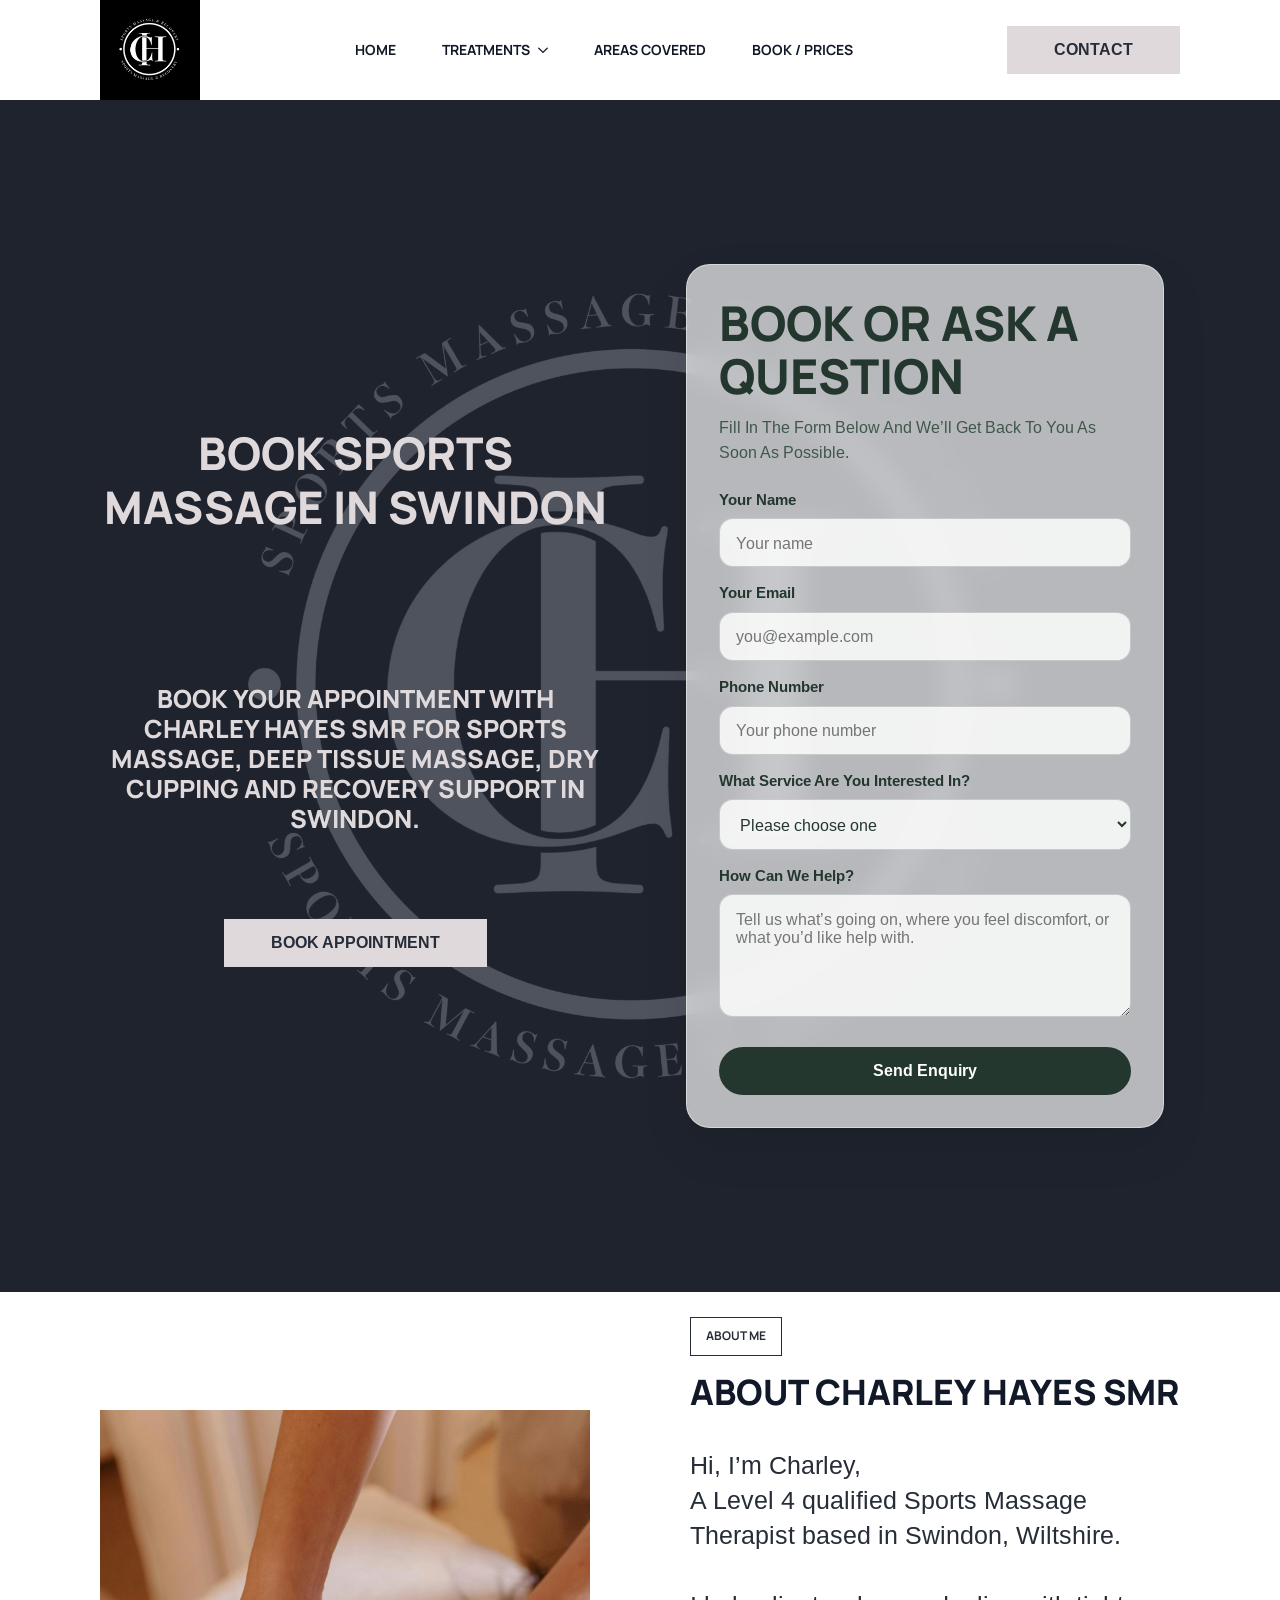
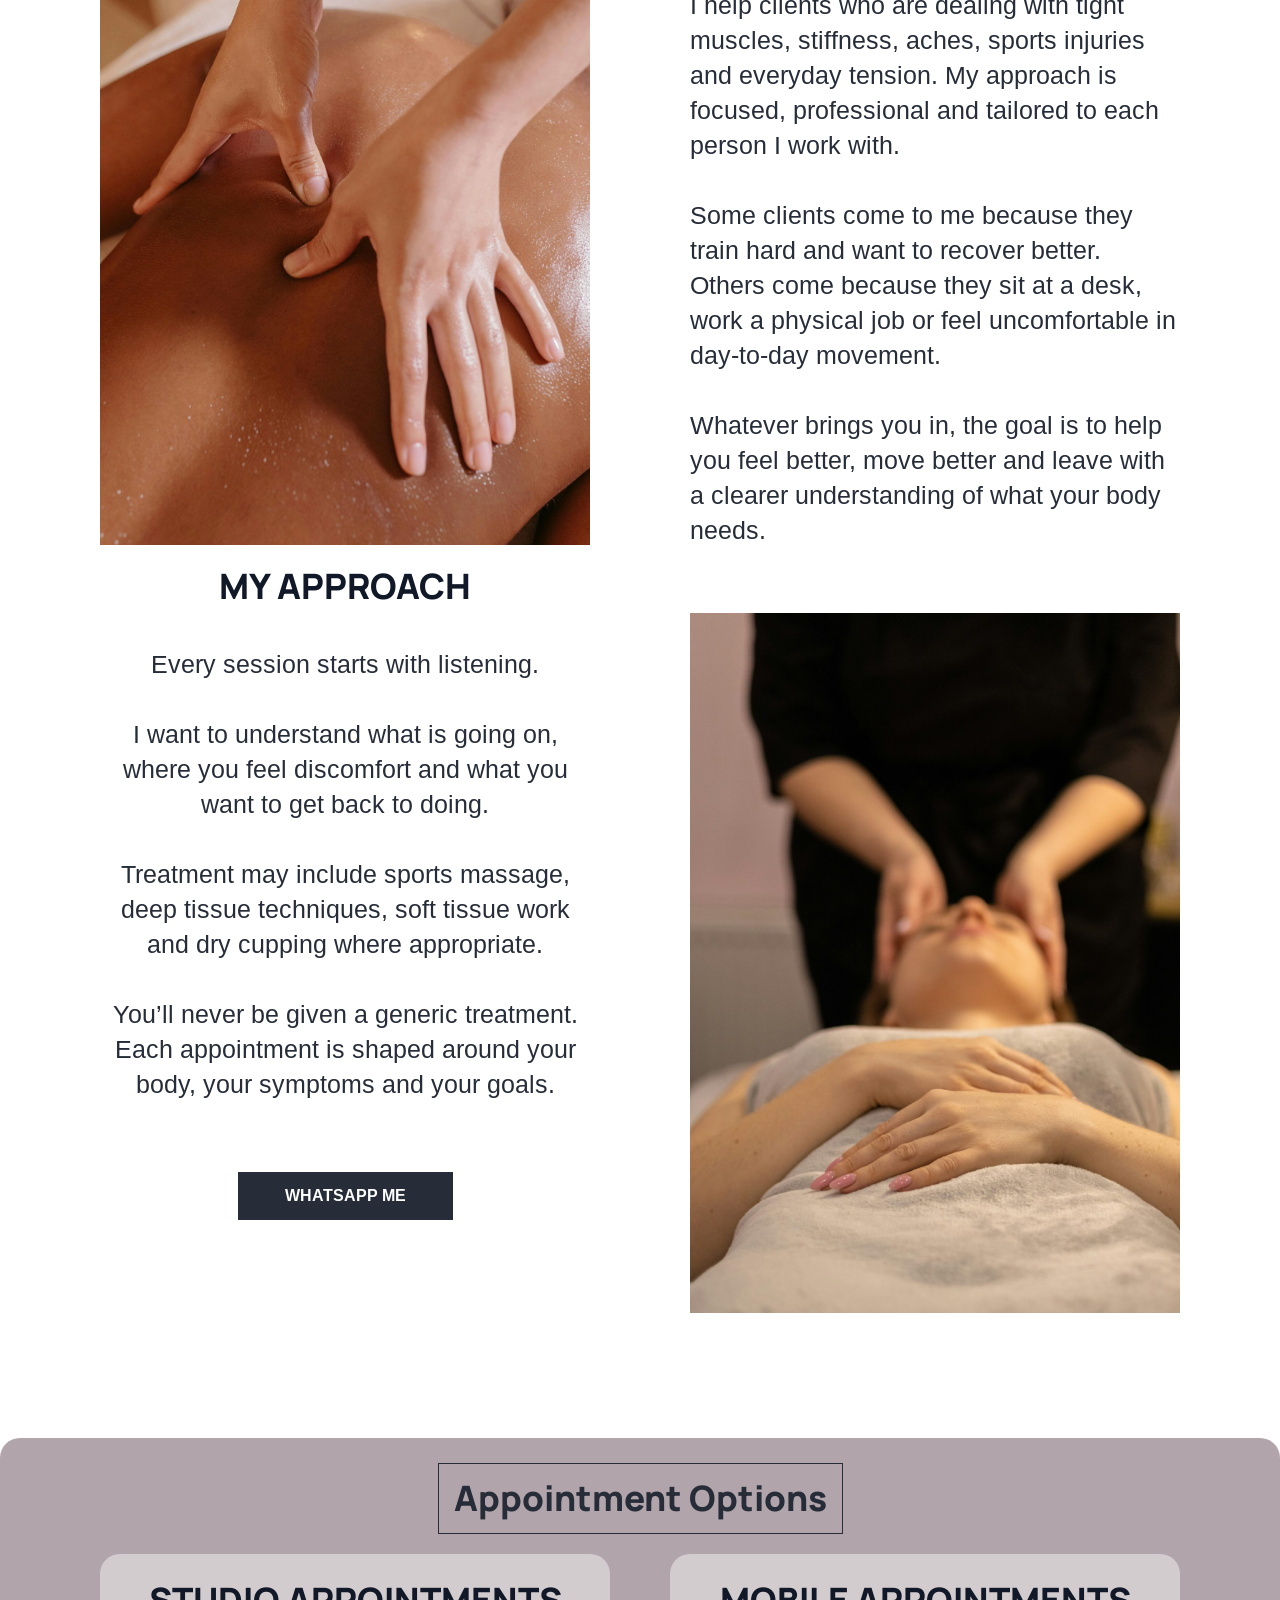
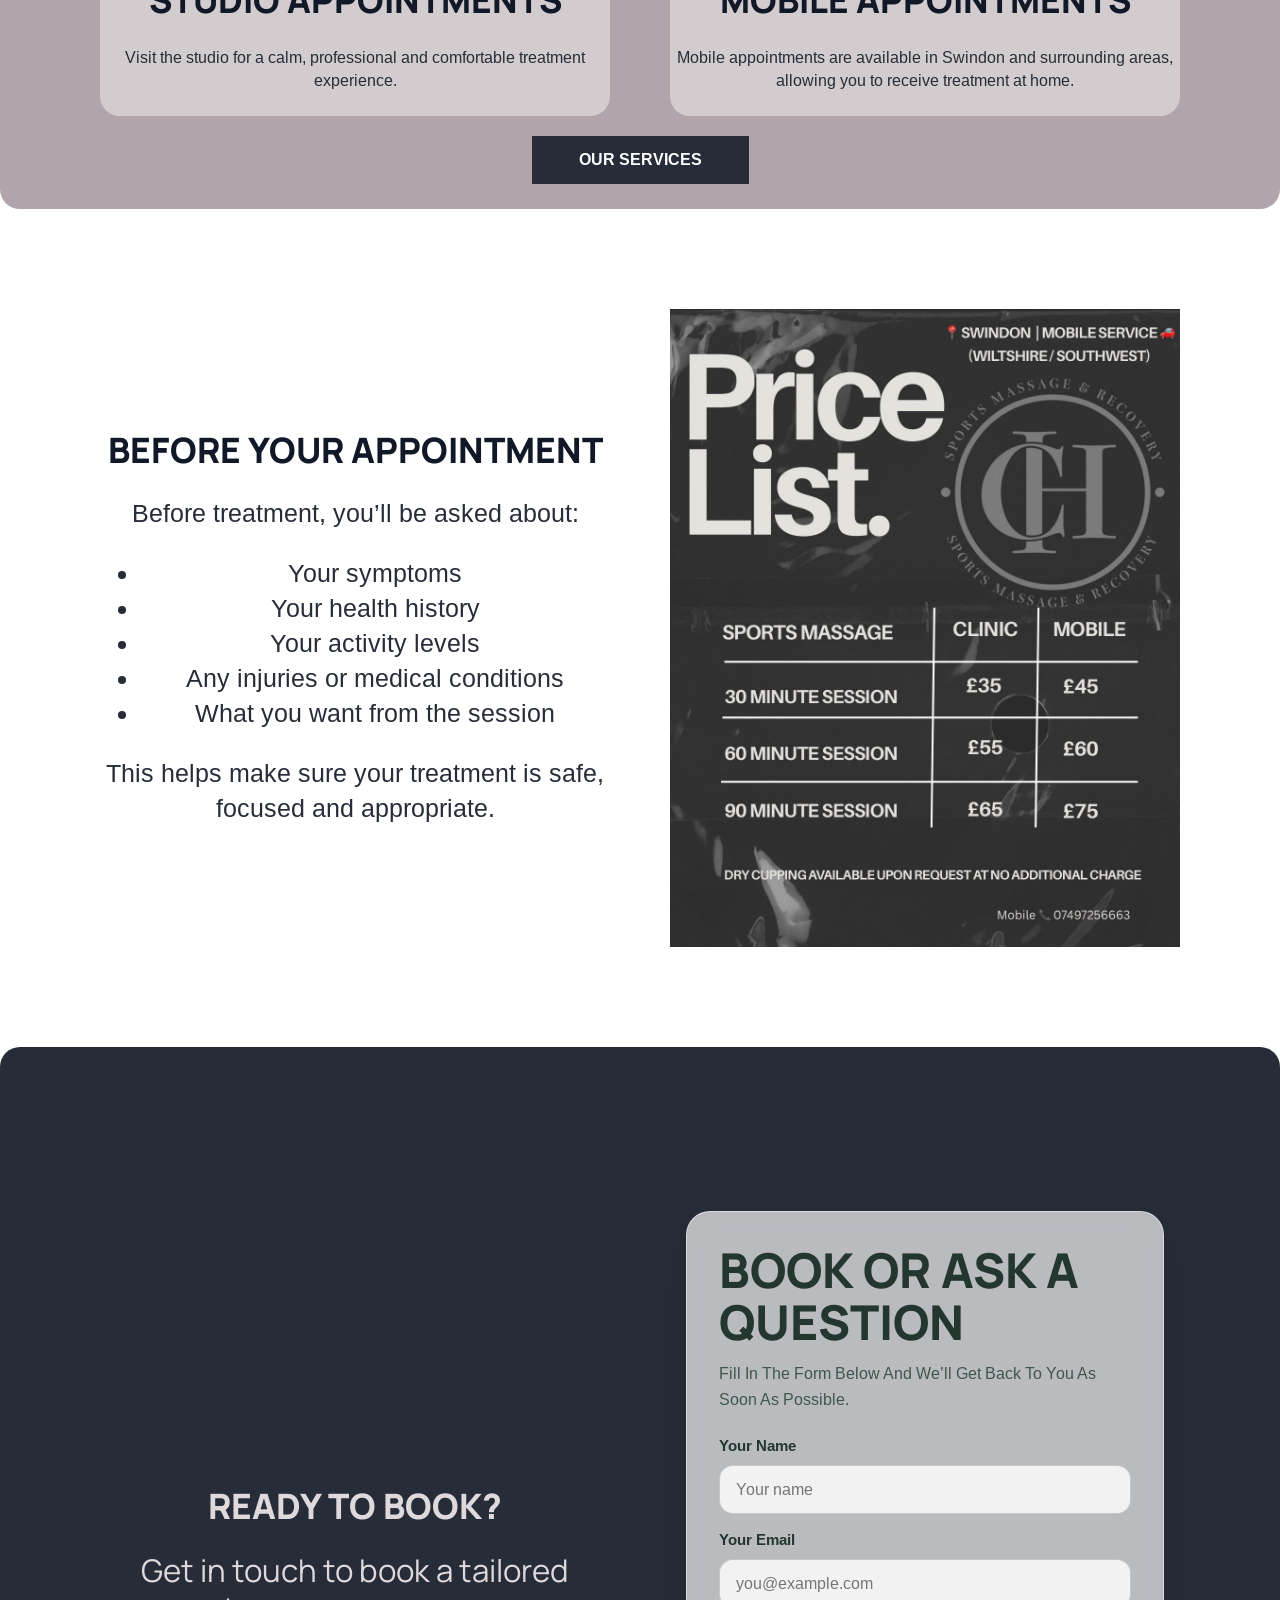
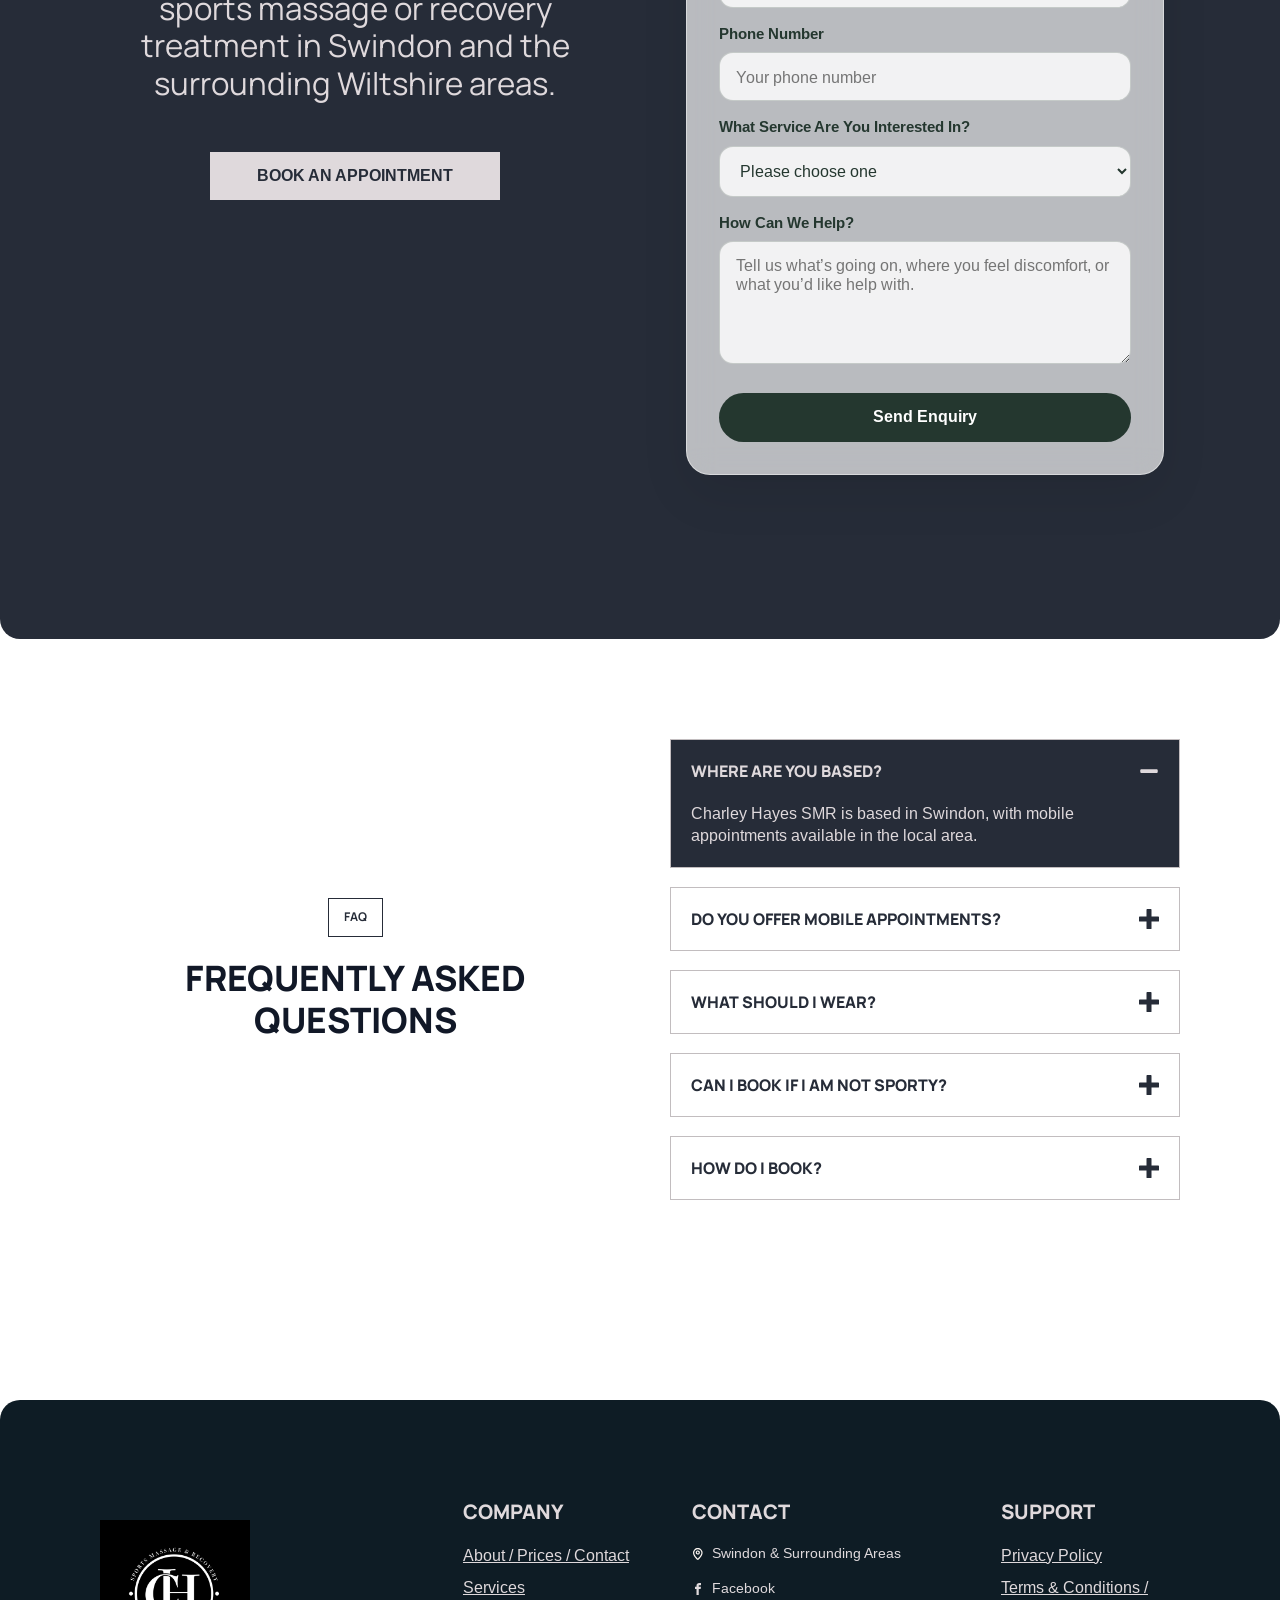
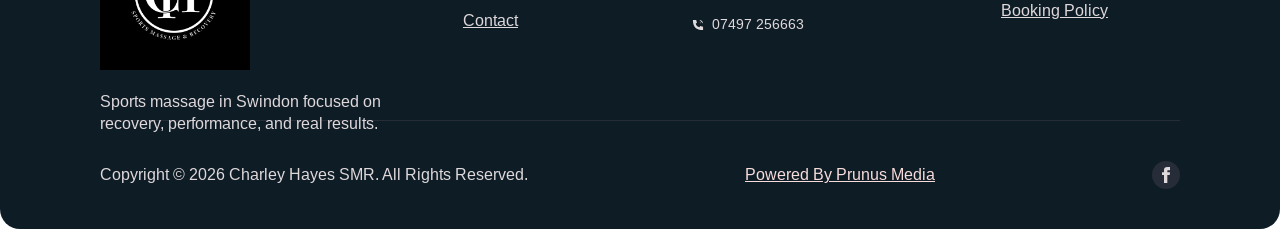
<file: book-sports-massage-swindon/index.html>
<!DOCTYPE html>
<html lang="en-US" prefix="og: https://ogp.me/ns#">

    <head><meta charset="UTF-8">
        
        <meta name="viewport" content="width=device-width, initial-scale=1">
                    <link rel="stylesheet" href="/wp-content/plugins/breakdance/plugin/themeless/normalize.min.css">
                
<!-- Search Engine Optimization by Rank Math - https://rankmath.com/ -->
<title>Book Sports Massage in Swindon | Charley Hayes SMR</title>
<meta name="description" content="Book with Charley Hayes SMR in Swindon. View sports massage prices, appointment options and contact details for studio or mobile treatments.">
<meta name="robots" content="index, follow, max-snippet:-1, max-video-preview:-1, max-image-preview:large">
<link rel="canonical" href="/book-sports-massage-swindon/">
<meta property="og:locale" content="en_US">
<meta property="og:type" content="article">
<meta property="og:title" content="Book Sports Massage in Swindon | Charley Hayes SMR">
<meta property="og:description" content="Book with Charley Hayes SMR in Swindon. View sports massage prices, appointment options and contact details for studio or mobile treatments.">
<meta property="og:url" content="/book-sports-massage-swindon/">
<meta property="og:site_name" content="charleyhayessmr.co.uk">
<meta property="og:updated_time" content="2026-06-25T11:49:01+00:00">
<meta property="og:image" content="/wp-content/uploads/2026/04/logo-1024x1024.jpg">
<meta property="og:image:width" content="1024">
<meta property="og:image:height" content="1024">
<meta property="og:image:alt" content="book sports massage Swindon">
<meta property="og:image:type" content="image/jpeg">
<meta property="article:published_time" content="2026-06-25T11:48:59+00:00">
<meta property="article:modified_time" content="2026-06-25T11:49:01+00:00">
<meta name="twitter:card" content="summary_large_image">
<meta name="twitter:title" content="Book Sports Massage in Swindon | Charley Hayes SMR">
<meta name="twitter:description" content="Book with Charley Hayes SMR in Swindon. View sports massage prices, appointment options and contact details for studio or mobile treatments.">
<meta name="twitter:image" content="/wp-content/uploads/2026/04/logo-1024x1024.jpg">
<meta name="twitter:label1" content="Time to read">
<meta name="twitter:data1" content="Less than a minute">
<script type="application/ld+json" class="rank-math-schema">{"@context":"https://schema.org","@graph":[{"@type":["LocalBusiness","Organization"],"@id":"/#organization","name":"CharleyHayesSMR","url":"","logo":{"@type":"ImageObject","@id":"/#logo","url":"/wp-content/uploads/2026/04/logo.jpg","contentUrl":"/wp-content/uploads/2026/04/logo.jpg","caption":"charleyhayessmr.co.uk","inLanguage":"en-US","width":"2048","height":"2048"},"openingHours":["Monday,Tuesday,Wednesday,Thursday,Friday,Saturday,Sunday 09:00-17:00"],"image":{"@id":"/#logo"}},{"@type":"WebSite","@id":"/#website","url":"","name":"charleyhayessmr.co.uk","alternateName":"charleyhayessmr.com","publisher":{"@id":"/#organization"},"inLanguage":"en-US"},{"@type":"ImageObject","@id":"/wp-content/uploads/2026/04/logo.jpg","url":"/wp-content/uploads/2026/04/logo.jpg","width":"2048","height":"2048","inLanguage":"en-US"},{"@type":"WebPage","@id":"/book-sports-massage-swindon/#webpage","url":"/book-sports-massage-swindon/","name":"Book Sports Massage in Swindon | Charley Hayes SMR","datePublished":"2026-06-25T11:48:59+00:00","dateModified":"2026-06-25T11:49:01+00:00","isPartOf":{"@id":"/#website"},"primaryImageOfPage":{"@id":"/wp-content/uploads/2026/04/logo.jpg"},"inLanguage":"en-US"},{"@type":"Person","@id":"/author/charleyhayessmr/","name":"charleyhayessmr","url":"/author/charleyhayessmr/","image":{"@type":"ImageObject","@id":"https://secure.gravatar.com/avatar/33e54dec0cd79fc4b5e911c15f836c46ec8d0e452ecd3ca5f707bce0a3540a3b?s=96&amp;d=mm&amp;r=g","url":"https://secure.gravatar.com/avatar/33e54dec0cd79fc4b5e911c15f836c46ec8d0e452ecd3ca5f707bce0a3540a3b?s=96&amp;d=mm&amp;r=g","caption":"charleyhayessmr","inLanguage":"en-US"},"sameAs":[""],"worksFor":{"@id":"/#organization"}},{"@type":"Article","headline":"Book Sports Massage in Swindon | Charley Hayes SMR","keywords":"book sports massage Swindon,Charley Hayes SMR,sports massage prices Swindon,sports massage therapist Swindon","datePublished":"2026-06-25T11:48:59+00:00","dateModified":"2026-06-25T11:49:01+00:00","author":{"@id":"/author/charleyhayessmr/","name":"charleyhayessmr"},"publisher":{"@id":"/#organization"},"description":"Book with Charley Hayes SMR in Swindon. View sports massage prices, appointment options and contact details for studio or mobile treatments.","name":"Book Sports Massage in Swindon | Charley Hayes SMR","@id":"/book-sports-massage-swindon/#richSnippet","isPartOf":{"@id":"/book-sports-massage-swindon/#webpage"},"image":{"@id":"/wp-content/uploads/2026/04/logo.jpg"},"inLanguage":"en-US","mainEntityOfPage":{"@id":"/book-sports-massage-swindon/#webpage"}}]}</script>
<!-- /Rank Math WordPress SEO plugin -->

<link rel="alternate" title="oEmbed (JSON)" type="application/json+oembed" href="/wp-json/oembed/1.0/embed?url=%2Fbook-sports-massage-swindon%2F">
<link rel="alternate" title="oEmbed (XML)" type="text/xml+oembed" href="/wp-json/oembed/1.0/embed?url=%2Fbook-sports-massage-swindon%2F&amp;format=xml">
<style id="wp-img-auto-sizes-contain-inline-css">
img:is([sizes=auto i],[sizes^="auto," i]){contain-intrinsic-size:3000px 1500px}
/*# sourceURL=wp-img-auto-sizes-contain-inline-css */
</style>
<style id="wp-emoji-styles-inline-css">

	img.wp-smiley, img.emoji {
		display: inline !important;
		border: none !important;
		box-shadow: none !important;
		height: 1em !important;
		width: 1em !important;
		margin: 0 0.07em !important;
		vertical-align: -0.1em !important;
		background: none !important;
		padding: 0 !important;
	}
/*# sourceURL=wp-emoji-styles-inline-css */
</style>
<style id="wp-block-library-inline-css">
:root{--wp-block-synced-color:#7a00df;--wp-block-synced-color--rgb:122,0,223;--wp-bound-block-color:var(--wp-block-synced-color);--wp-editor-canvas-background:#ddd;--wp-admin-theme-color:#007cba;--wp-admin-theme-color--rgb:0,124,186;--wp-admin-theme-color-darker-10:#006ba1;--wp-admin-theme-color-darker-10--rgb:0,107,160.5;--wp-admin-theme-color-darker-20:#005a87;--wp-admin-theme-color-darker-20--rgb:0,90,135;--wp-admin-border-width-focus:2px}@media (min-resolution:192dpi){:root{--wp-admin-border-width-focus:1.5px}}.wp-element-button{cursor:pointer}:root .has-very-light-gray-background-color{background-color:#eee}:root .has-very-dark-gray-background-color{background-color:#313131}:root .has-very-light-gray-color{color:#eee}:root .has-very-dark-gray-color{color:#313131}:root .has-vivid-green-cyan-to-vivid-cyan-blue-gradient-background{background:linear-gradient(135deg,#00d084,#0693e3)}:root .has-purple-crush-gradient-background{background:linear-gradient(135deg,#34e2e4,#4721fb 50%,#ab1dfe)}:root .has-hazy-dawn-gradient-background{background:linear-gradient(135deg,#faaca8,#dad0ec)}:root .has-subdued-olive-gradient-background{background:linear-gradient(135deg,#fafae1,#67a671)}:root .has-atomic-cream-gradient-background{background:linear-gradient(135deg,#fdd79a,#004a59)}:root .has-nightshade-gradient-background{background:linear-gradient(135deg,#330968,#31cdcf)}:root .has-midnight-gradient-background{background:linear-gradient(135deg,#020381,#2874fc)}:root{--wp--preset--font-size--normal:16px;--wp--preset--font-size--huge:42px}.has-regular-font-size{font-size:1em}.has-larger-font-size{font-size:2.625em}.has-normal-font-size{font-size:var(--wp--preset--font-size--normal)}.has-huge-font-size{font-size:var(--wp--preset--font-size--huge)}:root .has-text-align-center{text-align:center}:root .has-text-align-left{text-align:left}:root .has-text-align-right{text-align:right}.has-fit-text{white-space:nowrap!important}#end-resizable-editor-section{display:none}.aligncenter{clear:both}.items-justified-left{justify-content:flex-start}.items-justified-center{justify-content:center}.items-justified-right{justify-content:flex-end}.items-justified-space-between{justify-content:space-between}.screen-reader-text{word-wrap:normal!important;border:0;clip-path:inset(50%);height:1px;margin:-1px;overflow:hidden;padding:0;position:absolute;width:1px}.screen-reader-text:focus{background-color:#ddd;clip-path:none;color:#444;display:block;font-size:1em;height:auto;left:5px;line-height:normal;padding:15px 23px 14px;text-decoration:none;top:5px;width:auto;z-index:100000}html :where(.has-border-color){border-style:solid}html :where([style*=border-color]){border-style:solid}html :where([style*=border-top-color]){border-top-style:solid}html :where([style*=border-right-color]){border-right-style:solid}html :where([style*=border-bottom-color]){border-bottom-style:solid}html :where([style*=border-left-color]){border-left-style:solid}html :where([style*=border-width]){border-style:solid}html :where([style*=border-top-width]){border-top-style:solid}html :where([style*=border-right-width]){border-right-style:solid}html :where([style*=border-bottom-width]){border-bottom-style:solid}html :where([style*=border-left-width]){border-left-style:solid}html :where(img[class*=wp-image-]){height:auto;max-width:100%}:where(figure){margin:0 0 1em}html :where(.is-position-sticky){--wp-admin--admin-bar--position-offset:var(--wp-admin--admin-bar--height,0px)}@media screen and (max-width:600px){html :where(.is-position-sticky){--wp-admin--admin-bar--position-offset:0px}}
/*# sourceURL=/wp-includes/css/dist/block-library/common.min.css */
</style>
<style id="classic-theme-styles-inline-css">
/*! This file is auto-generated */
.wp-block-button__link{color:#fff;background-color:#32373c;border-radius:9999px;box-shadow:none;text-decoration:none;padding:calc(.667em + 2px) calc(1.333em + 2px);font-size:1.125em}.wp-block-file__button{background:#32373c;color:#fff;text-decoration:none}
/*# sourceURL=/wp-includes/css/classic-themes.min.css */
</style>


<link rel="https://api.w.org/" href="/wp-json/"><link rel="alternate" title="JSON" type="application/json" href="/wp-json/wp/v2/pages/53"><link rel="EditURI" type="application/rsd+xml" title="RSD" href="/xmlrpc.php?rsd">
<meta name="generator" content="WordPress 7.0">
<link rel="shortlink" href="/?p=53">
        <meta name="ssp-config-path" content="/wp-content/uploads/simply-static/configs/">
        <meta name="ssp-config-version" content="1782396330">
        <meta name="ssp-origin-url" content="/">

					<!-- [HEADER ASSETS] -->
<link rel="stylesheet" href="/wp-content/plugins/breakdance/subplugins/breakdance-elements/dependencies-files/awesome-menu@1/awesome-menu.css?bd_ver=2.7.2">
<link rel="stylesheet" href="/wp-content/plugins/breakdance/subplugins/breakdance-elements/dependencies-files/breakdance-fancy-background@1/fancy-background.css?bd_ver=2.7.2">
<link rel="stylesheet" href="https://fonts.googleapis.com/css2?family=Arimo:ital,wght@0,100;0,200;0,300;0,400;0,500;0,600;0,700;0,800;0,900;1,100;1,200;1,300;1,400;1,500;1,600;1,700;1,800;1,900&amp;family=Manrope:ital,wght@0,100;0,200;0,300;0,400;0,500;0,600;0,700;0,800;0,900;1,100;1,200;1,300;1,400;1,500;1,600;1,700;1,800;1,900&amp;display=swap">

<link rel="stylesheet" href="/wp-content/uploads/breakdance/css/post-45-defaults.css?v=b33f5a065660872ba5fda74e23a18935">

<link rel="stylesheet" href="/wp-content/uploads/breakdance/css/post-53-defaults.css?v=ba46307802f402356603e5cf7537557d">

<link rel="stylesheet" href="/wp-content/uploads/breakdance/css/post-44-defaults.css?v=ce2c47cc50ccf2f0184935fe0c42ee92">

<link rel="stylesheet" href="/wp-content/uploads/breakdance/css/global-settings.css?v=e2c8aff9ff3d729ed8e13d3487371113">

<link rel="stylesheet" href="/wp-content/uploads/breakdance/css/post-45.css?v=e540d562ceb7fb821b16895978dd97fc">

<link rel="stylesheet" href="/wp-content/uploads/breakdance/css/post-53.css?v=9bf14930799ea2bc4cd1cd7f05570ca3">

<link rel="stylesheet" href="/wp-content/uploads/breakdance/css/post-44.css?v=f9bd1999c4cb5439c3e9d9de1118fe03">
<!-- [/EOF HEADER ASSETS] -->
    </head>
    
    <body class="wp-singular page-template-default page page-id-53 wp-theme-breakdance-zero breakdance">
                    <header class="bde-header-builder-45-134 bde-header-builder bde-header-builder--sticky-scroll-slide">

<div class="bde-header-builder__container"><div class="bde-image-45-121 bde-image">
<figure class="breakdance-image breakdance-image--63">
	<div class="breakdance-image-container">
		<div class="breakdance-image-clip"><a class="breakdance-image-link breakdance-image-link--url" href="/" target="_self" rel="noopener" data-sub-html="" data-lg-size="-"><img class="breakdance-image-object" src="/wp-content/uploads/2026/04/logo-150x150.jpg" width="150" height="150" srcset="/wp-content/uploads/2026/04/logo-150x150.jpg 150w, /wp-content/uploads/2026/04/logo-300x300.jpg 300w, /wp-content/uploads/2026/04/logo-1024x1024.jpg 1024w, /wp-content/uploads/2026/04/logo-768x768.jpg 768w, /wp-content/uploads/2026/04/logo-1536x1536.jpg 1536w" sizes="(max-width: 150px) 100vw, 150px"></a></div>
	</div></figure>

</div><div class="bde-div-45-137 bde-div">
  
  
	



<div class="bde-menu-45-138 bde-menu">


      
        
    <nav class="breakdance-menu breakdance-menu--collapse    ">
    <button class="breakdance-menu-toggle breakdance-menu-toggle--squeeze" type="button" aria-label="Open Menu" aria-expanded="false" aria-controls="menu-138">
                  <span class="breakdance-menu-toggle-icon">
            <span class="breakdance-menu-toggle-lines"></span>
          </span>
            </button>
    
  <ul class="breakdance-menu-list" id="menu-138">
              
  
    <li class="breakdance-menu-item-45-139 breakdance-menu-item">
        
            
            

    
    
    
    
    
    <a class="breakdance-link breakdance-menu-link" href="/" target="_self" data-type="url">
  Home
    </a>

</li><li class="bde-menu-dropdown-45-158 bde-menu-dropdown breakdance-menu-item">
<div class="breakdance-dropdown ">
    <div class="breakdance-dropdown-toggle">
      
              <button class="breakdance-menu-link" type="button" aria-expanded="false" aria-controls="dropdown-158">
          Treatments
        </button>
      
      <button class="breakdance-menu-link-arrow" type="button" aria-expanded="false" aria-controls="dropdown-158" aria-label="Treatments Submenu"></button>
    </div>

    <div class="breakdance-dropdown-floater" aria-hidden="true" id="dropdown-158">
        <div class="breakdance-dropdown-body">
              <div class="breakdance-dropdown-section breakdance-dropdown-section--">
    <div class="breakdance-dropdown-columns">
              <div class="breakdance-dropdown-column ">
          
          <ul class="breakdance-dropdown-links">
                                <li class="breakdance-dropdown-item">
            
            
            

    
    
    
    
    
    <a class="breakdance-link breakdance-dropdown-link" href="/sports-massage-swindon/" target="_self" data-type="url">

              <span class="breakdance-dropdown-link__icon">
                      <img src="/wp-content/uploads/2026/05/bas-peperzak-J1trUf0Lj3Q-unsplash-scaled.jpg" width="30">
                  </span>
      
      <span class="breakdance-dropdown-link__label">
                  <span class="breakdance-dropdown-link__text">Sports Massage Swindon</span>
        
              </span>
        </a>

  </li>

                                <li class="breakdance-dropdown-item">
            
            
            

    
    
    
    
    
    <a class="breakdance-link breakdance-dropdown-link" href="/deep-tissue-massage-swindon/" target="_self" data-type="url">

              <span class="breakdance-dropdown-link__icon">
                      <img src="/wp-content/uploads/2026/05/edward-muntinga-8qwYA4INVCk-unsplash-scaled.jpg" width="30">
                  </span>
      
      <span class="breakdance-dropdown-link__label">
                  <span class="breakdance-dropdown-link__text">Deep Tissue and Cupping Swindon</span>
        
              </span>
        </a>

  </li>

                                <li class="breakdance-dropdown-item">
            
            
            

    
    
    
    
    
    <a class="breakdance-link breakdance-dropdown-link" href="/mobile-sports-massage-swindon/" target="_self" data-type="url">

              <span class="breakdance-dropdown-link__icon">
                      <img src="/wp-content/uploads/2026/06/dry-cupping.jpg" width="30">
                  </span>
      
      <span class="breakdance-dropdown-link__label">
                  <span class="breakdance-dropdown-link__text">Mobile Massage Swindon</span>
        
              </span>
        </a>

  </li>

                      </ul>
        </div>
          </div>
  </div>


                    </div>
    </div>
</div>

</li><li class="breakdance-menu-item-45-148 breakdance-menu-item">
        
            
            

    
    
    
    
    
    <a class="breakdance-link breakdance-menu-link" href="/areas-covered/" target="_self" data-type="url">
  Areas Covered
    </a>

</li><li class="breakdance-menu-item-45-149 breakdance-menu-item">
        
            
            

    
    
    
    
    
    <a class="breakdance-link breakdance-menu-link" href="/book-sports-massage-swindon/" target="_self" data-type="url">
  Book / Prices
    </a>

</li>
  </ul>
  </nav>


</div>
</div><div class="bde-button-45-150 bde-button">
        
    
    
    
    
            
                    
            
            

    
    
    
    
    
    <a class="breakdance-link button-atom button-atom--secondary bde-button__button" href="https://wa.me/447497256663?text=Hi%2C%20I%27m%20interested%20in%20your%20Sports%20Massage%20services.%20Thanks" target="_self" data-type="url">

    
        <span class="button-atom__text">Contact</span>

        
        
                </a>

    


</div></div>


</header><section class="bde-section-53-100 bde-section">
              
  
  
	

  <div class="section-background-overlay"></div>


<div class="section-container"><div class="bde-columns-53-240 bde-columns"><div class="bde-column-53-241 bde-column">
  
  
	



<h1 class="bde-heading-53-101 bde-heading">
Book Sports Massage in Swindon
</h1><h2 class="bde-heading-53-191 bde-heading">
Book your appointment with Charley Hayes SMR for sports massage, deep tissue massage, dry cupping and recovery support in Swindon.
</h2><div class="bde-button-53-205 bde-button">
        
    
    
    
    
            
                    
            
            

    
    
    
    
    
    <a class="breakdance-link button-atom button-atom--secondary bde-button__button" href="mailto:charleyhayessmr@gmail.com?subject=Sports%20Massage%20Enquiry&amp;body=Hi%20Charley%2C%0A%0AI%27m%20interested%20in%20your%20Sports%20Massage%20services.%0A%0AMy%20name%20is%3A%20%0AThe%20service%20I%27m%20interested%20in%20is%3A%20%0AMy%20main%20concern%20is%3A%20%0A%0AThanks" target="_self" data-type="url">

    
        <span class="button-atom__text">Book Appointment</span>

        
        
                </a>

    


</div>
</div><div class="bde-column-53-242 bde-column">
  
  
	



<div class="bde-code-block-53-243 bde-code-block">

  <section class="charley-contact-section">
  <div class="charley-contact-card">
    <h2>Book or Ask a Question</h2>
    <p>
      Fill in the form below and we’ll get back to you as soon as possible.
    </p>

    <form id="charley-contact-form" action="https://formspree.io/f/xeebaogv" method="POST">
      <div class="form-row">
        <label for="name">Your Name</label>
        <input type="text" id="name" name="name" required placeholder="Your name">
      </div>

      <div class="form-row">
        <label for="email">Your Email</label>
        <input type="email" id="email" name="email" required placeholder="you@example.com">
      </div>

      <div class="form-row">
        <label for="phone">Phone Number</label>
        <input type="tel" id="phone" name="phone" placeholder="Your phone number">
      </div>

      <div class="form-row">
        <label for="service">What service are you interested in?</label>
        <select id="service" name="service" required>
          <option value="">Please choose one</option>
          <option value="Sports Massage">Sports Massage</option>
          <option value="Deep Tissue Massage">Deep Tissue Massage</option>
          <option value="Dry Cupping">Dry Cupping</option>
          <option value="Mobile Sports Massage">Mobile Sports Massage</option>
          <option value="Injury Recovery Support">Injury Recovery Support</option>
          <option value="Not Sure">Not sure</option>
        </select>
      </div>

      <div class="form-row">
        <label for="message">How can we help?</label>
        <textarea id="message" name="message" rows="5" required placeholder="Tell us what’s going on, where you feel discomfort, or what you’d like help with."></textarea>
      </div>

      <button type="submit" class="submit-button">Send Enquiry</button>
    </form>

    <div id="charley-success-message" class="success-message" style="display: none;">
      <h3>Thanks, we’ve got your email.</h3>
      <p>
        We’ll try to reply quickly. But also feel free to WhatsApp us.
      </p>

      <a class="whatsapp-button" href="https://wa.me/447497256663?text=Hi%2C%20I%27m%20interested%20in%20your%20Sports%20Massage%20services.%20Thanks" target="_blank" rel="noopener">
        WhatsApp Charley
      </a>
    </div>
  </div>
</section>

<style>
  .charley-contact-section {
    padding: 4rem 1rem;
    display: flex;
    justify-content: center;
  }

  .charley-contact-card {
    width: 100%;
    max-width: 720px;
    padding: 2rem;
    border-radius: 24px;
    background: rgba(255, 255, 255, 0.68);
    backdrop-filter: blur(14px);
    -webkit-backdrop-filter: blur(14px);
    border: 1px solid rgba(255, 255, 255, 0.45);
    box-shadow: 0 20px 50px rgba(0, 0, 0, 0.08);
  }

  .charley-contact-card h2 {
    margin: 0 0 0.75rem;
    font-size: clamp(2rem, 4vw, 3rem);
    line-height: 1.1;
    color: #24372f;
  }

  .charley-contact-card p {
    margin: 0 0 1.5rem;
    color: #40564b;
    font-size: 1rem;
    line-height: 1.6;
  }

  .form-row {
    margin-bottom: 1rem;
  }

  .form-row label {
    display: block;
    margin-bottom: 0.45rem;
    color: #24372f;
    font-weight: 700;
    font-size: 0.95rem;
  }

  .form-row input,
  .form-row select,
  .form-row textarea {
    width: 100%;
    box-sizing: border-box;
    border: 1px solid rgba(36, 55, 47, 0.22);
    border-radius: 14px;
    padding: 0.9rem 1rem;
    font-size: 1rem;
    color: #24372f;
    background: rgba(255, 255, 255, 0.82);
    outline: none;
  }

  .form-row input:focus,
  .form-row select:focus,
  .form-row textarea:focus {
    border-color: #8ea99a;
    box-shadow: 0 0 0 4px rgba(142, 169, 154, 0.18);
  }

  .form-row textarea {
    resize: vertical;
  }

  .submit-button,
  .whatsapp-button {
    display: inline-flex;
    align-items: center;
    justify-content: center;
    border: none;
    border-radius: 999px;
    padding: 0.95rem 1.4rem;
    font-size: 1rem;
    font-weight: 800;
    text-decoration: none;
    cursor: pointer;
    background: #24372f;
    color: #ffffff;
    transition: transform 0.2s ease, opacity 0.2s ease;
  }

  .submit-button:hover,
  .whatsapp-button:hover {
    transform: translateY(-2px);
    opacity: 0.92;
  }

  .submit-button {
    width: 100%;
    margin-top: 0.5rem;
  }

  .success-message {
    margin-top: 1.5rem;
    padding: 1.5rem;
    border-radius: 20px;
    background: rgba(232, 241, 235, 0.9);
    border: 1px solid rgba(36, 55, 47, 0.12);
    text-align: center;
  }

  .success-message h3 {
    margin: 0 0 0.5rem;
    color: #24372f;
    font-size: 1.5rem;
  }

  .success-message p {
    margin-bottom: 1rem;
  }

  @media (max-width: 640px) {
    .charley-contact-card {
      padding: 1.4rem;
      border-radius: 20px;
    }

    .charley-contact-section {
      padding: 2.5rem 1rem;
    }
  }
</style>

<script>
  const form = document.getElementById("charley-contact-form");
  const successMessage = document.getElementById("charley-success-message");

  form.addEventListener("submit", async function (event) {
    event.preventDefault();

    const formData = new FormData(form);

    try {
      const response = await fetch(form.action, {
        method: form.method,
        body: formData,
        headers: {
          "Accept": "application/json"
        }
      });

      if (response.ok) {
        form.style.display = "none";
        successMessage.style.display = "block";
      } else {
        alert("Sorry, something went wrong. Please try again or message us on WhatsApp.");
      }
    } catch (error) {
      alert("Sorry, something went wrong. Please try again or message us on WhatsApp.");
    }
  });
</script>


</div>
</div></div></div>
</section><section class="bde-section-53-104 bde-section">
  
  
	



<div class="section-container"><div class="bde-columns-53-105 bde-columns"><div class="bde-column-53-106 bde-column">
  
  
	



<img class="bde-image2-53-183 bde-image2" src="/wp-content/uploads/2026/05/massage-a-domicile-nMVUTY8_gGw-unsplash-scaled.jpg" loading="lazy" srcset="/wp-content/uploads/2026/05/massage-a-domicile-nMVUTY8_gGw-unsplash-scaled.jpg 1706w, /wp-content/uploads/2026/05/massage-a-domicile-nMVUTY8_gGw-unsplash-200x300.jpg 200w, /wp-content/uploads/2026/05/massage-a-domicile-nMVUTY8_gGw-unsplash-683x1024.jpg 683w, /wp-content/uploads/2026/05/massage-a-domicile-nMVUTY8_gGw-unsplash-768x1152.jpg 768w, /wp-content/uploads/2026/05/massage-a-domicile-nMVUTY8_gGw-unsplash-1024x1536.jpg 1024w, /wp-content/uploads/2026/05/massage-a-domicile-nMVUTY8_gGw-unsplash-1365x2048.jpg 1365w" sizes="(max-width: 1706px) 100vw, 1706px"><h2 class="bde-heading-53-197 bde-heading">
My Approach
</h2><div class="bde-text-53-195 bde-text">
Every session starts with listening.<br><br>I want to understand what is going on, where you feel discomfort and what you want to get back to doing.<br><br>Treatment may include sports massage, deep tissue techniques, soft tissue work and dry cupping where appropriate.<br><br>You’ll never be given a generic treatment. Each appointment is shaped around your body, your symptoms and your goals.
</div><div class="bde-button-53-206 bde-button">
        
    
    
    
    
            
                    
            
            

    
    
    
    
    
    <a class="breakdance-link button-atom button-atom--primary bde-button__button" href="https://wa.me/447497256663?text=Hi%2C%20I%27m%20interested%20in%20your%20Sports%20Massage%20services.%20Thanks" target="_self" data-type="url">

    
        <span class="button-atom__text">Whatsapp Me</span>

        
        
                </a>

    


</div>
</div><div class="bde-column-53-108 bde-column">
  
  
	



<div class="bde-text-53-109 bde-text">
about me
</div><h2 class="bde-heading-53-110 bde-heading">
About Charley Hayes SMR
</h2><div class="bde-text-53-112 bde-text">
Hi, I’m Charley,<br>A Level 4 qualified Sports Massage Therapist based in Swindon, Wiltshire.<br><br>I help clients who are dealing with tight muscles, stiffness, aches, sports injuries and everyday tension. My approach is focused, professional and tailored to each person I work with.<br><br>Some clients come to me because they train hard and want to recover better. Others come because they sit at a desk, work a physical job or feel uncomfortable in day-to-day movement.<br><br>Whatever brings you in, the goal is to help you feel better, move better and leave with a clearer understanding of what your body needs.
</div><img class="bde-image2-53-184 bde-image2" src="/wp-content/uploads/2026/04/anna-keibalo-BJ7i-96glwM-unsplash-scaled.jpg" loading="lazy" srcset="/wp-content/uploads/2026/04/anna-keibalo-BJ7i-96glwM-unsplash-scaled.jpg 1791w, /wp-content/uploads/2026/04/anna-keibalo-BJ7i-96glwM-unsplash-210x300.jpg 210w, /wp-content/uploads/2026/04/anna-keibalo-BJ7i-96glwM-unsplash-716x1024.jpg 716w, /wp-content/uploads/2026/04/anna-keibalo-BJ7i-96glwM-unsplash-768x1098.jpg 768w, /wp-content/uploads/2026/04/anna-keibalo-BJ7i-96glwM-unsplash-1075x1536.jpg 1075w, /wp-content/uploads/2026/04/anna-keibalo-BJ7i-96glwM-unsplash-1433x2048.jpg 1433w" sizes="(max-width: 1791px) 100vw, 1791px">
</div></div></div>
</section><section class="bde-section-53-119 bde-section">
  
  
	



<div class="section-container"><div class="bde-columns-53-120 bde-columns"><div class="bde-column-53-121 bde-column">
  
  
	



<div class="bde-text-53-123 bde-text">
Appointment Options
</div><div class="bde-columns-53-207 bde-columns"><div class="bde-column-53-208 bde-column">
  
  
	



<h2 class="bde-heading-53-211 bde-heading">
Studio Appointments
</h2><div class="bde-text-53-212 bde-text">
Visit the studio for a calm, professional and comfortable treatment experience.
</div>
</div><div class="bde-column-53-216 bde-column">
  
  
	



<h2 class="bde-heading-53-217 bde-heading">
Mobile Appointments
</h2><div class="bde-text-53-218 bde-text">
Mobile appointments are available in Swindon and surrounding areas, allowing you to receive treatment at home.
</div>
</div></div><div class="bde-button-53-126 bde-button">
        
    
    
    
    
            
                    
            
            

    
    
    
    
    
    <a class="breakdance-link button-atom button-atom--primary bde-button__button" href="/sports-massage-swindon/" target="_self" data-type="url">

    
        <span class="button-atom__text">our services</span>

        
        
                </a>

    


</div>
</div></div></div>
</section><section class="bde-section-53-219 bde-section">
  
  
	



<div class="section-container"><div class="bde-columns-53-220 bde-columns"><div class="bde-column-53-221 bde-column">
  
  
	



<h2 class="bde-heading-53-224 bde-heading">
Before Your Appointment
</h2><div class="bde-rich-text-53-225 bde-rich-text breakdance-rich-text-styles">
<p data-start="24392" data-end="24432">Before treatment, you’ll be asked about:</p><ul data-start="24434" data-end="24574"><li data-start="24434" data-end="24451" data-section-id="18x9kyz">Your symptoms</li><li data-start="24452" data-end="24475" data-section-id="ukf83r">Your health history</li><li data-start="24476" data-end="24500" data-section-id="zdh9w1">Your activity levels</li><li data-start="24501" data-end="24539" data-section-id="1nsi16l">Any injuries or medical conditions</li><li data-start="24540" data-end="24574" data-section-id="x498bg">What you want from the session</li></ul><p data-start="24576" data-end="24645">This helps make sure your treatment is safe, focused and appropriate.</p>
</div>
</div><div class="bde-column-53-222 bde-column">
  
  
	



<img class="bde-image2-53-223 bde-image2" src="/wp-content/uploads/2026/04/651273744_122159577530934218_4777210177469224403_n.jpg" loading="lazy" srcset="/wp-content/uploads/2026/04/651273744_122159577530934218_4777210177469224403_n.jpg 1080w, /wp-content/uploads/2026/04/651273744_122159577530934218_4777210177469224403_n-240x300.jpg 240w, /wp-content/uploads/2026/04/651273744_122159577530934218_4777210177469224403_n-819x1024.jpg 819w, /wp-content/uploads/2026/04/651273744_122159577530934218_4777210177469224403_n-768x960.jpg 768w" sizes="(max-width: 1080px) 100vw, 1080px">
</div></div></div>
</section><section class="bde-section-53-137 bde-section">
  
  
	



<div class="section-container"><div class="bde-columns-53-228 bde-columns"><div class="bde-column-53-229 bde-column">
  
  
	



<h2 class="bde-heading-53-202 bde-heading">
Ready To Book?
</h2><h3 class="bde-heading-53-203 bde-heading">
Get in touch to book a tailored sports massage or recovery treatment in Swindon and the surrounding Wiltshire areas.
</h3><div class="bde-button-53-204 bde-button">
        
    
    
    
    
            
                    
            
            

    
    
    
    
    
    <a class="breakdance-link button-atom button-atom--secondary bde-button__button" href="mailto:charleyhayessmr@gmail.com?subject=Sports%20Massage%20Enquiry&amp;body=Hi%20Charley%2C%0A%0AI%27m%20interested%20in%20your%20Sports%20Massage%20services.%0A%0AMy%20name%20is%3A%20%0AThe%20service%20I%27m%20interested%20in%20is%3A%20%0AMy%20main%20concern%20is%3A%20%0A%0AThanks" target="_self" data-type="url">

    
        <span class="button-atom__text">book an appointment</span>

        
        
                </a>

    


</div>
</div><div class="bde-column-53-230 bde-column">
  
  
	



<div class="bde-code-block-53-227 bde-code-block">

  <section class="charley-contact-section">
  <div class="charley-contact-card">
    <h2>Book or Ask a Question</h2>
    <p>
      Fill in the form below and we’ll get back to you as soon as possible.
    </p>

    <form id="charley-contact-form" action="https://formspree.io/f/xeebaogv" method="POST">
      <div class="form-row">
        <label for="name">Your Name</label>
        <input type="text" id="name" name="name" required placeholder="Your name">
      </div>

      <div class="form-row">
        <label for="email">Your Email</label>
        <input type="email" id="email" name="email" required placeholder="you@example.com">
      </div>

      <div class="form-row">
        <label for="phone">Phone Number</label>
        <input type="tel" id="phone" name="phone" placeholder="Your phone number">
      </div>

      <div class="form-row">
        <label for="service">What service are you interested in?</label>
        <select id="service" name="service" required>
          <option value="">Please choose one</option>
          <option value="Sports Massage">Sports Massage</option>
          <option value="Deep Tissue Massage">Deep Tissue Massage</option>
          <option value="Dry Cupping">Dry Cupping</option>
          <option value="Mobile Sports Massage">Mobile Sports Massage</option>
          <option value="Injury Recovery Support">Injury Recovery Support</option>
          <option value="Not Sure">Not sure</option>
        </select>
      </div>

      <div class="form-row">
        <label for="message">How can we help?</label>
        <textarea id="message" name="message" rows="5" required placeholder="Tell us what’s going on, where you feel discomfort, or what you’d like help with."></textarea>
      </div>

      <button type="submit" class="submit-button">Send Enquiry</button>
    </form>

    <div id="charley-success-message" class="success-message" style="display: none;">
      <h3>Thanks, we’ve got your email.</h3>
      <p>
        We’ll try to reply quickly. But also feel free to WhatsApp us.
      </p>

      <a class="whatsapp-button" href="https://wa.me/447497256663?text=Hi%2C%20I%27m%20interested%20in%20your%20Sports%20Massage%20services.%20Thanks" target="_blank" rel="noopener">
        WhatsApp Charley
      </a>
    </div>
  </div>
</section>

<style>
  .charley-contact-section {
    padding: 4rem 1rem;
    display: flex;
    justify-content: center;
  }

  .charley-contact-card {
    width: 100%;
    max-width: 720px;
    padding: 2rem;
    border-radius: 24px;
    background: rgba(255, 255, 255, 0.68);
    backdrop-filter: blur(14px);
    -webkit-backdrop-filter: blur(14px);
    border: 1px solid rgba(255, 255, 255, 0.45);
    box-shadow: 0 20px 50px rgba(0, 0, 0, 0.08);
  }

  .charley-contact-card h2 {
    margin: 0 0 0.75rem;
    font-size: clamp(2rem, 4vw, 3rem);
    line-height: 1.1;
    color: #24372f;
  }

  .charley-contact-card p {
    margin: 0 0 1.5rem;
    color: #40564b;
    font-size: 1rem;
    line-height: 1.6;
  }

  .form-row {
    margin-bottom: 1rem;
  }

  .form-row label {
    display: block;
    margin-bottom: 0.45rem;
    color: #24372f;
    font-weight: 700;
    font-size: 0.95rem;
  }

  .form-row input,
  .form-row select,
  .form-row textarea {
    width: 100%;
    box-sizing: border-box;
    border: 1px solid rgba(36, 55, 47, 0.22);
    border-radius: 14px;
    padding: 0.9rem 1rem;
    font-size: 1rem;
    color: #24372f;
    background: rgba(255, 255, 255, 0.82);
    outline: none;
  }

  .form-row input:focus,
  .form-row select:focus,
  .form-row textarea:focus {
    border-color: #8ea99a;
    box-shadow: 0 0 0 4px rgba(142, 169, 154, 0.18);
  }

  .form-row textarea {
    resize: vertical;
  }

  .submit-button,
  .whatsapp-button {
    display: inline-flex;
    align-items: center;
    justify-content: center;
    border: none;
    border-radius: 999px;
    padding: 0.95rem 1.4rem;
    font-size: 1rem;
    font-weight: 800;
    text-decoration: none;
    cursor: pointer;
    background: #24372f;
    color: #ffffff;
    transition: transform 0.2s ease, opacity 0.2s ease;
  }

  .submit-button:hover,
  .whatsapp-button:hover {
    transform: translateY(-2px);
    opacity: 0.92;
  }

  .submit-button {
    width: 100%;
    margin-top: 0.5rem;
  }

  .success-message {
    margin-top: 1.5rem;
    padding: 1.5rem;
    border-radius: 20px;
    background: rgba(232, 241, 235, 0.9);
    border: 1px solid rgba(36, 55, 47, 0.12);
    text-align: center;
  }

  .success-message h3 {
    margin: 0 0 0.5rem;
    color: #24372f;
    font-size: 1.5rem;
  }

  .success-message p {
    margin-bottom: 1rem;
  }

  @media (max-width: 640px) {
    .charley-contact-card {
      padding: 1.4rem;
      border-radius: 20px;
    }

    .charley-contact-section {
      padding: 2.5rem 1rem;
    }
  }
</style>

<script>
  const form = document.getElementById("charley-contact-form");
  const successMessage = document.getElementById("charley-success-message");

  form.addEventListener("submit", async function (event) {
    event.preventDefault();

    const formData = new FormData(form);

    try {
      const response = await fetch(form.action, {
        method: form.method,
        body: formData,
        headers: {
          "Accept": "application/json"
        }
      });

      if (response.ok) {
        form.style.display = "none";
        successMessage.style.display = "block";
      } else {
        alert("Sorry, something went wrong. Please try again or message us on WhatsApp.");
      }
    } catch (error) {
      alert("Sorry, something went wrong. Please try again or message us on WhatsApp.");
    }
  });
</script>


</div>
</div></div></div>
</section><section class="bde-section-53-232 bde-section">
  
  
	



<div class="section-container"><div class="bde-columns-53-233 bde-columns"><div class="bde-column-53-234 bde-column">
  
  
	



<div class="bde-text-53-235 bde-text">
faq
</div><h2 class="bde-heading-53-236 bde-heading">
frequently asked questions
</h2>
</div><div class="bde-column-53-238 bde-column">
  
  
	



<div class="bde-frequently-asked-questions-53-239 bde-frequently-asked-questions">
      <div class="bde-faq__item">
      <h3 class="bde-faq__title-tag">
       <button id="bde-faq-239-button-1" aria-expanded="false" aria-controls="bde-faq-239-1" class="bde-faq__question js-faq-item">
          <span class="bde-faq__title">Where are you based?</span>
                           <div aria-hidden="true" class="bde-faq__icon bde-faq__icon--inactive">
                                <svg xmlns="http://www.w3.org/2000/svg" id="icon-plus" viewbox="0 0 32 32">
<path d="M31 12h-11v-11c0-0.552-0.448-1-1-1h-6c-0.552 0-1 0.448-1 1v11h-11c-0.552 0-1 0.448-1 1v6c0 0.552 0.448 1 1 1h11v11c0 0.552 0.448 1 1 1h6c0.552 0 1-0.448 1-1v-11h11c0.552 0 1-0.448 1-1v-6c0-0.552-0.448-1-1-1z"></path>
</svg>
                            </div>
         	  <div aria-hidden="true" class="bde-faq__icon bde-faq__icon--active">
                                <svg xmlns="http://www.w3.org/2000/svg" viewbox="0 0 448 512"><!-- Font Awesome Free 5.15.1 by @fontawesome - https://fontawesome.com License - https://fontawesome.com/license/free (Icons: CC BY 4.0, Fonts: SIL OFL 1.1, Code: MIT License) --><path d="M416 208H32c-17.67 0-32 14.33-32 32v32c0 17.67 14.33 32 32 32h384c17.67 0 32-14.33 32-32v-32c0-17.67-14.33-32-32-32z"></path></svg>
                            </div>
                  </button>
      </h3>
      <div role="region" aria-labelledby="bde-faq-239-button-1" id="bde-faq-239-1" class="bde-faq__answer">
        <div class="bde-faq__answer-content">
            <div class="breakdance-rich-text-styles"><p data-start="66" data-end="169">Charley Hayes SMR is based in Swindon, with mobile appointments available in the local area.</p></div>

                    </div>
      </div>
    </div>
      <div class="bde-faq__item">
      <h3 class="bde-faq__title-tag">
       <button id="bde-faq-239-button-2" aria-expanded="false" aria-controls="bde-faq-239-2" class="bde-faq__question js-faq-item">
          <span class="bde-faq__title">Do you offer mobile appointments?</span>
                           <div aria-hidden="true" class="bde-faq__icon bde-faq__icon--inactive">
                                <svg xmlns="http://www.w3.org/2000/svg" id="icon-plus" viewbox="0 0 32 32">
<path d="M31 12h-11v-11c0-0.552-0.448-1-1-1h-6c-0.552 0-1 0.448-1 1v11h-11c-0.552 0-1 0.448-1 1v6c0 0.552 0.448 1 1 1h11v11c0 0.552 0.448 1 1 1h6c0.552 0 1-0.448 1-1v-11h11c0.552 0 1-0.448 1-1v-6c0-0.552-0.448-1-1-1z"></path>
</svg>
                            </div>
         	  <div aria-hidden="true" class="bde-faq__icon bde-faq__icon--active">
                                <svg xmlns="http://www.w3.org/2000/svg" viewbox="0 0 448 512"><!-- Font Awesome Free 5.15.1 by @fontawesome - https://fontawesome.com License - https://fontawesome.com/license/free (Icons: CC BY 4.0, Fonts: SIL OFL 1.1, Code: MIT License) --><path d="M416 208H32c-17.67 0-32 14.33-32 32v32c0 17.67 14.33 32 32 32h384c17.67 0 32-14.33 32-32v-32c0-17.67-14.33-32-32-32z"></path></svg>
                            </div>
                  </button>
      </h3>
      <div role="region" aria-labelledby="bde-faq-239-button-2" id="bde-faq-239-2" class="bde-faq__answer">
        <div class="bde-faq__answer-content">
            <div class="breakdance-rich-text-styles"><p data-start="521" data-end="645">Yes, mobile sports massage appointments are available in Swindon and surrounding areas.</p></div>

                    </div>
      </div>
    </div>
      <div class="bde-faq__item">
      <h3 class="bde-faq__title-tag">
       <button id="bde-faq-239-button-3" aria-expanded="false" aria-controls="bde-faq-239-3" class="bde-faq__question js-faq-item">
          <span class="bde-faq__title">What should I wear?</span>
                           <div aria-hidden="true" class="bde-faq__icon bde-faq__icon--inactive">
                                <svg xmlns="http://www.w3.org/2000/svg" id="icon-plus" viewbox="0 0 32 32">
<path d="M31 12h-11v-11c0-0.552-0.448-1-1-1h-6c-0.552 0-1 0.448-1 1v11h-11c-0.552 0-1 0.448-1 1v6c0 0.552 0.448 1 1 1h11v11c0 0.552 0.448 1 1 1h6c0.552 0 1-0.448 1-1v-11h11c0.552 0 1-0.448 1-1v-6c0-0.552-0.448-1-1-1z"></path>
</svg>
                            </div>
         	  <div aria-hidden="true" class="bde-faq__icon bde-faq__icon--active">
                                <svg xmlns="http://www.w3.org/2000/svg" viewbox="0 0 448 512"><!-- Font Awesome Free 5.15.1 by @fontawesome - https://fontawesome.com License - https://fontawesome.com/license/free (Icons: CC BY 4.0, Fonts: SIL OFL 1.1, Code: MIT License) --><path d="M416 208H32c-17.67 0-32 14.33-32 32v32c0 17.67 14.33 32 32 32h384c17.67 0 32-14.33 32-32v-32c0-17.67-14.33-32-32-32z"></path></svg>
                            </div>
                  </button>
      </h3>
      <div role="region" aria-labelledby="bde-faq-239-button-3" id="bde-faq-239-3" class="bde-faq__answer">
        <div class="bde-faq__answer-content">
            <div class="breakdance-rich-text-styles"><p data-start="1037" data-end="1098">Wear comfortable clothing. Depending on the treatment area, you may be asked to remove certain clothing, but you will always be appropriately covered and comfortable.</p></div>

                    </div>
      </div>
    </div>
      <div class="bde-faq__item">
      <h3 class="bde-faq__title-tag">
       <button id="bde-faq-239-button-4" aria-expanded="false" aria-controls="bde-faq-239-4" class="bde-faq__question js-faq-item">
          <span class="bde-faq__title">Can I book if I am not sporty?</span>
                           <div aria-hidden="true" class="bde-faq__icon bde-faq__icon--inactive">
                                <svg xmlns="http://www.w3.org/2000/svg" id="icon-plus" viewbox="0 0 32 32">
<path d="M31 12h-11v-11c0-0.552-0.448-1-1-1h-6c-0.552 0-1 0.448-1 1v11h-11c-0.552 0-1 0.448-1 1v6c0 0.552 0.448 1 1 1h11v11c0 0.552 0.448 1 1 1h6c0.552 0 1-0.448 1-1v-11h11c0.552 0 1-0.448 1-1v-6c0-0.552-0.448-1-1-1z"></path>
</svg>
                            </div>
         	  <div aria-hidden="true" class="bde-faq__icon bde-faq__icon--active">
                                <svg xmlns="http://www.w3.org/2000/svg" viewbox="0 0 448 512"><!-- Font Awesome Free 5.15.1 by @fontawesome - https://fontawesome.com License - https://fontawesome.com/license/free (Icons: CC BY 4.0, Fonts: SIL OFL 1.1, Code: MIT License) --><path d="M416 208H32c-17.67 0-32 14.33-32 32v32c0 17.67 14.33 32 32 32h384c17.67 0 32-14.33 32-32v-32c0-17.67-14.33-32-32-32z"></path></svg>
                            </div>
                  </button>
      </h3>
      <div role="region" aria-labelledby="bde-faq-239-button-4" id="bde-faq-239-4" class="bde-faq__answer">
        <div class="bde-faq__answer-content">
            <div class="breakdance-rich-text-styles"><p>Yes. Many clients book sports massage for everyday aches, desk-related tension or general stiffness.</p></div>

                    </div>
      </div>
    </div>
      <div class="bde-faq__item">
      <h3 class="bde-faq__title-tag">
       <button id="bde-faq-239-button-5" aria-expanded="false" aria-controls="bde-faq-239-5" class="bde-faq__question js-faq-item">
          <span class="bde-faq__title">How do I book?</span>
                           <div aria-hidden="true" class="bde-faq__icon bde-faq__icon--inactive">
                                <svg xmlns="http://www.w3.org/2000/svg" id="icon-plus" viewbox="0 0 32 32">
<path d="M31 12h-11v-11c0-0.552-0.448-1-1-1h-6c-0.552 0-1 0.448-1 1v11h-11c-0.552 0-1 0.448-1 1v6c0 0.552 0.448 1 1 1h11v11c0 0.552 0.448 1 1 1h6c0.552 0 1-0.448 1-1v-11h11c0.552 0 1-0.448 1-1v-6c0-0.552-0.448-1-1-1z"></path>
</svg>
                            </div>
         	  <div aria-hidden="true" class="bde-faq__icon bde-faq__icon--active">
                                <svg xmlns="http://www.w3.org/2000/svg" viewbox="0 0 448 512"><!-- Font Awesome Free 5.15.1 by @fontawesome - https://fontawesome.com License - https://fontawesome.com/license/free (Icons: CC BY 4.0, Fonts: SIL OFL 1.1, Code: MIT License) --><path d="M416 208H32c-17.67 0-32 14.33-32 32v32c0 17.67 14.33 32 32 32h384c17.67 0 32-14.33 32-32v-32c0-17.67-14.33-32-32-32z"></path></svg>
                            </div>
                  </button>
      </h3>
      <div role="region" aria-labelledby="bde-faq-239-button-5" id="bde-faq-239-5" class="bde-faq__answer">
        <div class="bde-faq__answer-content">
            <div class="breakdance-rich-text-styles"><p data-start="25488" data-end="25545">Use the booking form, or message Charley directly.</p></div>

                    </div>
      </div>
    </div>
  
</div>
</div></div></div>
</section><footer class="bde-section-44-100 bde-section">
  
  
	



<div class="section-container"><div class="bde-columns-44-103 bde-columns"><div class="bde-column-44-104 bde-column">
  
  
	



<a class="bde-container-link-44-129 bde-container-link breakdance-link" href="/" target="_self" data-type="url">
  
  
	



<div class="bde-image-44-131 bde-image">
<figure class="breakdance-image breakdance-image--63">
	<div class="breakdance-image-container">
		<div class="breakdance-image-clip"><a class="breakdance-image-link breakdance-image-link--url" href="/" target="_self" rel="noopener" data-sub-html="" data-lg-size="-"><img class="breakdance-image-object" src="/wp-content/uploads/2026/04/logo.jpg" width="2048" height="2048" srcset="/wp-content/uploads/2026/04/logo.jpg 2048w, /wp-content/uploads/2026/04/logo-300x300.jpg 300w, /wp-content/uploads/2026/04/logo-1024x1024.jpg 1024w, /wp-content/uploads/2026/04/logo-150x150.jpg 150w, /wp-content/uploads/2026/04/logo-768x768.jpg 768w, /wp-content/uploads/2026/04/logo-1536x1536.jpg 1536w" sizes="(max-width: 2048px) 100vw, 2048px"></a></div>
	</div></figure>

</div>

</a><div class="bde-text-44-109 bde-text">
Sports massage in Swindon focused on recovery, performance, and real results.
</div>
</div><div class="bde-column-44-105 bde-column">
  
  
	



<h3 class="bde-heading-44-110 bde-heading">
Company
</h3><div class="bde-div-44-113 bde-div">
  
  
	



<a class="bde-text-link-44-114 bde-text-link breakdance-link" href="/book-sports-massage-swindon/" target="_self" data-type="url">
  About / Prices / Contact

</a><a class="bde-text-link-44-115 bde-text-link breakdance-link" href="/pricing-plans/" target="_self" data-type="url">
  Services

</a><a class="bde-text-link-44-117 bde-text-link breakdance-link" href="/contact/" target="_self" data-type="url">
  Contact

</a>
</div>
</div><div class="bde-column-44-106 bde-column">
  
  
	



<h3 class="bde-heading-44-111 bde-heading">
Contact 
</h3><div class="bde-icon-list-44-123 bde-icon-list">
<ul>
  
              
    <li>
              <div class="bde-icon-list__item-wrapper">
      
      <span class="bde-icon-list__icon" aria-hidden="true">
        <svg xmlns="http://www.w3.org/2000/svg" width="10" height="12" viewbox="0 0 10 12" fill="none">
<path d="M4.79998 6.00876e-09C3.53522 -6.32337e-05 2.32155 0.499054 1.42274 1.38887C0.523937 2.27869 0.0126476 3.48729 0 4.75198C0 8.03997 4.22999 11.7 4.40999 11.856C4.51867 11.9489 4.65697 12 4.79998 12C4.943 12 5.0813 11.9489 5.18998 11.856C5.39998 11.7 9.59997 8.03997 9.59997 4.75198C9.58732 3.48729 9.07603 2.27869 8.17723 1.38887C7.27842 0.499054 6.06475 -6.32337e-05 4.79998 6.00876e-09ZM4.79998 10.59C3.79799 9.63597 1.2 6.98998 1.2 4.75198C1.2 3.79721 1.57928 2.88154 2.25441 2.20641C2.92954 1.53128 3.84521 1.152 4.79998 1.152C5.75476 1.152 6.67043 1.53128 7.34556 2.20641C8.02069 2.88154 8.39997 3.79721 8.39997 4.75198C8.39997 6.97198 5.80198 9.63597 4.79998 10.59Z" fill="#FDF7F2"></path>
<path d="M4.79998 2.40039C4.38464 2.40039 3.97863 2.52355 3.63329 2.7543C3.28795 2.98505 3.01879 3.31303 2.85984 3.69675C2.7009 4.08047 2.65931 4.50271 2.74034 4.91007C2.82137 5.31743 3.02138 5.69161 3.31506 5.9853C3.60875 6.27899 3.98294 6.479 4.3903 6.56003C4.79765 6.64106 5.21989 6.59947 5.60362 6.44052C5.98734 6.28158 6.31531 6.01242 6.54606 5.66708C6.77681 5.32174 6.89998 4.91572 6.89998 4.50038C6.89998 3.94343 6.67873 3.40929 6.2849 3.01546C5.89108 2.62164 5.35694 2.40039 4.79998 2.40039ZM4.79998 5.40038C4.62198 5.40038 4.44798 5.3476 4.29997 5.2487C4.15197 5.14981 4.03661 5.00925 3.96849 4.8448C3.90038 4.68034 3.88255 4.49939 3.91728 4.3248C3.95201 4.15022 4.03772 3.98986 4.16359 3.86399C4.28946 3.73812 4.44982 3.65241 4.6244 3.61768C4.79899 3.58295 4.97994 3.60078 5.1444 3.66889C5.30885 3.73701 5.44941 3.85237 5.5483 4.00037C5.6472 4.14838 5.69998 4.32238 5.69998 4.50038C5.69998 4.73908 5.60516 4.968 5.43638 5.13678C5.2676 5.30556 5.03868 5.40038 4.79998 5.40038Z" fill="#FDF7F2"></path>
</svg>
      </span>
      <span class="bde-icon-list__text">
      Swindon &amp; Surrounding Areas
      </span>
              </div>
      
    </li>

  
              
    <li>
                      
            
            

    
    
    
    
    
    <a class="breakdance-link bde-icon-list__item-wrapper" href="https://www.facebook.com/profile.php?id=61578026564873&amp;sk=directory_contact_info" target="_self" data-type="url">

      
      <span class="bde-icon-list__icon" aria-hidden="true">
        <svg xmlns="http://www.w3.org/2000/svg" id="icon-facebook" viewbox="0 0 32 32">
<path d="M19 6h5v-6h-5c-3.86 0-7 3.14-7 7v3h-4v6h4v16h6v-16h5l1-6h-6v-3c0-0.542 0.458-1 1-1z"></path>
</svg>
      </span>
      <span class="bde-icon-list__text">
      Facebook
      </span>
                  </a>

      
    </li>

  
              
    <li>
                      
            
            

    
    
    
    
    
    <a class="breakdance-link bde-icon-list__item-wrapper" href="https://wa.me/447497256663?text=Hi%2C%20I%27m%20interested%20in%20your%20Sports%20Massage%20services.%20Thanks" target="_self" data-type="url">

      
      <span class="bde-icon-list__icon" aria-hidden="true">
        <svg xmlns="http://www.w3.org/2000/svg" width="13" height="13" viewbox="0 0 13 13" fill="none">
<path d="M8.04 1C10.24 1 12 2.76 12 4.96M8.04 3.2C8.92 3.2 9.8 4.08 9.8 4.96M1 1C1 8.48 4.52 12 12 12V8.48L8.92 7.6L8.04 8.92C6.28 8.92 4.08 6.72 4.08 4.96L5.4 4.08L4.52 1H1Z" stroke="#FDF7F2" stroke-linecap="round" stroke-linejoin="round"></path>
</svg>
      </span>
      <span class="bde-icon-list__text">
      07497 256663
      </span>
                  </a>

      
    </li>

  </ul>

</div>
</div><div class="bde-column-44-107 bde-column">
  
  
	



<h3 class="bde-heading-44-112 bde-heading">
support
</h3><div class="bde-div-44-118 bde-div">
  
  
	



<a class="bde-text-link-44-120 bde-text-link breakdance-link" href="/privacy-policy/" target="_self" data-type="url">
  Privacy Policy

</a><a class="bde-text-link-44-121 bde-text-link breakdance-link" href="/terms-conditions-booking-policy/" target="_self" data-type="url">
  Terms &amp; Conditions / Booking Policy

</a>
</div>
</div></div><div class="bde-fancy-divider-44-124 bde-fancy-divider">


<div class="bde-fancy-divider__wrapper">
  <div class="bde-fancy-divider__separator   ">
  	  </div>
</div>

</div><div class="bde-div-44-125 bde-div">
  
  
	



<div class="bde-text-44-126 bde-text">
Copyright © 2026 Charley Hayes SMR. All Rights Reserved.
</div><a class="bde-text-link-44-133 bde-text-link breakdance-link" href="https://prunusmedia.com/" target="_self" data-type="url">
  Powered By Prunus Media

</a><div class="bde-social-icons-44-127 bde-social-icons">
                  
            
            

    
    
    
    
    
    <a class="breakdance-link bde-social-icons__icon-wrapper bde-social-icons__icon-facebook" href="https://www.facebook.com/profile.php?id=61578026564873&amp;sk=directory_contact_info" target="_self" data-type="url" aria-label="facebook">

             <svg xmlns="http://www.w3.org/2000/svg" width="100%" viewbox="0 0 24 24">
            <path d="M9 8h-3v4h3v12h5v-12h3.642l.358-4h-4v-1.667c0-.955.192-1.333 1.115-1.333h2.885v-5h-3.808c-3.596 0-5.192 1.583-5.192 4.615v3.385z"></path>
       </svg>
              </a>

    
</div>
</div></div>
</footer>        <script type="speculationrules">
{"prefetch":[{"source":"document","where":{"and":[{"href_matches":"/*"},{"not":{"href_matches":["/wp-*.php","/wp-admin/*","/wp-content/uploads/*","/wp-content/*","/wp-content/plugins/*","\\\\Users\\\\User\\\\Local Sites\\\\charleyhayessmr\\\\app\\\\public\\\\wp-content\\\\plugins\\\\breakdance/plugin/themeless/themes/breakdance-zero/*","/*\\?(.+)"]}},{"not":{"selector_matches":"a[rel~=\"nofollow\"]"}},{"not":{"selector_matches":".no-prefetch, .no-prefetch a"}}]},"eagerness":"conservative"}]}
</script>
        <span class="ssp-id" style="display:none">53</span>
        <style id="global-styles-inline-css">
:root{--wp--preset--aspect-ratio--square: 1;--wp--preset--aspect-ratio--4-3: 4/3;--wp--preset--aspect-ratio--3-4: 3/4;--wp--preset--aspect-ratio--3-2: 3/2;--wp--preset--aspect-ratio--2-3: 2/3;--wp--preset--aspect-ratio--16-9: 16/9;--wp--preset--aspect-ratio--9-16: 9/16;--wp--preset--color--black: #000000;--wp--preset--color--cyan-bluish-gray: #abb8c3;--wp--preset--color--white: #ffffff;--wp--preset--color--pale-pink: #f78da7;--wp--preset--color--vivid-red: #cf2e2e;--wp--preset--color--luminous-vivid-orange: #ff6900;--wp--preset--color--luminous-vivid-amber: #fcb900;--wp--preset--color--light-green-cyan: #7bdcb5;--wp--preset--color--vivid-green-cyan: #00d084;--wp--preset--color--pale-cyan-blue: #8ed1fc;--wp--preset--color--vivid-cyan-blue: #0693e3;--wp--preset--color--vivid-purple: #9b51e0;--wp--preset--gradient--vivid-cyan-blue-to-vivid-purple: linear-gradient(135deg,rgb(6,147,227) 0%,rgb(155,81,224) 100%);--wp--preset--gradient--light-green-cyan-to-vivid-green-cyan: linear-gradient(135deg,rgb(122,220,180) 0%,rgb(0,208,130) 100%);--wp--preset--gradient--luminous-vivid-amber-to-luminous-vivid-orange: linear-gradient(135deg,rgb(252,185,0) 0%,rgb(255,105,0) 100%);--wp--preset--gradient--luminous-vivid-orange-to-vivid-red: linear-gradient(135deg,rgb(255,105,0) 0%,rgb(207,46,46) 100%);--wp--preset--gradient--very-light-gray-to-cyan-bluish-gray: linear-gradient(135deg,rgb(238,238,238) 0%,rgb(169,184,195) 100%);--wp--preset--gradient--cool-to-warm-spectrum: linear-gradient(135deg,rgb(74,234,220) 0%,rgb(151,120,209) 20%,rgb(207,42,186) 40%,rgb(238,44,130) 60%,rgb(251,105,98) 80%,rgb(254,248,76) 100%);--wp--preset--gradient--blush-light-purple: linear-gradient(135deg,rgb(255,206,236) 0%,rgb(152,150,240) 100%);--wp--preset--gradient--blush-bordeaux: linear-gradient(135deg,rgb(254,205,165) 0%,rgb(254,45,45) 50%,rgb(107,0,62) 100%);--wp--preset--gradient--luminous-dusk: linear-gradient(135deg,rgb(255,203,112) 0%,rgb(199,81,192) 50%,rgb(65,88,208) 100%);--wp--preset--gradient--pale-ocean: linear-gradient(135deg,rgb(255,245,203) 0%,rgb(182,227,212) 50%,rgb(51,167,181) 100%);--wp--preset--gradient--electric-grass: linear-gradient(135deg,rgb(202,248,128) 0%,rgb(113,206,126) 100%);--wp--preset--gradient--midnight: linear-gradient(135deg,rgb(2,3,129) 0%,rgb(40,116,252) 100%);--wp--preset--font-size--small: 13px;--wp--preset--font-size--medium: 20px;--wp--preset--font-size--large: 36px;--wp--preset--font-size--x-large: 42px;--wp--preset--spacing--20: 0.44rem;--wp--preset--spacing--30: 0.67rem;--wp--preset--spacing--40: 1rem;--wp--preset--spacing--50: 1.5rem;--wp--preset--spacing--60: 2.25rem;--wp--preset--spacing--70: 3.38rem;--wp--preset--spacing--80: 5.06rem;--wp--preset--shadow--natural: 6px 6px 9px rgba(0, 0, 0, 0.2);--wp--preset--shadow--deep: 12px 12px 50px rgba(0, 0, 0, 0.4);--wp--preset--shadow--sharp: 6px 6px 0px rgba(0, 0, 0, 0.2);--wp--preset--shadow--outlined: 6px 6px 0px -3px rgb(255, 255, 255), 6px 6px rgb(0, 0, 0);--wp--preset--shadow--crisp: 6px 6px 0px rgb(0, 0, 0);}:where(body) { margin: 0; }:where(.is-layout-flex){gap: 0.5em;}:where(.is-layout-grid){gap: 0.5em;}body .is-layout-flex{display: flex;}.is-layout-flex{flex-wrap: wrap;align-items: center;}.is-layout-flex > :is(*, div){margin: 0;}body .is-layout-grid{display: grid;}.is-layout-grid > :is(*, div){margin: 0;}body{padding-top: 0px;padding-right: 0px;padding-bottom: 0px;padding-left: 0px;}:root :where(.wp-element-button, .wp-block-button__link){background-color: #32373c;border-width: 0;color: #fff;font-family: inherit;font-size: inherit;font-style: inherit;font-weight: inherit;letter-spacing: inherit;line-height: inherit;padding-top: calc(0.667em + 2px);padding-right: calc(1.333em + 2px);padding-bottom: calc(0.667em + 2px);padding-left: calc(1.333em + 2px);text-decoration: none;text-transform: inherit;}.has-black-color{color: var(--wp--preset--color--black) !important;}.has-cyan-bluish-gray-color{color: var(--wp--preset--color--cyan-bluish-gray) !important;}.has-white-color{color: var(--wp--preset--color--white) !important;}.has-pale-pink-color{color: var(--wp--preset--color--pale-pink) !important;}.has-vivid-red-color{color: var(--wp--preset--color--vivid-red) !important;}.has-luminous-vivid-orange-color{color: var(--wp--preset--color--luminous-vivid-orange) !important;}.has-luminous-vivid-amber-color{color: var(--wp--preset--color--luminous-vivid-amber) !important;}.has-light-green-cyan-color{color: var(--wp--preset--color--light-green-cyan) !important;}.has-vivid-green-cyan-color{color: var(--wp--preset--color--vivid-green-cyan) !important;}.has-pale-cyan-blue-color{color: var(--wp--preset--color--pale-cyan-blue) !important;}.has-vivid-cyan-blue-color{color: var(--wp--preset--color--vivid-cyan-blue) !important;}.has-vivid-purple-color{color: var(--wp--preset--color--vivid-purple) !important;}.has-black-background-color{background-color: var(--wp--preset--color--black) !important;}.has-cyan-bluish-gray-background-color{background-color: var(--wp--preset--color--cyan-bluish-gray) !important;}.has-white-background-color{background-color: var(--wp--preset--color--white) !important;}.has-pale-pink-background-color{background-color: var(--wp--preset--color--pale-pink) !important;}.has-vivid-red-background-color{background-color: var(--wp--preset--color--vivid-red) !important;}.has-luminous-vivid-orange-background-color{background-color: var(--wp--preset--color--luminous-vivid-orange) !important;}.has-luminous-vivid-amber-background-color{background-color: var(--wp--preset--color--luminous-vivid-amber) !important;}.has-light-green-cyan-background-color{background-color: var(--wp--preset--color--light-green-cyan) !important;}.has-vivid-green-cyan-background-color{background-color: var(--wp--preset--color--vivid-green-cyan) !important;}.has-pale-cyan-blue-background-color{background-color: var(--wp--preset--color--pale-cyan-blue) !important;}.has-vivid-cyan-blue-background-color{background-color: var(--wp--preset--color--vivid-cyan-blue) !important;}.has-vivid-purple-background-color{background-color: var(--wp--preset--color--vivid-purple) !important;}.has-black-border-color{border-color: var(--wp--preset--color--black) !important;}.has-cyan-bluish-gray-border-color{border-color: var(--wp--preset--color--cyan-bluish-gray) !important;}.has-white-border-color{border-color: var(--wp--preset--color--white) !important;}.has-pale-pink-border-color{border-color: var(--wp--preset--color--pale-pink) !important;}.has-vivid-red-border-color{border-color: var(--wp--preset--color--vivid-red) !important;}.has-luminous-vivid-orange-border-color{border-color: var(--wp--preset--color--luminous-vivid-orange) !important;}.has-luminous-vivid-amber-border-color{border-color: var(--wp--preset--color--luminous-vivid-amber) !important;}.has-light-green-cyan-border-color{border-color: var(--wp--preset--color--light-green-cyan) !important;}.has-vivid-green-cyan-border-color{border-color: var(--wp--preset--color--vivid-green-cyan) !important;}.has-pale-cyan-blue-border-color{border-color: var(--wp--preset--color--pale-cyan-blue) !important;}.has-vivid-cyan-blue-border-color{border-color: var(--wp--preset--color--vivid-cyan-blue) !important;}.has-vivid-purple-border-color{border-color: var(--wp--preset--color--vivid-purple) !important;}.has-vivid-cyan-blue-to-vivid-purple-gradient-background{background: var(--wp--preset--gradient--vivid-cyan-blue-to-vivid-purple) !important;}.has-light-green-cyan-to-vivid-green-cyan-gradient-background{background: var(--wp--preset--gradient--light-green-cyan-to-vivid-green-cyan) !important;}.has-luminous-vivid-amber-to-luminous-vivid-orange-gradient-background{background: var(--wp--preset--gradient--luminous-vivid-amber-to-luminous-vivid-orange) !important;}.has-luminous-vivid-orange-to-vivid-red-gradient-background{background: var(--wp--preset--gradient--luminous-vivid-orange-to-vivid-red) !important;}.has-very-light-gray-to-cyan-bluish-gray-gradient-background{background: var(--wp--preset--gradient--very-light-gray-to-cyan-bluish-gray) !important;}.has-cool-to-warm-spectrum-gradient-background{background: var(--wp--preset--gradient--cool-to-warm-spectrum) !important;}.has-blush-light-purple-gradient-background{background: var(--wp--preset--gradient--blush-light-purple) !important;}.has-blush-bordeaux-gradient-background{background: var(--wp--preset--gradient--blush-bordeaux) !important;}.has-luminous-dusk-gradient-background{background: var(--wp--preset--gradient--luminous-dusk) !important;}.has-pale-ocean-gradient-background{background: var(--wp--preset--gradient--pale-ocean) !important;}.has-electric-grass-gradient-background{background: var(--wp--preset--gradient--electric-grass) !important;}.has-midnight-gradient-background{background: var(--wp--preset--gradient--midnight) !important;}.has-small-font-size{font-size: var(--wp--preset--font-size--small) !important;}.has-medium-font-size{font-size: var(--wp--preset--font-size--medium) !important;}.has-large-font-size{font-size: var(--wp--preset--font-size--large) !important;}.has-x-large-font-size{font-size: var(--wp--preset--font-size--x-large) !important;}
/*# sourceURL=global-styles-inline-css */
</style>
<script id="wp-emoji-settings" type="application/json">
{"baseUrl":"https://s.w.org/images/core/emoji/17.0.2/72x72/","ext":".png","svgUrl":"https://s.w.org/images/core/emoji/17.0.2/svg/","svgExt":".svg","source":{"concatemoji":"/wp-includes/js/wp-emoji-release.min.js?ver=7.0"}}
</script>
<script type="module">
/*! This file is auto-generated */
const a=JSON.parse(document.getElementById("wp-emoji-settings").textContent),o=(window._wpemojiSettings=a,"wpEmojiSettingsSupports"),s=["flag","emoji"];function i(e){try{var t={supportTests:e,timestamp:(new Date).valueOf()};sessionStorage.setItem(o,JSON.stringify(t))}catch(e){}}function c(e,t,n){e.clearRect(0,0,e.canvas.width,e.canvas.height),e.fillText(t,0,0);t=new Uint32Array(e.getImageData(0,0,e.canvas.width,e.canvas.height).data);e.clearRect(0,0,e.canvas.width,e.canvas.height),e.fillText(n,0,0);const a=new Uint32Array(e.getImageData(0,0,e.canvas.width,e.canvas.height).data);return t.every((e,t)=>e===a[t])}function p(e,t){e.clearRect(0,0,e.canvas.width,e.canvas.height),e.fillText(t,0,0);var n=e.getImageData(16,16,1,1);for(let e=0;e<n.data.length;e++)if(0!==n.data[e])return!1;return!0}function u(e,t,n,a){switch(t){case"flag":return n(e,"\ud83c\udff3\ufe0f\u200d\u26a7\ufe0f","\ud83c\udff3\ufe0f\u200b\u26a7\ufe0f")?!1:!n(e,"\ud83c\udde8\ud83c\uddf6","\ud83c\udde8\u200b\ud83c\uddf6")&&!n(e,"\ud83c\udff4\udb40\udc67\udb40\udc62\udb40\udc65\udb40\udc6e\udb40\udc67\udb40\udc7f","\ud83c\udff4\u200b\udb40\udc67\u200b\udb40\udc62\u200b\udb40\udc65\u200b\udb40\udc6e\u200b\udb40\udc67\u200b\udb40\udc7f");case"emoji":return!a(e,"\ud83e\u1fac8")}return!1}function f(e,t,n,a){let r;const o=(r="undefined"!=typeof WorkerGlobalScope&&self instanceof WorkerGlobalScope?new OffscreenCanvas(300,150):document.createElement("canvas")).getContext("2d",{willReadFrequently:!0}),s=(o.textBaseline="top",o.font="600 32px Arial",{});return e.forEach(e=>{s[e]=t(o,e,n,a)}),s}function r(e){var t=document.createElement("script");t.src=e,t.defer=!0,document.head.appendChild(t)}a.supports={everything:!0,everythingExceptFlag:!0},new Promise(t=>{let n=function(){try{var e=JSON.parse(sessionStorage.getItem(o));if("object"==typeof e&&"number"==typeof e.timestamp&&(new Date).valueOf()<e.timestamp+604800&&"object"==typeof e.supportTests)return e.supportTests}catch(e){}return null}();if(!n){if("undefined"!=typeof Worker&&"undefined"!=typeof OffscreenCanvas&&"undefined"!=typeof URL&&URL.createObjectURL&&"undefined"!=typeof Blob)try{var e="postMessage("+f.toString()+"("+[JSON.stringify(s),u.toString(),c.toString(),p.toString()].join(",")+"));",a=new Blob([e],{type:"text/javascript"});const r=new Worker(URL.createObjectURL(a),{name:"wpTestEmojiSupports"});return void(r.onmessage=e=>{i(n=e.data),r.terminate(),t(n)})}catch(e){}i(n=f(s,u,c,p))}t(n)}).then(e=>{for(const n in e)a.supports[n]=e[n],a.supports.everything=a.supports.everything&&a.supports[n],"flag"!==n&&(a.supports.everythingExceptFlag=a.supports.everythingExceptFlag&&a.supports[n]);var t;a.supports.everythingExceptFlag=a.supports.everythingExceptFlag&&!a.supports.flag,a.supports.everything||((t=a.source||{}).concatemoji?r(t.concatemoji):t.wpemoji&&t.twemoji&&(r(t.twemoji),r(t.wpemoji)))});
//# sourceURL=/wp-includes/js/wp-emoji-loader.min.js
</script>
<script src='/wp-content/plugins/breakdance/plugin/global-scripts/breakdance-utils.js?bd_ver=2.7.2' defer></script>
<script src='/wp-content/plugins/breakdance/subplugins/breakdance-elements/dependencies-files/breakdance-header-builder@1/header-builder.js?bd_ver=2.7.2' defer></script>
<script src='/wp-content/plugins/breakdance/subplugins/breakdance-elements/dependencies-files/awesome-menu@1/awesome-menu.js?bd_ver=2.7.2' defer></script>
<script src='/wp-content/plugins/breakdance/subplugins/breakdance-elements/dependencies-files/breakdance-faq@1/faq.js?bd_ver=2.7.2' defer></script>
<script>document.addEventListener('DOMContentLoaded', function(){     if (!window.BreakdanceFrontend) {
        window.BreakdanceFrontend = {}
    }

    window.BreakdanceFrontend.data = {"homeUrl":"","ajaxUrl":"\/wp-admin\/admin-ajax.php","elementsPluginUrl":"\/wp-content\/plugins\/breakdance\/subplugins\/breakdance-elements\/","BASE_BREAKPOINT_ID":"breakpoint_base","breakpoints":[{"id":"breakpoint_base","label":"Desktop","defaultPreviewWidth":"100%"},{"id":"breakpoint_tablet_landscape","label":"Tablet Landscape","defaultPreviewWidth":1024,"maxWidth":1119},{"id":"breakpoint_tablet_portrait","label":"Tablet Portrait","defaultPreviewWidth":768,"maxWidth":1023},{"id":"breakpoint_phone_landscape","label":"Phone Landscape","defaultPreviewWidth":480,"maxWidth":767},{"id":"breakpoint_phone_portrait","label":"Phone Portrait","defaultPreviewWidth":400,"maxWidth":479}],"subscriptionMode":"pro"} }) </script>
<script>document.addEventListener('DOMContentLoaded', function(){ new BreakdanceHeaderBuilder(".breakdance .bde-header-builder-45-134", "134", false); }) </script>
<script>document.addEventListener('DOMContentLoaded', function(){ 
new AwesomeMenu(".breakdance .bde-menu-45-138 .breakdance-menu", {
  dropdown: {
    openOnClick: false,
    mode: {
      desktop: 'dropdown'
    },
    placement: 'left',
    width: null,
    animation: 'fade'
  },
  link: {
    effect: 'overline',
    effectDirection: 'top',
  },
  mobile: {
    breakpoint: 'breakpoint_tablet_portrait',
    mode: 'accordion',
    offcanvasPosition: 'left',
    offset: null,
    followLinks: true
  }
});
 }) </script>
<script>document.addEventListener('DOMContentLoaded', function(){ 

 }) </script>
<script>document.addEventListener('DOMContentLoaded', function(){ 
new BreakdanceFaq('.breakdance .bde-frequently-asked-questions-53-239', { accordion: true, openFirst: true  });
 }) </script>
    </body>

    </html>
</file>
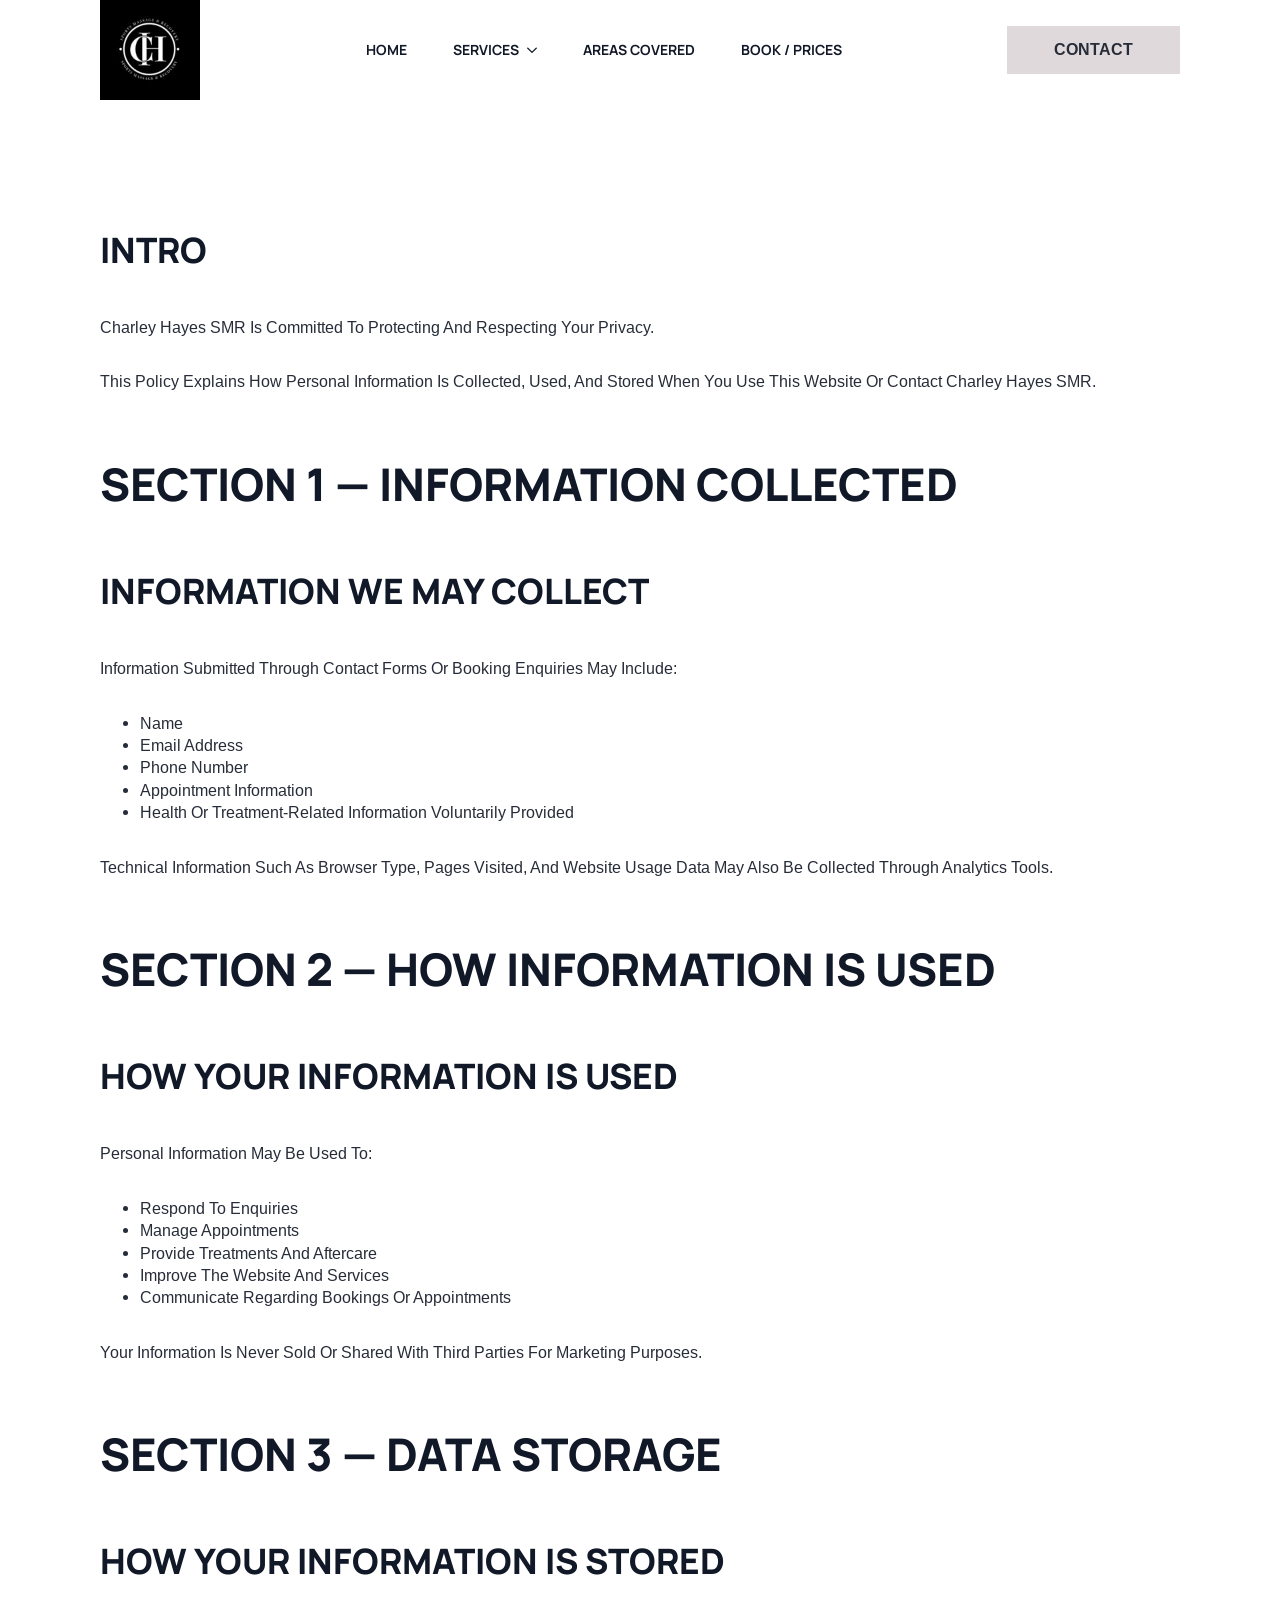
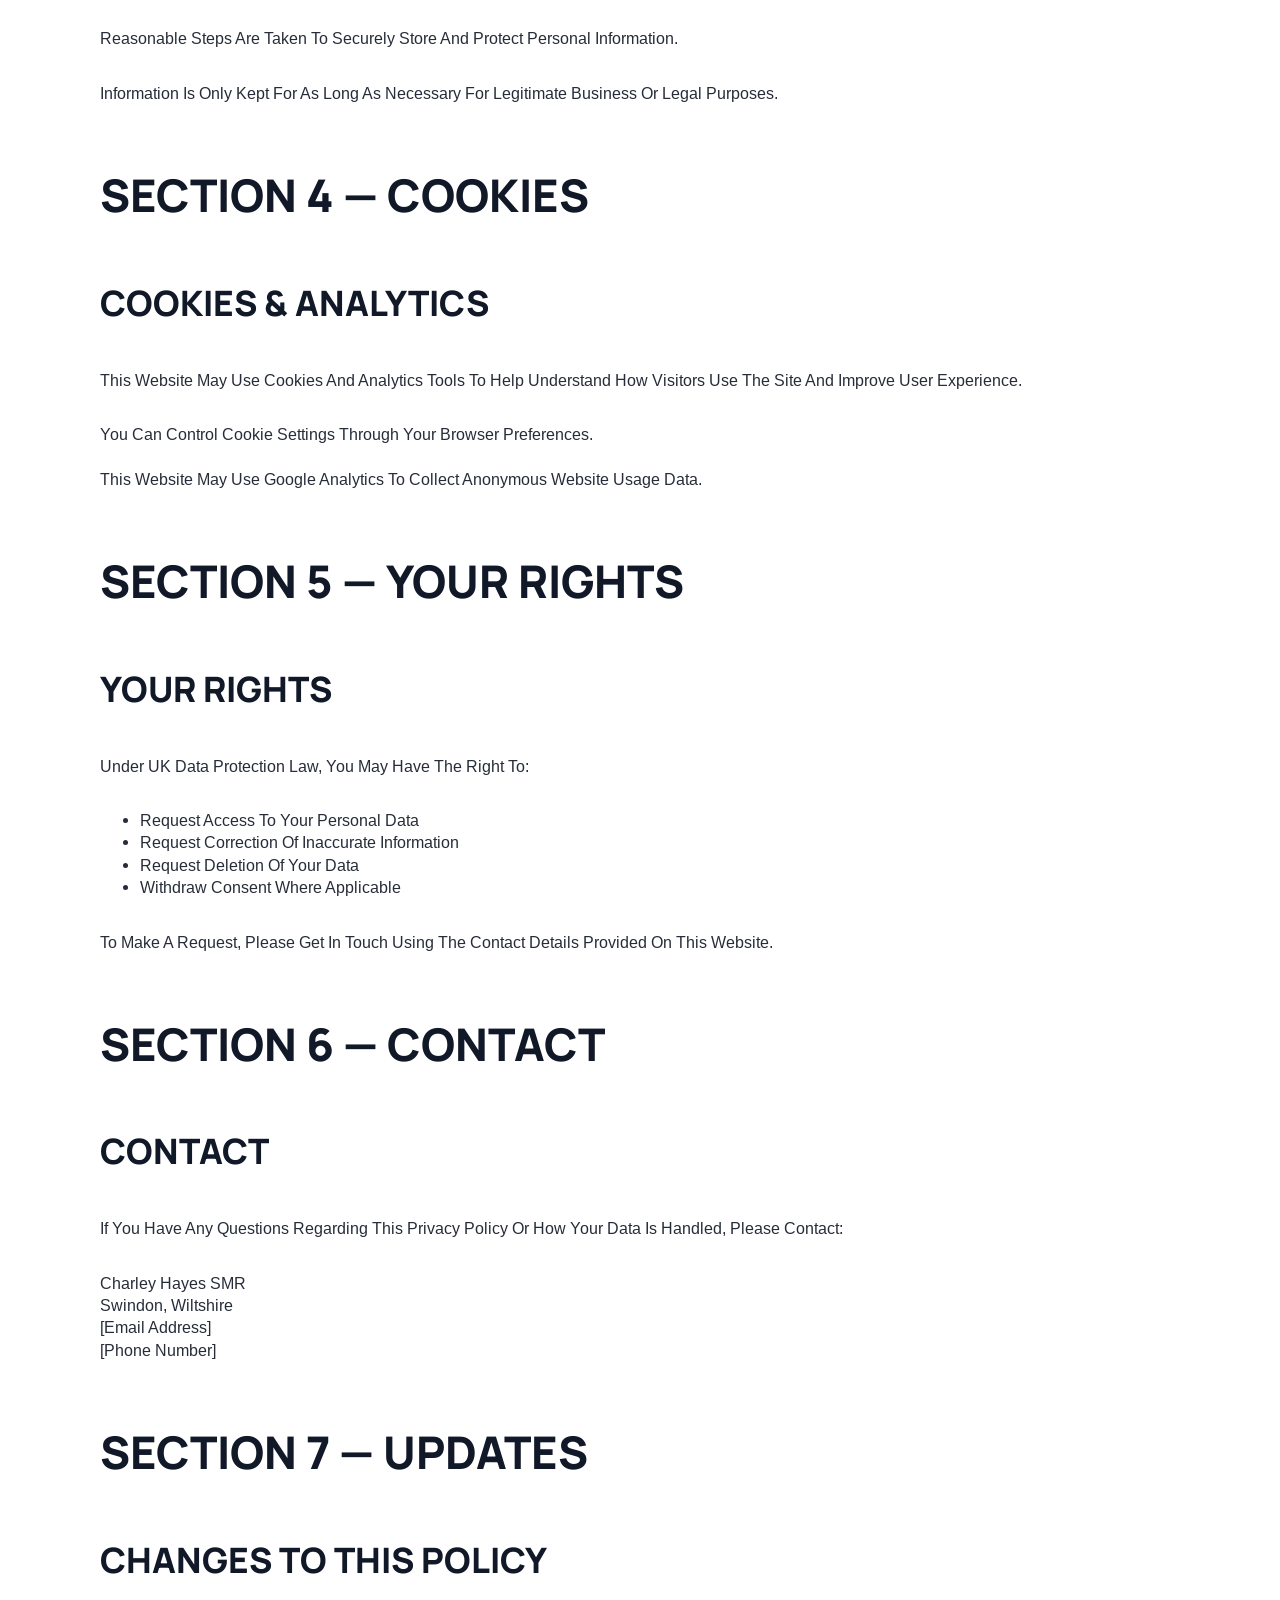
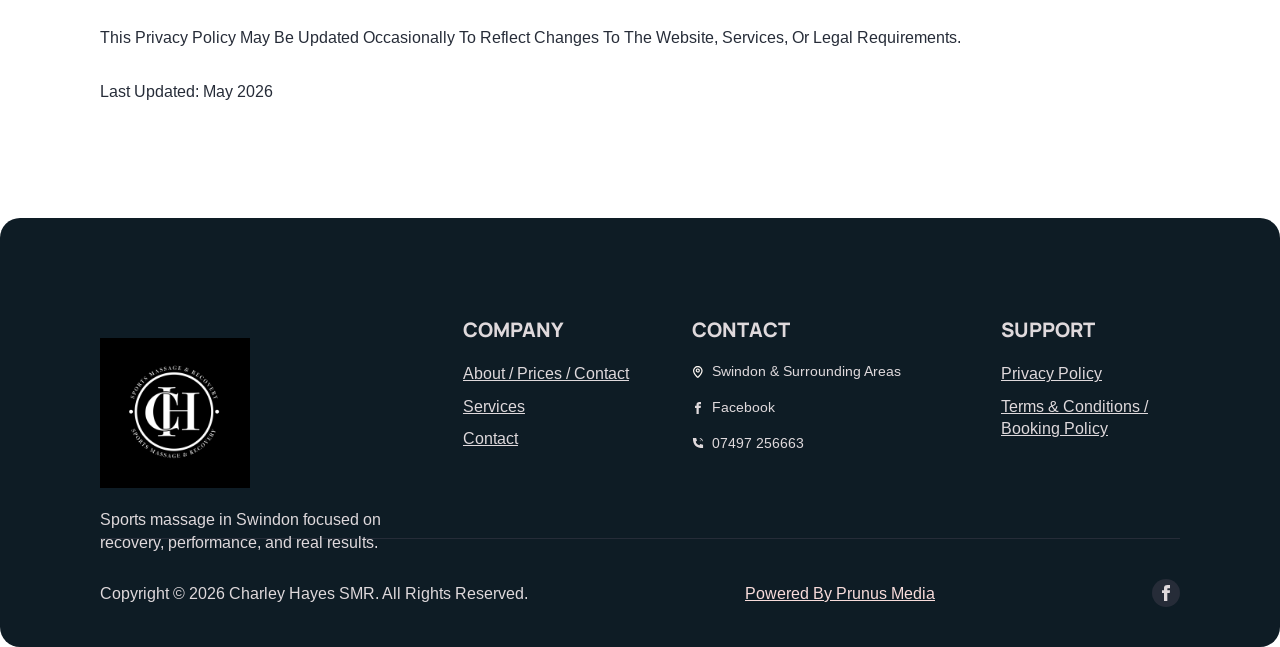
<file: privacy-policy/index.html>
<!DOCTYPE html>
<html lang="en-US" prefix="og: https://ogp.me/ns#">

    <head><meta charset="UTF-8">
        
        <meta name="viewport" content="width=device-width, initial-scale=1">
                    <link rel="stylesheet" href="/wp-content/plugins/breakdance/plugin/themeless/normalize.min.css">
                
<!-- Search Engine Optimization by Rank Math - https://rankmath.com/ -->
<title>Privacy Policy - charleyhayessmr</title>
<meta name="description" content="Charley Hayes SMR is committed to protecting and respecting your privacy.">
<meta name="robots" content="index, follow, max-snippet:-1, max-video-preview:-1, max-image-preview:large">
<link rel="canonical" href="/privacy-policy/">
<meta property="og:locale" content="en_US">
<meta property="og:type" content="article">
<meta property="og:title" content="Privacy Policy - charleyhayessmr">
<meta property="og:description" content="Charley Hayes SMR is committed to protecting and respecting your privacy.">
<meta property="og:url" content="/privacy-policy/">
<meta property="og:site_name" content="charleyhayessmr.co.uk">
<meta property="og:updated_time" content="2026-06-18T07:55:09+00:00">
<meta property="og:image" content="/wp-content/uploads/2026/04/logo-1024x1024.jpg">
<meta property="og:image:width" content="1024">
<meta property="og:image:height" content="1024">
<meta property="og:image:alt" content="Privacy Policy">
<meta property="og:image:type" content="image/jpeg">
<meta property="article:published_time" content="2026-04-10T08:13:22+00:00">
<meta property="article:modified_time" content="2026-06-18T07:55:09+00:00">
<meta name="twitter:card" content="summary_large_image">
<meta name="twitter:title" content="Privacy Policy - charleyhayessmr">
<meta name="twitter:description" content="Charley Hayes SMR is committed to protecting and respecting your privacy.">
<meta name="twitter:image" content="/wp-content/uploads/2026/04/logo-1024x1024.jpg">
<meta name="twitter:label1" content="Time to read">
<meta name="twitter:data1" content="1 minute">
<script type="application/ld+json" class="rank-math-schema">{"@context":"https://schema.org","@graph":[{"@type":["LocalBusiness","Organization"],"@id":"/#organization","name":"CharleyHayesSMR","url":"","logo":{"@type":"ImageObject","@id":"/#logo","url":"/wp-content/uploads/2026/04/logo.jpg","contentUrl":"/wp-content/uploads/2026/04/logo.jpg","caption":"charleyhayessmr.co.uk","inLanguage":"en-US","width":"2048","height":"2048"},"openingHours":["Monday,Tuesday,Wednesday,Thursday,Friday,Saturday,Sunday 09:00-17:00"],"image":{"@id":"/#logo"}},{"@type":"WebSite","@id":"/#website","url":"","name":"charleyhayessmr.co.uk","alternateName":"charleyhayessmr.com","publisher":{"@id":"/#organization"},"inLanguage":"en-US"},{"@type":"ImageObject","@id":"/wp-content/uploads/2026/04/logo.jpg","url":"/wp-content/uploads/2026/04/logo.jpg","width":"2048","height":"2048","inLanguage":"en-US"},{"@type":"WebPage","@id":"/privacy-policy/#webpage","url":"/privacy-policy/","name":"Privacy Policy - charleyhayessmr","datePublished":"2026-04-10T08:13:22+00:00","dateModified":"2026-06-18T07:55:09+00:00","isPartOf":{"@id":"/#website"},"primaryImageOfPage":{"@id":"/wp-content/uploads/2026/04/logo.jpg"},"inLanguage":"en-US"},{"@type":"Person","@id":"/author/charleyhayessmr/","name":"charleyhayessmr","url":"/author/charleyhayessmr/","image":{"@type":"ImageObject","@id":"https://secure.gravatar.com/avatar/33e54dec0cd79fc4b5e911c15f836c46ec8d0e452ecd3ca5f707bce0a3540a3b?s=96&amp;d=mm&amp;r=g","url":"https://secure.gravatar.com/avatar/33e54dec0cd79fc4b5e911c15f836c46ec8d0e452ecd3ca5f707bce0a3540a3b?s=96&amp;d=mm&amp;r=g","caption":"charleyhayessmr","inLanguage":"en-US"},"sameAs":[""],"worksFor":{"@id":"/#organization"}},{"@type":"Article","headline":"Privacy Policy - charleyhayessmr","datePublished":"2026-04-10T08:13:22+00:00","dateModified":"2026-06-18T07:55:09+00:00","author":{"@id":"/author/charleyhayessmr/","name":"charleyhayessmr"},"publisher":{"@id":"/#organization"},"description":"Charley Hayes SMR is committed to protecting and respecting your privacy.","name":"Privacy Policy - charleyhayessmr","@id":"/privacy-policy/#richSnippet","isPartOf":{"@id":"/privacy-policy/#webpage"},"image":{"@id":"/wp-content/uploads/2026/04/logo.jpg"},"inLanguage":"en-US","mainEntityOfPage":{"@id":"/privacy-policy/#webpage"}}]}</script>
<!-- /Rank Math WordPress SEO plugin -->

<link rel="alternate" type="application/rss+xml" title="charleyhayessmr » Privacy Policy Comments Feed" href="/privacy-policy/feed/">
<link rel="alternate" title="oEmbed (JSON)" type="application/json+oembed" href="/wp-json/oembed/1.0/embed?url=%2Fprivacy-policy%2F">
<link rel="alternate" title="oEmbed (XML)" type="text/xml+oembed" href="/wp-json/oembed/1.0/embed?url=%2Fprivacy-policy%2F&amp;format=xml">
<style id="wp-img-auto-sizes-contain-inline-css">
img:is([sizes=auto i],[sizes^="auto," i]){contain-intrinsic-size:3000px 1500px}
/*# sourceURL=wp-img-auto-sizes-contain-inline-css */
</style>
<style id="wp-block-heading-inline-css">
h1:where(.wp-block-heading).has-background,h2:where(.wp-block-heading).has-background,h3:where(.wp-block-heading).has-background,h4:where(.wp-block-heading).has-background,h5:where(.wp-block-heading).has-background,h6:where(.wp-block-heading).has-background{padding:1.25em 2.375em}h1.has-text-align-left[style*=writing-mode]:where([style*=vertical-lr]),h1.has-text-align-right[style*=writing-mode]:where([style*=vertical-rl]),h2.has-text-align-left[style*=writing-mode]:where([style*=vertical-lr]),h2.has-text-align-right[style*=writing-mode]:where([style*=vertical-rl]),h3.has-text-align-left[style*=writing-mode]:where([style*=vertical-lr]),h3.has-text-align-right[style*=writing-mode]:where([style*=vertical-rl]),h4.has-text-align-left[style*=writing-mode]:where([style*=vertical-lr]),h4.has-text-align-right[style*=writing-mode]:where([style*=vertical-rl]),h5.has-text-align-left[style*=writing-mode]:where([style*=vertical-lr]),h5.has-text-align-right[style*=writing-mode]:where([style*=vertical-rl]),h6.has-text-align-left[style*=writing-mode]:where([style*=vertical-lr]),h6.has-text-align-right[style*=writing-mode]:where([style*=vertical-rl]){rotate:180deg}
/*# sourceURL=/wp-includes/blocks/heading/style.min.css */
</style>
<style id="wp-block-paragraph-inline-css">
.is-small-text{font-size:.875em}.is-regular-text{font-size:1em}.is-large-text{font-size:2.25em}.is-larger-text{font-size:3em}.has-drop-cap:not(:focus):first-letter{float:left;font-size:8.4em;font-style:normal;font-weight:100;line-height:.68;margin:.05em .1em 0 0;text-transform:uppercase}body.rtl .has-drop-cap:not(:focus):first-letter{float:none;margin-left:.1em}p.has-drop-cap.has-background{overflow:hidden}:root :where(p.has-background){padding:1.25em 2.375em}:where(p.has-text-color:not(.has-link-color)) a{color:inherit}p.has-text-align-left[style*="writing-mode:vertical-lr"],p.has-text-align-right[style*="writing-mode:vertical-rl"]{rotate:180deg}
/*# sourceURL=/wp-includes/blocks/paragraph/style.min.css */
</style>
<style id="wp-block-separator-inline-css">
@charset "UTF-8";.wp-block-separator{border:none;border-top:2px solid}:root :where(.wp-block-separator.is-style-dots){height:auto;line-height:1;text-align:center}:root :where(.wp-block-separator.is-style-dots):before{color:currentColor;content:"···";font-family:serif;font-size:1.5em;letter-spacing:2em;padding-left:2em}.wp-block-separator.is-style-dots{background:none!important;border:none!important}
/*# sourceURL=/wp-includes/blocks/separator/style.min.css */
</style>
<style id="wp-block-list-inline-css">
ol,ul{box-sizing:border-box}:root :where(.wp-block-list.has-background){padding:1.25em 2.375em}
/*# sourceURL=/wp-includes/blocks/list/style.min.css */
</style>
<style id="wp-emoji-styles-inline-css">

	img.wp-smiley, img.emoji {
		display: inline !important;
		border: none !important;
		box-shadow: none !important;
		height: 1em !important;
		width: 1em !important;
		margin: 0 0.07em !important;
		vertical-align: -0.1em !important;
		background: none !important;
		padding: 0 !important;
	}
/*# sourceURL=wp-emoji-styles-inline-css */
</style>
<style id="wp-block-library-inline-css">
:root{--wp-block-synced-color:#7a00df;--wp-block-synced-color--rgb:122,0,223;--wp-bound-block-color:var(--wp-block-synced-color);--wp-editor-canvas-background:#ddd;--wp-admin-theme-color:#007cba;--wp-admin-theme-color--rgb:0,124,186;--wp-admin-theme-color-darker-10:#006ba1;--wp-admin-theme-color-darker-10--rgb:0,107,160.5;--wp-admin-theme-color-darker-20:#005a87;--wp-admin-theme-color-darker-20--rgb:0,90,135;--wp-admin-border-width-focus:2px}@media (min-resolution:192dpi){:root{--wp-admin-border-width-focus:1.5px}}.wp-element-button{cursor:pointer}:root .has-very-light-gray-background-color{background-color:#eee}:root .has-very-dark-gray-background-color{background-color:#313131}:root .has-very-light-gray-color{color:#eee}:root .has-very-dark-gray-color{color:#313131}:root .has-vivid-green-cyan-to-vivid-cyan-blue-gradient-background{background:linear-gradient(135deg,#00d084,#0693e3)}:root .has-purple-crush-gradient-background{background:linear-gradient(135deg,#34e2e4,#4721fb 50%,#ab1dfe)}:root .has-hazy-dawn-gradient-background{background:linear-gradient(135deg,#faaca8,#dad0ec)}:root .has-subdued-olive-gradient-background{background:linear-gradient(135deg,#fafae1,#67a671)}:root .has-atomic-cream-gradient-background{background:linear-gradient(135deg,#fdd79a,#004a59)}:root .has-nightshade-gradient-background{background:linear-gradient(135deg,#330968,#31cdcf)}:root .has-midnight-gradient-background{background:linear-gradient(135deg,#020381,#2874fc)}:root{--wp--preset--font-size--normal:16px;--wp--preset--font-size--huge:42px}.has-regular-font-size{font-size:1em}.has-larger-font-size{font-size:2.625em}.has-normal-font-size{font-size:var(--wp--preset--font-size--normal)}.has-huge-font-size{font-size:var(--wp--preset--font-size--huge)}:root .has-text-align-center{text-align:center}:root .has-text-align-left{text-align:left}:root .has-text-align-right{text-align:right}.has-fit-text{white-space:nowrap!important}#end-resizable-editor-section{display:none}.aligncenter{clear:both}.items-justified-left{justify-content:flex-start}.items-justified-center{justify-content:center}.items-justified-right{justify-content:flex-end}.items-justified-space-between{justify-content:space-between}.screen-reader-text{word-wrap:normal!important;border:0;clip-path:inset(50%);height:1px;margin:-1px;overflow:hidden;padding:0;position:absolute;width:1px}.screen-reader-text:focus{background-color:#ddd;clip-path:none;color:#444;display:block;font-size:1em;height:auto;left:5px;line-height:normal;padding:15px 23px 14px;text-decoration:none;top:5px;width:auto;z-index:100000}html :where(.has-border-color){border-style:solid}html :where([style*=border-color]){border-style:solid}html :where([style*=border-top-color]){border-top-style:solid}html :where([style*=border-right-color]){border-right-style:solid}html :where([style*=border-bottom-color]){border-bottom-style:solid}html :where([style*=border-left-color]){border-left-style:solid}html :where([style*=border-width]){border-style:solid}html :where([style*=border-top-width]){border-top-style:solid}html :where([style*=border-right-width]){border-right-style:solid}html :where([style*=border-bottom-width]){border-bottom-style:solid}html :where([style*=border-left-width]){border-left-style:solid}html :where(img[class*=wp-image-]){height:auto;max-width:100%}:where(figure){margin:0 0 1em}html :where(.is-position-sticky){--wp-admin--admin-bar--position-offset:var(--wp-admin--admin-bar--height,0px)}@media screen and (max-width:600px){html :where(.is-position-sticky){--wp-admin--admin-bar--position-offset:0px}}
/*# sourceURL=/wp-includes/css/dist/block-library/common.min.css */
</style>
<style id="classic-theme-styles-inline-css">
/*! This file is auto-generated */
.wp-block-button__link{color:#fff;background-color:#32373c;border-radius:9999px;box-shadow:none;text-decoration:none;padding:calc(.667em + 2px) calc(1.333em + 2px);font-size:1.125em}.wp-block-file__button{background:#32373c;color:#fff;text-decoration:none}
/*# sourceURL=/wp-includes/css/classic-themes.min.css */
</style>


<link rel="https://api.w.org/" href="/wp-json/"><link rel="alternate" title="JSON" type="application/json" href="/wp-json/wp/v2/pages/3"><link rel="EditURI" type="application/rsd+xml" title="RSD" href="/xmlrpc.php?rsd">
<meta name="generator" content="WordPress 7.0">
<link rel="shortlink" href="/?p=3">
        <meta name="ssp-config-path" content="/wp-content/uploads/simply-static/configs/">
        <meta name="ssp-config-version" content="1782382313">
        <meta name="ssp-origin-url" content="/">

					<!-- [HEADER ASSETS] -->
<link rel="stylesheet" href="/wp-content/plugins/breakdance/subplugins/breakdance-elements/dependencies-files/awesome-menu@1/awesome-menu.css?bd_ver=2.7.2">
<link rel="stylesheet" href="https://fonts.googleapis.com/css2?family=Arimo:ital,wght@0,100;0,200;0,300;0,400;0,500;0,600;0,700;0,800;0,900;1,100;1,200;1,300;1,400;1,500;1,600;1,700;1,800;1,900&amp;family=Manrope:ital,wght@0,100;0,200;0,300;0,400;0,500;0,600;0,700;0,800;0,900;1,100;1,200;1,300;1,400;1,500;1,600;1,700;1,800;1,900&amp;display=swap">

<link rel="stylesheet" href="/wp-content/uploads/breakdance/css/post-45-defaults.css?v=b33f5a065660872ba5fda74e23a18935">

<link rel="stylesheet" href="/wp-content/uploads/breakdance/css/post-12-defaults.css?v=d16bc4c621114ab7dcc3cbfa53c6d4c7">

<link rel="stylesheet" href="/wp-content/uploads/breakdance/css/post-44-defaults.css?v=ce2c47cc50ccf2f0184935fe0c42ee92">

<link rel="stylesheet" href="/wp-content/uploads/breakdance/css/global-settings.css?v=e2c8aff9ff3d729ed8e13d3487371113">

<link rel="stylesheet" href="/wp-content/uploads/breakdance/css/post-45.css?v=e540d562ceb7fb821b16895978dd97fc">

<link rel="stylesheet" href="/wp-content/uploads/breakdance/css/post-12.css?v=a7270f7929361367b8856e4b8c1cf4a5">

<link rel="stylesheet" href="/wp-content/uploads/breakdance/css/post-44.css?v=2977d6a305fbaf51647f27779ee1f50d">
<!-- [/EOF HEADER ASSETS] -->
    </head>
    
    <body class="privacy-policy wp-singular page-template-default page page-id-3 wp-theme-breakdance-zero breakdance">
                    <header class="bde-header-builder-45-134 bde-header-builder bde-header-builder--sticky-scroll-slide">

<div class="bde-header-builder__container"><div class="bde-image-45-121 bde-image">
<figure class="breakdance-image breakdance-image--63">
	<div class="breakdance-image-container">
		<div class="breakdance-image-clip"><a class="breakdance-image-link breakdance-image-link--url" href="/" target="_self" rel="noopener" data-sub-html="" data-lg-size="-"><img class="breakdance-image-object" src="/wp-content/uploads/2026/04/logo-150x150.jpg" width="150" height="150" srcset="/wp-content/uploads/2026/04/logo-150x150.jpg 150w, /wp-content/uploads/2026/04/logo-300x300.jpg 300w, /wp-content/uploads/2026/04/logo-1024x1024.jpg 1024w, /wp-content/uploads/2026/04/logo-768x768.jpg 768w, /wp-content/uploads/2026/04/logo-1536x1536.jpg 1536w" sizes="(max-width: 150px) 100vw, 150px"></a></div>
	</div></figure>

</div><div class="bde-div-45-137 bde-div">
  
  
	



<div class="bde-menu-45-138 bde-menu">


      
        
    <nav class="breakdance-menu breakdance-menu--collapse    ">
    <button class="breakdance-menu-toggle breakdance-menu-toggle--squeeze" type="button" aria-label="Open Menu" aria-expanded="false" aria-controls="menu-138">
                  <span class="breakdance-menu-toggle-icon">
            <span class="breakdance-menu-toggle-lines"></span>
          </span>
            </button>
    
  <ul class="breakdance-menu-list" id="menu-138">
              
  
    <li class="breakdance-menu-item-45-139 breakdance-menu-item">
        
            
            

    
    
    
    
    
    <a class="breakdance-link breakdance-menu-link" href="/" target="_self" data-type="url">
  Home
    </a>

</li><li class="bde-menu-dropdown-45-158 bde-menu-dropdown breakdance-menu-item">
<div class="breakdance-dropdown ">
    <div class="breakdance-dropdown-toggle">
      
              <button class="breakdance-menu-link" type="button" aria-expanded="false" aria-controls="dropdown-158">
          Services
        </button>
      
      <button class="breakdance-menu-link-arrow" type="button" aria-expanded="false" aria-controls="dropdown-158" aria-label="Services Submenu"></button>
    </div>

    <div class="breakdance-dropdown-floater" aria-hidden="true" id="dropdown-158">
        <div class="breakdance-dropdown-body">
              <div class="breakdance-dropdown-section breakdance-dropdown-section--">
    <div class="breakdance-dropdown-columns">
              <div class="breakdance-dropdown-column ">
          
          <ul class="breakdance-dropdown-links">
                                <li class="breakdance-dropdown-item">
            
            
            

    
    
    
    
    
    <a class="breakdance-link breakdance-dropdown-link" href="/sports-massage-swindon/" target="_self" data-type="url">

      
      <span class="breakdance-dropdown-link__label">
                  <span class="breakdance-dropdown-link__text">Sports Massage Swindon</span>
        
              </span>
        </a>

  </li>

                                <li class="breakdance-dropdown-item">
            
            
            

    
    
    
    
    
    <a class="breakdance-link breakdance-dropdown-link" href="/deep-tissue-massage-swindon/" target="_self" data-type="url">

      
      <span class="breakdance-dropdown-link__label">
                  <span class="breakdance-dropdown-link__text">Deep Tissue &amp; Cupping Swindon</span>
        
              </span>
        </a>

  </li>

                                <li class="breakdance-dropdown-item">
            
            
            

    
    
    
    
    
    <a class="breakdance-link breakdance-dropdown-link" href="/mobile-sports-massage-swindon/" target="_self" data-type="url">

      
      <span class="breakdance-dropdown-link__label">
                  <span class="breakdance-dropdown-link__text">Mobile Massage Swindon</span>
        
              </span>
        </a>

  </li>

                      </ul>
        </div>
          </div>
  </div>


                    </div>
    </div>
</div>

</li><li class="breakdance-menu-item-45-148 breakdance-menu-item">
        
            
            

    
    
    
    
    
    <a class="breakdance-link breakdance-menu-link" href="/areas-covered/" target="_self" data-type="url">
  Areas Covered
    </a>

</li><li class="breakdance-menu-item-45-149 breakdance-menu-item">
        
            
            

    
    
    
    
    
    <a class="breakdance-link breakdance-menu-link" href="/book-sports-massage-swindon/" target="_self" data-type="url">
  Book / Prices
    </a>

</li>
  </ul>
  </nav>


</div>
</div><div class="bde-button-45-150 bde-button">
        
    
    
    
    
            
                    
            
            

    
    
    
    
    
    <a class="breakdance-link button-atom button-atom--secondary bde-button__button" href="https://wa.me/447497256663?text=Hi%2C%20I%27m%20interested%20in%20your%20Sports%20Massage%20services.%20Thanks" target="_self" data-type="url">

    
        <span class="button-atom__text">Contact</span>

        
        
                </a>

    


</div></div>


</header><section class="bde-section-12-100 bde-section">
  
  
	



<div class="section-container"><div class="bde-code-block-12-101 bde-code-block">

  
<h2 class="wp-block-heading">Intro</h2>



<p class="wp-block-paragraph">Charley Hayes SMR is committed to protecting and respecting your privacy.</p>



<p class="wp-block-paragraph">This policy explains how personal information is collected, used, and stored when you use this website or contact Charley Hayes SMR.</p>



<hr class="wp-block-separator has-alpha-channel-opacity">



<h1 class="wp-block-heading">SECTION 1 — Information Collected</h1>



<h2 class="wp-block-heading">Information We May Collect</h2>



<p class="wp-block-paragraph">Information submitted through contact forms or booking enquiries may include:</p>



<ul class="wp-block-list">
<li>Name</li>



<li>Email address</li>



<li>Phone number</li>



<li>Appointment information</li>



<li>Health or treatment-related information voluntarily provided</li>
</ul>



<p class="wp-block-paragraph">Technical information such as browser type, pages visited, and website usage data may also be collected through analytics tools.</p>



<hr class="wp-block-separator has-alpha-channel-opacity">



<h1 class="wp-block-heading">SECTION 2 — How Information Is Used</h1>



<h2 class="wp-block-heading">How Your Information Is Used</h2>



<p class="wp-block-paragraph">Personal information may be used to:</p>



<ul class="wp-block-list">
<li>Respond to enquiries</li>



<li>Manage appointments</li>



<li>Provide treatments and aftercare</li>



<li>Improve the website and services</li>



<li>Communicate regarding bookings or appointments</li>
</ul>



<p class="wp-block-paragraph">Your information is never sold or shared with third parties for marketing purposes.</p>



<hr class="wp-block-separator has-alpha-channel-opacity">



<h1 class="wp-block-heading">SECTION 3 — Data Storage</h1>



<h2 class="wp-block-heading">How Your Information Is Stored</h2>



<p class="wp-block-paragraph">Reasonable steps are taken to securely store and protect personal information.</p>



<p class="wp-block-paragraph">Information is only kept for as long as necessary for legitimate business or legal purposes.</p>



<hr class="wp-block-separator has-alpha-channel-opacity">



<h1 class="wp-block-heading">SECTION 4 — Cookies</h1>



<h2 class="wp-block-heading">Cookies &amp; Analytics</h2>



<p class="wp-block-paragraph">This website may use cookies and analytics tools to help understand how visitors use the site and improve user experience.</p>



<p class="wp-block-paragraph">You can control cookie settings through your browser preferences.<br><br>This website may use Google Analytics to collect anonymous website usage data.</p>



<hr class="wp-block-separator has-alpha-channel-opacity">



<h1 class="wp-block-heading">SECTION 5 — Your Rights</h1>



<h2 class="wp-block-heading">Your Rights</h2>



<p class="wp-block-paragraph">Under UK data protection law, you may have the right to:</p>



<ul class="wp-block-list">
<li>Request access to your personal data</li>



<li>Request correction of inaccurate information</li>



<li>Request deletion of your data</li>



<li>Withdraw consent where applicable</li>
</ul>



<p class="wp-block-paragraph">To make a request, please get in touch using the contact details provided on this website.</p>



<hr class="wp-block-separator has-alpha-channel-opacity">



<h1 class="wp-block-heading">SECTION 6 — Contact</h1>



<h2 class="wp-block-heading">Contact</h2>



<p class="wp-block-paragraph">If you have any questions regarding this Privacy Policy or how your data is handled, please contact:</p>



<p class="wp-block-paragraph">Charley Hayes SMR<br>Swindon, Wiltshire<br>[Email Address]<br>[Phone Number]</p>



<hr class="wp-block-separator has-alpha-channel-opacity">



<h1 class="wp-block-heading">SECTION 7 — Updates</h1>



<h2 class="wp-block-heading">Changes To This Policy</h2>



<p class="wp-block-paragraph">This Privacy Policy may be updated occasionally to reflect changes to the website, services, or legal requirements.</p>



<p class="wp-block-paragraph">Last updated: May 2026</p>



</div></div>
</section><footer class="bde-section-44-100 bde-section">
  
  
	



<div class="section-container"><div class="bde-columns-44-103 bde-columns"><div class="bde-column-44-104 bde-column">
  
  
	



<a class="bde-container-link-44-129 bde-container-link breakdance-link" href="/" target="_self" data-type="url">
  
  
	



<div class="bde-image-44-131 bde-image">
<figure class="breakdance-image breakdance-image--63">
	<div class="breakdance-image-container">
		<div class="breakdance-image-clip"><a class="breakdance-image-link breakdance-image-link--url" href="/" target="_self" rel="noopener" data-sub-html="" data-lg-size="-"><img class="breakdance-image-object" src="/wp-content/uploads/2026/04/logo.jpg" width="2048" height="2048" srcset="/wp-content/uploads/2026/04/logo.jpg 2048w, /wp-content/uploads/2026/04/logo-300x300.jpg 300w, /wp-content/uploads/2026/04/logo-1024x1024.jpg 1024w, /wp-content/uploads/2026/04/logo-150x150.jpg 150w, /wp-content/uploads/2026/04/logo-768x768.jpg 768w, /wp-content/uploads/2026/04/logo-1536x1536.jpg 1536w" sizes="(max-width: 2048px) 100vw, 2048px"></a></div>
	</div></figure>

</div>

</a><div class="bde-text-44-109 bde-text">
Sports massage in Swindon focused on recovery, performance, and real results.
</div>
</div><div class="bde-column-44-105 bde-column">
  
  
	



<h3 class="bde-heading-44-110 bde-heading">
Company
</h3><div class="bde-div-44-113 bde-div">
  
  
	



<a class="bde-text-link-44-114 bde-text-link breakdance-link" href="/book-sports-massage-swindon/" target="_self" data-type="url">
  About / Prices / Contact

</a><a class="bde-text-link-44-115 bde-text-link breakdance-link" href="/pricing-plans/" target="_self" data-type="url">
  Services

</a><a class="bde-text-link-44-117 bde-text-link breakdance-link" href="/contact/" target="_self" data-type="url">
  Contact

</a>
</div>
</div><div class="bde-column-44-106 bde-column">
  
  
	



<h3 class="bde-heading-44-111 bde-heading">
Contact 
</h3><div class="bde-icon-list-44-123 bde-icon-list">
<ul>
  
              
    <li>
              <div class="bde-icon-list__item-wrapper">
      
      <span class="bde-icon-list__icon" aria-hidden="true">
        <svg xmlns="http://www.w3.org/2000/svg" width="10" height="12" viewbox="0 0 10 12" fill="none">
<path d="M4.79998 6.00876e-09C3.53522 -6.32337e-05 2.32155 0.499054 1.42274 1.38887C0.523937 2.27869 0.0126476 3.48729 0 4.75198C0 8.03997 4.22999 11.7 4.40999 11.856C4.51867 11.9489 4.65697 12 4.79998 12C4.943 12 5.0813 11.9489 5.18998 11.856C5.39998 11.7 9.59997 8.03997 9.59997 4.75198C9.58732 3.48729 9.07603 2.27869 8.17723 1.38887C7.27842 0.499054 6.06475 -6.32337e-05 4.79998 6.00876e-09ZM4.79998 10.59C3.79799 9.63597 1.2 6.98998 1.2 4.75198C1.2 3.79721 1.57928 2.88154 2.25441 2.20641C2.92954 1.53128 3.84521 1.152 4.79998 1.152C5.75476 1.152 6.67043 1.53128 7.34556 2.20641C8.02069 2.88154 8.39997 3.79721 8.39997 4.75198C8.39997 6.97198 5.80198 9.63597 4.79998 10.59Z" fill="#FDF7F2"></path>
<path d="M4.79998 2.40039C4.38464 2.40039 3.97863 2.52355 3.63329 2.7543C3.28795 2.98505 3.01879 3.31303 2.85984 3.69675C2.7009 4.08047 2.65931 4.50271 2.74034 4.91007C2.82137 5.31743 3.02138 5.69161 3.31506 5.9853C3.60875 6.27899 3.98294 6.479 4.3903 6.56003C4.79765 6.64106 5.21989 6.59947 5.60362 6.44052C5.98734 6.28158 6.31531 6.01242 6.54606 5.66708C6.77681 5.32174 6.89998 4.91572 6.89998 4.50038C6.89998 3.94343 6.67873 3.40929 6.2849 3.01546C5.89108 2.62164 5.35694 2.40039 4.79998 2.40039ZM4.79998 5.40038C4.62198 5.40038 4.44798 5.3476 4.29997 5.2487C4.15197 5.14981 4.03661 5.00925 3.96849 4.8448C3.90038 4.68034 3.88255 4.49939 3.91728 4.3248C3.95201 4.15022 4.03772 3.98986 4.16359 3.86399C4.28946 3.73812 4.44982 3.65241 4.6244 3.61768C4.79899 3.58295 4.97994 3.60078 5.1444 3.66889C5.30885 3.73701 5.44941 3.85237 5.5483 4.00037C5.6472 4.14838 5.69998 4.32238 5.69998 4.50038C5.69998 4.73908 5.60516 4.968 5.43638 5.13678C5.2676 5.30556 5.03868 5.40038 4.79998 5.40038Z" fill="#FDF7F2"></path>
</svg>
      </span>
      <span class="bde-icon-list__text">
      Swindon &amp; Surrounding Areas
      </span>
              </div>
      
    </li>

  
              
    <li>
                      
            
            

    
    
    
    
    
    <a class="breakdance-link bde-icon-list__item-wrapper" href="https://www.facebook.com/profile.php?id=61578026564873&amp;sk=directory_contact_info" target="_self" data-type="url">

      
      <span class="bde-icon-list__icon" aria-hidden="true">
        <svg xmlns="http://www.w3.org/2000/svg" id="icon-facebook" viewbox="0 0 32 32">
<path d="M19 6h5v-6h-5c-3.86 0-7 3.14-7 7v3h-4v6h4v16h6v-16h5l1-6h-6v-3c0-0.542 0.458-1 1-1z"></path>
</svg>
      </span>
      <span class="bde-icon-list__text">
      Facebook
      </span>
                  </a>

      
    </li>

  
              
    <li>
                      
            
            

    
    
    
    
    
    <a class="breakdance-link bde-icon-list__item-wrapper" href="https://wa.me/447497256663?text=Hi%2C%20I%27m%20interested%20in%20your%20Sports%20Massage%20services.%20Thanks" target="_self" data-type="url">

      
      <span class="bde-icon-list__icon" aria-hidden="true">
        <svg xmlns="http://www.w3.org/2000/svg" width="13" height="13" viewbox="0 0 13 13" fill="none">
<path d="M8.04 1C10.24 1 12 2.76 12 4.96M8.04 3.2C8.92 3.2 9.8 4.08 9.8 4.96M1 1C1 8.48 4.52 12 12 12V8.48L8.92 7.6L8.04 8.92C6.28 8.92 4.08 6.72 4.08 4.96L5.4 4.08L4.52 1H1Z" stroke="#FDF7F2" stroke-linecap="round" stroke-linejoin="round"></path>
</svg>
      </span>
      <span class="bde-icon-list__text">
      07497 256663
      </span>
                  </a>

      
    </li>

  </ul>

</div>
</div><div class="bde-column-44-107 bde-column">
  
  
	



<h3 class="bde-heading-44-112 bde-heading">
support
</h3><div class="bde-div-44-118 bde-div">
  
  
	



<a class="bde-text-link-44-120 bde-text-link breakdance-link" href="/privacy-policy/" target="_self" data-type="url">
  Privacy Policy

</a><a class="bde-text-link-44-121 bde-text-link breakdance-link" href="/terms-conditions-booking-policy/" target="_self" data-type="url">
  Terms &amp; Conditions / Booking Policy

</a>
</div>
</div></div><div class="bde-fancy-divider-44-124 bde-fancy-divider">


<div class="bde-fancy-divider__wrapper">
  <div class="bde-fancy-divider__separator   ">
  	  </div>
</div>

</div><div class="bde-div-44-125 bde-div">
  
  
	



<div class="bde-text-44-126 bde-text">
Copyright © 2026 Charley Hayes SMR. All Rights Reserved.
</div><a class="bde-text-link-44-133 bde-text-link breakdance-link" href="https://prunusmedia.com/" target="_self" data-type="url">
  Powered By Prunus Media

</a><div class="bde-social-icons-44-127 bde-social-icons">
                  
            
            

    
    
    
    
    
    <a class="breakdance-link bde-social-icons__icon-wrapper bde-social-icons__icon-facebook" href="https://www.facebook.com/profile.php?id=61578026564873&amp;sk=directory_contact_info" target="_self" data-type="url" aria-label="facebook">

             <svg xmlns="http://www.w3.org/2000/svg" width="100%" viewbox="0 0 24 24">
            <path d="M9 8h-3v4h3v12h5v-12h3.642l.358-4h-4v-1.667c0-.955.192-1.333 1.115-1.333h2.885v-5h-3.808c-3.596 0-5.192 1.583-5.192 4.615v3.385z"></path>
       </svg>
              </a>

    
</div>
</div></div>
</footer>        <script type="speculationrules">
{"prefetch":[{"source":"document","where":{"and":[{"href_matches":"/*"},{"not":{"href_matches":["/wp-*.php","/wp-admin/*","/wp-content/uploads/*","/wp-content/*","/wp-content/plugins/*","\\\\Users\\\\User\\\\Local Sites\\\\charleyhayessmr\\\\app\\\\public\\\\wp-content\\\\plugins\\\\breakdance/plugin/themeless/themes/breakdance-zero/*","/*\\?(.+)"]}},{"not":{"selector_matches":"a[rel~=\"nofollow\"]"}},{"not":{"selector_matches":".no-prefetch, .no-prefetch a"}}]},"eagerness":"conservative"}]}
</script>
        <span class="ssp-id" style="display:none">3</span>
        <style id="global-styles-inline-css">
:root{--wp--preset--aspect-ratio--square: 1;--wp--preset--aspect-ratio--4-3: 4/3;--wp--preset--aspect-ratio--3-4: 3/4;--wp--preset--aspect-ratio--3-2: 3/2;--wp--preset--aspect-ratio--2-3: 2/3;--wp--preset--aspect-ratio--16-9: 16/9;--wp--preset--aspect-ratio--9-16: 9/16;--wp--preset--color--black: #000000;--wp--preset--color--cyan-bluish-gray: #abb8c3;--wp--preset--color--white: #ffffff;--wp--preset--color--pale-pink: #f78da7;--wp--preset--color--vivid-red: #cf2e2e;--wp--preset--color--luminous-vivid-orange: #ff6900;--wp--preset--color--luminous-vivid-amber: #fcb900;--wp--preset--color--light-green-cyan: #7bdcb5;--wp--preset--color--vivid-green-cyan: #00d084;--wp--preset--color--pale-cyan-blue: #8ed1fc;--wp--preset--color--vivid-cyan-blue: #0693e3;--wp--preset--color--vivid-purple: #9b51e0;--wp--preset--gradient--vivid-cyan-blue-to-vivid-purple: linear-gradient(135deg,rgb(6,147,227) 0%,rgb(155,81,224) 100%);--wp--preset--gradient--light-green-cyan-to-vivid-green-cyan: linear-gradient(135deg,rgb(122,220,180) 0%,rgb(0,208,130) 100%);--wp--preset--gradient--luminous-vivid-amber-to-luminous-vivid-orange: linear-gradient(135deg,rgb(252,185,0) 0%,rgb(255,105,0) 100%);--wp--preset--gradient--luminous-vivid-orange-to-vivid-red: linear-gradient(135deg,rgb(255,105,0) 0%,rgb(207,46,46) 100%);--wp--preset--gradient--very-light-gray-to-cyan-bluish-gray: linear-gradient(135deg,rgb(238,238,238) 0%,rgb(169,184,195) 100%);--wp--preset--gradient--cool-to-warm-spectrum: linear-gradient(135deg,rgb(74,234,220) 0%,rgb(151,120,209) 20%,rgb(207,42,186) 40%,rgb(238,44,130) 60%,rgb(251,105,98) 80%,rgb(254,248,76) 100%);--wp--preset--gradient--blush-light-purple: linear-gradient(135deg,rgb(255,206,236) 0%,rgb(152,150,240) 100%);--wp--preset--gradient--blush-bordeaux: linear-gradient(135deg,rgb(254,205,165) 0%,rgb(254,45,45) 50%,rgb(107,0,62) 100%);--wp--preset--gradient--luminous-dusk: linear-gradient(135deg,rgb(255,203,112) 0%,rgb(199,81,192) 50%,rgb(65,88,208) 100%);--wp--preset--gradient--pale-ocean: linear-gradient(135deg,rgb(255,245,203) 0%,rgb(182,227,212) 50%,rgb(51,167,181) 100%);--wp--preset--gradient--electric-grass: linear-gradient(135deg,rgb(202,248,128) 0%,rgb(113,206,126) 100%);--wp--preset--gradient--midnight: linear-gradient(135deg,rgb(2,3,129) 0%,rgb(40,116,252) 100%);--wp--preset--font-size--small: 13px;--wp--preset--font-size--medium: 20px;--wp--preset--font-size--large: 36px;--wp--preset--font-size--x-large: 42px;--wp--preset--spacing--20: 0.44rem;--wp--preset--spacing--30: 0.67rem;--wp--preset--spacing--40: 1rem;--wp--preset--spacing--50: 1.5rem;--wp--preset--spacing--60: 2.25rem;--wp--preset--spacing--70: 3.38rem;--wp--preset--spacing--80: 5.06rem;--wp--preset--shadow--natural: 6px 6px 9px rgba(0, 0, 0, 0.2);--wp--preset--shadow--deep: 12px 12px 50px rgba(0, 0, 0, 0.4);--wp--preset--shadow--sharp: 6px 6px 0px rgba(0, 0, 0, 0.2);--wp--preset--shadow--outlined: 6px 6px 0px -3px rgb(255, 255, 255), 6px 6px rgb(0, 0, 0);--wp--preset--shadow--crisp: 6px 6px 0px rgb(0, 0, 0);}:where(body) { margin: 0; }:where(.is-layout-flex){gap: 0.5em;}:where(.is-layout-grid){gap: 0.5em;}body .is-layout-flex{display: flex;}.is-layout-flex{flex-wrap: wrap;align-items: center;}.is-layout-flex > :is(*, div){margin: 0;}body .is-layout-grid{display: grid;}.is-layout-grid > :is(*, div){margin: 0;}body{padding-top: 0px;padding-right: 0px;padding-bottom: 0px;padding-left: 0px;}:root :where(.wp-element-button, .wp-block-button__link){background-color: #32373c;border-width: 0;color: #fff;font-family: inherit;font-size: inherit;font-style: inherit;font-weight: inherit;letter-spacing: inherit;line-height: inherit;padding-top: calc(0.667em + 2px);padding-right: calc(1.333em + 2px);padding-bottom: calc(0.667em + 2px);padding-left: calc(1.333em + 2px);text-decoration: none;text-transform: inherit;}.has-black-color{color: var(--wp--preset--color--black) !important;}.has-cyan-bluish-gray-color{color: var(--wp--preset--color--cyan-bluish-gray) !important;}.has-white-color{color: var(--wp--preset--color--white) !important;}.has-pale-pink-color{color: var(--wp--preset--color--pale-pink) !important;}.has-vivid-red-color{color: var(--wp--preset--color--vivid-red) !important;}.has-luminous-vivid-orange-color{color: var(--wp--preset--color--luminous-vivid-orange) !important;}.has-luminous-vivid-amber-color{color: var(--wp--preset--color--luminous-vivid-amber) !important;}.has-light-green-cyan-color{color: var(--wp--preset--color--light-green-cyan) !important;}.has-vivid-green-cyan-color{color: var(--wp--preset--color--vivid-green-cyan) !important;}.has-pale-cyan-blue-color{color: var(--wp--preset--color--pale-cyan-blue) !important;}.has-vivid-cyan-blue-color{color: var(--wp--preset--color--vivid-cyan-blue) !important;}.has-vivid-purple-color{color: var(--wp--preset--color--vivid-purple) !important;}.has-black-background-color{background-color: var(--wp--preset--color--black) !important;}.has-cyan-bluish-gray-background-color{background-color: var(--wp--preset--color--cyan-bluish-gray) !important;}.has-white-background-color{background-color: var(--wp--preset--color--white) !important;}.has-pale-pink-background-color{background-color: var(--wp--preset--color--pale-pink) !important;}.has-vivid-red-background-color{background-color: var(--wp--preset--color--vivid-red) !important;}.has-luminous-vivid-orange-background-color{background-color: var(--wp--preset--color--luminous-vivid-orange) !important;}.has-luminous-vivid-amber-background-color{background-color: var(--wp--preset--color--luminous-vivid-amber) !important;}.has-light-green-cyan-background-color{background-color: var(--wp--preset--color--light-green-cyan) !important;}.has-vivid-green-cyan-background-color{background-color: var(--wp--preset--color--vivid-green-cyan) !important;}.has-pale-cyan-blue-background-color{background-color: var(--wp--preset--color--pale-cyan-blue) !important;}.has-vivid-cyan-blue-background-color{background-color: var(--wp--preset--color--vivid-cyan-blue) !important;}.has-vivid-purple-background-color{background-color: var(--wp--preset--color--vivid-purple) !important;}.has-black-border-color{border-color: var(--wp--preset--color--black) !important;}.has-cyan-bluish-gray-border-color{border-color: var(--wp--preset--color--cyan-bluish-gray) !important;}.has-white-border-color{border-color: var(--wp--preset--color--white) !important;}.has-pale-pink-border-color{border-color: var(--wp--preset--color--pale-pink) !important;}.has-vivid-red-border-color{border-color: var(--wp--preset--color--vivid-red) !important;}.has-luminous-vivid-orange-border-color{border-color: var(--wp--preset--color--luminous-vivid-orange) !important;}.has-luminous-vivid-amber-border-color{border-color: var(--wp--preset--color--luminous-vivid-amber) !important;}.has-light-green-cyan-border-color{border-color: var(--wp--preset--color--light-green-cyan) !important;}.has-vivid-green-cyan-border-color{border-color: var(--wp--preset--color--vivid-green-cyan) !important;}.has-pale-cyan-blue-border-color{border-color: var(--wp--preset--color--pale-cyan-blue) !important;}.has-vivid-cyan-blue-border-color{border-color: var(--wp--preset--color--vivid-cyan-blue) !important;}.has-vivid-purple-border-color{border-color: var(--wp--preset--color--vivid-purple) !important;}.has-vivid-cyan-blue-to-vivid-purple-gradient-background{background: var(--wp--preset--gradient--vivid-cyan-blue-to-vivid-purple) !important;}.has-light-green-cyan-to-vivid-green-cyan-gradient-background{background: var(--wp--preset--gradient--light-green-cyan-to-vivid-green-cyan) !important;}.has-luminous-vivid-amber-to-luminous-vivid-orange-gradient-background{background: var(--wp--preset--gradient--luminous-vivid-amber-to-luminous-vivid-orange) !important;}.has-luminous-vivid-orange-to-vivid-red-gradient-background{background: var(--wp--preset--gradient--luminous-vivid-orange-to-vivid-red) !important;}.has-very-light-gray-to-cyan-bluish-gray-gradient-background{background: var(--wp--preset--gradient--very-light-gray-to-cyan-bluish-gray) !important;}.has-cool-to-warm-spectrum-gradient-background{background: var(--wp--preset--gradient--cool-to-warm-spectrum) !important;}.has-blush-light-purple-gradient-background{background: var(--wp--preset--gradient--blush-light-purple) !important;}.has-blush-bordeaux-gradient-background{background: var(--wp--preset--gradient--blush-bordeaux) !important;}.has-luminous-dusk-gradient-background{background: var(--wp--preset--gradient--luminous-dusk) !important;}.has-pale-ocean-gradient-background{background: var(--wp--preset--gradient--pale-ocean) !important;}.has-electric-grass-gradient-background{background: var(--wp--preset--gradient--electric-grass) !important;}.has-midnight-gradient-background{background: var(--wp--preset--gradient--midnight) !important;}.has-small-font-size{font-size: var(--wp--preset--font-size--small) !important;}.has-medium-font-size{font-size: var(--wp--preset--font-size--medium) !important;}.has-large-font-size{font-size: var(--wp--preset--font-size--large) !important;}.has-x-large-font-size{font-size: var(--wp--preset--font-size--x-large) !important;}
/*# sourceURL=global-styles-inline-css */
</style>
<script id="wp-emoji-settings" type="application/json">
{"baseUrl":"https://s.w.org/images/core/emoji/17.0.2/72x72/","ext":".png","svgUrl":"https://s.w.org/images/core/emoji/17.0.2/svg/","svgExt":".svg","source":{"concatemoji":"/wp-includes/js/wp-emoji-release.min.js?ver=7.0"}}
</script>
<script type="module">
/*! This file is auto-generated */
const a=JSON.parse(document.getElementById("wp-emoji-settings").textContent),o=(window._wpemojiSettings=a,"wpEmojiSettingsSupports"),s=["flag","emoji"];function i(e){try{var t={supportTests:e,timestamp:(new Date).valueOf()};sessionStorage.setItem(o,JSON.stringify(t))}catch(e){}}function c(e,t,n){e.clearRect(0,0,e.canvas.width,e.canvas.height),e.fillText(t,0,0);t=new Uint32Array(e.getImageData(0,0,e.canvas.width,e.canvas.height).data);e.clearRect(0,0,e.canvas.width,e.canvas.height),e.fillText(n,0,0);const a=new Uint32Array(e.getImageData(0,0,e.canvas.width,e.canvas.height).data);return t.every((e,t)=>e===a[t])}function p(e,t){e.clearRect(0,0,e.canvas.width,e.canvas.height),e.fillText(t,0,0);var n=e.getImageData(16,16,1,1);for(let e=0;e<n.data.length;e++)if(0!==n.data[e])return!1;return!0}function u(e,t,n,a){switch(t){case"flag":return n(e,"\ud83c\udff3\ufe0f\u200d\u26a7\ufe0f","\ud83c\udff3\ufe0f\u200b\u26a7\ufe0f")?!1:!n(e,"\ud83c\udde8\ud83c\uddf6","\ud83c\udde8\u200b\ud83c\uddf6")&&!n(e,"\ud83c\udff4\udb40\udc67\udb40\udc62\udb40\udc65\udb40\udc6e\udb40\udc67\udb40\udc7f","\ud83c\udff4\u200b\udb40\udc67\u200b\udb40\udc62\u200b\udb40\udc65\u200b\udb40\udc6e\u200b\udb40\udc67\u200b\udb40\udc7f");case"emoji":return!a(e,"\ud83e\u1fac8")}return!1}function f(e,t,n,a){let r;const o=(r="undefined"!=typeof WorkerGlobalScope&&self instanceof WorkerGlobalScope?new OffscreenCanvas(300,150):document.createElement("canvas")).getContext("2d",{willReadFrequently:!0}),s=(o.textBaseline="top",o.font="600 32px Arial",{});return e.forEach(e=>{s[e]=t(o,e,n,a)}),s}function r(e){var t=document.createElement("script");t.src=e,t.defer=!0,document.head.appendChild(t)}a.supports={everything:!0,everythingExceptFlag:!0},new Promise(t=>{let n=function(){try{var e=JSON.parse(sessionStorage.getItem(o));if("object"==typeof e&&"number"==typeof e.timestamp&&(new Date).valueOf()<e.timestamp+604800&&"object"==typeof e.supportTests)return e.supportTests}catch(e){}return null}();if(!n){if("undefined"!=typeof Worker&&"undefined"!=typeof OffscreenCanvas&&"undefined"!=typeof URL&&URL.createObjectURL&&"undefined"!=typeof Blob)try{var e="postMessage("+f.toString()+"("+[JSON.stringify(s),u.toString(),c.toString(),p.toString()].join(",")+"));",a=new Blob([e],{type:"text/javascript"});const r=new Worker(URL.createObjectURL(a),{name:"wpTestEmojiSupports"});return void(r.onmessage=e=>{i(n=e.data),r.terminate(),t(n)})}catch(e){}i(n=f(s,u,c,p))}t(n)}).then(e=>{for(const n in e)a.supports[n]=e[n],a.supports.everything=a.supports.everything&&a.supports[n],"flag"!==n&&(a.supports.everythingExceptFlag=a.supports.everythingExceptFlag&&a.supports[n]);var t;a.supports.everythingExceptFlag=a.supports.everythingExceptFlag&&!a.supports.flag,a.supports.everything||((t=a.source||{}).concatemoji?r(t.concatemoji):t.wpemoji&&t.twemoji&&(r(t.twemoji),r(t.wpemoji)))});
//# sourceURL=/wp-includes/js/wp-emoji-loader.min.js
</script>
<script src='/wp-content/plugins/breakdance/plugin/global-scripts/breakdance-utils.js?bd_ver=2.7.2' defer></script>
<script src='/wp-content/plugins/breakdance/subplugins/breakdance-elements/dependencies-files/breakdance-header-builder@1/header-builder.js?bd_ver=2.7.2' defer></script>
<script src='/wp-content/plugins/breakdance/subplugins/breakdance-elements/dependencies-files/awesome-menu@1/awesome-menu.js?bd_ver=2.7.2' defer></script>
<script>document.addEventListener('DOMContentLoaded', function(){     if (!window.BreakdanceFrontend) {
        window.BreakdanceFrontend = {}
    }

    window.BreakdanceFrontend.data = {"homeUrl":"","ajaxUrl":"\/wp-admin\/admin-ajax.php","elementsPluginUrl":"\/wp-content\/plugins\/breakdance\/subplugins\/breakdance-elements\/","BASE_BREAKPOINT_ID":"breakpoint_base","breakpoints":[{"id":"breakpoint_base","label":"Desktop","defaultPreviewWidth":"100%"},{"id":"breakpoint_tablet_landscape","label":"Tablet Landscape","defaultPreviewWidth":1024,"maxWidth":1119},{"id":"breakpoint_tablet_portrait","label":"Tablet Portrait","defaultPreviewWidth":768,"maxWidth":1023},{"id":"breakpoint_phone_landscape","label":"Phone Landscape","defaultPreviewWidth":480,"maxWidth":767},{"id":"breakpoint_phone_portrait","label":"Phone Portrait","defaultPreviewWidth":400,"maxWidth":479}],"subscriptionMode":"pro"} }) </script>
<script>document.addEventListener('DOMContentLoaded', function(){ new BreakdanceHeaderBuilder(".breakdance .bde-header-builder-45-134", "134", false); }) </script>
<script>document.addEventListener('DOMContentLoaded', function(){ 
new AwesomeMenu(".breakdance .bde-menu-45-138 .breakdance-menu", {
  dropdown: {
    openOnClick: false,
    mode: {
      desktop: 'dropdown'
    },
    placement: 'left',
    width: null,
    animation: 'fade'
  },
  link: {
    effect: 'overline',
    effectDirection: 'top',
  },
  mobile: {
    breakpoint: 'breakpoint_tablet_portrait',
    mode: 'accordion',
    offcanvasPosition: 'left',
    offset: null,
    followLinks: true
  }
});
 }) </script>
<script>document.addEventListener('DOMContentLoaded', function(){ 

 }) </script>
    </body>

    </html>
</file>
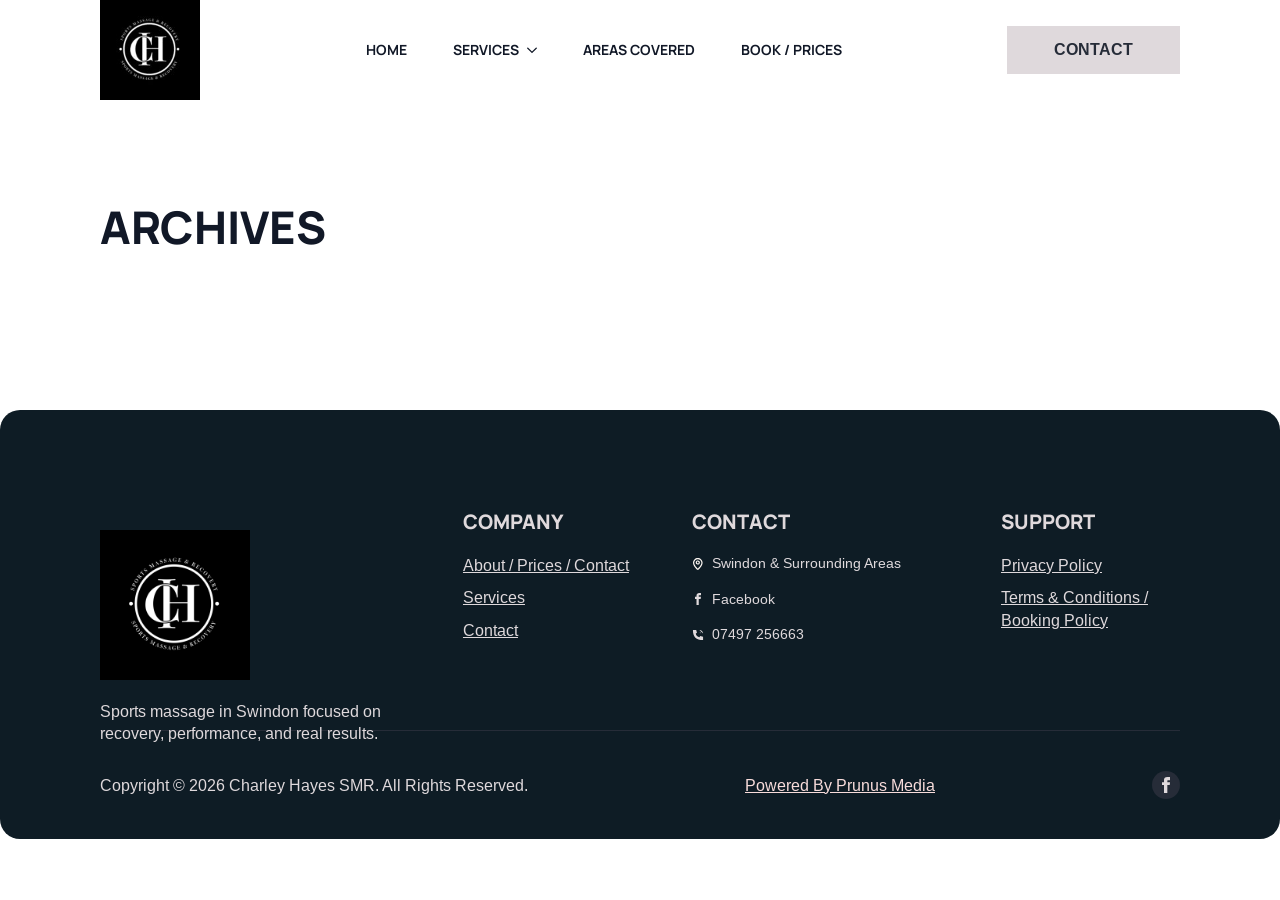
<file: qs/index.html>
<!DOCTYPE html>
<html lang="en-US" prefix="og: https://ogp.me/ns#">

    <head><meta charset="UTF-8">
        
        <meta name="viewport" content="width=device-width, initial-scale=1">
                    <link rel="stylesheet" href="/wp-content/plugins/breakdance/plugin/themeless/normalize.min.css">
                
<!-- Search Engine Optimization by Rank Math - https://rankmath.com/ -->
<title>test - charleyhayessmr</title>
<meta name="robots" content="follow, noindex">
<meta property="og:locale" content="en_US">
<meta property="og:type" content="article">
<meta property="og:title" content="test - charleyhayessmr">
<meta property="og:url" content="/search/test/">
<meta property="og:site_name" content="charleyhayessmr.co.uk">
<meta property="og:image" content="/wp-content/uploads/2026/04/logo-1024x1024.jpg">
<meta property="og:image:width" content="1024">
<meta property="og:image:height" content="1024">
<meta property="og:image:type" content="image/jpeg">
<meta name="twitter:card" content="summary_large_image">
<meta name="twitter:title" content="test - charleyhayessmr">
<meta name="twitter:image" content="/wp-content/uploads/2026/04/logo-1024x1024.jpg">
<script type="application/ld+json" class="rank-math-schema">{"@context":"https://schema.org","@graph":[{"@type":"LocalBusiness","@id":"/#organization","name":"CharleyHayesSMR","url":"","logo":{"@type":"ImageObject","@id":"/#logo","url":"/wp-content/uploads/2026/04/logo.jpg","contentUrl":"/wp-content/uploads/2026/04/logo.jpg","caption":"charleyhayessmr.co.uk","inLanguage":"en-US","width":"2048","height":"2048"},"openingHours":["Monday,Tuesday,Wednesday,Thursday,Friday,Saturday,Sunday 09:00-17:00"],"image":{"@id":"/#logo"}},{"@type":"WebSite","@id":"/#website","url":"","name":"charleyhayessmr.co.uk","alternateName":"charleyhayessmr.com","publisher":{"@id":"/#organization"},"inLanguage":"en-US"},{"@type":"SearchResultsPage","@id":"/search/test/#webpage","url":"/search/test/","name":"test - charleyhayessmr","isPartOf":{"@id":"/#website"},"inLanguage":"en-US"}]}</script>
<!-- /Rank Math WordPress SEO plugin -->

<link rel="alternate" type="application/rss+xml" title="charleyhayessmr » Search Results for “test” Feed" href="/search/test/feed/rss2/">
<style id="wp-img-auto-sizes-contain-inline-css">
img:is([sizes=auto i],[sizes^="auto," i]){contain-intrinsic-size:3000px 1500px}
/*# sourceURL=wp-img-auto-sizes-contain-inline-css */
</style>
<style id="wp-emoji-styles-inline-css">

	img.wp-smiley, img.emoji {
		display: inline !important;
		border: none !important;
		box-shadow: none !important;
		height: 1em !important;
		width: 1em !important;
		margin: 0 0.07em !important;
		vertical-align: -0.1em !important;
		background: none !important;
		padding: 0 !important;
	}
/*# sourceURL=wp-emoji-styles-inline-css */
</style>
<style id="wp-block-library-inline-css">
:root{--wp-block-synced-color:#7a00df;--wp-block-synced-color--rgb:122,0,223;--wp-bound-block-color:var(--wp-block-synced-color);--wp-editor-canvas-background:#ddd;--wp-admin-theme-color:#007cba;--wp-admin-theme-color--rgb:0,124,186;--wp-admin-theme-color-darker-10:#006ba1;--wp-admin-theme-color-darker-10--rgb:0,107,160.5;--wp-admin-theme-color-darker-20:#005a87;--wp-admin-theme-color-darker-20--rgb:0,90,135;--wp-admin-border-width-focus:2px}@media (min-resolution:192dpi){:root{--wp-admin-border-width-focus:1.5px}}.wp-element-button{cursor:pointer}:root .has-very-light-gray-background-color{background-color:#eee}:root .has-very-dark-gray-background-color{background-color:#313131}:root .has-very-light-gray-color{color:#eee}:root .has-very-dark-gray-color{color:#313131}:root .has-vivid-green-cyan-to-vivid-cyan-blue-gradient-background{background:linear-gradient(135deg,#00d084,#0693e3)}:root .has-purple-crush-gradient-background{background:linear-gradient(135deg,#34e2e4,#4721fb 50%,#ab1dfe)}:root .has-hazy-dawn-gradient-background{background:linear-gradient(135deg,#faaca8,#dad0ec)}:root .has-subdued-olive-gradient-background{background:linear-gradient(135deg,#fafae1,#67a671)}:root .has-atomic-cream-gradient-background{background:linear-gradient(135deg,#fdd79a,#004a59)}:root .has-nightshade-gradient-background{background:linear-gradient(135deg,#330968,#31cdcf)}:root .has-midnight-gradient-background{background:linear-gradient(135deg,#020381,#2874fc)}:root{--wp--preset--font-size--normal:16px;--wp--preset--font-size--huge:42px}.has-regular-font-size{font-size:1em}.has-larger-font-size{font-size:2.625em}.has-normal-font-size{font-size:var(--wp--preset--font-size--normal)}.has-huge-font-size{font-size:var(--wp--preset--font-size--huge)}:root .has-text-align-center{text-align:center}:root .has-text-align-left{text-align:left}:root .has-text-align-right{text-align:right}.has-fit-text{white-space:nowrap!important}#end-resizable-editor-section{display:none}.aligncenter{clear:both}.items-justified-left{justify-content:flex-start}.items-justified-center{justify-content:center}.items-justified-right{justify-content:flex-end}.items-justified-space-between{justify-content:space-between}.screen-reader-text{word-wrap:normal!important;border:0;clip-path:inset(50%);height:1px;margin:-1px;overflow:hidden;padding:0;position:absolute;width:1px}.screen-reader-text:focus{background-color:#ddd;clip-path:none;color:#444;display:block;font-size:1em;height:auto;left:5px;line-height:normal;padding:15px 23px 14px;text-decoration:none;top:5px;width:auto;z-index:100000}html :where(.has-border-color){border-style:solid}html :where([style*=border-color]){border-style:solid}html :where([style*=border-top-color]){border-top-style:solid}html :where([style*=border-right-color]){border-right-style:solid}html :where([style*=border-bottom-color]){border-bottom-style:solid}html :where([style*=border-left-color]){border-left-style:solid}html :where([style*=border-width]){border-style:solid}html :where([style*=border-top-width]){border-top-style:solid}html :where([style*=border-right-width]){border-right-style:solid}html :where([style*=border-bottom-width]){border-bottom-style:solid}html :where([style*=border-left-width]){border-left-style:solid}html :where(img[class*=wp-image-]){height:auto;max-width:100%}:where(figure){margin:0 0 1em}html :where(.is-position-sticky){--wp-admin--admin-bar--position-offset:var(--wp-admin--admin-bar--height,0px)}@media screen and (max-width:600px){html :where(.is-position-sticky){--wp-admin--admin-bar--position-offset:0px}}
/*# sourceURL=/wp-includes/css/dist/block-library/common.min.css */
</style>
<style id="classic-theme-styles-inline-css">
/*! This file is auto-generated */
.wp-block-button__link{color:#fff;background-color:#32373c;border-radius:9999px;box-shadow:none;text-decoration:none;padding:calc(.667em + 2px) calc(1.333em + 2px);font-size:1.125em}.wp-block-file__button{background:#32373c;color:#fff;text-decoration:none}
/*# sourceURL=/wp-includes/css/classic-themes.min.css */
</style>


<link rel="https://api.w.org/" href="/wp-json/"><link rel="EditURI" type="application/rsd+xml" title="RSD" href="/xmlrpc.php?rsd">
<meta name="generator" content="WordPress 7.0">
        <meta name="ssp-config-path" content="/wp-content/uploads/simply-static/configs/">
        <meta name="ssp-config-version" content="1782388691">
        <meta name="ssp-origin-url" content="/">

					<!-- [HEADER ASSETS] -->
<link rel="stylesheet" href="/wp-content/plugins/breakdance/subplugins/breakdance-elements/dependencies-files/awesome-menu@1/awesome-menu.css?bd_ver=2.7.2">
<link rel="stylesheet" href="/wp-content/plugins/breakdance/subplugins/breakdance-elements/dependencies-files/breakdance-posts@1/posts.css?bd_ver=2.7.2">
<link rel="stylesheet" href="https://fonts.googleapis.com/css2?family=Arimo:ital,wght@0,100;0,200;0,300;0,400;0,500;0,600;0,700;0,800;0,900;1,100;1,200;1,300;1,400;1,500;1,600;1,700;1,800;1,900&amp;family=Manrope:ital,wght@0,100;0,200;0,300;0,400;0,500;0,600;0,700;0,800;0,900;1,100;1,200;1,300;1,400;1,500;1,600;1,700;1,800;1,900&amp;display=swap">

<link rel="stylesheet" href="/wp-content/uploads/breakdance/css/post-45-defaults.css?v=b33f5a065660872ba5fda74e23a18935">

<link rel="stylesheet" href="/wp-content/uploads/breakdance/css/post-11-defaults.css?v=91632498185e7a48f94dc62cec8a4387">

<link rel="stylesheet" href="/wp-content/uploads/breakdance/css/post-44-defaults.css?v=ce2c47cc50ccf2f0184935fe0c42ee92">

<link rel="stylesheet" href="/wp-content/uploads/breakdance/css/global-settings.css?v=e2c8aff9ff3d729ed8e13d3487371113">

<link rel="stylesheet" href="/wp-content/uploads/breakdance/css/post-45.css?v=e540d562ceb7fb821b16895978dd97fc">

<link rel="stylesheet" href="/wp-content/uploads/breakdance/css/post-11.css?v=c5f8dc9646aea0603a0de438d3f9a465">

<link rel="stylesheet" href="/wp-content/uploads/breakdance/css/post-44.css?v=2977d6a305fbaf51647f27779ee1f50d">
<!-- [/EOF HEADER ASSETS] -->
    </head>
    
    <body class="search search-no-results wp-theme-breakdance-zero breakdance">
                    <header class="bde-header-builder-45-134 bde-header-builder bde-header-builder--sticky-scroll-slide">

<div class="bde-header-builder__container"><div class="bde-image-45-121 bde-image">
<figure class="breakdance-image breakdance-image--63">
	<div class="breakdance-image-container">
		<div class="breakdance-image-clip"><a class="breakdance-image-link breakdance-image-link--url" href="/" target="_self" rel="noopener" data-sub-html="" data-lg-size="-"><img class="breakdance-image-object" src="/wp-content/uploads/2026/04/logo-150x150.jpg" width="150" height="150" srcset="/wp-content/uploads/2026/04/logo-150x150.jpg 150w, /wp-content/uploads/2026/04/logo-300x300.jpg 300w, /wp-content/uploads/2026/04/logo-1024x1024.jpg 1024w, /wp-content/uploads/2026/04/logo-768x768.jpg 768w, /wp-content/uploads/2026/04/logo-1536x1536.jpg 1536w" sizes="(max-width: 150px) 100vw, 150px"></a></div>
	</div></figure>

</div><div class="bde-div-45-137 bde-div">
  
  
	



<div class="bde-menu-45-138 bde-menu">


      
        
    <nav class="breakdance-menu breakdance-menu--collapse    ">
    <button class="breakdance-menu-toggle breakdance-menu-toggle--squeeze" type="button" aria-label="Open Menu" aria-expanded="false" aria-controls="menu-138">
                  <span class="breakdance-menu-toggle-icon">
            <span class="breakdance-menu-toggle-lines"></span>
          </span>
            </button>
    
  <ul class="breakdance-menu-list" id="menu-138">
              
  
    <li class="breakdance-menu-item-45-139 breakdance-menu-item">
        
            
            

    
    
    
    
    
    <a class="breakdance-link breakdance-menu-link" href="/" target="_self" data-type="url">
  Home
    </a>

</li><li class="bde-menu-dropdown-45-158 bde-menu-dropdown breakdance-menu-item">
<div class="breakdance-dropdown ">
    <div class="breakdance-dropdown-toggle">
      
              <button class="breakdance-menu-link" type="button" aria-expanded="false" aria-controls="dropdown-158">
          Services
        </button>
      
      <button class="breakdance-menu-link-arrow" type="button" aria-expanded="false" aria-controls="dropdown-158" aria-label="Services Submenu"></button>
    </div>

    <div class="breakdance-dropdown-floater" aria-hidden="true" id="dropdown-158">
        <div class="breakdance-dropdown-body">
              <div class="breakdance-dropdown-section breakdance-dropdown-section--">
    <div class="breakdance-dropdown-columns">
              <div class="breakdance-dropdown-column ">
          
          <ul class="breakdance-dropdown-links">
                                <li class="breakdance-dropdown-item">
            
            
            

    
    
    
    
    
    <a class="breakdance-link breakdance-dropdown-link" href="/sports-massage-swindon/" target="_self" data-type="url">

              <span class="breakdance-dropdown-link__icon">
                      <img src="/wp-content/uploads/2026/05/bas-peperzak-J1trUf0Lj3Q-unsplash-scaled.jpg" width="30">
                  </span>
      
      <span class="breakdance-dropdown-link__label">
                  <span class="breakdance-dropdown-link__text">Sports Massage Swindon</span>
        
              </span>
        </a>

  </li>

                                <li class="breakdance-dropdown-item">
            
            
            

    
    
    
    
    
    <a class="breakdance-link breakdance-dropdown-link" href="/deep-tissue-massage-swindon/" target="_self" data-type="url">

              <span class="breakdance-dropdown-link__icon">
                      <img src="/wp-content/uploads/2026/05/edward-muntinga-8qwYA4INVCk-unsplash-scaled.jpg" width="30">
                  </span>
      
      <span class="breakdance-dropdown-link__label">
                  <span class="breakdance-dropdown-link__text">Deep Tissue &amp; Cupping Swindon</span>
        
              </span>
        </a>

  </li>

                                <li class="breakdance-dropdown-item">
            
            
            

    
    
    
    
    
    <a class="breakdance-link breakdance-dropdown-link" href="/mobile-sports-massage-swindon/" target="_self" data-type="url">

              <span class="breakdance-dropdown-link__icon">
                      <img src="/wp-content/uploads/2026/06/dry-cupping.jpg" width="30">
                  </span>
      
      <span class="breakdance-dropdown-link__label">
                  <span class="breakdance-dropdown-link__text">Mobile Massage Swindon</span>
        
              </span>
        </a>

  </li>

                      </ul>
        </div>
          </div>
  </div>


                    </div>
    </div>
</div>

</li><li class="breakdance-menu-item-45-148 breakdance-menu-item">
        
            
            

    
    
    
    
    
    <a class="breakdance-link breakdance-menu-link" href="/areas-covered/" target="_self" data-type="url">
  Areas Covered
    </a>

</li><li class="breakdance-menu-item-45-149 breakdance-menu-item">
        
            
            

    
    
    
    
    
    <a class="breakdance-link breakdance-menu-link" href="/book-sports-massage-swindon/" target="_self" data-type="url">
  Book / Prices
    </a>

</li>
  </ul>
  </nav>


</div>
</div><div class="bde-button-45-150 bde-button">
        
    
    
    
    
            
                    
            
            

    
    
    
    
    
    <a class="breakdance-link button-atom button-atom--secondary bde-button__button" href="https://wa.me/447497256663?text=Hi%2C%20I%27m%20interested%20in%20your%20Sports%20Massage%20services.%20Thanks" target="_self" data-type="url">

    
        <span class="button-atom__text">Contact</span>

        
        
                </a>

    


</div></div>


</header><section class="bde-section-11-102 bde-section">
  
  
	



<div class="section-container"><h1 class="bde-heading-11-103 bde-heading">Archives</h1><div class="bde-post-list-11-104 bde-post-list"></div></div>
</section><footer class="bde-section-44-100 bde-section">
  
  
	



<div class="section-container"><div class="bde-columns-44-103 bde-columns"><div class="bde-column-44-104 bde-column">
  
  
	



<a class="bde-container-link-44-129 bde-container-link breakdance-link" href="/" target="_self" data-type="url">
  
  
	



<div class="bde-image-44-131 bde-image">
<figure class="breakdance-image breakdance-image--63">
	<div class="breakdance-image-container">
		<div class="breakdance-image-clip"><a class="breakdance-image-link breakdance-image-link--url" href="/" target="_self" rel="noopener" data-sub-html="" data-lg-size="-"><img class="breakdance-image-object" src="/wp-content/uploads/2026/04/logo.jpg" width="2048" height="2048" srcset="/wp-content/uploads/2026/04/logo.jpg 2048w, /wp-content/uploads/2026/04/logo-300x300.jpg 300w, /wp-content/uploads/2026/04/logo-1024x1024.jpg 1024w, /wp-content/uploads/2026/04/logo-150x150.jpg 150w, /wp-content/uploads/2026/04/logo-768x768.jpg 768w, /wp-content/uploads/2026/04/logo-1536x1536.jpg 1536w" sizes="(max-width: 2048px) 100vw, 2048px"></a></div>
	</div></figure>

</div>

</a><div class="bde-text-44-109 bde-text">
Sports massage in Swindon focused on recovery, performance, and real results.
</div>
</div><div class="bde-column-44-105 bde-column">
  
  
	



<h3 class="bde-heading-44-110 bde-heading">
Company
</h3><div class="bde-div-44-113 bde-div">
  
  
	



<a class="bde-text-link-44-114 bde-text-link breakdance-link" href="/book-sports-massage-swindon/" target="_self" data-type="url">
  About / Prices / Contact

</a><a class="bde-text-link-44-115 bde-text-link breakdance-link" href="/pricing-plans/" target="_self" data-type="url">
  Services

</a><a class="bde-text-link-44-117 bde-text-link breakdance-link" href="/contact/" target="_self" data-type="url">
  Contact

</a>
</div>
</div><div class="bde-column-44-106 bde-column">
  
  
	



<h3 class="bde-heading-44-111 bde-heading">
Contact 
</h3><div class="bde-icon-list-44-123 bde-icon-list">
<ul>
  
              
    <li>
              <div class="bde-icon-list__item-wrapper">
      
      <span class="bde-icon-list__icon" aria-hidden="true">
        <svg xmlns="http://www.w3.org/2000/svg" width="10" height="12" viewbox="0 0 10 12" fill="none">
<path d="M4.79998 6.00876e-09C3.53522 -6.32337e-05 2.32155 0.499054 1.42274 1.38887C0.523937 2.27869 0.0126476 3.48729 0 4.75198C0 8.03997 4.22999 11.7 4.40999 11.856C4.51867 11.9489 4.65697 12 4.79998 12C4.943 12 5.0813 11.9489 5.18998 11.856C5.39998 11.7 9.59997 8.03997 9.59997 4.75198C9.58732 3.48729 9.07603 2.27869 8.17723 1.38887C7.27842 0.499054 6.06475 -6.32337e-05 4.79998 6.00876e-09ZM4.79998 10.59C3.79799 9.63597 1.2 6.98998 1.2 4.75198C1.2 3.79721 1.57928 2.88154 2.25441 2.20641C2.92954 1.53128 3.84521 1.152 4.79998 1.152C5.75476 1.152 6.67043 1.53128 7.34556 2.20641C8.02069 2.88154 8.39997 3.79721 8.39997 4.75198C8.39997 6.97198 5.80198 9.63597 4.79998 10.59Z" fill="#FDF7F2"></path>
<path d="M4.79998 2.40039C4.38464 2.40039 3.97863 2.52355 3.63329 2.7543C3.28795 2.98505 3.01879 3.31303 2.85984 3.69675C2.7009 4.08047 2.65931 4.50271 2.74034 4.91007C2.82137 5.31743 3.02138 5.69161 3.31506 5.9853C3.60875 6.27899 3.98294 6.479 4.3903 6.56003C4.79765 6.64106 5.21989 6.59947 5.60362 6.44052C5.98734 6.28158 6.31531 6.01242 6.54606 5.66708C6.77681 5.32174 6.89998 4.91572 6.89998 4.50038C6.89998 3.94343 6.67873 3.40929 6.2849 3.01546C5.89108 2.62164 5.35694 2.40039 4.79998 2.40039ZM4.79998 5.40038C4.62198 5.40038 4.44798 5.3476 4.29997 5.2487C4.15197 5.14981 4.03661 5.00925 3.96849 4.8448C3.90038 4.68034 3.88255 4.49939 3.91728 4.3248C3.95201 4.15022 4.03772 3.98986 4.16359 3.86399C4.28946 3.73812 4.44982 3.65241 4.6244 3.61768C4.79899 3.58295 4.97994 3.60078 5.1444 3.66889C5.30885 3.73701 5.44941 3.85237 5.5483 4.00037C5.6472 4.14838 5.69998 4.32238 5.69998 4.50038C5.69998 4.73908 5.60516 4.968 5.43638 5.13678C5.2676 5.30556 5.03868 5.40038 4.79998 5.40038Z" fill="#FDF7F2"></path>
</svg>
      </span>
      <span class="bde-icon-list__text">
      Swindon &amp; Surrounding Areas
      </span>
              </div>
      
    </li>

  
              
    <li>
                      
            
            

    
    
    
    
    
    <a class="breakdance-link bde-icon-list__item-wrapper" href="https://www.facebook.com/profile.php?id=61578026564873&amp;sk=directory_contact_info" target="_self" data-type="url">

      
      <span class="bde-icon-list__icon" aria-hidden="true">
        <svg xmlns="http://www.w3.org/2000/svg" id="icon-facebook" viewbox="0 0 32 32">
<path d="M19 6h5v-6h-5c-3.86 0-7 3.14-7 7v3h-4v6h4v16h6v-16h5l1-6h-6v-3c0-0.542 0.458-1 1-1z"></path>
</svg>
      </span>
      <span class="bde-icon-list__text">
      Facebook
      </span>
                  </a>

      
    </li>

  
              
    <li>
                      
            
            

    
    
    
    
    
    <a class="breakdance-link bde-icon-list__item-wrapper" href="https://wa.me/447497256663?text=Hi%2C%20I%27m%20interested%20in%20your%20Sports%20Massage%20services.%20Thanks" target="_self" data-type="url">

      
      <span class="bde-icon-list__icon" aria-hidden="true">
        <svg xmlns="http://www.w3.org/2000/svg" width="13" height="13" viewbox="0 0 13 13" fill="none">
<path d="M8.04 1C10.24 1 12 2.76 12 4.96M8.04 3.2C8.92 3.2 9.8 4.08 9.8 4.96M1 1C1 8.48 4.52 12 12 12V8.48L8.92 7.6L8.04 8.92C6.28 8.92 4.08 6.72 4.08 4.96L5.4 4.08L4.52 1H1Z" stroke="#FDF7F2" stroke-linecap="round" stroke-linejoin="round"></path>
</svg>
      </span>
      <span class="bde-icon-list__text">
      07497 256663
      </span>
                  </a>

      
    </li>

  </ul>

</div>
</div><div class="bde-column-44-107 bde-column">
  
  
	



<h3 class="bde-heading-44-112 bde-heading">
support
</h3><div class="bde-div-44-118 bde-div">
  
  
	



<a class="bde-text-link-44-120 bde-text-link breakdance-link" href="/privacy-policy/" target="_self" data-type="url">
  Privacy Policy

</a><a class="bde-text-link-44-121 bde-text-link breakdance-link" href="/terms-conditions-booking-policy/" target="_self" data-type="url">
  Terms &amp; Conditions / Booking Policy

</a>
</div>
</div></div><div class="bde-fancy-divider-44-124 bde-fancy-divider">


<div class="bde-fancy-divider__wrapper">
  <div class="bde-fancy-divider__separator   ">
  	  </div>
</div>

</div><div class="bde-div-44-125 bde-div">
  
  
	



<div class="bde-text-44-126 bde-text">
Copyright © 2026 Charley Hayes SMR. All Rights Reserved.
</div><a class="bde-text-link-44-133 bde-text-link breakdance-link" href="https://prunusmedia.com/" target="_self" data-type="url">
  Powered By Prunus Media

</a><div class="bde-social-icons-44-127 bde-social-icons">
                  
            
            

    
    
    
    
    
    <a class="breakdance-link bde-social-icons__icon-wrapper bde-social-icons__icon-facebook" href="https://www.facebook.com/profile.php?id=61578026564873&amp;sk=directory_contact_info" target="_self" data-type="url" aria-label="facebook">

             <svg xmlns="http://www.w3.org/2000/svg" width="100%" viewbox="0 0 24 24">
            <path d="M9 8h-3v4h3v12h5v-12h3.642l.358-4h-4v-1.667c0-.955.192-1.333 1.115-1.333h2.885v-5h-3.808c-3.596 0-5.192 1.583-5.192 4.615v3.385z"></path>
       </svg>
              </a>

    
</div>
</div></div>
</footer>        <script type="speculationrules">
{"prefetch":[{"source":"document","where":{"and":[{"href_matches":"/*"},{"not":{"href_matches":["/wp-*.php","/wp-admin/*","/wp-content/uploads/*","/wp-content/*","/wp-content/plugins/*","\\\\Users\\\\User\\\\Local Sites\\\\charleyhayessmr\\\\app\\\\public\\\\wp-content\\\\plugins\\\\breakdance/plugin/themeless/themes/breakdance-zero/*","/*\\?(.+)"]}},{"not":{"selector_matches":"a[rel~=\"nofollow\"]"}},{"not":{"selector_matches":".no-prefetch, .no-prefetch a"}}]},"eagerness":"conservative"}]}
</script>
        <span class="ssp-id" style="display:none"></span>
        <style id="global-styles-inline-css">
:root{--wp--preset--aspect-ratio--square: 1;--wp--preset--aspect-ratio--4-3: 4/3;--wp--preset--aspect-ratio--3-4: 3/4;--wp--preset--aspect-ratio--3-2: 3/2;--wp--preset--aspect-ratio--2-3: 2/3;--wp--preset--aspect-ratio--16-9: 16/9;--wp--preset--aspect-ratio--9-16: 9/16;--wp--preset--color--black: #000000;--wp--preset--color--cyan-bluish-gray: #abb8c3;--wp--preset--color--white: #ffffff;--wp--preset--color--pale-pink: #f78da7;--wp--preset--color--vivid-red: #cf2e2e;--wp--preset--color--luminous-vivid-orange: #ff6900;--wp--preset--color--luminous-vivid-amber: #fcb900;--wp--preset--color--light-green-cyan: #7bdcb5;--wp--preset--color--vivid-green-cyan: #00d084;--wp--preset--color--pale-cyan-blue: #8ed1fc;--wp--preset--color--vivid-cyan-blue: #0693e3;--wp--preset--color--vivid-purple: #9b51e0;--wp--preset--gradient--vivid-cyan-blue-to-vivid-purple: linear-gradient(135deg,rgb(6,147,227) 0%,rgb(155,81,224) 100%);--wp--preset--gradient--light-green-cyan-to-vivid-green-cyan: linear-gradient(135deg,rgb(122,220,180) 0%,rgb(0,208,130) 100%);--wp--preset--gradient--luminous-vivid-amber-to-luminous-vivid-orange: linear-gradient(135deg,rgb(252,185,0) 0%,rgb(255,105,0) 100%);--wp--preset--gradient--luminous-vivid-orange-to-vivid-red: linear-gradient(135deg,rgb(255,105,0) 0%,rgb(207,46,46) 100%);--wp--preset--gradient--very-light-gray-to-cyan-bluish-gray: linear-gradient(135deg,rgb(238,238,238) 0%,rgb(169,184,195) 100%);--wp--preset--gradient--cool-to-warm-spectrum: linear-gradient(135deg,rgb(74,234,220) 0%,rgb(151,120,209) 20%,rgb(207,42,186) 40%,rgb(238,44,130) 60%,rgb(251,105,98) 80%,rgb(254,248,76) 100%);--wp--preset--gradient--blush-light-purple: linear-gradient(135deg,rgb(255,206,236) 0%,rgb(152,150,240) 100%);--wp--preset--gradient--blush-bordeaux: linear-gradient(135deg,rgb(254,205,165) 0%,rgb(254,45,45) 50%,rgb(107,0,62) 100%);--wp--preset--gradient--luminous-dusk: linear-gradient(135deg,rgb(255,203,112) 0%,rgb(199,81,192) 50%,rgb(65,88,208) 100%);--wp--preset--gradient--pale-ocean: linear-gradient(135deg,rgb(255,245,203) 0%,rgb(182,227,212) 50%,rgb(51,167,181) 100%);--wp--preset--gradient--electric-grass: linear-gradient(135deg,rgb(202,248,128) 0%,rgb(113,206,126) 100%);--wp--preset--gradient--midnight: linear-gradient(135deg,rgb(2,3,129) 0%,rgb(40,116,252) 100%);--wp--preset--font-size--small: 13px;--wp--preset--font-size--medium: 20px;--wp--preset--font-size--large: 36px;--wp--preset--font-size--x-large: 42px;--wp--preset--spacing--20: 0.44rem;--wp--preset--spacing--30: 0.67rem;--wp--preset--spacing--40: 1rem;--wp--preset--spacing--50: 1.5rem;--wp--preset--spacing--60: 2.25rem;--wp--preset--spacing--70: 3.38rem;--wp--preset--spacing--80: 5.06rem;--wp--preset--shadow--natural: 6px 6px 9px rgba(0, 0, 0, 0.2);--wp--preset--shadow--deep: 12px 12px 50px rgba(0, 0, 0, 0.4);--wp--preset--shadow--sharp: 6px 6px 0px rgba(0, 0, 0, 0.2);--wp--preset--shadow--outlined: 6px 6px 0px -3px rgb(255, 255, 255), 6px 6px rgb(0, 0, 0);--wp--preset--shadow--crisp: 6px 6px 0px rgb(0, 0, 0);}:where(body) { margin: 0; }:where(.is-layout-flex){gap: 0.5em;}:where(.is-layout-grid){gap: 0.5em;}body .is-layout-flex{display: flex;}.is-layout-flex{flex-wrap: wrap;align-items: center;}.is-layout-flex > :is(*, div){margin: 0;}body .is-layout-grid{display: grid;}.is-layout-grid > :is(*, div){margin: 0;}body{padding-top: 0px;padding-right: 0px;padding-bottom: 0px;padding-left: 0px;}:root :where(.wp-element-button, .wp-block-button__link){background-color: #32373c;border-width: 0;color: #fff;font-family: inherit;font-size: inherit;font-style: inherit;font-weight: inherit;letter-spacing: inherit;line-height: inherit;padding-top: calc(0.667em + 2px);padding-right: calc(1.333em + 2px);padding-bottom: calc(0.667em + 2px);padding-left: calc(1.333em + 2px);text-decoration: none;text-transform: inherit;}.has-black-color{color: var(--wp--preset--color--black) !important;}.has-cyan-bluish-gray-color{color: var(--wp--preset--color--cyan-bluish-gray) !important;}.has-white-color{color: var(--wp--preset--color--white) !important;}.has-pale-pink-color{color: var(--wp--preset--color--pale-pink) !important;}.has-vivid-red-color{color: var(--wp--preset--color--vivid-red) !important;}.has-luminous-vivid-orange-color{color: var(--wp--preset--color--luminous-vivid-orange) !important;}.has-luminous-vivid-amber-color{color: var(--wp--preset--color--luminous-vivid-amber) !important;}.has-light-green-cyan-color{color: var(--wp--preset--color--light-green-cyan) !important;}.has-vivid-green-cyan-color{color: var(--wp--preset--color--vivid-green-cyan) !important;}.has-pale-cyan-blue-color{color: var(--wp--preset--color--pale-cyan-blue) !important;}.has-vivid-cyan-blue-color{color: var(--wp--preset--color--vivid-cyan-blue) !important;}.has-vivid-purple-color{color: var(--wp--preset--color--vivid-purple) !important;}.has-black-background-color{background-color: var(--wp--preset--color--black) !important;}.has-cyan-bluish-gray-background-color{background-color: var(--wp--preset--color--cyan-bluish-gray) !important;}.has-white-background-color{background-color: var(--wp--preset--color--white) !important;}.has-pale-pink-background-color{background-color: var(--wp--preset--color--pale-pink) !important;}.has-vivid-red-background-color{background-color: var(--wp--preset--color--vivid-red) !important;}.has-luminous-vivid-orange-background-color{background-color: var(--wp--preset--color--luminous-vivid-orange) !important;}.has-luminous-vivid-amber-background-color{background-color: var(--wp--preset--color--luminous-vivid-amber) !important;}.has-light-green-cyan-background-color{background-color: var(--wp--preset--color--light-green-cyan) !important;}.has-vivid-green-cyan-background-color{background-color: var(--wp--preset--color--vivid-green-cyan) !important;}.has-pale-cyan-blue-background-color{background-color: var(--wp--preset--color--pale-cyan-blue) !important;}.has-vivid-cyan-blue-background-color{background-color: var(--wp--preset--color--vivid-cyan-blue) !important;}.has-vivid-purple-background-color{background-color: var(--wp--preset--color--vivid-purple) !important;}.has-black-border-color{border-color: var(--wp--preset--color--black) !important;}.has-cyan-bluish-gray-border-color{border-color: var(--wp--preset--color--cyan-bluish-gray) !important;}.has-white-border-color{border-color: var(--wp--preset--color--white) !important;}.has-pale-pink-border-color{border-color: var(--wp--preset--color--pale-pink) !important;}.has-vivid-red-border-color{border-color: var(--wp--preset--color--vivid-red) !important;}.has-luminous-vivid-orange-border-color{border-color: var(--wp--preset--color--luminous-vivid-orange) !important;}.has-luminous-vivid-amber-border-color{border-color: var(--wp--preset--color--luminous-vivid-amber) !important;}.has-light-green-cyan-border-color{border-color: var(--wp--preset--color--light-green-cyan) !important;}.has-vivid-green-cyan-border-color{border-color: var(--wp--preset--color--vivid-green-cyan) !important;}.has-pale-cyan-blue-border-color{border-color: var(--wp--preset--color--pale-cyan-blue) !important;}.has-vivid-cyan-blue-border-color{border-color: var(--wp--preset--color--vivid-cyan-blue) !important;}.has-vivid-purple-border-color{border-color: var(--wp--preset--color--vivid-purple) !important;}.has-vivid-cyan-blue-to-vivid-purple-gradient-background{background: var(--wp--preset--gradient--vivid-cyan-blue-to-vivid-purple) !important;}.has-light-green-cyan-to-vivid-green-cyan-gradient-background{background: var(--wp--preset--gradient--light-green-cyan-to-vivid-green-cyan) !important;}.has-luminous-vivid-amber-to-luminous-vivid-orange-gradient-background{background: var(--wp--preset--gradient--luminous-vivid-amber-to-luminous-vivid-orange) !important;}.has-luminous-vivid-orange-to-vivid-red-gradient-background{background: var(--wp--preset--gradient--luminous-vivid-orange-to-vivid-red) !important;}.has-very-light-gray-to-cyan-bluish-gray-gradient-background{background: var(--wp--preset--gradient--very-light-gray-to-cyan-bluish-gray) !important;}.has-cool-to-warm-spectrum-gradient-background{background: var(--wp--preset--gradient--cool-to-warm-spectrum) !important;}.has-blush-light-purple-gradient-background{background: var(--wp--preset--gradient--blush-light-purple) !important;}.has-blush-bordeaux-gradient-background{background: var(--wp--preset--gradient--blush-bordeaux) !important;}.has-luminous-dusk-gradient-background{background: var(--wp--preset--gradient--luminous-dusk) !important;}.has-pale-ocean-gradient-background{background: var(--wp--preset--gradient--pale-ocean) !important;}.has-electric-grass-gradient-background{background: var(--wp--preset--gradient--electric-grass) !important;}.has-midnight-gradient-background{background: var(--wp--preset--gradient--midnight) !important;}.has-small-font-size{font-size: var(--wp--preset--font-size--small) !important;}.has-medium-font-size{font-size: var(--wp--preset--font-size--medium) !important;}.has-large-font-size{font-size: var(--wp--preset--font-size--large) !important;}.has-x-large-font-size{font-size: var(--wp--preset--font-size--x-large) !important;}
/*# sourceURL=global-styles-inline-css */
</style>
<script id="wp-emoji-settings" type="application/json">
{"baseUrl":"https://s.w.org/images/core/emoji/17.0.2/72x72/","ext":".png","svgUrl":"https://s.w.org/images/core/emoji/17.0.2/svg/","svgExt":".svg","source":{"concatemoji":"/wp-includes/js/wp-emoji-release.min.js?ver=7.0"}}
</script>
<script type="module">
/*! This file is auto-generated */
const a=JSON.parse(document.getElementById("wp-emoji-settings").textContent),o=(window._wpemojiSettings=a,"wpEmojiSettingsSupports"),s=["flag","emoji"];function i(e){try{var t={supportTests:e,timestamp:(new Date).valueOf()};sessionStorage.setItem(o,JSON.stringify(t))}catch(e){}}function c(e,t,n){e.clearRect(0,0,e.canvas.width,e.canvas.height),e.fillText(t,0,0);t=new Uint32Array(e.getImageData(0,0,e.canvas.width,e.canvas.height).data);e.clearRect(0,0,e.canvas.width,e.canvas.height),e.fillText(n,0,0);const a=new Uint32Array(e.getImageData(0,0,e.canvas.width,e.canvas.height).data);return t.every((e,t)=>e===a[t])}function p(e,t){e.clearRect(0,0,e.canvas.width,e.canvas.height),e.fillText(t,0,0);var n=e.getImageData(16,16,1,1);for(let e=0;e<n.data.length;e++)if(0!==n.data[e])return!1;return!0}function u(e,t,n,a){switch(t){case"flag":return n(e,"\ud83c\udff3\ufe0f\u200d\u26a7\ufe0f","\ud83c\udff3\ufe0f\u200b\u26a7\ufe0f")?!1:!n(e,"\ud83c\udde8\ud83c\uddf6","\ud83c\udde8\u200b\ud83c\uddf6")&&!n(e,"\ud83c\udff4\udb40\udc67\udb40\udc62\udb40\udc65\udb40\udc6e\udb40\udc67\udb40\udc7f","\ud83c\udff4\u200b\udb40\udc67\u200b\udb40\udc62\u200b\udb40\udc65\u200b\udb40\udc6e\u200b\udb40\udc67\u200b\udb40\udc7f");case"emoji":return!a(e,"\ud83e\u1fac8")}return!1}function f(e,t,n,a){let r;const o=(r="undefined"!=typeof WorkerGlobalScope&&self instanceof WorkerGlobalScope?new OffscreenCanvas(300,150):document.createElement("canvas")).getContext("2d",{willReadFrequently:!0}),s=(o.textBaseline="top",o.font="600 32px Arial",{});return e.forEach(e=>{s[e]=t(o,e,n,a)}),s}function r(e){var t=document.createElement("script");t.src=e,t.defer=!0,document.head.appendChild(t)}a.supports={everything:!0,everythingExceptFlag:!0},new Promise(t=>{let n=function(){try{var e=JSON.parse(sessionStorage.getItem(o));if("object"==typeof e&&"number"==typeof e.timestamp&&(new Date).valueOf()<e.timestamp+604800&&"object"==typeof e.supportTests)return e.supportTests}catch(e){}return null}();if(!n){if("undefined"!=typeof Worker&&"undefined"!=typeof OffscreenCanvas&&"undefined"!=typeof URL&&URL.createObjectURL&&"undefined"!=typeof Blob)try{var e="postMessage("+f.toString()+"("+[JSON.stringify(s),u.toString(),c.toString(),p.toString()].join(",")+"));",a=new Blob([e],{type:"text/javascript"});const r=new Worker(URL.createObjectURL(a),{name:"wpTestEmojiSupports"});return void(r.onmessage=e=>{i(n=e.data),r.terminate(),t(n)})}catch(e){}i(n=f(s,u,c,p))}t(n)}).then(e=>{for(const n in e)a.supports[n]=e[n],a.supports.everything=a.supports.everything&&a.supports[n],"flag"!==n&&(a.supports.everythingExceptFlag=a.supports.everythingExceptFlag&&a.supports[n]);var t;a.supports.everythingExceptFlag=a.supports.everythingExceptFlag&&!a.supports.flag,a.supports.everything||((t=a.source||{}).concatemoji?r(t.concatemoji):t.wpemoji&&t.twemoji&&(r(t.twemoji),r(t.wpemoji)))});
//# sourceURL=/wp-includes/js/wp-emoji-loader.min.js
</script>
<script src='/wp-content/plugins/breakdance/plugin/global-scripts/breakdance-utils.js?bd_ver=2.7.2' defer></script>
<script src='/wp-content/plugins/breakdance/subplugins/breakdance-elements/dependencies-files/breakdance-header-builder@1/header-builder.js?bd_ver=2.7.2' defer></script>
<script src='/wp-content/plugins/breakdance/subplugins/breakdance-elements/dependencies-files/awesome-menu@1/awesome-menu.js?bd_ver=2.7.2' defer></script>
<script>document.addEventListener('DOMContentLoaded', function(){     if (!window.BreakdanceFrontend) {
        window.BreakdanceFrontend = {}
    }

    window.BreakdanceFrontend.data = {"homeUrl":"","ajaxUrl":"\/wp-admin\/admin-ajax.php","elementsPluginUrl":"\/wp-content\/plugins\/breakdance\/subplugins\/breakdance-elements\/","BASE_BREAKPOINT_ID":"breakpoint_base","breakpoints":[{"id":"breakpoint_base","label":"Desktop","defaultPreviewWidth":"100%"},{"id":"breakpoint_tablet_landscape","label":"Tablet Landscape","defaultPreviewWidth":1024,"maxWidth":1119},{"id":"breakpoint_tablet_portrait","label":"Tablet Portrait","defaultPreviewWidth":768,"maxWidth":1023},{"id":"breakpoint_phone_landscape","label":"Phone Landscape","defaultPreviewWidth":480,"maxWidth":767},{"id":"breakpoint_phone_portrait","label":"Phone Portrait","defaultPreviewWidth":400,"maxWidth":479}],"subscriptionMode":"pro"} }) </script>
<script>document.addEventListener('DOMContentLoaded', function(){ new BreakdanceHeaderBuilder(".breakdance .bde-header-builder-45-134", "134", false); }) </script>
<script>document.addEventListener('DOMContentLoaded', function(){ 
new AwesomeMenu(".breakdance .bde-menu-45-138 .breakdance-menu", {
  dropdown: {
    openOnClick: false,
    mode: {
      desktop: 'dropdown'
    },
    placement: 'left',
    width: null,
    animation: 'fade'
  },
  link: {
    effect: 'overline',
    effectDirection: 'top',
  },
  mobile: {
    breakpoint: 'breakpoint_tablet_portrait',
    mode: 'accordion',
    offcanvasPosition: 'left',
    offset: null,
    followLinks: true
  }
});
 }) </script>
    </body>

    </html>
</file>
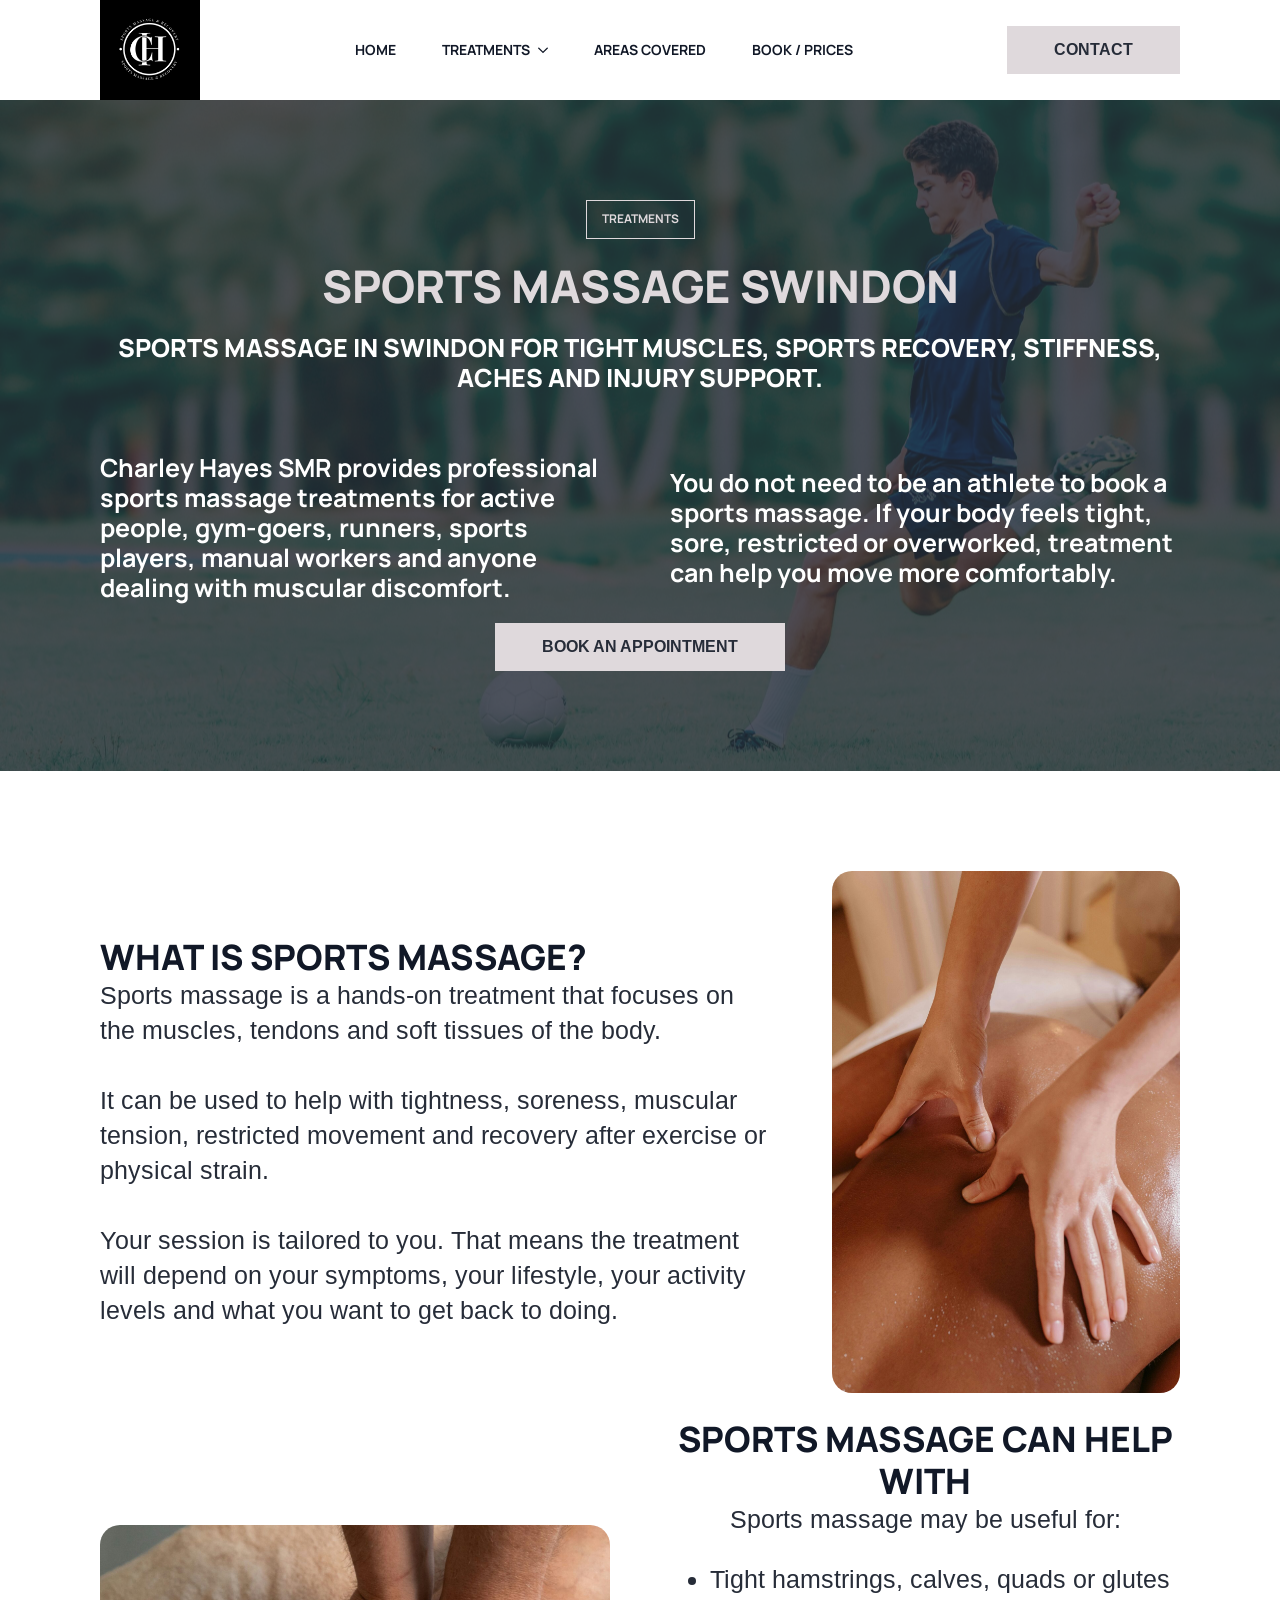
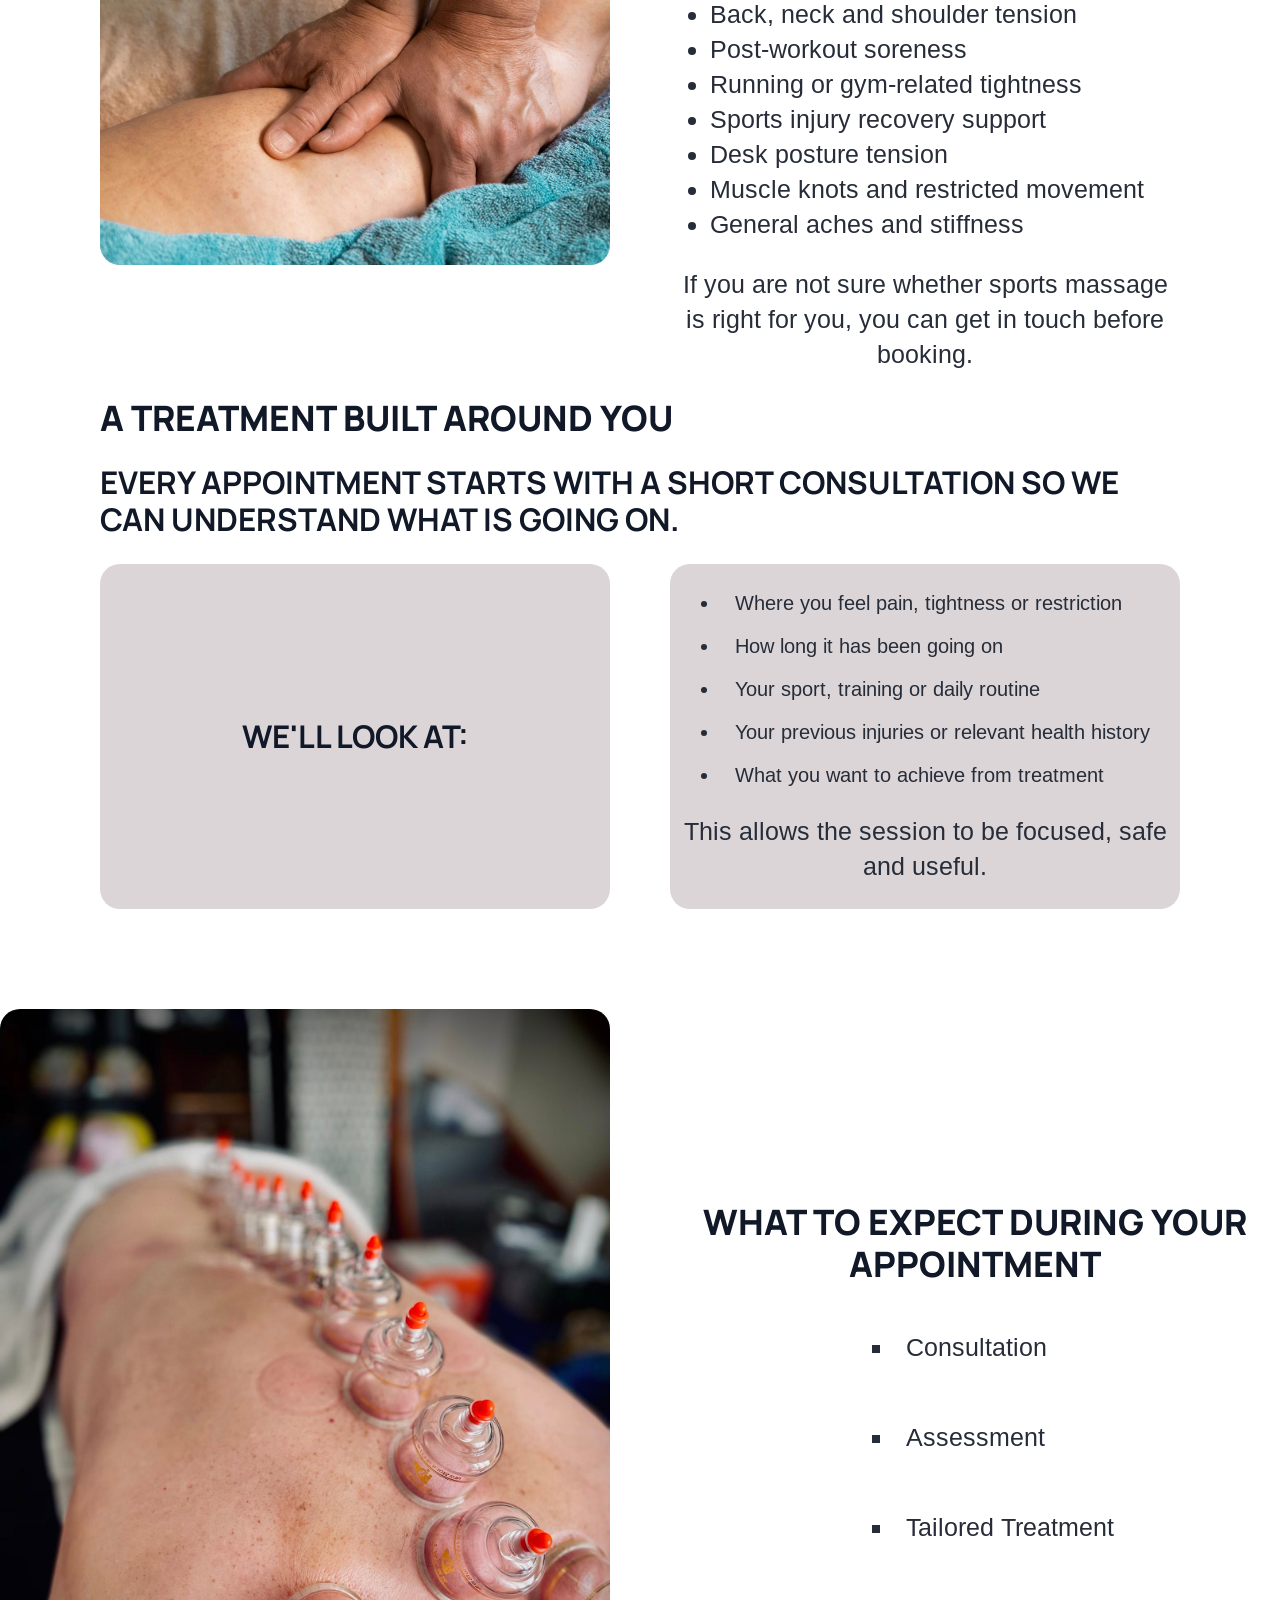
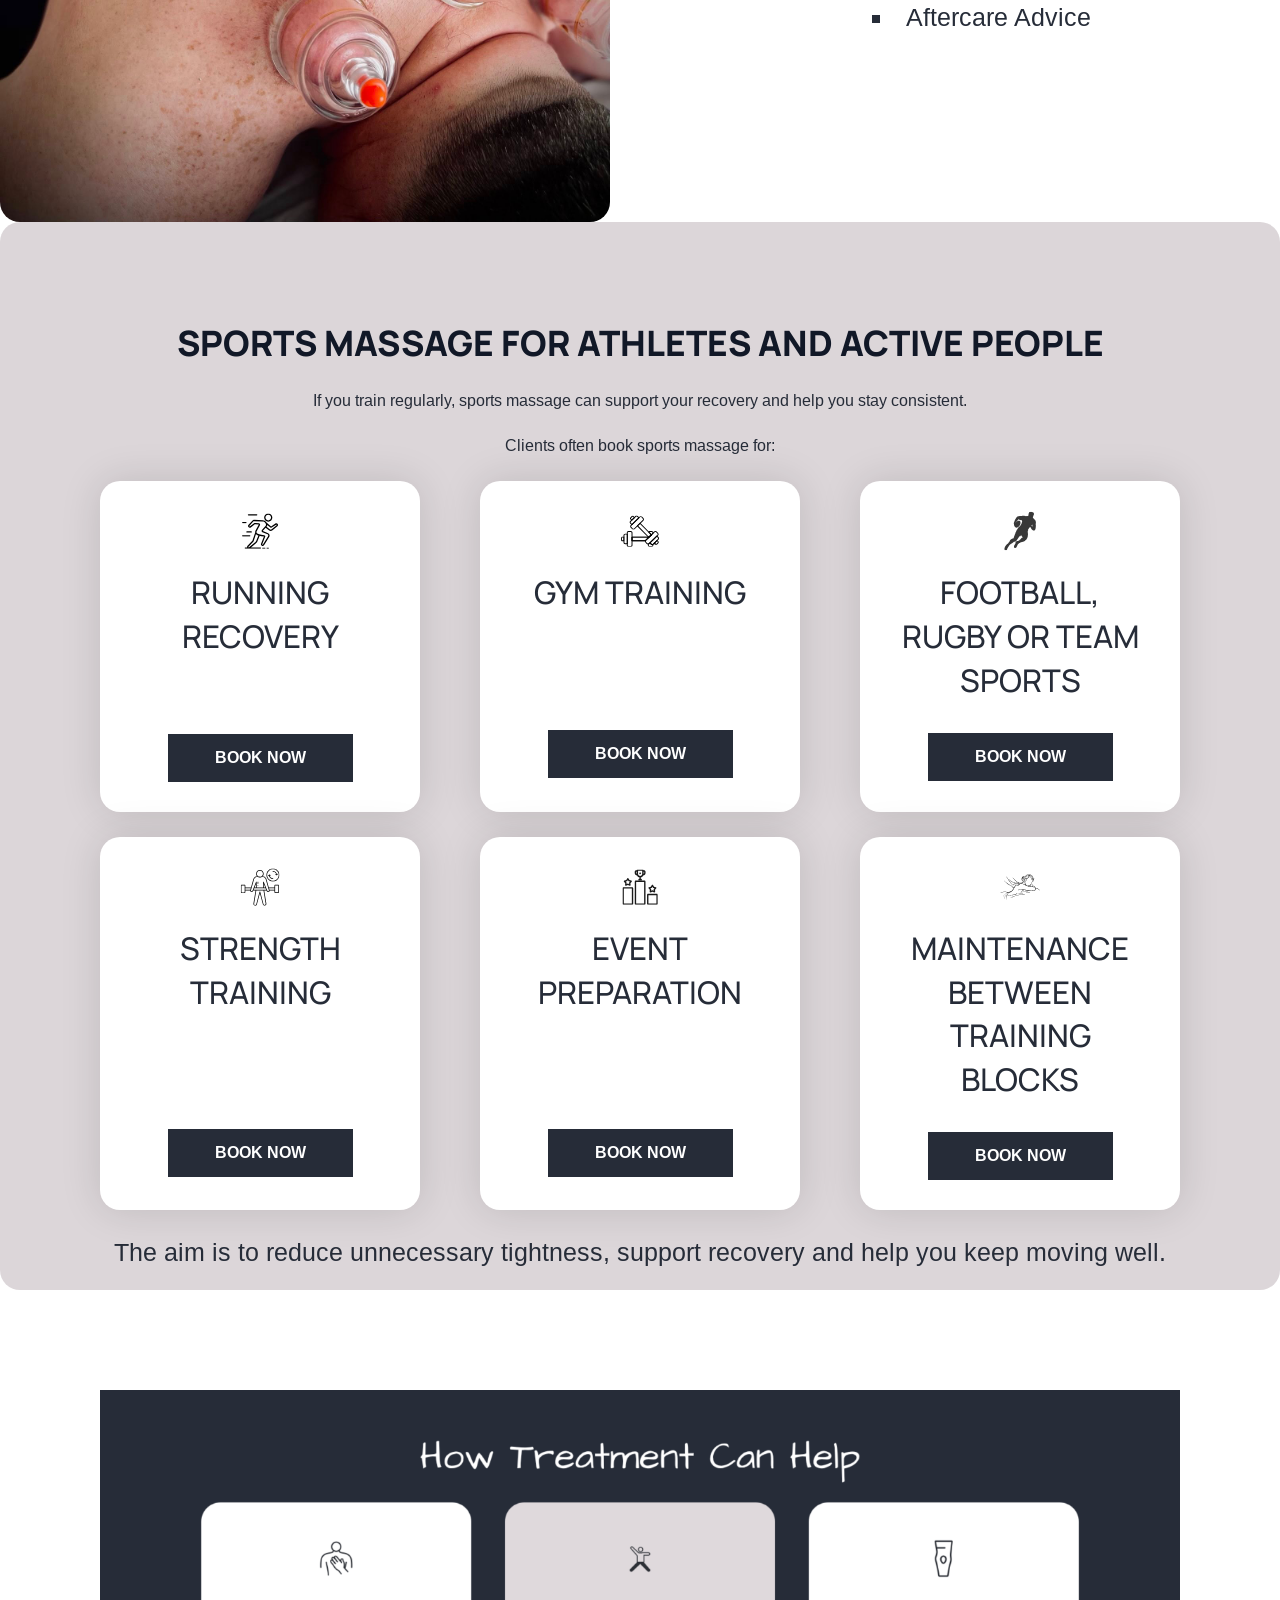
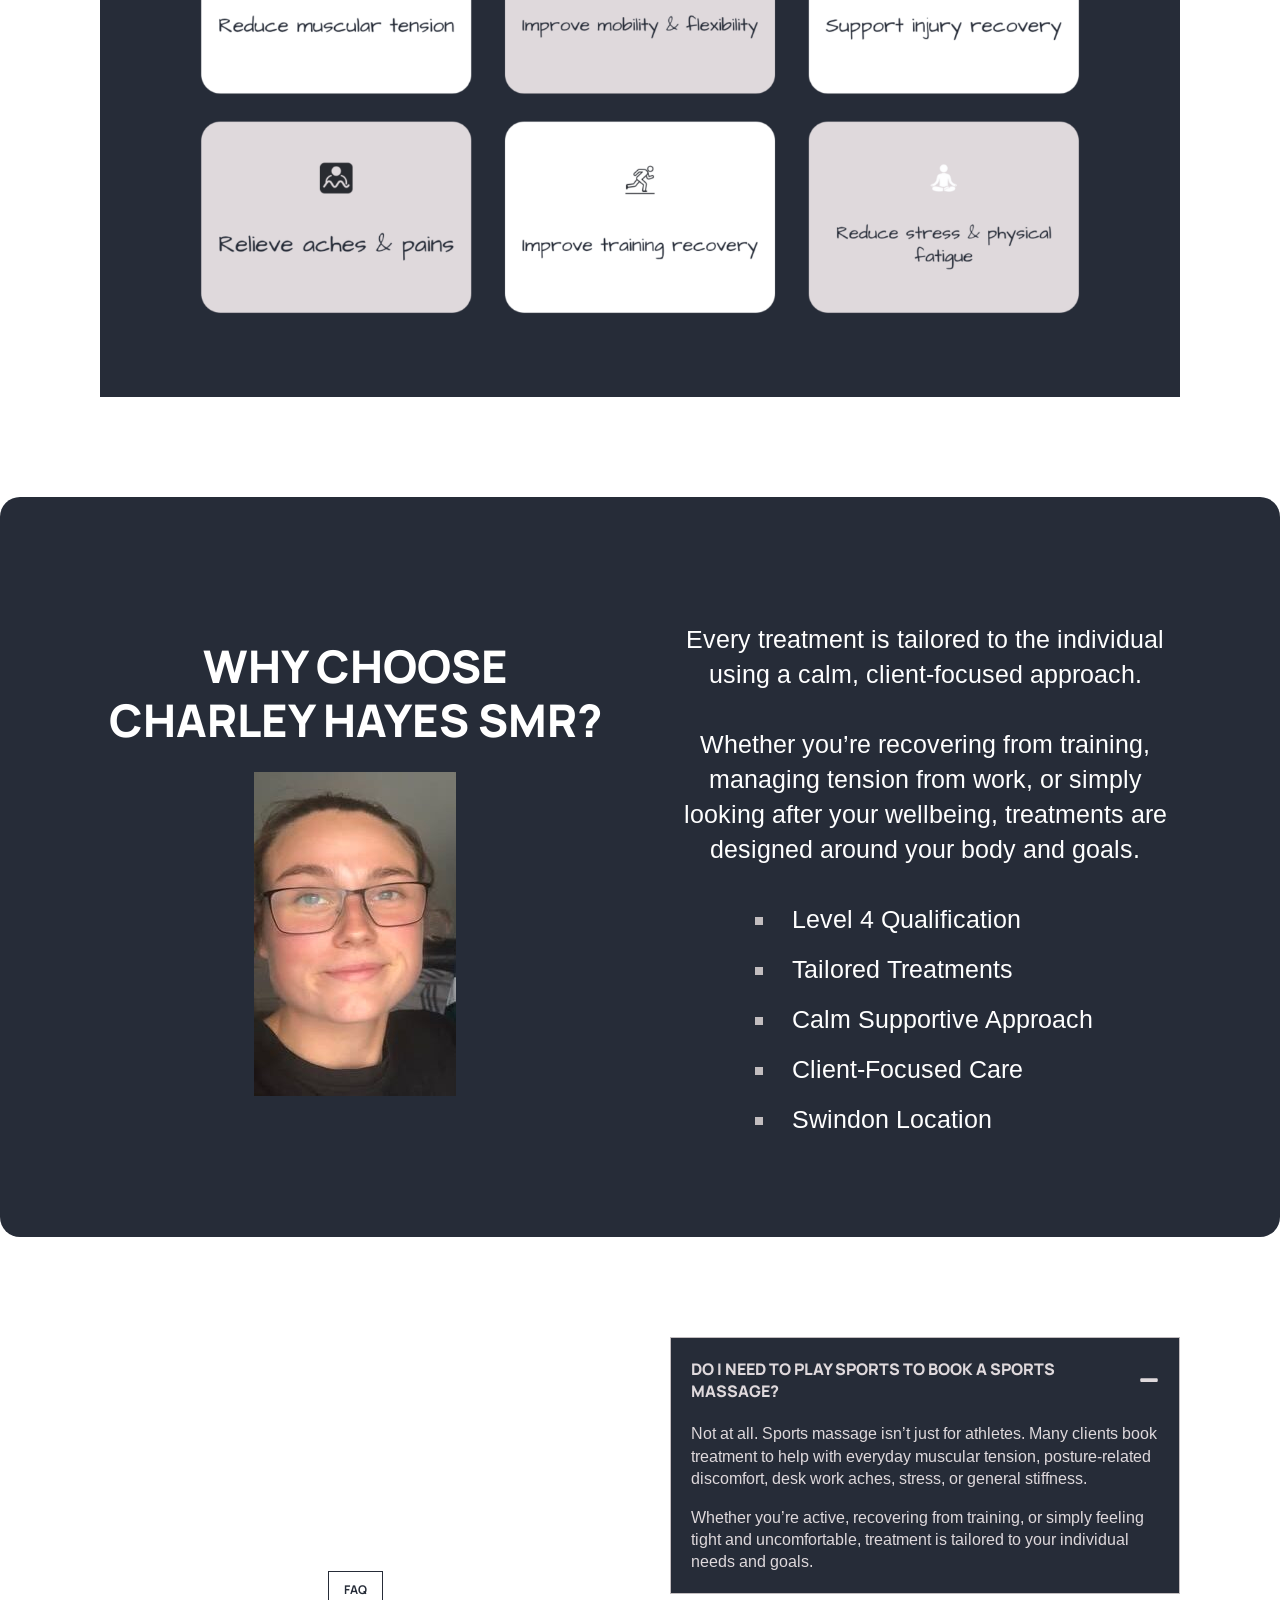
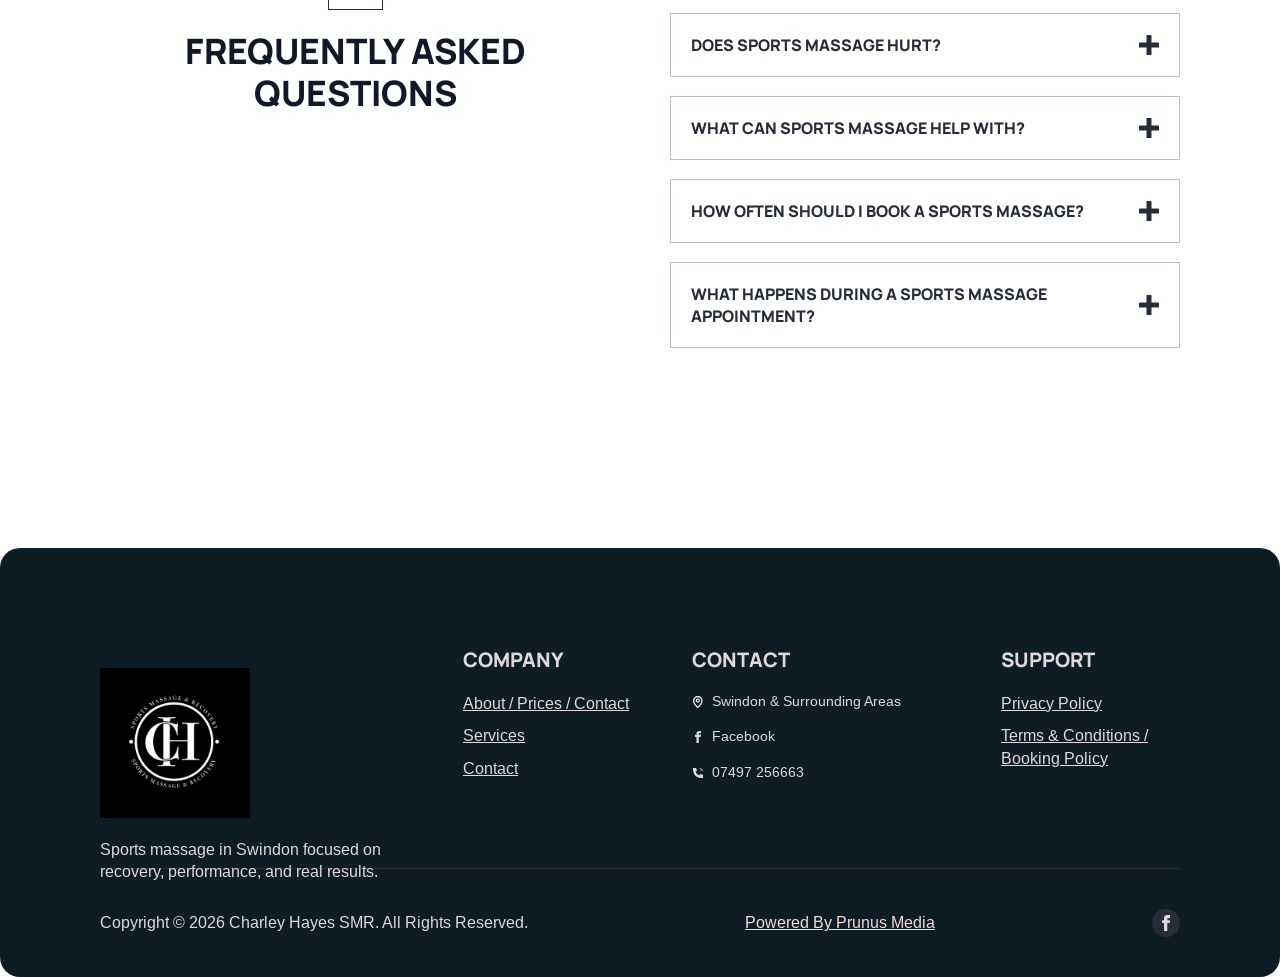
<file: sports-massage-swindon/index.html>
<!DOCTYPE html>
<html lang="en-US" prefix="og: https://ogp.me/ns#">

    <head><meta charset="UTF-8">
        
        <meta name="viewport" content="width=device-width, initial-scale=1">
                    <link rel="stylesheet" href="/wp-content/plugins/breakdance/plugin/themeless/normalize.min.css">
                
<!-- Search Engine Optimization by Rank Math - https://rankmath.com/ -->
<title>Sports Massage Swindon | Sports Massage Therapist</title>
<meta name="description" content="Book sports massage in Swindon with Charley Hayes SMR. Treatment for tight muscles, sports recovery, back pain, stiffness and injury support.">
<meta name="robots" content="index, follow, max-snippet:-1, max-video-preview:-1, max-image-preview:large">
<link rel="canonical" href="/sports-massage-swindon/">
<meta property="og:locale" content="en_US">
<meta property="og:type" content="article">
<meta property="og:title" content="Sports Massage Swindon | Sports Massage Therapist">
<meta property="og:description" content="Book sports massage in Swindon with Charley Hayes SMR. Treatment for tight muscles, sports recovery, back pain, stiffness and injury support.">
<meta property="og:url" content="/sports-massage-swindon/">
<meta property="og:site_name" content="charleyhayessmr.co.uk">
<meta property="og:updated_time" content="2026-06-25T11:51:09+00:00">
<meta property="og:image" content="/wp-content/uploads/2026/04/logo-1024x1024.jpg">
<meta property="og:image:width" content="1024">
<meta property="og:image:height" content="1024">
<meta property="og:image:alt" content="sports massage Swindon">
<meta property="og:image:type" content="image/jpeg">
<meta property="article:published_time" content="2026-06-25T11:51:07+00:00">
<meta property="article:modified_time" content="2026-06-25T11:51:09+00:00">
<meta name="twitter:card" content="summary_large_image">
<meta name="twitter:title" content="Sports Massage Swindon | Sports Massage Therapist">
<meta name="twitter:description" content="Book sports massage in Swindon with Charley Hayes SMR. Treatment for tight muscles, sports recovery, back pain, stiffness and injury support.">
<meta name="twitter:image" content="/wp-content/uploads/2026/04/logo-1024x1024.jpg">
<meta name="twitter:label1" content="Time to read">
<meta name="twitter:data1" content="Less than a minute">
<script type="application/ld+json" class="rank-math-schema">{"@context":"https://schema.org","@graph":[{"@type":["LocalBusiness","Organization"],"@id":"/#organization","name":"CharleyHayesSMR","url":"","logo":{"@type":"ImageObject","@id":"/#logo","url":"/wp-content/uploads/2026/04/logo.jpg","contentUrl":"/wp-content/uploads/2026/04/logo.jpg","caption":"charleyhayessmr.co.uk","inLanguage":"en-US","width":"2048","height":"2048"},"openingHours":["Monday,Tuesday,Wednesday,Thursday,Friday,Saturday,Sunday 09:00-17:00"],"image":{"@id":"/#logo"}},{"@type":"WebSite","@id":"/#website","url":"","name":"charleyhayessmr.co.uk","alternateName":"charleyhayessmr.com","publisher":{"@id":"/#organization"},"inLanguage":"en-US"},{"@type":"ImageObject","@id":"/wp-content/uploads/2026/04/logo.jpg","url":"/wp-content/uploads/2026/04/logo.jpg","width":"2048","height":"2048","inLanguage":"en-US"},{"@type":"WebPage","@id":"/sports-massage-swindon/#webpage","url":"/sports-massage-swindon/","name":"Sports Massage Swindon | Sports Massage Therapist","datePublished":"2026-06-25T11:51:07+00:00","dateModified":"2026-06-25T11:51:09+00:00","isPartOf":{"@id":"/#website"},"primaryImageOfPage":{"@id":"/wp-content/uploads/2026/04/logo.jpg"},"inLanguage":"en-US"},{"@type":"Person","@id":"/author/charleyhayessmr/","name":"charleyhayessmr","url":"/author/charleyhayessmr/","image":{"@type":"ImageObject","@id":"https://secure.gravatar.com/avatar/33e54dec0cd79fc4b5e911c15f836c46ec8d0e452ecd3ca5f707bce0a3540a3b?s=96&amp;d=mm&amp;r=g","url":"https://secure.gravatar.com/avatar/33e54dec0cd79fc4b5e911c15f836c46ec8d0e452ecd3ca5f707bce0a3540a3b?s=96&amp;d=mm&amp;r=g","caption":"charleyhayessmr","inLanguage":"en-US"},"sameAs":[""],"worksFor":{"@id":"/#organization"}},{"@type":"Article","headline":"Sports Massage Swindon | Sports Massage Therapist","keywords":"sports massage Swindon,sports massage therapist Swindon,sports massage near me,massage for sports injuries Swindon","datePublished":"2026-06-25T11:51:07+00:00","dateModified":"2026-06-25T11:51:09+00:00","author":{"@id":"/author/charleyhayessmr/","name":"charleyhayessmr"},"publisher":{"@id":"/#organization"},"description":"Book sports massage in Swindon with Charley Hayes SMR. Treatment for tight muscles, sports recovery, back pain, stiffness and injury support.","name":"Sports Massage Swindon | Sports Massage Therapist","@id":"/sports-massage-swindon/#richSnippet","isPartOf":{"@id":"/sports-massage-swindon/#webpage"},"image":{"@id":"/wp-content/uploads/2026/04/logo.jpg"},"inLanguage":"en-US","mainEntityOfPage":{"@id":"/sports-massage-swindon/#webpage"}}]}</script>
<!-- /Rank Math WordPress SEO plugin -->

<link rel="alternate" title="oEmbed (JSON)" type="application/json+oembed" href="/wp-json/oembed/1.0/embed?url=%2Fsports-massage-swindon%2F">
<link rel="alternate" title="oEmbed (XML)" type="text/xml+oembed" href="/wp-json/oembed/1.0/embed?url=%2Fsports-massage-swindon%2F&amp;format=xml">
<style id="wp-img-auto-sizes-contain-inline-css">
img:is([sizes=auto i],[sizes^="auto," i]){contain-intrinsic-size:3000px 1500px}
/*# sourceURL=wp-img-auto-sizes-contain-inline-css */
</style>
<style id="wp-emoji-styles-inline-css">

	img.wp-smiley, img.emoji {
		display: inline !important;
		border: none !important;
		box-shadow: none !important;
		height: 1em !important;
		width: 1em !important;
		margin: 0 0.07em !important;
		vertical-align: -0.1em !important;
		background: none !important;
		padding: 0 !important;
	}
/*# sourceURL=wp-emoji-styles-inline-css */
</style>
<style id="wp-block-library-inline-css">
:root{--wp-block-synced-color:#7a00df;--wp-block-synced-color--rgb:122,0,223;--wp-bound-block-color:var(--wp-block-synced-color);--wp-editor-canvas-background:#ddd;--wp-admin-theme-color:#007cba;--wp-admin-theme-color--rgb:0,124,186;--wp-admin-theme-color-darker-10:#006ba1;--wp-admin-theme-color-darker-10--rgb:0,107,160.5;--wp-admin-theme-color-darker-20:#005a87;--wp-admin-theme-color-darker-20--rgb:0,90,135;--wp-admin-border-width-focus:2px}@media (min-resolution:192dpi){:root{--wp-admin-border-width-focus:1.5px}}.wp-element-button{cursor:pointer}:root .has-very-light-gray-background-color{background-color:#eee}:root .has-very-dark-gray-background-color{background-color:#313131}:root .has-very-light-gray-color{color:#eee}:root .has-very-dark-gray-color{color:#313131}:root .has-vivid-green-cyan-to-vivid-cyan-blue-gradient-background{background:linear-gradient(135deg,#00d084,#0693e3)}:root .has-purple-crush-gradient-background{background:linear-gradient(135deg,#34e2e4,#4721fb 50%,#ab1dfe)}:root .has-hazy-dawn-gradient-background{background:linear-gradient(135deg,#faaca8,#dad0ec)}:root .has-subdued-olive-gradient-background{background:linear-gradient(135deg,#fafae1,#67a671)}:root .has-atomic-cream-gradient-background{background:linear-gradient(135deg,#fdd79a,#004a59)}:root .has-nightshade-gradient-background{background:linear-gradient(135deg,#330968,#31cdcf)}:root .has-midnight-gradient-background{background:linear-gradient(135deg,#020381,#2874fc)}:root{--wp--preset--font-size--normal:16px;--wp--preset--font-size--huge:42px}.has-regular-font-size{font-size:1em}.has-larger-font-size{font-size:2.625em}.has-normal-font-size{font-size:var(--wp--preset--font-size--normal)}.has-huge-font-size{font-size:var(--wp--preset--font-size--huge)}:root .has-text-align-center{text-align:center}:root .has-text-align-left{text-align:left}:root .has-text-align-right{text-align:right}.has-fit-text{white-space:nowrap!important}#end-resizable-editor-section{display:none}.aligncenter{clear:both}.items-justified-left{justify-content:flex-start}.items-justified-center{justify-content:center}.items-justified-right{justify-content:flex-end}.items-justified-space-between{justify-content:space-between}.screen-reader-text{word-wrap:normal!important;border:0;clip-path:inset(50%);height:1px;margin:-1px;overflow:hidden;padding:0;position:absolute;width:1px}.screen-reader-text:focus{background-color:#ddd;clip-path:none;color:#444;display:block;font-size:1em;height:auto;left:5px;line-height:normal;padding:15px 23px 14px;text-decoration:none;top:5px;width:auto;z-index:100000}html :where(.has-border-color){border-style:solid}html :where([style*=border-color]){border-style:solid}html :where([style*=border-top-color]){border-top-style:solid}html :where([style*=border-right-color]){border-right-style:solid}html :where([style*=border-bottom-color]){border-bottom-style:solid}html :where([style*=border-left-color]){border-left-style:solid}html :where([style*=border-width]){border-style:solid}html :where([style*=border-top-width]){border-top-style:solid}html :where([style*=border-right-width]){border-right-style:solid}html :where([style*=border-bottom-width]){border-bottom-style:solid}html :where([style*=border-left-width]){border-left-style:solid}html :where(img[class*=wp-image-]){height:auto;max-width:100%}:where(figure){margin:0 0 1em}html :where(.is-position-sticky){--wp-admin--admin-bar--position-offset:var(--wp-admin--admin-bar--height,0px)}@media screen and (max-width:600px){html :where(.is-position-sticky){--wp-admin--admin-bar--position-offset:0px}}
/*# sourceURL=/wp-includes/css/dist/block-library/common.min.css */
</style>
<style id="classic-theme-styles-inline-css">
/*! This file is auto-generated */
.wp-block-button__link{color:#fff;background-color:#32373c;border-radius:9999px;box-shadow:none;text-decoration:none;padding:calc(.667em + 2px) calc(1.333em + 2px);font-size:1.125em}.wp-block-file__button{background:#32373c;color:#fff;text-decoration:none}
/*# sourceURL=/wp-includes/css/classic-themes.min.css */
</style>


<link rel="https://api.w.org/" href="/wp-json/"><link rel="alternate" title="JSON" type="application/json" href="/wp-json/wp/v2/pages/51"><link rel="EditURI" type="application/rsd+xml" title="RSD" href="/xmlrpc.php?rsd">
<meta name="generator" content="WordPress 7.0">
<link rel="shortlink" href="/?p=51">
        <meta name="ssp-config-path" content="/wp-content/uploads/simply-static/configs/">
        <meta name="ssp-config-version" content="1782396290">
        <meta name="ssp-origin-url" content="/">

					<!-- [HEADER ASSETS] -->
<link rel="stylesheet" href="/wp-content/plugins/breakdance/subplugins/breakdance-elements/dependencies-files/awesome-menu@1/awesome-menu.css?bd_ver=2.7.2">
<link rel="stylesheet" href="/wp-content/plugins/breakdance/subplugins/breakdance-elements/dependencies-files/breakdance-fancy-background@1/fancy-background.css?bd_ver=2.7.2">
<link rel="stylesheet" href="https://fonts.googleapis.com/css2?family=Arimo:ital,wght@0,100;0,200;0,300;0,400;0,500;0,600;0,700;0,800;0,900;1,100;1,200;1,300;1,400;1,500;1,600;1,700;1,800;1,900&amp;family=Manrope:ital,wght@0,100;0,200;0,300;0,400;0,500;0,600;0,700;0,800;0,900;1,100;1,200;1,300;1,400;1,500;1,600;1,700;1,800;1,900&amp;display=swap">

<link rel="stylesheet" href="/wp-content/uploads/breakdance/css/post-45-defaults.css?v=b33f5a065660872ba5fda74e23a18935">

<link rel="stylesheet" href="/wp-content/uploads/breakdance/css/post-51-defaults.css?v=7a650b65fbaaf61ea0cb63fe588256b7">

<link rel="stylesheet" href="/wp-content/uploads/breakdance/css/post-44-defaults.css?v=ce2c47cc50ccf2f0184935fe0c42ee92">

<link rel="stylesheet" href="/wp-content/uploads/breakdance/css/global-settings.css?v=e2c8aff9ff3d729ed8e13d3487371113">

<link rel="stylesheet" href="/wp-content/uploads/breakdance/css/post-45.css?v=e540d562ceb7fb821b16895978dd97fc">

<link rel="stylesheet" href="/wp-content/uploads/breakdance/css/post-51.css?v=c88e5d3303e30ffa2d677e8702b4cbf5">

<link rel="stylesheet" href="/wp-content/uploads/breakdance/css/post-44.css?v=f9bd1999c4cb5439c3e9d9de1118fe03">
<!-- [/EOF HEADER ASSETS] -->
    </head>
    
    <body class="wp-singular page-template-default page page-id-51 wp-theme-breakdance-zero breakdance">
                    <header class="bde-header-builder-45-134 bde-header-builder bde-header-builder--sticky-scroll-slide">

<div class="bde-header-builder__container"><div class="bde-image-45-121 bde-image">
<figure class="breakdance-image breakdance-image--63">
	<div class="breakdance-image-container">
		<div class="breakdance-image-clip"><a class="breakdance-image-link breakdance-image-link--url" href="/" target="_self" rel="noopener" data-sub-html="" data-lg-size="-"><img class="breakdance-image-object" src="/wp-content/uploads/2026/04/logo-150x150.jpg" width="150" height="150" srcset="/wp-content/uploads/2026/04/logo-150x150.jpg 150w, /wp-content/uploads/2026/04/logo-300x300.jpg 300w, /wp-content/uploads/2026/04/logo-1024x1024.jpg 1024w, /wp-content/uploads/2026/04/logo-768x768.jpg 768w, /wp-content/uploads/2026/04/logo-1536x1536.jpg 1536w" sizes="(max-width: 150px) 100vw, 150px"></a></div>
	</div></figure>

</div><div class="bde-div-45-137 bde-div">
  
  
	



<div class="bde-menu-45-138 bde-menu">


      
        
    <nav class="breakdance-menu breakdance-menu--collapse    ">
    <button class="breakdance-menu-toggle breakdance-menu-toggle--squeeze" type="button" aria-label="Open Menu" aria-expanded="false" aria-controls="menu-138">
                  <span class="breakdance-menu-toggle-icon">
            <span class="breakdance-menu-toggle-lines"></span>
          </span>
            </button>
    
  <ul class="breakdance-menu-list" id="menu-138">
              
  
    <li class="breakdance-menu-item-45-139 breakdance-menu-item">
        
            
            

    
    
    
    
    
    <a class="breakdance-link breakdance-menu-link" href="/" target="_self" data-type="url">
  Home
    </a>

</li><li class="bde-menu-dropdown-45-158 bde-menu-dropdown breakdance-menu-item">
<div class="breakdance-dropdown ">
    <div class="breakdance-dropdown-toggle">
      
              <button class="breakdance-menu-link" type="button" aria-expanded="false" aria-controls="dropdown-158">
          Treatments
        </button>
      
      <button class="breakdance-menu-link-arrow" type="button" aria-expanded="false" aria-controls="dropdown-158" aria-label="Treatments Submenu"></button>
    </div>

    <div class="breakdance-dropdown-floater" aria-hidden="true" id="dropdown-158">
        <div class="breakdance-dropdown-body">
              <div class="breakdance-dropdown-section breakdance-dropdown-section--">
    <div class="breakdance-dropdown-columns">
              <div class="breakdance-dropdown-column ">
          
          <ul class="breakdance-dropdown-links">
                                <li class="breakdance-dropdown-item">
            
            
            

    
    
    
    
    
    <a class="breakdance-link breakdance-dropdown-link" href="/sports-massage-swindon/" target="_self" data-type="url">

              <span class="breakdance-dropdown-link__icon">
                      <img src="/wp-content/uploads/2026/05/bas-peperzak-J1trUf0Lj3Q-unsplash-scaled.jpg" width="30">
                  </span>
      
      <span class="breakdance-dropdown-link__label">
                  <span class="breakdance-dropdown-link__text">Sports Massage Swindon</span>
        
              </span>
        </a>

  </li>

                                <li class="breakdance-dropdown-item">
            
            
            

    
    
    
    
    
    <a class="breakdance-link breakdance-dropdown-link" href="/deep-tissue-massage-swindon/" target="_self" data-type="url">

              <span class="breakdance-dropdown-link__icon">
                      <img src="/wp-content/uploads/2026/05/edward-muntinga-8qwYA4INVCk-unsplash-scaled.jpg" width="30">
                  </span>
      
      <span class="breakdance-dropdown-link__label">
                  <span class="breakdance-dropdown-link__text">Deep Tissue and Cupping Swindon</span>
        
              </span>
        </a>

  </li>

                                <li class="breakdance-dropdown-item">
            
            
            

    
    
    
    
    
    <a class="breakdance-link breakdance-dropdown-link" href="/mobile-sports-massage-swindon/" target="_self" data-type="url">

              <span class="breakdance-dropdown-link__icon">
                      <img src="/wp-content/uploads/2026/06/dry-cupping.jpg" width="30">
                  </span>
      
      <span class="breakdance-dropdown-link__label">
                  <span class="breakdance-dropdown-link__text">Mobile Massage Swindon</span>
        
              </span>
        </a>

  </li>

                      </ul>
        </div>
          </div>
  </div>


                    </div>
    </div>
</div>

</li><li class="breakdance-menu-item-45-148 breakdance-menu-item">
        
            
            

    
    
    
    
    
    <a class="breakdance-link breakdance-menu-link" href="/areas-covered/" target="_self" data-type="url">
  Areas Covered
    </a>

</li><li class="breakdance-menu-item-45-149 breakdance-menu-item">
        
            
            

    
    
    
    
    
    <a class="breakdance-link breakdance-menu-link" href="/book-sports-massage-swindon/" target="_self" data-type="url">
  Book / Prices
    </a>

</li>
  </ul>
  </nav>


</div>
</div><div class="bde-button-45-150 bde-button">
        
    
    
    
    
            
                    
            
            

    
    
    
    
    
    <a class="breakdance-link button-atom button-atom--secondary bde-button__button" href="https://wa.me/447497256663?text=Hi%2C%20I%27m%20interested%20in%20your%20Sports%20Massage%20services.%20Thanks" target="_self" data-type="url">

    
        <span class="button-atom__text">Contact</span>

        
        
                </a>

    


</div></div>


</header><section class="bde-section-51-100 bde-section">
              
  
  
	

  <div class="section-background-overlay"></div>


<div class="section-container"><div class="bde-text-51-101 bde-text">
Treatments
</div><h1 class="bde-heading-51-102 bde-heading">
Sports Massage Swindon
</h1><h2 class="bde-heading-51-128 bde-heading">
Sports massage in Swindon for tight muscles, sports recovery, stiffness, aches and injury support.
</h2><div class="bde-columns-51-153 bde-columns"><div class="bde-column-51-154 bde-column">
  
  
	



<h3 class="bde-heading-51-156 bde-heading">
Charley Hayes SMR provides professional sports massage treatments for active people, gym-goers, runners, sports players, manual workers and anyone dealing with muscular discomfort.
</h3>
</div><div class="bde-column-51-158 bde-column">
  
  
	



<h3 class="bde-heading-51-157 bde-heading">
You do not need to be an athlete to book a sports massage. If your body feels tight, sore, restricted or overworked, treatment can help you move more comfortably.
</h3>
</div></div><div class="bde-button-51-129 bde-button">
        
    
    
    
    
            
                    
            
            

    
    
    
    
    
    <a class="breakdance-link button-atom button-atom--secondary bde-button__button" href="/book-sports-massage-swindon/" target="_self" data-type="url">

    
        <span class="button-atom__text">Book an appointment</span>

        
        
                </a>

    


</div></div>
</section><section class="bde-section-51-159 bde-section">
  
  
	



<div class="section-container"><div class="bde-columns-51-160 bde-columns"><div class="bde-column-51-161 bde-column">
  
  
	



<h2 class="bde-heading-51-164 bde-heading">
What Is Sports Massage?
</h2><div class="bde-text-51-165 bde-text">
Sports massage is a hands-on treatment that focuses on the muscles, tendons and soft tissues of the body.<br><br>It can be used to help with tightness, soreness, muscular tension, restricted movement and recovery after exercise or physical strain.<br><br>Your session is tailored to you. That means the treatment will depend on your symptoms, your lifestyle, your activity levels and what you want to get back to doing.
</div>
</div><div class="bde-column-51-162 bde-column">
  
  
	



<img class="bde-image2-51-163 bde-image2" src="/wp-content/uploads/2026/05/massage-a-domicile-nMVUTY8_gGw-unsplash-scaled.jpg" loading="lazy" srcset="/wp-content/uploads/2026/05/massage-a-domicile-nMVUTY8_gGw-unsplash-scaled.jpg 1706w, /wp-content/uploads/2026/05/massage-a-domicile-nMVUTY8_gGw-unsplash-200x300.jpg 200w, /wp-content/uploads/2026/05/massage-a-domicile-nMVUTY8_gGw-unsplash-683x1024.jpg 683w, /wp-content/uploads/2026/05/massage-a-domicile-nMVUTY8_gGw-unsplash-768x1152.jpg 768w, /wp-content/uploads/2026/05/massage-a-domicile-nMVUTY8_gGw-unsplash-1024x1536.jpg 1024w, /wp-content/uploads/2026/05/massage-a-domicile-nMVUTY8_gGw-unsplash-1365x2048.jpg 1365w" sizes="(max-width: 1706px) 100vw, 1706px">
</div></div><div class="bde-columns-51-169 bde-columns"><div class="bde-column-51-170 bde-column">
  
  
	



<img class="bde-image2-51-172 bde-image2" src="/wp-content/uploads/2026/05/bas-peperzak-J1trUf0Lj3Q-unsplash-scaled.jpg" loading="lazy" srcset="/wp-content/uploads/2026/05/bas-peperzak-J1trUf0Lj3Q-unsplash-scaled.jpg 2560w, /wp-content/uploads/2026/05/bas-peperzak-J1trUf0Lj3Q-unsplash-300x200.jpg 300w, /wp-content/uploads/2026/05/bas-peperzak-J1trUf0Lj3Q-unsplash-1024x683.jpg 1024w, /wp-content/uploads/2026/05/bas-peperzak-J1trUf0Lj3Q-unsplash-768x512.jpg 768w, /wp-content/uploads/2026/05/bas-peperzak-J1trUf0Lj3Q-unsplash-1536x1024.jpg 1536w, /wp-content/uploads/2026/05/bas-peperzak-J1trUf0Lj3Q-unsplash-2048x1365.jpg 2048w" sizes="(max-width: 2560px) 100vw, 2560px">
</div><div class="bde-column-51-173 bde-column">
  
  
	



<h2 class="bde-heading-51-174 bde-heading">
Sports Massage Can Help With
</h2><div class="bde-rich-text-51-176 bde-rich-text breakdance-rich-text-styles">
<p style="text-align: center;" data-start="10698" data-end="10731">Sports massage may be useful for:</p><ul data-start="10733" data-end="11010"><li data-start="10733" data-end="10778">Tight hamstrings, calves, quads or glutes</li><li data-start="10779" data-end="10814">Back, neck and shoulder tension</li><li data-start="10815" data-end="10840">Post-workout soreness</li><li data-start="10841" data-end="10877">Running or gym-related tightness</li><li data-start="10878" data-end="10912">Sports injury recovery support</li><li data-start="10913" data-end="10937">Desk posture tension</li><li data-start="10938" data-end="10978">Muscle knots and restricted movement</li><li data-start="10979" data-end="11010">General aches and stiffness</li></ul><p style="text-align: center;" data-start="11012" data-end="11109">If you are not sure whether sports massage is right for you, you can get in touch before booking.</p>
</div>
</div></div><h2 class="bde-heading-51-180 bde-heading">
A Treatment Built Around You
</h2><h3 class="bde-heading-51-181 bde-heading">
Every appointment starts with a short consultation so we can understand what is going on. 
</h3><div class="bde-columns-51-183 bde-columns"><div class="bde-column-51-184 bde-column">
  
  
	



<h3 class="bde-heading-51-187 bde-heading">
We'll look at:
</h3>
</div><div class="bde-column-51-186 bde-column">
  
  
	



<ul class="bde-basic-list-51-188 bde-basic-list">
  <li>    
          Where you feel pain, tightness or restriction
      </li>
  <li>    
          How long it has been going on
      </li>
  <li>    
          Your sport, training or daily routine
      </li>
  <li>    
          Your previous injuries or relevant health history
      </li>
  <li>    
          What you want to achieve from treatment
      </li>
</ul><div class="bde-text-51-189 bde-text">
This allows the session to be focused, safe and useful.
</div>
</div></div></div>
</section><section class="bde-section-51-110 bde-section">
  
  
	



<div class="section-container"><div class="bde-columns-51-137 bde-columns"><div class="bde-column-51-138 bde-column">
  
  
	



<img class="bde-image2-51-127 bde-image2" src="/wp-content/uploads/2026/05/651640937_122159577554934218_4422173996479369934_n.jpg" loading="lazy" srcset="/wp-content/uploads/2026/05/651640937_122159577554934218_4422173996479369934_n.jpg 1536w, /wp-content/uploads/2026/05/651640937_122159577554934218_4422173996479369934_n-225x300.jpg 225w, /wp-content/uploads/2026/05/651640937_122159577554934218_4422173996479369934_n-768x1024.jpg 768w, /wp-content/uploads/2026/05/651640937_122159577554934218_4422173996479369934_n-1152x1536.jpg 1152w" sizes="(max-width: 1536px) 100vw, 1536px">
</div><div class="bde-column-51-139 bde-column">
  
  
	



<h2 class="bde-heading-51-140 bde-heading">
What to expect during your appointment
</h2><ul class="bde-basic-list-51-141 bde-basic-list">
  <li>    
          Consultation
      </li>
  <li>    
          Assessment
      </li>
  <li>    
          Tailored treatment
      </li>
  <li>    
          Aftercare advice
      </li>
</ul>
</div></div></div>
</section><section class="bde-section-51-190 bde-section">
  
  
	



<div class="section-container"><h2 class="bde-heading-51-203 bde-heading">
Sports Massage for Athletes and Active People
</h2><div class="bde-text-51-204 bde-text">
If you train regularly, sports massage can support your recovery and help you stay consistent.<br><br>Clients often book sports massage for:
</div><div class="bde-grid-51-195 bde-grid">
  
  
	



<div class="bde-icon-box-51-196 bde-icon-box">

    
            <div class="ee-iconbox-icon breakdance-icon-atom">
    
                    <svg xmlns="http://www.w3.org/2000/svg" xmlns:xlink="http://www.w3.org/1999/xlink" width="60" zoomandpan="magnify" viewbox="0 0 45 44.999999" height="60" preserveaspectratio="xMidYMid meet" version="1.0"><defs><clippath id="74f7b93226"><path d="M 27 2.726562 L 37 2.726562 L 37 13 L 27 13 Z M 27 2.726562 " clip-rule="nonzero"></path></clippath><clippath id="90c0638da2"><path d="M 5 9 L 42.769531 9 L 42.769531 42.476562 L 5 42.476562 Z M 5 9 " clip-rule="nonzero"></path></clippath><clippath id="641ebd238f"><path d="M 24 41 L 29 41 L 29 42.476562 L 24 42.476562 Z M 24 41 " clip-rule="nonzero"></path></clippath><clippath id="8333494bde"><path d="M 29 41 L 33 41 L 33 42.476562 L 29 42.476562 Z M 29 41 " clip-rule="nonzero"></path></clippath><clippath id="d4c4be0ee8"><path d="M 2.269531 12 L 8 12 L 8 14 L 2.269531 14 Z M 2.269531 12 " clip-rule="nonzero"></path></clippath><clippath id="de51e7d87b"><path d="M 2.269531 27 L 12 27 L 12 29 L 2.269531 29 Z M 2.269531 27 " clip-rule="nonzero"></path></clippath></defs><g clip-path="url(#74f7b93226)"><path fill="#000000" d="M 31.78125 12.035156 C 34.335938 12.035156 36.414062 9.949219 36.414062 7.382812 C 36.414062 4.816406 34.335938 2.726562 31.78125 2.726562 C 29.226562 2.726562 27.148438 4.816406 27.148438 7.382812 C 27.148438 9.949219 29.226562 12.035156 31.78125 12.035156 Z M 31.78125 4.183594 C 33.539062 4.183594 34.964844 5.617188 34.964844 7.382812 C 34.964844 9.144531 33.539062 10.582031 31.78125 10.582031 C 30.023438 10.582031 28.59375 9.144531 28.59375 7.382812 C 28.59375 5.617188 30.023438 4.183594 31.78125 4.183594 Z M 31.78125 4.183594 " fill-opacity="1" fill-rule="nonzero"></path></g><g clip-path="url(#90c0638da2)"><path fill="#000000" d="M 42.441406 14.722656 C 41.863281 13.859375 40.6875 13.625 39.824219 14.195312 L 34.964844 17.394531 L 30.085938 13.273438 C 30.058594 13.234375 30.039062 13.191406 30.011719 13.152344 L 29.625 12.59375 C 28.710938 11.289062 27.222656 10.46875 25.636719 10.394531 L 15.8125 9.945312 C 15.183594 9.917969 14.570312 10.167969 14.136719 10.628906 L 9.625 15.441406 C 8.914062 16.144531 8.84375 17.269531 9.464844 18.054688 C 10.097656 18.863281 11.257812 19.042969 12.144531 18.425781 L 16.3125 15.113281 C 16.542969 14.933594 16.84375 14.875 17.121094 14.949219 L 21.167969 15.296875 L 17.511719 21.949219 C 17.148438 22.613281 17.03125 23.347656 17.113281 24.054688 L 14.144531 32.914062 C 14.039062 33.238281 13.859375 33.539062 13.625 33.785156 L 8.488281 39.207031 C 8.019531 39.703125 7.867188 40.394531 8.027344 41.019531 L 5.785156 41.019531 C 5.382812 41.019531 5.058594 41.34375 5.058594 41.746094 C 5.058594 42.148438 5.382812 42.472656 5.785156 42.472656 L 9.875 42.472656 C 9.878906 42.472656 9.878906 42.476562 9.882812 42.476562 C 9.886719 42.476562 9.886719 42.472656 9.890625 42.472656 L 23.007812 42.472656 C 23.40625 42.472656 23.730469 42.148438 23.730469 41.746094 C 23.730469 41.34375 23.40625 41.019531 23.007812 41.019531 L 12.324219 41.019531 L 18.3125 36.035156 C 18.847656 35.59375 19.265625 35.019531 19.527344 34.375 L 22.152344 27.964844 C 22.691406 28.085938 23.234375 28.1875 23.777344 28.277344 L 26.929688 28.683594 L 23.671875 36.742188 C 23.316406 37.621094 23.644531 38.613281 24.457031 39.101562 C 24.761719 39.28125 25.097656 39.371094 25.429688 39.371094 C 26.066406 39.371094 26.695312 39.050781 27.050781 38.46875 L 32.832031 29.125 C 33.257812 28.4375 33.378906 27.597656 33.167969 26.816406 C 32.957031 26.039062 32.421875 25.375 31.65625 24.976562 L 25.769531 22.496094 C 25.757812 22.488281 25.726562 22.476562 25.714844 22.429688 C 25.707031 22.386719 25.730469 22.363281 25.738281 22.351562 L 28.871094 18.882812 L 32.527344 21.773438 C 33.117188 22.238281 33.816406 22.46875 34.519531 22.46875 C 35.230469 22.46875 35.945312 22.226562 36.539062 21.75 L 42.058594 17.277344 C 42.835938 16.652344 43 15.550781 42.441406 14.722656 Z M 18.191406 33.820312 C 18.015625 34.246094 17.738281 34.621094 17.390625 34.914062 L 10.1875 40.90625 C 9.988281 41.074219 9.703125 41.050781 9.53125 40.863281 C 9.363281 40.675781 9.363281 40.390625 9.539062 40.207031 L 14.675781 34.785156 C 15.050781 34.386719 15.34375 33.898438 15.519531 33.378906 L 17.984375 26.011719 C 18.1875 26.238281 18.410156 26.453125 18.675781 26.625 C 19.3125 27.042969 20.011719 27.347656 20.742188 27.585938 Z M 24.664062 21.375 C 24.328125 21.746094 24.195312 22.257812 24.300781 22.746094 C 24.410156 23.234375 24.746094 23.640625 25.207031 23.835938 L 31.039062 26.292969 C 31.402344 26.480469 31.660156 26.804688 31.769531 27.199219 C 31.878906 27.597656 31.816406 28.007812 31.601562 28.355469 L 25.820312 37.703125 C 25.691406 37.910156 25.414062 37.980469 25.199219 37.851562 C 25.007812 37.734375 24.929688 37.5 25.011719 37.289062 L 28.335938 29.074219 C 28.496094 28.675781 28.453125 28.222656 28.222656 27.863281 C 27.992188 27.503906 27.601562 27.273438 27.234375 27.257812 L 23.988281 26.839844 C 22.390625 26.566406 20.726562 26.234375 19.464844 25.40625 C 18.558594 24.8125 18.257812 23.601562 18.78125 22.648438 L 22.4375 15.996094 C 22.671875 15.566406 22.675781 15.050781 22.445312 14.621094 C 22.214844 14.1875 21.785156 13.902344 21.296875 13.859375 L 17.4375 13.527344 C 16.734375 13.355469 15.984375 13.519531 15.414062 13.972656 L 11.28125 17.257812 C 11.0625 17.40625 10.761719 17.363281 10.597656 17.152344 C 10.4375 16.949219 10.457031 16.660156 10.660156 16.457031 L 15.191406 11.625 C 15.332031 11.472656 15.535156 11.386719 15.746094 11.402344 L 25.570312 11.847656 C 26.710938 11.902344 27.78125 12.492188 28.4375 13.429688 L 28.828125 13.988281 C 29.472656 14.910156 29.394531 16.140625 28.640625 16.976562 Z M 41.152344 16.148438 L 35.628906 20.617188 C 34.984375 21.136719 34.078125 21.144531 33.425781 20.628906 L 29.835938 17.792969 C 30.339844 17.175781 30.632812 16.445312 30.695312 15.691406 L 34.15625 18.613281 C 34.574219 18.964844 35.164062 19 35.621094 18.699219 L 40.617188 15.410156 C 40.824219 15.273438 41.105469 15.332031 41.242188 15.535156 C 41.375 15.734375 41.335938 15.996094 41.152344 16.148438 Z M 41.152344 16.148438 " fill-opacity="1" fill-rule="nonzero"></path></g><g clip-path="url(#641ebd238f)"><path fill="#000000" d="M 28.066406 41.019531 L 25.558594 41.019531 C 25.15625 41.019531 24.832031 41.34375 24.832031 41.746094 C 24.832031 42.148438 25.15625 42.472656 25.558594 42.472656 L 28.066406 42.472656 C 28.46875 42.472656 28.792969 42.148438 28.792969 41.746094 C 28.792969 41.34375 28.46875 41.019531 28.066406 41.019531 Z M 28.066406 41.019531 " fill-opacity="1" fill-rule="nonzero"></path></g><g clip-path="url(#8333494bde)"><path fill="#000000" d="M 31.886719 41.019531 L 30.4375 41.019531 C 30.039062 41.019531 29.714844 41.34375 29.714844 41.746094 C 29.714844 42.148438 30.039062 42.472656 30.4375 42.472656 L 31.886719 42.472656 C 32.289062 42.472656 32.613281 42.148438 32.613281 41.746094 C 32.613281 41.34375 32.289062 41.019531 31.886719 41.019531 Z M 31.886719 41.019531 " fill-opacity="1" fill-rule="nonzero"></path></g><path fill="#000000" d="M 9.539062 5.011719 L 18.796875 5.011719 C 19.195312 5.011719 19.519531 4.6875 19.519531 4.285156 C 19.519531 3.882812 19.195312 3.558594 18.796875 3.558594 L 9.539062 3.558594 C 9.136719 3.558594 8.8125 3.882812 8.8125 4.285156 C 8.8125 4.6875 9.140625 5.011719 9.539062 5.011719 Z M 9.539062 5.011719 " fill-opacity="1" fill-rule="nonzero"></path><g clip-path="url(#d4c4be0ee8)"><path fill="#000000" d="M 3.070312 13.71875 L 6.644531 13.71875 C 7.046875 13.71875 7.371094 13.394531 7.371094 12.992188 C 7.371094 12.589844 7.046875 12.265625 6.644531 12.265625 L 3.070312 12.265625 C 2.667969 12.265625 2.34375 12.589844 2.34375 12.992188 C 2.34375 13.394531 2.667969 13.71875 3.070312 13.71875 Z M 3.070312 13.71875 " fill-opacity="1" fill-rule="nonzero"></path></g><path fill="#000000" d="M 7.074219 23.535156 C 7.074219 23.9375 7.398438 24.261719 7.800781 24.261719 L 12.667969 24.261719 C 13.066406 24.261719 13.390625 23.9375 13.390625 23.535156 C 13.390625 23.132812 13.066406 22.804688 12.667969 22.804688 L 7.800781 22.804688 C 7.398438 22.808594 7.074219 23.132812 7.074219 23.535156 Z M 7.074219 23.535156 " fill-opacity="1" fill-rule="nonzero"></path><g clip-path="url(#de51e7d87b)"><path fill="#000000" d="M 11.832031 27.914062 C 11.832031 27.511719 11.507812 27.1875 11.109375 27.1875 L 2.996094 27.1875 C 2.59375 27.1875 2.269531 27.511719 2.269531 27.914062 C 2.269531 28.316406 2.59375 28.640625 2.996094 28.640625 L 11.109375 28.640625 C 11.507812 28.640625 11.832031 28.316406 11.832031 27.914062 Z M 11.832031 27.914062 " fill-opacity="1" fill-rule="nonzero"></path></g></svg>
        
        
        
            </div>
    

<div class="ee-iconbox-content">
      <p class="ee-iconbox-title bde-h3">Running recovery</p>
                  
    
    
    
    
            
                    
            
            

    
    
    
    
    
    <a class="breakdance-link button-atom button-atom--primary ee-iconbox-button" href="/book-sports-massage-swindon/" target="_self" data-type="url">

    
        <span class="button-atom__text">Book Now</span>

        
        
                </a>

    

  </div>

</div><div class="bde-icon-box-51-197 bde-icon-box">

    
            <div class="ee-iconbox-icon breakdance-icon-atom">
    
                    <svg xmlns="http://www.w3.org/2000/svg" xmlns:xlink="http://www.w3.org/1999/xlink" width="60" zoomandpan="magnify" viewbox="0 0 45 44.999999" height="60" preserveaspectratio="xMidYMid meet" version="1.0"><defs><clippath id="75e6a177f7"><path d="M 7 22 L 15 22 L 15 40.320312 L 7 40.320312 Z M 7 22 " clip-rule="nonzero"></path></clippath><clippath id="98ea39a177"><path d="M 1.1875 28 L 5 28 L 5 35 L 1.1875 35 Z M 1.1875 28 " clip-rule="nonzero"></path></clippath><clippath id="42cf9a8b42"><path d="M 31 35 L 38 35 L 38 40.320312 L 31 40.320312 Z M 31 35 " clip-rule="nonzero"></path></clippath><clippath id="9991c1a0d5"><path d="M 11 5.070312 L 27 5.070312 L 27 21 L 11 21 Z M 11 5.070312 " clip-rule="nonzero"></path></clippath><clippath id="f1c1db8e08"><path d="M 10 5.070312 L 22 5.070312 L 22 16 L 10 16 Z M 10 5.070312 " clip-rule="nonzero"></path></clippath><clippath id="19dbf7954f"><path d="M 11 5.070312 L 17 5.070312 L 17 11 L 11 11 Z M 11 5.070312 " clip-rule="nonzero"></path></clippath><clippath id="0941a1b787"><path d="M 27 22 L 43.9375 22 L 43.9375 38 L 27 38 Z M 27 22 " clip-rule="nonzero"></path></clippath><clippath id="1cd0181ca9"><path d="M 33 27 L 43.9375 27 L 43.9375 39 L 33 39 Z M 33 27 " clip-rule="nonzero"></path></clippath><clippath id="bd023f51c9"><path d="M 38 32 L 43.9375 32 L 43.9375 39 L 38 39 Z M 38 32 " clip-rule="nonzero"></path></clippath></defs><g clip-path="url(#75e6a177f7)"><path fill="#000000" d="M 12.128906 40.316406 L 9.554688 40.316406 C 8.492188 40.316406 7.628906 39.460938 7.628906 38.410156 L 7.628906 24.488281 C 7.628906 23.4375 8.492188 22.582031 9.554688 22.582031 L 12.128906 22.582031 C 13.1875 22.582031 14.050781 23.4375 14.050781 24.488281 L 14.050781 38.398438 C 14.050781 39.460938 13.1875 40.316406 12.128906 40.316406 Z M 9.554688 23.640625 C 9.082031 23.640625 8.699219 24.023438 8.699219 24.488281 L 8.699219 38.398438 C 8.699219 38.867188 9.082031 39.25 9.554688 39.25 L 12.128906 39.25 C 12.601562 39.25 12.984375 38.867188 12.984375 38.398438 L 12.984375 24.488281 C 12.984375 24.023438 12.601562 23.640625 12.128906 23.640625 Z M 9.554688 23.640625 " fill-opacity="1" fill-rule="nonzero"></path></g><path fill="#000000" d="M 8.164062 37.417969 L 5.855469 37.417969 C 4.796875 37.417969 3.933594 36.5625 3.933594 35.511719 L 3.933594 27.386719 C 3.933594 26.335938 4.796875 25.480469 5.855469 25.480469 L 8.164062 25.480469 C 8.457031 25.480469 8.699219 25.71875 8.699219 26.011719 L 8.699219 36.886719 C 8.699219 37.179688 8.457031 37.417969 8.164062 37.417969 Z M 5.855469 26.539062 C 5.386719 26.539062 5.003906 26.921875 5.003906 27.386719 L 5.003906 35.511719 C 5.003906 35.976562 5.386719 36.359375 5.855469 36.359375 L 7.628906 36.359375 L 7.628906 26.539062 Z M 5.855469 26.539062 " fill-opacity="1" fill-rule="nonzero"></path><g clip-path="url(#98ea39a177)"><path fill="#000000" d="M 4.457031 34.015625 L 2.667969 34.015625 C 1.847656 34.015625 1.1875 33.355469 1.1875 32.550781 L 1.1875 30.347656 C 1.1875 29.535156 1.847656 28.882812 2.667969 28.882812 L 4.457031 28.882812 C 4.753906 28.882812 4.992188 29.121094 4.992188 29.414062 L 4.992188 33.484375 C 4.992188 33.777344 4.753906 34.015625 4.457031 34.015625 Z M 2.667969 29.941406 C 2.445312 29.941406 2.257812 30.128906 2.257812 30.347656 L 2.257812 32.539062 C 2.257812 32.761719 2.445312 32.945312 2.667969 32.945312 L 3.925781 32.945312 L 3.925781 29.933594 L 2.667969 29.933594 Z M 2.667969 29.941406 " fill-opacity="1" fill-rule="nonzero"></path></g><path fill="#000000" d="M 28.617188 34.015625 L 13.519531 34.015625 C 13.222656 34.015625 12.984375 33.777344 12.984375 33.484375 L 12.984375 29.414062 C 12.984375 29.121094 13.222656 28.882812 13.519531 28.882812 L 31.753906 28.882812 C 32.046875 28.882812 32.289062 29.121094 32.289062 29.414062 L 32.289062 30.214844 C 32.289062 30.359375 32.226562 30.5 32.128906 30.597656 L 29.382812 33.265625 C 29.269531 33.378906 29.179688 33.511719 29.117188 33.671875 C 29.046875 33.875 28.839844 34.015625 28.617188 34.015625 Z M 14.050781 32.957031 L 28.277344 32.957031 C 28.375 32.796875 28.492188 32.648438 28.636719 32.503906 L 31.21875 29.996094 L 31.21875 29.941406 L 14.050781 29.941406 Z M 14.050781 32.957031 " fill-opacity="1" fill-rule="nonzero"></path><path fill="#000000" d="M 31.761719 30.746094 C 31.691406 30.746094 31.621094 30.730469 31.558594 30.703125 C 31.359375 30.621094 31.226562 30.429688 31.226562 30.214844 L 31.226562 28.996094 C 31.226562 28.785156 31.359375 28.589844 31.558594 28.503906 C 31.761719 28.421875 31.984375 28.464844 32.144531 28.625 L 32.757812 29.246094 C 32.859375 29.339844 32.910156 29.484375 32.910156 29.625 C 32.910156 29.765625 32.847656 29.898438 32.75 29.996094 L 32.136719 30.585938 C 32.027344 30.695312 31.894531 30.746094 31.761719 30.746094 Z M 31.761719 30.746094 " fill-opacity="1" fill-rule="nonzero"></path><path fill="#000000" d="M 32.429688 30.09375 C 32.289062 30.09375 32.152344 30.039062 32.046875 29.933594 C 31.84375 29.722656 31.84375 29.386719 32.054688 29.183594 L 34.933594 26.390625 C 35.085938 26.238281 35.316406 26.195312 35.511719 26.285156 C 35.707031 26.363281 35.84375 26.558594 35.84375 26.769531 C 35.84375 26.910156 35.78125 27.054688 35.679688 27.148438 L 32.804688 29.933594 C 32.699219 30.046875 32.5625 30.09375 32.429688 30.09375 Z M 32.429688 30.09375 " fill-opacity="1" fill-rule="nonzero"></path><path fill="#000000" d="M 35.308594 27.308594 C 35.164062 27.308594 35.03125 27.257812 34.925781 27.148438 L 31.824219 24.003906 C 31.628906 23.800781 31.621094 23.484375 31.816406 23.269531 C 32.226562 22.828125 32.8125 22.582031 33.410156 22.582031 L 35.457031 22.582031 C 36.660156 22.582031 37.648438 23.554688 37.648438 24.753906 L 37.648438 25.027344 C 37.648438 25.171875 37.585938 25.3125 37.488281 25.410156 L 35.679688 27.160156 C 35.574219 27.257812 35.441406 27.308594 35.308594 27.308594 Z M 33.027344 23.703125 L 35.316406 26.027344 L 36.582031 24.800781 L 36.582031 24.746094 C 36.582031 24.136719 36.082031 23.632812 35.457031 23.632812 L 33.410156 23.632812 C 33.277344 23.640625 33.152344 23.660156 33.027344 23.703125 Z M 37.117188 25.019531 Z M 37.117188 25.019531 " fill-opacity="1" fill-rule="nonzero"></path><g clip-path="url(#42cf9a8b42)"><path fill="#000000" d="M 35.457031 40.316406 L 33.410156 40.316406 C 32.207031 40.316406 31.21875 39.34375 31.21875 38.144531 L 31.21875 37.136719 C 31.21875 36.863281 31.421875 36.632812 31.699219 36.605469 C 31.957031 36.578125 32.191406 36.472656 32.375 36.296875 L 33.285156 35.414062 C 33.382812 35.316406 33.527344 35.261719 33.667969 35.261719 C 33.8125 35.261719 33.945312 35.324219 34.042969 35.421875 L 35.476562 36.878906 C 35.84375 37.242188 36.402344 37.320312 36.839844 37.066406 C 37.007812 36.96875 37.214844 36.96875 37.375 37.066406 C 37.542969 37.164062 37.640625 37.339844 37.640625 37.523438 L 37.640625 38.144531 C 37.648438 39.34375 36.671875 40.316406 35.457031 40.316406 Z M 32.296875 37.570312 L 32.296875 38.144531 C 32.296875 38.753906 32.796875 39.257812 33.417969 39.257812 L 35.46875 39.257812 C 36.046875 39.257812 36.519531 38.824219 36.582031 38.265625 C 35.914062 38.355469 35.21875 38.132812 34.71875 37.628906 L 33.660156 36.550781 L 33.132812 37.066406 C 32.894531 37.296875 32.609375 37.464844 32.296875 37.570312 Z M 32.296875 37.570312 " fill-opacity="1" fill-rule="nonzero"></path></g><path fill="#000000" d="M 39.164062 37.417969 L 37.835938 37.417969 C 37.625 37.417969 37.425781 37.285156 37.339844 37.089844 C 37.257812 36.886719 37.304688 36.667969 37.464844 36.507812 L 38.328125 35.667969 C 38.425781 35.570312 38.558594 35.519531 38.710938 35.519531 C 38.851562 35.519531 38.988281 35.582031 39.085938 35.679688 L 39.878906 36.480469 C 40.011719 36.625 40.0625 36.828125 40 37.003906 C 39.941406 37.179688 39.789062 37.332031 39.601562 37.367188 C 39.46875 37.402344 39.316406 37.417969 39.164062 37.417969 Z M 39.164062 37.417969 " fill-opacity="1" fill-rule="nonzero"></path><path fill="#000000" d="M 28.617188 34.015625 L 13.519531 34.015625 C 13.222656 34.015625 12.984375 33.777344 12.984375 33.484375 L 12.984375 29.414062 C 12.984375 29.121094 13.222656 28.882812 13.519531 28.882812 L 31.753906 28.882812 C 32.046875 28.882812 32.289062 29.121094 32.289062 29.414062 L 32.289062 30.214844 C 32.289062 30.359375 32.226562 30.5 32.128906 30.597656 L 29.382812 33.265625 C 29.269531 33.378906 29.179688 33.511719 29.117188 33.671875 C 29.046875 33.875 28.839844 34.015625 28.617188 34.015625 Z M 14.050781 32.957031 L 28.277344 32.957031 C 28.375 32.796875 28.492188 32.648438 28.636719 32.503906 L 31.21875 29.996094 L 31.21875 29.941406 L 14.050781 29.941406 Z M 14.050781 32.957031 " fill-opacity="1" fill-rule="nonzero"></path><g clip-path="url(#9991c1a0d5)"><path fill="#000000" d="M 15.105469 20.945312 C 14.535156 20.945312 13.964844 20.726562 13.535156 20.292969 L 12.101562 18.835938 C 11.691406 18.417969 11.46875 17.871094 11.476562 17.296875 C 11.488281 16.714844 11.71875 16.175781 12.136719 15.769531 L 21.800781 6.398438 C 22.667969 5.5625 24.046875 5.578125 24.894531 6.4375 L 26.328125 7.894531 C 27.175781 8.75 27.15625 10.128906 26.292969 10.960938 L 16.636719 20.328125 C 16.207031 20.742188 15.65625 20.945312 15.105469 20.945312 Z M 23.324219 6.84375 C 23.039062 6.84375 22.765625 6.949219 22.542969 7.160156 L 12.886719 16.527344 C 12.671875 16.730469 12.554688 17.015625 12.546875 17.304688 C 12.546875 17.605469 12.652344 17.878906 12.867188 18.09375 L 14.300781 19.550781 C 14.730469 19.992188 15.441406 19.992188 15.886719 19.566406 L 25.542969 10.199219 C 25.980469 9.777344 25.988281 9.070312 25.5625 8.628906 L 24.128906 7.167969 C 23.914062 6.957031 23.621094 6.84375 23.324219 6.84375 Z M 25.917969 10.582031 Z M 25.917969 10.582031 " fill-opacity="1" fill-rule="nonzero"></path></g><g clip-path="url(#f1c1db8e08)"><path fill="#000000" d="M 13.421875 15.792969 C 13.277344 15.792969 13.144531 15.742188 13.039062 15.636719 L 11.425781 14 C 11.070312 13.636719 10.871094 13.152344 10.871094 12.640625 C 10.882812 12.125 11.085938 11.648438 11.453125 11.296875 L 17.3125 5.621094 C 18.070312 4.890625 19.300781 4.898438 20.039062 5.648438 L 21.652344 7.292969 C 21.855469 7.503906 21.855469 7.839844 21.640625 8.042969 L 13.792969 15.652344 C 13.695312 15.75 13.5625 15.792969 13.421875 15.792969 Z M 12.191406 13.257812 L 13.429688 14.523438 L 20.511719 7.65625 L 19.273438 6.390625 C 18.941406 6.054688 18.398438 6.046875 18.0625 6.375 L 12.199219 12.054688 C 12.039062 12.214844 11.941406 12.425781 11.941406 12.65625 C 11.941406 12.878906 12.03125 13.097656 12.191406 13.257812 Z M 12.191406 13.257812 " fill-opacity="1" fill-rule="nonzero"></path></g><g clip-path="url(#19dbf7954f)"><path fill="#000000" d="M 13.285156 10.792969 C 13.136719 10.792969 13 10.730469 12.902344 10.632812 L 11.648438 9.359375 C 11.078125 8.785156 11.085938 7.847656 11.675781 7.285156 L 13.261719 5.746094 C 13.542969 5.472656 13.917969 5.332031 14.3125 5.332031 C 14.703125 5.339844 15.078125 5.488281 15.351562 5.773438 L 16.609375 7.046875 C 16.8125 7.257812 16.8125 7.59375 16.601562 7.796875 L 13.660156 10.640625 C 13.5625 10.738281 13.429688 10.792969 13.285156 10.792969 Z M 14.292969 6.390625 C 14.1875 6.390625 14.089844 6.425781 14.007812 6.507812 L 12.421875 8.042969 C 12.261719 8.203125 12.261719 8.460938 12.414062 8.617188 L 13.296875 9.511719 L 15.46875 7.40625 L 14.585938 6.515625 C 14.507812 6.4375 14.398438 6.390625 14.292969 6.390625 Z M 14.292969 6.390625 " fill-opacity="1" fill-rule="nonzero"></path></g><path fill="#000000" d="M 32.429688 30.09375 C 32.289062 30.09375 32.152344 30.039062 32.046875 29.933594 C 31.84375 29.722656 31.84375 29.386719 32.054688 29.183594 L 34.933594 26.390625 C 35.085938 26.238281 35.316406 26.195312 35.511719 26.285156 C 35.707031 26.363281 35.84375 26.558594 35.84375 26.769531 C 35.84375 26.910156 35.78125 27.054688 35.679688 27.148438 L 32.804688 29.933594 C 32.699219 30.046875 32.5625 30.09375 32.429688 30.09375 Z M 32.429688 30.09375 " fill-opacity="1" fill-rule="nonzero"></path><g clip-path="url(#0941a1b787)"><path fill="#000000" d="M 31.601562 37.683594 C 31.015625 37.683594 30.453125 37.453125 30.042969 37.03125 L 28.609375 35.570312 C 28.019531 34.972656 27.832031 34.078125 28.128906 33.300781 C 28.234375 33 28.414062 32.734375 28.644531 32.503906 L 34.925781 26.417969 C 34.933594 26.40625 34.933594 26.398438 34.941406 26.398438 L 38.300781 23.136719 C 39.164062 22.296875 40.554688 22.316406 41.390625 23.171875 L 42.824219 24.632812 C 43.234375 25.046875 43.457031 25.59375 43.449219 26.167969 C 43.441406 26.753906 43.207031 27.292969 42.789062 27.699219 L 41.214844 29.226562 C 41.203125 29.234375 41.203125 29.246094 41.195312 29.246094 L 37.507812 32.816406 C 37.5 32.824219 37.5 32.832031 37.488281 32.832031 L 33.125 37.066406 C 32.769531 37.410156 32.304688 37.628906 31.804688 37.675781 C 31.742188 37.675781 31.671875 37.683594 31.601562 37.683594 Z M 35.699219 27.140625 C 35.691406 27.148438 35.691406 27.160156 35.679688 27.160156 L 29.382812 33.265625 C 29.269531 33.378906 29.179688 33.511719 29.117188 33.671875 C 28.964844 34.078125 29.0625 34.527344 29.367188 34.839844 L 30.800781 36.296875 C 31.039062 36.535156 31.371094 36.660156 31.707031 36.625 C 31.96875 36.597656 32.199219 36.492188 32.386719 36.3125 L 36.722656 32.109375 C 36.734375 32.097656 36.734375 32.089844 36.742188 32.089844 L 40.429688 28.519531 C 40.4375 28.511719 40.4375 28.503906 40.449219 28.503906 L 42.042969 26.957031 C 42.253906 26.753906 42.371094 26.46875 42.378906 26.179688 C 42.378906 25.878906 42.273438 25.601562 42.058594 25.390625 L 40.625 23.933594 C 40.199219 23.5 39.484375 23.492188 39.039062 23.914062 Z M 40.820312 28.863281 Z M 40.820312 28.863281 " fill-opacity="1" fill-rule="nonzero"></path></g><path fill="#000000" d="M 32.429688 30.09375 C 32.289062 30.09375 32.152344 30.039062 32.046875 29.933594 C 31.84375 29.722656 31.84375 29.386719 32.054688 29.183594 L 34.933594 26.390625 C 35.085938 26.238281 35.316406 26.195312 35.511719 26.285156 C 35.707031 26.363281 35.84375 26.558594 35.84375 26.769531 C 35.84375 26.910156 35.78125 27.054688 35.679688 27.148438 L 32.804688 29.933594 C 32.699219 30.046875 32.5625 30.09375 32.429688 30.09375 Z M 32.429688 30.09375 " fill-opacity="1" fill-rule="nonzero"></path><g clip-path="url(#1cd0181ca9)"><path fill="#000000" d="M 36.277344 38.285156 C 35.707031 38.285156 35.136719 38.0625 34.710938 37.628906 L 33.277344 36.171875 C 33.070312 35.960938 33.070312 35.625 33.285156 35.421875 L 36.714844 32.089844 C 36.722656 32.082031 36.722656 32.070312 36.734375 32.070312 L 41.125 27.8125 C 41.339844 27.609375 41.675781 27.609375 41.882812 27.820312 L 43.316406 29.28125 C 44.160156 30.136719 44.144531 31.515625 43.28125 32.347656 L 37.800781 37.667969 C 37.675781 37.789062 37.535156 37.894531 37.382812 37.984375 C 37.042969 38.1875 36.660156 38.285156 36.277344 38.285156 Z M 34.417969 35.808594 L 35.476562 36.886719 C 35.84375 37.25 36.402344 37.332031 36.839844 37.074219 C 36.917969 37.03125 36.992188 36.976562 37.054688 36.914062 L 42.53125 31.59375 C 42.976562 31.171875 42.976562 30.464844 42.550781 30.023438 L 41.488281 28.945312 L 37.5 32.816406 C 37.488281 32.824219 37.488281 32.832031 37.480469 32.832031 Z M 34.417969 35.808594 " fill-opacity="1" fill-rule="nonzero"></path></g><g clip-path="url(#bd023f51c9)"><path fill="#000000" d="M 40.632812 38.0625 C 40.207031 38.0625 39.769531 37.894531 39.449219 37.570312 L 38.316406 36.421875 C 38.113281 36.207031 38.113281 35.871094 38.328125 35.667969 L 40.972656 33.097656 C 41.070312 33 41.203125 32.945312 41.347656 32.945312 L 41.910156 32.945312 C 42.050781 32.945312 42.191406 33 42.292969 33.105469 L 43.148438 33.972656 C 43.457031 34.289062 43.628906 34.695312 43.617188 35.140625 C 43.609375 35.582031 43.441406 35.988281 43.121094 36.296875 L 41.792969 37.59375 C 41.472656 37.90625 41.054688 38.0625 40.632812 38.0625 Z M 39.46875 36.058594 L 40.226562 36.828125 C 40.449219 37.054688 40.820312 37.054688 41.054688 36.835938 L 42.378906 35.546875 C 42.496094 35.4375 42.558594 35.289062 42.558594 35.140625 C 42.558594 34.980469 42.503906 34.839844 42.390625 34.722656 L 41.695312 34.015625 L 41.578125 34.015625 Z M 39.46875 36.058594 " fill-opacity="1" fill-rule="nonzero"></path></g><path fill="#000000" d="M 32.375 30.15625 C 32.367188 30.15625 32.367188 30.15625 32.375 30.15625 C 32.226562 30.15625 32.089844 30.09375 31.992188 29.996094 L 31.378906 29.375 L 19.238281 17.058594 C 19.140625 16.960938 19.085938 16.820312 19.085938 16.679688 C 19.085938 16.535156 19.148438 16.402344 19.246094 16.308594 L 22.175781 13.460938 C 22.273438 13.363281 22.410156 13.300781 22.558594 13.3125 C 22.703125 13.3125 22.835938 13.371094 22.933594 13.46875 L 32.582031 23.261719 L 35.679688 26.40625 C 35.78125 26.503906 35.832031 26.644531 35.832031 26.789062 C 35.832031 26.929688 35.769531 27.0625 35.671875 27.160156 L 32.742188 30.003906 C 32.644531 30.101562 32.511719 30.15625 32.375 30.15625 Z M 20.378906 16.695312 L 32.375 28.875 L 34.550781 26.769531 L 31.824219 24.003906 L 22.550781 14.59375 Z M 20.378906 16.695312 " fill-opacity="1" fill-rule="nonzero"></path><path fill="#000000" d="M 32.429688 30.09375 C 32.289062 30.09375 32.152344 30.039062 32.046875 29.933594 C 31.84375 29.722656 31.84375 29.386719 32.054688 29.183594 L 34.933594 26.390625 C 35.085938 26.238281 35.316406 26.195312 35.511719 26.285156 C 35.707031 26.363281 35.84375 26.558594 35.84375 26.769531 C 35.84375 26.910156 35.78125 27.054688 35.679688 27.148438 L 32.804688 29.933594 C 32.699219 30.046875 32.5625 30.09375 32.429688 30.09375 Z M 32.429688 30.09375 " fill-opacity="1" fill-rule="nonzero"></path></svg>
        
        
        
            </div>
    

<div class="ee-iconbox-content">
      <p class="ee-iconbox-title bde-h3">Gym training</p>
                  
    
    
    
    
            
                    
            
            

    
    
    
    
    
    <a class="breakdance-link button-atom button-atom--primary ee-iconbox-button" href="/book-sports-massage-swindon/" target="_self" data-type="url">

    
        <span class="button-atom__text">Book Now</span>

        
        
                </a>

    

  </div>

</div><div class="bde-icon-box-51-198 bde-icon-box">

    
            <div class="ee-iconbox-icon breakdance-icon-atom">
    
                    <svg xmlns="http://www.w3.org/2000/svg" xmlns:xlink="http://www.w3.org/1999/xlink" width="60" zoomandpan="magnify" viewbox="0 0 45 44.999999" height="60" preserveaspectratio="xMidYMid meet" version="1.0"><defs><clippath id="0f0791f38b"><path d="M 4.777344 0.75 L 40.777344 0.75 L 40.777344 44.25 L 4.777344 44.25 Z M 4.777344 0.75 " clip-rule="nonzero"></path></clippath></defs><g clip-path="url(#0f0791f38b)"><path fill="#383838" d="M 19.253906 18.535156 C 19.273438 18.65625 19.191406 18.734375 19.03125 18.753906 C 18.871094 18.796875 18.648438 18.855469 18.464844 18.734375 C 18.304688 18.65625 18.0625 18.695312 17.882812 18.632812 C 17.496094 18.492188 17.09375 18.371094 16.871094 18.050781 C 16.46875 17.464844 16.1875 16.980469 16.023438 16.617188 C 15.945312 16.453125 15.902344 16.152344 15.882812 15.746094 C 15.882812 15.707031 15.863281 15.667969 15.863281 15.625 C 15.863281 15.605469 15.761719 15.203125 15.582031 14.394531 C 15.460938 13.910156 15.539062 13.566406 15.722656 13.0625 C 16.023438 12.296875 16.308594 11.488281 16.589844 10.640625 C 16.953125 9.613281 17.457031 8.640625 18.125 7.792969 C 18.488281 7.351562 18.585938 7.148438 18.929688 6.644531 C 19.316406 6.058594 19.898438 6 20.546875 5.9375 C 20.585938 5.917969 20.746094 5.898438 21.011719 5.855469 C 21.816406 5.695312 22.585938 5.613281 23.269531 5.613281 C 23.390625 5.613281 23.65625 5.636719 24.097656 5.675781 C 24.140625 5.695312 24.179688 5.695312 24.238281 5.675781 C 24.503906 5.636719 24.664062 5.613281 24.703125 5.59375 C 25.007812 5.492188 25.230469 5.3125 25.652344 5.414062 C 26.296875 5.59375 27.144531 5.152344 27.894531 5.535156 C 28.054688 5.613281 28.277344 5.734375 28.457031 5.777344 C 28.457031 5.777344 28.480469 5.777344 28.480469 5.777344 C 28.5 5.777344 28.5 5.777344 28.519531 5.777344 C 28.84375 5.574219 29.164062 5.433594 29.527344 5.554688 C 29.691406 5.613281 29.910156 5.695312 30.152344 5.777344 C 30.234375 5.816406 30.335938 5.835938 30.417969 5.835938 C 30.4375 5.835938 30.457031 5.816406 30.476562 5.796875 L 30.617188 5.675781 C 30.636719 5.65625 30.679688 5.636719 30.699219 5.613281 C 30.980469 5.492188 31.304688 5.472656 31.609375 5.535156 C 31.730469 5.554688 31.808594 5.515625 31.851562 5.414062 C 31.890625 5.273438 31.929688 5.089844 31.949219 4.886719 C 32.011719 4.363281 32.050781 4 32.050781 3.816406 C 32.09375 3.332031 32.214844 2.808594 32.414062 2.445312 C 32.476562 2.324219 32.535156 2.164062 32.578125 1.960938 C 32.597656 1.800781 32.699219 1.660156 32.839844 1.539062 C 33.160156 1.273438 33.605469 1.011719 34.03125 0.933594 C 34.414062 0.851562 34.734375 0.75 35.121094 0.8125 C 35.140625 0.8125 35.160156 0.832031 35.160156 0.832031 C 35.320312 0.890625 35.464844 0.933594 35.585938 0.933594 C 36.269531 1.011719 36.632812 1.234375 37.078125 1.71875 C 37.097656 1.738281 37.117188 1.738281 37.160156 1.757812 L 37.421875 1.800781 C 37.441406 1.800781 37.441406 1.820312 37.460938 1.820312 L 37.5 1.902344 C 37.523438 1.941406 37.5625 1.960938 37.601562 1.980469 C 37.683594 2.023438 37.785156 2.0625 37.925781 2.101562 C 37.984375 2.121094 38.027344 2.144531 38.046875 2.183594 C 38.046875 2.183594 38.046875 2.203125 38.046875 2.203125 C 38.066406 2.222656 38.046875 2.265625 38.007812 2.265625 C 38.007812 2.265625 37.984375 2.265625 37.984375 2.265625 L 37.5625 2.183594 C 37.523438 2.183594 37.480469 2.222656 37.480469 2.265625 C 37.480469 2.265625 37.5 2.285156 37.5 2.304688 C 37.582031 2.386719 37.664062 2.464844 37.765625 2.484375 C 37.785156 2.484375 37.804688 2.507812 37.804688 2.484375 L 38.046875 2.464844 C 38.066406 2.464844 38.105469 2.464844 38.105469 2.484375 C 38.308594 2.585938 38.289062 2.75 38.269531 2.910156 C 38.269531 2.929688 38.269531 2.96875 38.289062 2.992188 C 38.449219 3.113281 38.207031 3.273438 38.105469 3.332031 C 38.085938 3.332031 38.066406 3.355469 38.066406 3.375 C 38.066406 3.394531 38.085938 3.414062 38.085938 3.414062 C 38.1875 3.515625 38.25 3.574219 38.269531 3.617188 C 38.371094 3.738281 38.207031 4.019531 38.128906 4.140625 C 38.066406 4.222656 37.964844 4.261719 37.84375 4.242188 C 37.804688 4.242188 37.785156 4.261719 37.785156 4.300781 L 37.664062 4.96875 C 37.644531 4.988281 37.664062 5.03125 37.683594 5.03125 C 38.066406 5.210938 37.644531 5.453125 37.441406 5.535156 C 37.402344 5.554688 37.378906 5.59375 37.359375 5.636719 C 37.339844 6.039062 37.300781 6.421875 37.179688 6.804688 C 37.136719 7.007812 37.117188 7.066406 37.078125 7.269531 C 37.058594 7.390625 37.015625 7.492188 36.9375 7.632812 C 36.9375 7.632812 36.9375 7.652344 36.9375 7.671875 C 36.9375 7.714844 36.9375 7.734375 36.957031 7.753906 C 37.039062 7.816406 37.21875 7.9375 37.460938 8.097656 C 37.785156 8.320312 37.925781 8.5 38.1875 8.785156 C 38.25 8.84375 38.328125 8.925781 38.390625 8.964844 C 38.53125 9.085938 38.632812 9.148438 38.652344 9.167969 C 39.175781 9.734375 39.539062 10.15625 39.742188 10.4375 C 40.289062 11.285156 40.429688 12.296875 40.410156 13.285156 C 40.410156 13.628906 40.328125 13.972656 40.207031 14.292969 C 40.1875 14.335938 40.1875 14.394531 40.167969 14.457031 C 40.167969 14.898438 40.1875 15.203125 40.226562 15.363281 C 40.226562 15.464844 40.308594 15.648438 40.410156 15.890625 C 40.488281 16.050781 40.46875 16.132812 40.328125 16.210938 C 40.289062 16.253906 40.265625 16.3125 40.265625 16.375 C 40.347656 17.160156 40.308594 17.867188 40.167969 18.714844 C 40.046875 19.5625 39.984375 20.027344 39.964844 20.066406 C 39.84375 20.894531 39.441406 21.722656 38.671875 22.066406 C 38.492188 22.167969 38.269531 22.148438 38.046875 22.046875 C 37.664062 21.84375 37.039062 21.542969 36.554688 21.257812 C 36.027344 20.957031 35.683594 20.613281 35.363281 20.128906 C 35.179688 19.867188 34.816406 19.28125 34.273438 18.371094 C 34.25 18.351562 34.191406 18.269531 34.070312 18.128906 C 34.070312 18.109375 34.050781 18.089844 34.03125 18.089844 C 33.96875 18.070312 33.910156 18.050781 33.808594 18.070312 C 33.789062 18.070312 33.765625 18.070312 33.765625 18.089844 C 33.585938 18.390625 33.382812 18.65625 33.121094 18.835938 C 32.960938 18.9375 32.878906 18.996094 32.878906 19.019531 C 32.839844 19.039062 32.820312 19.058594 32.820312 19.078125 C 32.65625 19.402344 32.535156 19.582031 32.273438 19.886719 C 31.992188 20.1875 31.769531 20.53125 31.566406 20.894531 C 31.527344 20.976562 31.507812 21.058594 31.527344 21.117188 C 31.609375 21.398438 31.871094 21.84375 31.40625 21.984375 C 31.367188 22.003906 31.367188 22.046875 31.367188 22.066406 C 31.367188 22.085938 31.367188 22.085938 31.367188 22.085938 L 31.445312 22.207031 C 31.464844 22.246094 31.464844 22.269531 31.464844 22.289062 C 31.464844 22.347656 31.445312 22.390625 31.425781 22.410156 L 31.082031 22.710938 C 31.082031 22.710938 31.0625 22.710938 31.0625 22.710938 C 31.042969 22.753906 31.042969 22.8125 31.082031 22.851562 C 31.082031 22.851562 31.082031 22.851562 31.082031 22.875 C 31.367188 23.035156 31.265625 23.238281 31.203125 23.480469 C 31.164062 23.621094 31.164062 23.742188 31.203125 23.882812 C 31.203125 23.882812 31.203125 23.902344 31.222656 23.902344 L 31.367188 24.085938 C 31.386719 24.105469 31.40625 24.144531 31.40625 24.164062 C 31.445312 24.304688 31.40625 24.425781 31.285156 24.507812 C 31.265625 24.507812 31.265625 24.527344 31.265625 24.550781 C 31.265625 24.550781 31.265625 24.550781 31.265625 24.570312 C 31.40625 25.15625 31.445312 25.738281 31.464844 26.34375 C 31.464844 26.546875 31.445312 26.730469 31.40625 26.910156 C 31.34375 27.152344 31.324219 27.3125 31.324219 27.414062 C 31.304688 27.960938 31.265625 28.503906 31.164062 29.011719 C 30.960938 30.199219 30.316406 31.351562 29.507812 32.21875 C 29.207031 32.542969 28.921875 32.746094 28.558594 32.988281 C 28.519531 33.027344 28.480469 33.046875 28.457031 33.085938 C 28.257812 33.351562 28.117188 33.472656 27.851562 33.613281 C 27.167969 33.976562 26.480469 34.277344 25.835938 34.5 C 25.492188 34.640625 24.746094 34.84375 23.59375 35.144531 C 23.414062 35.207031 23.292969 35.246094 23.128906 35.308594 C 22.464844 35.550781 21.777344 35.894531 21.089844 36.316406 C 21.050781 36.359375 20.988281 36.378906 20.929688 36.398438 C 20.910156 36.398438 20.890625 36.417969 20.890625 36.4375 C 20.890625 36.457031 20.910156 36.480469 20.910156 36.480469 L 21.089844 36.601562 C 21.132812 36.621094 21.152344 36.660156 21.152344 36.699219 C 21.152344 36.722656 21.132812 36.742188 21.132812 36.761719 C 20.96875 36.941406 20.769531 37.125 20.546875 37.164062 C 20.503906 37.164062 20.464844 37.183594 20.425781 37.207031 C 20.40625 37.207031 20.382812 37.226562 20.363281 37.246094 C 20 37.710938 19.699219 38.214844 19.457031 38.78125 C 19.050781 39.789062 18.6875 40.839844 17.78125 41.464844 C 17.4375 41.707031 17.011719 41.746094 16.628906 41.585938 C 16.125 41.382812 15.84375 41 15.78125 40.433594 C 15.679688 39.605469 15.863281 38.839844 16.308594 38.132812 C 16.488281 37.8125 16.871094 37.425781 17.113281 37.144531 C 17.375 36.820312 17.355469 36.578125 17.375 36.15625 C 17.398438 35.851562 17.398438 35.671875 17.417969 35.609375 C 17.640625 34.5625 18.386719 33.875 19.457031 33.773438 C 19.699219 33.753906 20 33.835938 20.261719 33.835938 C 20.304688 33.835938 20.34375 33.8125 20.382812 33.792969 C 20.6875 33.511719 20.867188 33.351562 21.292969 33.207031 C 21.375 33.167969 21.453125 33.128906 21.515625 33.085938 C 21.859375 32.785156 22.222656 32.480469 22.605469 32.179688 C 22.746094 32.078125 22.925781 31.917969 23.027344 31.773438 C 23.128906 31.675781 23.351562 31.433594 23.695312 31.070312 C 24.21875 30.484375 24.867188 30.101562 25.632812 29.9375 C 25.632812 29.9375 25.632812 29.9375 25.632812 29.917969 C 25.652344 29.917969 25.671875 29.898438 25.652344 29.878906 C 25.289062 29.230469 24.867188 28.769531 24.28125 28.160156 C 23.996094 27.859375 23.875 27.414062 23.796875 27.011719 C 23.796875 27.011719 23.777344 27.011719 23.777344 27.011719 C 23.777344 27.011719 23.777344 26.992188 23.753906 27.011719 C 23.472656 27.394531 23.269531 27.820312 23.128906 28.222656 C 23.109375 28.304688 23.046875 28.363281 22.96875 28.382812 L 22.683594 28.445312 C 22.644531 28.464844 22.605469 28.464844 22.585938 28.445312 L 22.058594 28.382812 C 22.039062 28.382812 22.039062 28.382812 22.039062 28.382812 C 21.980469 28.382812 21.9375 28.402344 21.898438 28.445312 C 21.59375 28.910156 21.414062 29.191406 21.332031 29.292969 C 20.382812 30.828125 19.738281 31.894531 18.667969 33.066406 C 17.941406 33.855469 17.074219 34.398438 16.105469 34.640625 C 15.882812 34.683594 15.4375 34.84375 15.316406 35.003906 C 14.972656 35.449219 14.53125 35.75 13.984375 36.074219 C 13.257812 36.480469 12.714844 36.820312 12.332031 37.042969 C 11.886719 37.347656 11.523438 37.589844 11.28125 37.8125 C 11.199219 37.871094 11.039062 38.054688 10.753906 38.335938 C 10.753906 38.335938 10.734375 38.335938 10.734375 38.355469 L 10.632812 38.597656 C 10.613281 38.660156 10.554688 38.699219 10.492188 38.738281 L 10.332031 38.839844 C 10.3125 38.839844 10.3125 38.859375 10.292969 38.859375 L 9.828125 39.585938 C 9.828125 39.585938 9.808594 39.605469 9.828125 39.605469 C 9.828125 39.628906 9.828125 39.648438 9.847656 39.667969 C 9.867188 39.6875 9.867188 39.707031 9.847656 39.726562 C 9.808594 39.847656 9.765625 39.96875 9.707031 40.03125 C 9.324219 40.496094 9.082031 40.796875 8.960938 40.960938 C 8.738281 41.222656 8.515625 41.625 8.292969 42.128906 C 8.234375 42.230469 8.152344 42.492188 8.03125 42.917969 C 7.890625 43.363281 7.707031 43.765625 7.464844 44.128906 C 7.40625 44.1875 7.34375 44.230469 7.261719 44.230469 C 6.820312 44.25 6.292969 44.230469 5.6875 44.230469 C 5.648438 44.210938 5.609375 44.210938 5.566406 44.167969 C 4.984375 43.785156 4.78125 43.21875 4.800781 42.535156 C 4.820312 41.765625 5.0625 41.082031 5.527344 40.457031 C 5.808594 40.089844 6.132812 39.667969 6.414062 39.203125 C 6.738281 38.636719 6.941406 38.316406 7.019531 38.234375 C 7.40625 37.75 7.769531 37.367188 8.113281 37.085938 C 8.292969 36.941406 8.496094 36.863281 8.71875 36.863281 C 8.757812 36.863281 8.777344 36.84375 8.796875 36.820312 C 9 36.578125 9.179688 36.296875 9.324219 35.972656 C 9.363281 35.894531 9.464844 35.792969 9.625 35.691406 C 9.664062 35.652344 9.707031 35.609375 9.746094 35.570312 C 10.292969 34.804688 10.613281 34.339844 10.695312 34.175781 C 11.382812 32.945312 12.109375 31.695312 13.5625 31.25 C 13.984375 31.128906 14.390625 31.046875 14.792969 31.007812 C 15.015625 30.96875 15.277344 30.523438 15.359375 30.34375 C 15.558594 29.835938 15.824219 29.089844 16.125 28.160156 C 16.386719 27.335938 16.792969 26.425781 17.277344 25.355469 C 17.277344 25.335938 17.277344 25.316406 17.277344 25.296875 L 17.214844 24.832031 C 17.214844 24.792969 17.214844 24.75 17.234375 24.730469 L 17.375 24.550781 C 17.398438 24.550781 17.398438 24.527344 17.398438 24.507812 C 17.699219 23.863281 18.023438 23.195312 18.367188 22.488281 C 18.445312 22.328125 18.527344 22.148438 18.585938 21.945312 C 18.769531 21.378906 19.214844 20.9375 19.515625 20.574219 C 19.558594 20.53125 19.597656 20.472656 19.617188 20.429688 L 19.777344 20.046875 C 19.800781 20.007812 19.820312 19.964844 19.859375 19.90625 C 19.859375 19.925781 19.921875 19.84375 20.019531 19.703125 C 20.042969 19.683594 20.0625 19.601562 20.101562 19.480469 C 20.164062 19.179688 20.324219 19.078125 20.527344 18.875 C 20.890625 18.492188 21.011719 18.210938 21.554688 18.109375 C 21.59375 18.109375 21.636719 18.070312 21.65625 18.027344 C 21.695312 17.886719 21.738281 17.785156 21.835938 17.6875 C 22 17.542969 22.078125 17.503906 22.121094 17.261719 C 22.160156 17.082031 22.222656 16.9375 22.382812 16.859375 C 22.503906 16.816406 22.746094 16.816406 22.828125 16.617188 C 22.988281 16.152344 23.128906 15.890625 23.574219 15.648438 C 23.59375 15.648438 23.613281 15.625 23.613281 15.605469 L 23.613281 15.324219 C 23.632812 15.285156 23.632812 15.242188 23.675781 15.203125 L 23.855469 14.960938 C 23.875 14.941406 23.898438 14.921875 23.917969 14.878906 C 23.917969 14.820312 23.9375 14.699219 23.957031 14.535156 C 23.976562 14.355469 24.117188 14.195312 24.28125 14.011719 C 24.300781 13.972656 24.339844 13.910156 24.359375 13.851562 C 24.382812 13.710938 24.421875 13.546875 24.460938 13.367188 C 24.5625 12.882812 24.785156 12.316406 24.867188 11.933594 C 24.925781 11.730469 24.945312 11.527344 24.867188 11.285156 C 24.84375 11.207031 24.804688 11.042969 24.746094 10.800781 C 24.703125 10.679688 24.5625 10.582031 24.402344 10.539062 C 24.179688 10.5 24.019531 10.4375 23.898438 10.359375 C 23.855469 10.339844 23.796875 10.316406 23.753906 10.359375 C 23.433594 10.519531 23.3125 10.359375 23.089844 10.195312 C 23.070312 10.175781 23.046875 10.15625 23.027344 10.15625 C 22.644531 10.074219 22.222656 9.976562 21.777344 9.855469 C 21.433594 9.753906 21.089844 9.613281 20.769531 9.410156 C 20.726562 9.390625 20.6875 9.390625 20.648438 9.410156 C 20.546875 9.492188 20.425781 9.632812 20.363281 9.710938 C 20.101562 10.117188 19.859375 10.4375 19.617188 10.703125 C 19.292969 11.042969 18.871094 11.40625 18.546875 11.792969 C 18.125 12.296875 17.679688 12.839844 17.417969 13.445312 C 17.417969 13.445312 17.417969 13.46875 17.417969 13.46875 C 17.417969 13.488281 17.417969 13.488281 17.4375 13.507812 L 17.457031 13.507812 C 17.457031 13.507812 17.476562 13.507812 17.476562 13.488281 C 18.0625 12.578125 18.871094 11.792969 19.878906 11.328125 C 20.484375 11.066406 21.230469 10.902344 21.859375 11.105469 C 22.847656 11.429688 23.128906 12.375 23.089844 13.367188 C 23.027344 15.222656 21.980469 16.9375 20.464844 17.96875 C 20.140625 18.171875 19.757812 18.351562 19.273438 18.492188 C 19.253906 18.492188 19.253906 18.511719 19.253906 18.535156 Z M 36.390625 15.242188 L 36.269531 15.425781 C 36.269531 15.425781 36.25 15.445312 36.25 15.445312 L 35.96875 15.605469 C 35.949219 15.625 35.90625 15.648438 35.90625 15.6875 C 35.847656 15.789062 35.785156 15.949219 35.707031 16.070312 C 35.625 16.210938 35.484375 16.375 35.34375 16.515625 C 35.320312 16.515625 35.320312 16.535156 35.320312 16.535156 C 35.320312 16.554688 35.320312 16.554688 35.34375 16.554688 C 35.707031 16.980469 36.089844 17.324219 36.574219 17.503906 C 36.59375 17.503906 36.59375 17.503906 36.59375 17.484375 L 36.554688 16.917969 C 36.53125 16.898438 36.53125 16.859375 36.511719 16.839844 C 36.371094 16.695312 36.453125 16.273438 36.472656 16.109375 C 36.472656 16.089844 36.472656 16.070312 36.472656 16.03125 C 36.472656 16.011719 36.472656 15.96875 36.472656 15.929688 C 36.410156 15.707031 36.410156 15.484375 36.433594 15.242188 C 36.433594 15.242188 36.410156 15.222656 36.410156 15.222656 C 36.410156 15.222656 36.410156 15.242188 36.390625 15.242188 Z M 36.390625 15.242188 " fill-opacity="1" fill-rule="evenodd"></path></g></svg>
        
        
        
            </div>
    

<div class="ee-iconbox-content">
      <p class="ee-iconbox-title bde-h3">Football, rugby or team sports</p>
                  
    
    
    
    
            
                    
            
            

    
    
    
    
    
    <a class="breakdance-link button-atom button-atom--primary ee-iconbox-button" href="/book-sports-massage-swindon/" target="_self" data-type="url">

    
        <span class="button-atom__text">Book Now</span>

        
        
                </a>

    

  </div>

</div>
</div><div class="bde-grid-51-199 bde-grid">
  
  
	



<div class="bde-icon-box-51-200 bde-icon-box">

    
            <div class="ee-iconbox-icon breakdance-icon-atom">
    
                    <svg xmlns="http://www.w3.org/2000/svg" xmlns:xlink="http://www.w3.org/1999/xlink" width="60" zoomandpan="magnify" viewbox="0 0 45 44.999999" height="60" preserveaspectratio="xMidYMid meet" version="1.0"><defs><clippath id="e59d559897"><path d="M 29 1.679688 L 44.371094 1.679688 L 44.371094 17 L 29 17 Z M 29 1.679688 " clip-rule="nonzero"></path></clippath><clippath id="1a14b405ce"><path d="M 0.871094 3 L 44 3 L 44 43.679688 L 0.871094 43.679688 Z M 0.871094 3 " clip-rule="nonzero"></path></clippath></defs><path fill="#000000" d="M 37.054688 4.441406 C 36.941406 4.441406 36.847656 4.480469 36.769531 4.558594 C 36.691406 4.636719 36.652344 4.730469 36.652344 4.84375 C 36.652344 4.953125 36.691406 5.050781 36.769531 5.128906 C 36.847656 5.207031 36.941406 5.246094 37.054688 5.246094 C 37.488281 5.246094 37.910156 5.320312 38.320312 5.472656 C 38.726562 5.621094 39.097656 5.835938 39.433594 6.117188 C 39.765625 6.394531 40.042969 6.726562 40.261719 7.101562 C 40.480469 7.480469 40.625 7.882812 40.703125 8.3125 L 40.210938 8.085938 C 40.113281 8.039062 40.011719 8.035156 39.90625 8.074219 C 39.800781 8.113281 39.726562 8.179688 39.679688 8.28125 C 39.632812 8.382812 39.628906 8.484375 39.667969 8.589844 C 39.707031 8.695312 39.773438 8.769531 39.875 8.816406 L 41 9.339844 L 41.003906 9.339844 C 41.054688 9.363281 41.109375 9.375 41.164062 9.375 C 41.234375 9.371094 41.296875 9.355469 41.355469 9.320312 C 41.367188 9.3125 41.382812 9.304688 41.394531 9.296875 C 41.40625 9.285156 41.421875 9.28125 41.4375 9.269531 L 42.378906 8.410156 C 42.464844 8.335938 42.511719 8.242188 42.515625 8.128906 C 42.523438 8.015625 42.488281 7.914062 42.414062 7.832031 C 42.335938 7.75 42.242188 7.703125 42.128906 7.703125 C 42.015625 7.699219 41.917969 7.734375 41.835938 7.816406 L 41.488281 8.136719 C 41.390625 7.617188 41.207031 7.132812 40.941406 6.675781 C 40.675781 6.222656 40.339844 5.828125 39.933594 5.488281 C 39.527344 5.152344 39.078125 4.894531 38.585938 4.714844 C 38.089844 4.53125 37.578125 4.441406 37.054688 4.441406 Z M 37.054688 4.441406 " fill-opacity="1" fill-rule="nonzero"></path><path fill="#000000" d="M 37.003906 12.703125 C 36.566406 12.699219 36.144531 12.617188 35.738281 12.464844 C 35.332031 12.308594 34.960938 12.089844 34.632812 11.804688 C 34.300781 11.519531 34.03125 11.1875 33.816406 10.804688 C 33.605469 10.421875 33.464844 10.015625 33.394531 9.585938 L 33.886719 9.820312 C 33.984375 9.863281 34.082031 9.863281 34.179688 9.824219 C 34.28125 9.789062 34.351562 9.71875 34.398438 9.625 C 34.445312 9.527344 34.453125 9.429688 34.417969 9.328125 C 34.386719 9.226562 34.324219 9.148438 34.230469 9.097656 L 33.109375 8.558594 C 33.105469 8.558594 33.097656 8.558594 33.09375 8.558594 C 33.035156 8.535156 32.972656 8.527344 32.910156 8.535156 C 32.894531 8.535156 32.875 8.539062 32.855469 8.542969 C 32.789062 8.554688 32.730469 8.582031 32.675781 8.628906 L 31.722656 9.472656 C 31.640625 9.546875 31.597656 9.640625 31.589844 9.75 C 31.582031 9.863281 31.617188 9.960938 31.691406 10.042969 C 31.761719 10.125 31.855469 10.171875 31.964844 10.175781 C 32.078125 10.183594 32.171875 10.148438 32.257812 10.078125 L 32.605469 9.765625 C 32.699219 10.28125 32.875 10.769531 33.136719 11.226562 C 33.398438 11.6875 33.726562 12.085938 34.128906 12.425781 C 34.527344 12.769531 34.972656 13.03125 35.464844 13.21875 C 35.957031 13.402344 36.464844 13.5 36.992188 13.507812 L 36.996094 13.507812 C 37.109375 13.507812 37.203125 13.472656 37.28125 13.394531 C 37.359375 13.316406 37.398438 13.21875 37.402344 13.109375 C 37.402344 13 37.363281 12.902344 37.285156 12.824219 C 37.207031 12.746094 37.113281 12.703125 37.003906 12.703125 Z M 37.003906 12.703125 " fill-opacity="1" fill-rule="nonzero"></path><g clip-path="url(#e59d559897)"><path fill="#000000" d="M 37.054688 1.65625 C 36.574219 1.65625 36.097656 1.703125 35.628906 1.796875 C 35.160156 1.890625 34.703125 2.03125 34.257812 2.214844 C 33.816406 2.398438 33.394531 2.625 32.996094 2.890625 C 32.597656 3.15625 32.230469 3.460938 31.890625 3.800781 C 31.550781 4.140625 31.25 4.511719 30.984375 4.910156 C 30.714844 5.3125 30.492188 5.734375 30.308594 6.175781 C 30.125 6.621094 29.988281 7.078125 29.894531 7.550781 C 29.800781 8.023438 29.753906 8.5 29.753906 8.980469 C 29.753906 9.460938 29.800781 9.9375 29.894531 10.40625 C 29.988281 10.878906 30.125 11.335938 30.308594 11.78125 C 30.492188 12.226562 30.71875 12.648438 30.984375 13.046875 C 31.25 13.445312 31.554688 13.816406 31.890625 14.15625 C 32.230469 14.496094 32.601562 14.800781 33 15.066406 C 33.398438 15.335938 33.820312 15.558594 34.261719 15.742188 C 34.703125 15.925781 35.160156 16.066406 35.632812 16.160156 C 36.101562 16.253906 36.574219 16.300781 37.054688 16.300781 C 37.535156 16.300781 38.007812 16.253906 38.480469 16.160156 C 38.949219 16.066406 39.40625 15.925781 39.847656 15.742188 C 40.292969 15.558594 40.710938 15.332031 41.109375 15.0625 C 41.507812 14.796875 41.878906 14.492188 42.21875 14.152344 C 42.554688 13.8125 42.859375 13.441406 43.125 13.042969 C 43.390625 12.644531 43.613281 12.222656 43.796875 11.777344 C 43.980469 11.332031 44.121094 10.875 44.214844 10.402344 C 44.304688 9.929688 44.351562 9.453125 44.351562 8.972656 C 44.351562 8.492188 44.304688 8.019531 44.210938 7.546875 C 44.117188 7.074219 43.976562 6.617188 43.792969 6.175781 C 43.609375 5.730469 43.386719 5.308594 43.121094 4.910156 C 42.851562 4.511719 42.550781 4.140625 42.210938 3.800781 C 41.871094 3.460938 41.503906 3.15625 41.105469 2.890625 C 40.707031 2.625 40.289062 2.398438 39.84375 2.214844 C 39.402344 2.03125 38.945312 1.890625 38.476562 1.796875 C 38.007812 1.703125 37.53125 1.65625 37.054688 1.65625 Z M 37.054688 15.488281 C 36.625 15.488281 36.203125 15.445312 35.785156 15.363281 C 35.367188 15.277344 34.960938 15.15625 34.566406 14.992188 C 34.171875 14.828125 33.796875 14.625 33.441406 14.386719 C 33.085938 14.152344 32.757812 13.878906 32.457031 13.578125 C 32.15625 13.273438 31.886719 12.945312 31.648438 12.589844 C 31.414062 12.234375 31.210938 11.859375 31.050781 11.464844 C 30.886719 11.066406 30.761719 10.660156 30.679688 10.242188 C 30.597656 9.820312 30.554688 9.398438 30.554688 8.96875 C 30.554688 8.539062 30.597656 8.117188 30.679688 7.695312 C 30.761719 7.277344 30.886719 6.871094 31.050781 6.472656 C 31.214844 6.078125 31.414062 5.703125 31.652344 5.347656 C 31.886719 4.992188 32.15625 4.664062 32.460938 4.359375 C 32.761719 4.058594 33.089844 3.789062 33.445312 3.550781 C 33.800781 3.3125 34.175781 3.113281 34.570312 2.949219 C 34.960938 2.785156 35.367188 2.660156 35.789062 2.578125 C 36.207031 2.492188 36.628906 2.453125 37.054688 2.453125 C 37.480469 2.453125 37.90625 2.496094 38.324219 2.578125 C 38.742188 2.664062 39.148438 2.785156 39.542969 2.949219 C 39.9375 3.113281 40.3125 3.316406 40.664062 3.554688 C 41.019531 3.789062 41.347656 4.0625 41.648438 4.363281 C 41.953125 4.667969 42.21875 4.996094 42.457031 5.351562 C 42.695312 5.707031 42.894531 6.082031 43.058594 6.480469 C 43.21875 6.875 43.34375 7.28125 43.425781 7.703125 C 43.507812 8.121094 43.550781 8.546875 43.550781 8.972656 C 43.550781 9.402344 43.507812 9.824219 43.425781 10.246094 C 43.339844 10.664062 43.21875 11.070312 43.054688 11.46875 C 42.890625 11.863281 42.691406 12.238281 42.453125 12.59375 C 42.21875 12.949219 41.949219 13.277344 41.644531 13.578125 C 41.34375 13.882812 41.015625 14.152344 40.660156 14.390625 C 40.308594 14.628906 39.933594 14.828125 39.539062 14.992188 C 39.144531 15.15625 38.738281 15.277344 38.320312 15.363281 C 37.902344 15.445312 37.480469 15.488281 37.054688 15.488281 Z M 37.054688 15.488281 " fill-opacity="1" fill-rule="nonzero"></path></g><path fill="#000000" d="M 20.203125 18.996094 C 20.316406 18.996094 20.410156 18.957031 20.488281 18.878906 C 20.566406 18.800781 20.605469 18.703125 20.605469 18.59375 L 20.605469 17 C 20.605469 16.890625 20.566406 16.796875 20.488281 16.71875 C 20.410156 16.636719 20.316406 16.597656 20.203125 16.597656 C 20.09375 16.597656 20 16.636719 19.921875 16.71875 C 19.84375 16.796875 19.804688 16.890625 19.804688 17 L 19.804688 18.59375 C 19.804688 18.703125 19.84375 18.800781 19.921875 18.878906 C 20 18.957031 20.09375 18.996094 20.203125 18.996094 Z M 20.203125 18.996094 " fill-opacity="1" fill-rule="nonzero"></path><path fill="#000000" d="M 20.484375 20.605469 C 20.410156 20.527344 20.316406 20.492188 20.207031 20.492188 C 20.097656 20.492188 20.003906 20.527344 19.925781 20.605469 C 19.882812 20.640625 19.855469 20.683594 19.835938 20.734375 C 19.8125 20.78125 19.800781 20.832031 19.804688 20.886719 C 19.804688 21 19.84375 21.09375 19.925781 21.167969 C 19.960938 21.210938 20 21.238281 20.054688 21.257812 C 20.101562 21.28125 20.152344 21.289062 20.207031 21.289062 C 20.316406 21.289062 20.410156 21.25 20.484375 21.167969 C 20.570312 21.09375 20.609375 21 20.605469 20.886719 C 20.609375 20.832031 20.597656 20.78125 20.574219 20.734375 C 20.558594 20.683594 20.527344 20.640625 20.484375 20.605469 Z M 20.484375 20.605469 " fill-opacity="1" fill-rule="nonzero"></path><g clip-path="url(#1a14b405ce)"><path fill="#000000" d="M 2.003906 29.355469 L 4.921875 29.355469 C 5.066406 29.351562 5.210938 29.324219 5.347656 29.269531 C 5.484375 29.210938 5.605469 29.128906 5.710938 29.023438 C 5.8125 28.917969 5.894531 28.796875 5.949219 28.660156 C 6.007812 28.523438 6.035156 28.382812 6.035156 28.234375 L 6.035156 26.300781 L 11.453125 26.300781 C 11.449219 26.355469 11.429688 26.40625 11.429688 26.460938 C 11.433594 26.863281 11.558594 27.222656 11.816406 27.53125 C 12.070312 27.84375 12.394531 28.035156 12.789062 28.113281 C 13.179688 28.191406 13.554688 28.136719 13.910156 27.949219 C 14.261719 27.757812 14.515625 27.476562 14.671875 27.105469 L 15 26.300781 L 17.5 26.300781 L 15.121094 41.195312 C 15.105469 41.300781 15.09375 41.410156 15.09375 41.519531 C 15.09375 41.765625 15.136719 42.003906 15.226562 42.234375 C 15.3125 42.464844 15.4375 42.671875 15.597656 42.855469 C 15.761719 43.042969 15.949219 43.191406 16.167969 43.308594 C 16.382812 43.421875 16.613281 43.496094 16.855469 43.527344 C 17.101562 43.558594 17.339844 43.546875 17.578125 43.488281 C 17.816406 43.433594 18.039062 43.335938 18.242188 43.195312 C 18.445312 43.058594 18.617188 42.890625 18.761719 42.6875 C 18.902344 42.488281 19.003906 42.269531 19.066406 42.03125 L 22.378906 29.453125 L 25.699219 42.027344 C 25.8125 42.472656 26.054688 42.835938 26.417969 43.121094 C 26.78125 43.402344 27.191406 43.542969 27.652344 43.546875 C 27.949219 43.542969 28.230469 43.480469 28.496094 43.355469 C 28.765625 43.230469 28.996094 43.054688 29.1875 42.832031 C 29.378906 42.605469 29.515625 42.347656 29.59375 42.0625 C 29.675781 41.777344 29.691406 41.488281 29.644531 41.199219 L 27.269531 26.300781 L 29.757812 26.300781 L 30.085938 27.105469 C 30.21875 27.425781 30.425781 27.679688 30.707031 27.867188 C 30.992188 28.058594 31.304688 28.152344 31.648438 28.152344 C 31.753906 28.152344 31.859375 28.140625 31.964844 28.121094 L 31.914062 27.71875 L 31.976562 28.117188 L 31.996094 28.113281 C 32.199219 28.070312 32.386719 27.992188 32.558594 27.878906 C 32.734375 27.765625 32.878906 27.625 33.003906 27.460938 C 33.125 27.292969 33.210938 27.109375 33.265625 26.910156 C 33.320312 26.710938 33.335938 26.507812 33.316406 26.300781 L 38.722656 26.300781 L 38.722656 28.195312 C 38.722656 28.34375 38.753906 28.488281 38.808594 28.625 C 38.867188 28.761719 38.945312 28.882812 39.050781 28.988281 C 39.15625 29.089844 39.277344 29.171875 39.414062 29.230469 C 39.550781 29.285156 39.691406 29.316406 39.839844 29.316406 L 42.753906 29.316406 C 42.902344 29.316406 43.042969 29.285156 43.179688 29.230469 C 43.316406 29.171875 43.4375 29.089844 43.542969 28.988281 C 43.648438 28.882812 43.726562 28.761719 43.785156 28.625 C 43.839844 28.488281 43.871094 28.34375 43.871094 28.195312 L 43.871094 21.027344 C 43.871094 20.878906 43.839844 20.738281 43.785156 20.601562 C 43.726562 20.464844 43.648438 20.34375 43.542969 20.238281 C 43.4375 20.132812 43.316406 20.050781 43.179688 19.996094 C 43.042969 19.9375 42.902344 19.910156 42.753906 19.910156 L 39.839844 19.910156 C 39.691406 19.910156 39.550781 19.9375 39.414062 19.996094 C 39.277344 20.050781 39.15625 20.132812 39.050781 20.238281 C 38.945312 20.34375 38.867188 20.464844 38.808594 20.601562 C 38.753906 20.738281 38.722656 20.878906 38.722656 21.027344 L 38.722656 22.996094 L 32.410156 22.996094 L 29.871094 14.039062 C 29.730469 13.558594 29.527344 13.105469 29.261719 12.679688 C 28.992188 12.253906 28.671875 11.875 28.296875 11.539062 C 27.921875 11.207031 27.507812 10.929688 27.054688 10.714844 C 26.601562 10.5 26.128906 10.351562 25.632812 10.269531 C 25.976562 9.855469 26.230469 9.390625 26.398438 8.878906 C 26.5625 8.367188 26.628906 7.839844 26.597656 7.304688 C 26.5625 6.765625 26.429688 6.253906 26.203125 5.765625 C 25.972656 5.277344 25.664062 4.851562 25.273438 4.480469 C 24.882812 4.113281 24.4375 3.828125 23.9375 3.628906 C 23.4375 3.429688 22.917969 3.332031 22.382812 3.332031 C 21.84375 3.332031 21.328125 3.429688 20.828125 3.628906 C 20.328125 3.828125 19.882812 4.113281 19.492188 4.480469 C 19.097656 4.851562 18.789062 5.277344 18.558594 5.765625 C 18.332031 6.253906 18.199219 6.765625 18.167969 7.304688 C 18.132812 7.839844 18.199219 8.367188 18.367188 8.878906 C 18.53125 9.390625 18.785156 9.855469 19.128906 10.269531 C 18.632812 10.351562 18.160156 10.5 17.707031 10.714844 C 17.253906 10.929688 16.839844 11.207031 16.464844 11.539062 C 16.089844 11.875 15.769531 12.253906 15.5 12.679688 C 15.230469 13.101562 15.027344 13.558594 14.886719 14.039062 L 12.351562 22.996094 L 6.039062 22.996094 L 6.039062 21.066406 C 6.039062 20.917969 6.011719 20.773438 5.953125 20.636719 C 5.894531 20.5 5.816406 20.378906 5.710938 20.273438 C 5.605469 20.167969 5.484375 20.085938 5.347656 20.03125 C 5.210938 19.972656 5.066406 19.945312 4.921875 19.945312 L 2.003906 19.945312 C 1.855469 19.945312 1.714844 19.972656 1.578125 20.03125 C 1.441406 20.089844 1.320312 20.167969 1.214844 20.273438 C 1.109375 20.378906 1.03125 20.5 0.972656 20.636719 C 0.917969 20.773438 0.886719 20.917969 0.886719 21.066406 L 0.886719 28.234375 C 0.886719 28.382812 0.917969 28.523438 0.972656 28.660156 C 1.03125 28.796875 1.109375 28.917969 1.214844 29.023438 C 1.320312 29.128906 1.441406 29.210938 1.578125 29.269531 C 1.714844 29.324219 1.855469 29.351562 2.003906 29.355469 Z M 17.957031 22.996094 L 16.351562 22.996094 L 17.957031 19.074219 Z M 28.851562 41.324219 C 28.890625 41.574219 28.855469 41.808594 28.75 42.035156 C 28.644531 42.261719 28.484375 42.441406 28.269531 42.566406 C 28.054688 42.695312 27.824219 42.75 27.574219 42.734375 C 27.324219 42.71875 27.101562 42.636719 26.90625 42.484375 C 26.683594 42.316406 26.539062 42.097656 26.472656 41.828125 L 22.769531 27.777344 C 22.714844 27.578125 22.585938 27.476562 22.378906 27.476562 C 22.171875 27.476562 22.042969 27.578125 21.992188 27.777344 L 18.289062 41.824219 C 18.210938 42.121094 18.046875 42.355469 17.792969 42.527344 C 17.539062 42.703125 17.261719 42.769531 16.957031 42.730469 C 16.652344 42.691406 16.398438 42.558594 16.199219 42.328125 C 15.996094 42.097656 15.894531 41.828125 15.894531 41.519531 C 15.894531 41.453125 15.898438 41.390625 15.910156 41.324219 L 18.3125 26.300781 L 26.453125 26.300781 Z M 26.796875 25.496094 L 15.328125 25.496094 L 16.023438 23.796875 L 28.738281 23.796875 L 28.988281 24.414062 L 29.433594 25.496094 Z M 26.808594 22.992188 L 26.808594 19.078125 L 28.410156 22.996094 Z M 39.839844 20.710938 L 42.753906 20.710938 C 42.839844 20.710938 42.914062 20.742188 42.976562 20.804688 C 43.035156 20.863281 43.066406 20.9375 43.066406 21.023438 L 43.066406 28.195312 C 43.066406 28.28125 43.035156 28.355469 42.976562 28.417969 C 42.914062 28.480469 42.839844 28.511719 42.753906 28.511719 L 39.839844 28.511719 C 39.753906 28.511719 39.679688 28.480469 39.617188 28.417969 C 39.554688 28.355469 39.527344 28.28125 39.527344 28.195312 L 39.527344 21.027344 C 39.527344 20.941406 39.554688 20.867188 39.617188 20.804688 C 39.679688 20.746094 39.753906 20.714844 39.839844 20.714844 Z M 32.640625 23.800781 L 38.722656 23.800781 L 38.722656 25.496094 L 33.121094 25.496094 L 32.832031 24.484375 Z M 22.378906 4.144531 C 22.734375 4.144531 23.082031 4.199219 23.421875 4.308594 C 23.761719 4.417969 24.078125 4.578125 24.367188 4.785156 C 24.65625 4.992188 24.90625 5.238281 25.121094 5.527344 C 25.332031 5.8125 25.496094 6.125 25.613281 6.464844 C 25.726562 6.800781 25.789062 7.148438 25.796875 7.507812 C 25.804688 7.863281 25.757812 8.214844 25.652344 8.554688 C 25.550781 8.898438 25.402344 9.21875 25.199219 9.511719 C 25 9.808594 24.757812 10.066406 24.476562 10.285156 C 24.019531 10.628906 23.507812 10.847656 22.941406 10.941406 C 22.378906 11.035156 21.824219 10.992188 21.28125 10.8125 C 20.917969 10.695312 20.585938 10.519531 20.285156 10.285156 C 20.003906 10.066406 19.761719 9.808594 19.5625 9.515625 C 19.359375 9.21875 19.207031 8.902344 19.105469 8.558594 C 19.003906 8.214844 18.957031 7.867188 18.960938 7.507812 C 18.96875 7.152344 19.03125 6.804688 19.144531 6.464844 C 19.261719 6.125 19.425781 5.8125 19.636719 5.527344 C 19.851562 5.242188 20.101562 4.992188 20.390625 4.785156 C 20.679688 4.578125 20.996094 4.417969 21.335938 4.308594 C 21.675781 4.199219 22.023438 4.144531 22.378906 4.144531 Z M 15.660156 14.261719 C 15.792969 13.800781 15.996094 13.371094 16.269531 12.972656 C 16.542969 12.574219 16.871094 12.230469 17.253906 11.9375 C 17.636719 11.644531 18.054688 11.417969 18.507812 11.257812 C 18.960938 11.097656 19.429688 11.015625 19.910156 11.007812 C 19.984375 11.058594 20.0625 11.097656 20.140625 11.144531 C 20.242188 11.210938 20.34375 11.277344 20.453125 11.332031 C 20.5 11.359375 20.546875 11.375 20.597656 11.398438 C 21.160156 11.667969 21.757812 11.804688 22.386719 11.804688 C 23.011719 11.804688 23.609375 11.667969 24.171875 11.398438 C 24.21875 11.375 24.269531 11.359375 24.3125 11.335938 C 24.425781 11.277344 24.53125 11.207031 24.636719 11.140625 C 24.707031 11.09375 24.785156 11.058594 24.855469 11.007812 C 25.335938 11.015625 25.804688 11.097656 26.257812 11.253906 C 26.714844 11.414062 27.132812 11.640625 27.515625 11.933594 C 27.898438 12.226562 28.222656 12.570312 28.496094 12.96875 C 28.765625 13.367188 28.96875 13.800781 29.101562 14.261719 L 31.722656 23.507812 L 32.433594 26.011719 L 32.492188 26.21875 C 32.523438 26.335938 32.535156 26.453125 32.519531 26.574219 C 32.503906 26.695312 32.464844 26.808594 32.402344 26.914062 C 32.339844 27.019531 32.261719 27.109375 32.164062 27.179688 C 32.066406 27.25 31.957031 27.300781 31.839844 27.328125 C 31.628906 27.367188 31.433594 27.335938 31.242188 27.238281 C 31.054688 27.140625 30.917969 26.992188 30.832031 26.800781 L 30.402344 25.753906 L 30.402344 25.746094 L 29.71875 24.078125 L 26.777344 16.878906 C 26.710938 16.710938 26.585938 16.628906 26.40625 16.628906 C 26.378906 16.628906 26.351562 16.632812 26.324219 16.636719 C 26.113281 16.679688 26.003906 16.8125 26.003906 17.03125 L 26.003906 22.992188 L 18.761719 22.992188 L 18.761719 17.03125 C 18.761719 16.8125 18.652344 16.679688 18.4375 16.636719 C 18.222656 16.59375 18.074219 16.675781 17.992188 16.878906 L 15.386719 23.246094 L 15.386719 23.25 L 14.359375 25.75 L 14.359375 25.757812 L 13.929688 26.800781 C 13.851562 26.992188 13.71875 27.140625 13.53125 27.238281 C 13.347656 27.335938 13.152344 27.367188 12.949219 27.324219 C 12.742188 27.285156 12.574219 27.183594 12.4375 27.023438 C 12.304688 26.863281 12.238281 26.675781 12.234375 26.464844 C 12.234375 26.382812 12.246094 26.304688 12.269531 26.222656 L 12.328125 26.019531 L 13.039062 23.515625 Z M 12.121094 23.800781 L 11.855469 24.734375 L 11.640625 25.5 L 6.035156 25.5 L 6.035156 23.800781 Z M 1.691406 21.066406 C 1.691406 20.976562 1.722656 20.90625 1.785156 20.84375 C 1.84375 20.78125 1.917969 20.75 2.003906 20.75 L 4.921875 20.75 C 5.007812 20.75 5.082031 20.78125 5.140625 20.84375 C 5.203125 20.90625 5.234375 20.980469 5.234375 21.066406 L 5.234375 28.234375 C 5.234375 28.320312 5.203125 28.394531 5.140625 28.453125 C 5.082031 28.515625 5.007812 28.546875 4.921875 28.546875 L 2.003906 28.546875 C 1.917969 28.546875 1.84375 28.515625 1.785156 28.453125 C 1.722656 28.394531 1.691406 28.320312 1.691406 28.234375 Z M 1.691406 21.066406 " fill-opacity="1" fill-rule="nonzero"></path></g></svg>
        
        
        
            </div>
    

<div class="ee-iconbox-content">
      <p class="ee-iconbox-title bde-h3">Strength training</p>
                  
    
    
    
    
            
                    
            
            

    
    
    
    
    
    <a class="breakdance-link button-atom button-atom--primary ee-iconbox-button" href="/book-sports-massage-swindon/" target="_self" data-type="url">

    
        <span class="button-atom__text">Book Now</span>

        
        
                </a>

    

  </div>

</div><div class="bde-icon-box-51-201 bde-icon-box">

    
            <div class="ee-iconbox-icon breakdance-icon-atom">
    
                    <svg xmlns="http://www.w3.org/2000/svg" xmlns:xlink="http://www.w3.org/1999/xlink" width="60" zoomandpan="magnify" viewbox="0 0 45 44.999999" height="60" preserveaspectratio="xMidYMid meet" version="1.0"><defs><clippath id="9e2c9b4381"><path d="M 2.773438 2.773438 L 42.523438 2.773438 L 42.523438 42.523438 L 2.773438 42.523438 Z M 2.773438 2.773438 " clip-rule="nonzero"></path></clippath></defs><g clip-path="url(#9e2c9b4381)"><path fill="#1a1a1a" d="M 13.699219 22.714844 L 3.953125 22.714844 C 3.304688 22.714844 2.773438 23.242188 2.773438 23.890625 L 2.773438 41.347656 C 2.773438 41.996094 3.304688 42.523438 3.953125 42.523438 L 13.699219 42.523438 C 14.347656 42.523438 14.875 41.996094 14.875 41.347656 L 14.875 23.890625 C 14.875 23.242188 14.347656 22.714844 13.699219 22.714844 Z M 13.316406 40.964844 L 4.332031 40.964844 L 4.332031 24.269531 L 13.316406 24.269531 Z M 27.5 15.226562 L 17.800781 15.226562 C 17.136719 15.226562 16.601562 15.765625 16.601562 16.425781 L 16.601562 41.324219 C 16.601562 41.984375 17.136719 42.523438 17.800781 42.523438 L 27.5 42.523438 C 28.160156 42.523438 28.699219 41.984375 28.699219 41.324219 L 28.699219 16.425781 C 28.699219 15.765625 28.160156 15.226562 27.5 15.226562 Z M 27.140625 40.964844 L 18.160156 40.964844 L 18.160156 16.785156 L 27.140625 16.785156 Z M 41.34375 30.199219 L 31.605469 30.199219 C 30.953125 30.199219 30.425781 30.726562 30.425781 31.378906 L 30.425781 41.34375 C 30.425781 41.996094 30.953125 42.523438 31.605469 42.523438 L 41.34375 42.523438 C 41.996094 42.523438 42.523438 41.996094 42.523438 41.34375 L 42.523438 31.378906 C 42.523438 30.726562 41.996094 30.199219 41.34375 30.199219 Z M 40.964844 40.964844 L 31.984375 40.964844 L 31.984375 31.757812 L 40.964844 31.757812 Z M 27.011719 3.726562 L 26.53125 3.726562 L 26.53125 3.554688 C 26.53125 3.125 26.179688 2.777344 25.75 2.777344 L 19.550781 2.777344 C 19.121094 2.777344 18.769531 3.125 18.769531 3.554688 L 18.769531 3.726562 L 18.289062 3.726562 C 17.324219 3.726562 16.539062 4.464844 16.539062 5.371094 L 16.539062 6.609375 C 16.539062 8.035156 17.671875 9.21875 19.152344 9.449219 C 19.671875 10.523438 20.671875 11.324219 21.871094 11.570312 L 21.871094 13.304688 L 21.523438 13.304688 C 21.050781 13.304688 20.664062 13.621094 20.664062 14.007812 L 20.664062 14.867188 L 24.632812 14.867188 L 24.632812 14.007812 C 24.632812 13.621094 24.25 13.304688 23.777344 13.304688 L 23.429688 13.304688 L 23.429688 11.570312 C 24.628906 11.324219 25.625 10.523438 26.144531 9.449219 C 27.628906 9.21875 28.761719 8.035156 28.761719 6.609375 L 28.761719 5.371094 C 28.761719 4.464844 27.976562 3.726562 27.011719 3.726562 Z M 18.769531 7.683594 C 18.367188 7.441406 18.097656 7.046875 18.097656 6.609375 L 18.097656 5.371094 C 18.101562 5.355469 18.164062 5.285156 18.289062 5.285156 L 18.769531 5.285156 Z M 24.972656 7.769531 C 24.972656 8.007812 24.933594 8.238281 24.867188 8.453125 C 24.863281 8.46875 24.859375 8.480469 24.855469 8.492188 C 24.550781 9.417969 23.675781 10.089844 22.648438 10.089844 C 21.621094 10.089844 20.75 9.421875 20.445312 8.492188 C 20.441406 8.480469 20.4375 8.464844 20.433594 8.453125 C 20.363281 8.238281 20.328125 8.007812 20.328125 7.769531 L 20.328125 4.335938 L 24.972656 4.335938 Z M 27.203125 6.609375 C 27.203125 7.046875 26.933594 7.441406 26.53125 7.683594 L 26.53125 5.285156 L 27.011719 5.285156 C 27.136719 5.285156 27.195312 5.355469 27.203125 5.371094 Z M 21.9375 7.34375 L 21.390625 6.699219 L 22.210938 6.503906 L 22.648438 5.785156 L 23.089844 6.503906 L 23.910156 6.699219 L 23.363281 7.34375 L 23.429688 8.183594 L 22.648438 7.859375 L 21.871094 8.183594 Z M 5.886719 18.167969 L 5.714844 20.363281 C 5.695312 20.632812 5.816406 20.894531 6.035156 21.054688 C 6.253906 21.214844 6.539062 21.246094 6.789062 21.144531 L 8.828125 20.304688 L 10.863281 21.144531 C 10.960938 21.183594 11.058594 21.203125 11.160156 21.203125 C 11.324219 21.203125 11.484375 21.152344 11.617188 21.054688 C 11.839844 20.894531 11.957031 20.632812 11.9375 20.363281 L 11.765625 18.167969 L 13.195312 16.492188 C 13.371094 16.285156 13.425781 16.003906 13.34375 15.746094 C 13.257812 15.488281 13.046875 15.292969 12.785156 15.226562 L 10.644531 14.710938 L 9.492188 12.832031 C 9.347656 12.601562 9.097656 12.460938 8.828125 12.460938 C 8.554688 12.460938 8.304688 12.601562 8.164062 12.832031 L 7.007812 14.710938 L 4.867188 15.226562 C 4.601562 15.292969 4.390625 15.488281 4.308594 15.746094 C 4.222656 16.003906 4.28125 16.285156 4.457031 16.492188 Z M 7.6875 16.148438 C 7.886719 16.101562 8.058594 15.976562 8.167969 15.800781 L 8.828125 14.730469 L 9.484375 15.800781 C 9.59375 15.976562 9.765625 16.101562 9.964844 16.148438 L 11.1875 16.445312 L 10.371094 17.402344 C 10.238281 17.558594 10.171875 17.761719 10.1875 17.96875 L 10.285156 19.21875 L 9.125 18.738281 C 8.933594 18.660156 8.71875 18.660156 8.527344 18.738281 L 7.367188 19.21875 L 7.464844 17.964844 C 7.480469 17.761719 7.414062 17.558594 7.28125 17.402344 L 6.464844 16.445312 Z M 33.535156 25.652344 L 33.363281 27.851562 C 33.339844 28.121094 33.460938 28.382812 33.679688 28.542969 C 33.898438 28.699219 34.1875 28.734375 34.4375 28.632812 L 36.472656 27.789062 L 38.511719 28.632812 C 38.605469 28.671875 38.707031 28.691406 38.808594 28.691406 C 38.96875 28.691406 39.128906 28.640625 39.265625 28.542969 C 39.484375 28.382812 39.605469 28.121094 39.585938 27.851562 L 39.414062 25.652344 L 40.84375 23.976562 C 41.019531 23.769531 41.074219 23.488281 40.988281 23.230469 C 40.90625 22.972656 40.695312 22.777344 40.429688 22.710938 L 38.292969 22.199219 L 37.136719 20.320312 C 36.996094 20.089844 36.746094 19.949219 36.472656 19.949219 C 36.203125 19.949219 35.953125 20.089844 35.808594 20.320312 L 34.65625 22.199219 L 32.515625 22.710938 C 32.253906 22.777344 32.039062 22.972656 31.957031 23.230469 C 31.875 23.488281 31.929688 23.769531 32.105469 23.976562 Z M 35.332031 23.636719 C 35.535156 23.589844 35.707031 23.464844 35.816406 23.289062 L 36.472656 22.214844 L 37.132812 23.289062 C 37.238281 23.464844 37.414062 23.589844 37.613281 23.636719 L 38.835938 23.929688 L 38.019531 24.886719 C 37.886719 25.046875 37.820312 25.25 37.835938 25.453125 L 37.933594 26.707031 L 36.769531 26.226562 C 36.675781 26.1875 36.574219 26.167969 36.472656 26.167969 C 36.371094 26.167969 36.269531 26.1875 36.175781 26.226562 L 35.015625 26.707031 L 35.113281 25.453125 C 35.128906 25.25 35.0625 25.046875 34.929688 24.886719 L 34.113281 23.929688 Z M 35.332031 23.636719 " fill-opacity="1" fill-rule="nonzero"></path></g></svg>
        
        
        
            </div>
    

<div class="ee-iconbox-content">
      <p class="ee-iconbox-title bde-h3">Event preparation</p>
                  
    
    
    
    
            
                    
            
            

    
    
    
    
    
    <a class="breakdance-link button-atom button-atom--primary ee-iconbox-button" href="/book-sports-massage-swindon/" target="_self" data-type="url">

    
        <span class="button-atom__text">Book Now</span>

        
        
                </a>

    

  </div>

</div><div class="bde-icon-box-51-202 bde-icon-box">

    
            <div class="ee-iconbox-icon breakdance-icon-atom">
    
                    <svg xmlns="http://www.w3.org/2000/svg" xmlns:xlink="http://www.w3.org/1999/xlink" width="2000" zoomandpan="magnify" viewbox="0 0 1500 1499.999933" height="2000" preserveaspectratio="xMidYMid meet" version="1.0"><path fill="#000000" d="M 1064.179688 273.296875 C 1015.765625 279.171875 968.230469 312.515625 943.121094 358.210938 L 940.949219 362.160156 L 940.058594 359.535156 C 935.433594 345.925781 920.496094 339.636719 903.59375 344.167969 C 901.527344 344.726562 898.429688 345.011719 894.808594 344.976562 C 849.492188 344.542969 811.449219 393.558594 811.542969 452.265625 C 811.621094 503.730469 841.285156 541.988281 881.136719 542.007812 C 887.175781 542.007812 887.09375 541.105469 880.925781 539.78125 C 875.53125 538.621094 869.136719 536.503906 866.578125 535.035156 C 865.082031 534.175781 864.976562 534.019531 866.046875 534.257812 C 873.421875 535.898438 895.929688 535.902344 902.398438 534.265625 C 909.933594 532.363281 905.25 530.152344 888.871094 527.890625 C 864.023438 524.457031 851.789062 519.347656 842.222656 508.402344 C 824.902344 488.59375 823.289062 459.292969 837.839844 428.828125 C 841.554688 421.054688 850.355469 406.796875 849.351562 410.183594 C 842.191406 434.328125 848.902344 477.464844 861.976562 491.324219 C 865.707031 495.285156 868.878906 495.410156 866.113281 491.492188 C 848.8125 466.980469 851.960938 402.679688 871.339844 384.753906 C 881.894531 374.992188 910.742188 356.988281 914.152344 358.03125 C 914.792969 358.226562 917.757812 359.53125 920.742188 360.929688 C 931.527344 365.992188 933.859375 364.171875 926.050781 356.785156 C 924.425781 355.25 923.277344 353.996094 923.496094 353.996094 C 924.722656 353.996094 929.140625 357.550781 932.121094 360.9375 C 934.007812 363.082031 936.109375 365.421875 936.78125 366.132812 L 938.011719 367.421875 L 934.546875 375.488281 C 921.839844 405.0625 915.433594 445.546875 918.734375 475.433594 C 919.074219 478.511719 919.574219 485.222656 919.84375 490.347656 C 920.113281 495.472656 920.710938 501.34375 921.171875 503.398438 C 921.636719 505.445312 922.144531 507.75 922.308594 508.523438 C 922.480469 509.324219 922.03125 511.8125 921.242188 514.378906 C 916.746094 529.089844 899.214844 546.460938 868.023438 567.101562 L 858.550781 573.371094 L 856.433594 571.074219 C 854.105469 568.546875 844.921875 563.722656 838.128906 561.460938 C 817.703125 554.648438 801.390625 558.105469 755.792969 578.902344 C 742.414062 585.003906 733.316406 587.929688 721.53125 589.914062 L 717.890625 590.523438 L 712.207031 587.378906 C 709.082031 585.652344 696.9375 579.40625 685.21875 573.503906 C 636.105469 548.773438 613.796875 531.199219 548.867188 466.105469 C 508.378906 425.511719 496.90625 414.773438 479.289062 400.988281 C 472.042969 395.316406 463.023438 389.148438 461.980469 389.148438 C 460.492188 389.148438 461.378906 390.199219 466.445312 394.445312 C 478.863281 404.855469 501.148438 427.265625 526.835938 455.175781 C 585.308594 518.699219 625.515625 553.445312 664.714844 574.335938 C 667.496094 575.816406 677.925781 581.160156 687.882812 586.214844 C 704.351562 594.566406 721.171875 603.597656 721.171875 604.085938 C 721.171875 604.195312 719.636719 603.59375 717.757812 602.753906 C 684.636719 587.886719 623.464844 584.378906 590.679688 595.457031 L 583.96875 597.726562 L 581.332031 596.507812 C 579.882812 595.835938 573.0625 593.460938 566.175781 591.222656 C 460.378906 556.839844 410.910156 531.347656 360.585938 485.265625 C 350.820312 476.324219 340.828125 466.65625 336.167969 461.648438 C 330.746094 455.816406 329.691406 454.976562 329.691406 456.492188 C 329.691406 459.679688 352.582031 487.199219 363.480469 497.109375 C 364.960938 498.460938 368.816406 502.023438 372.035156 505.027344 C 398.664062 529.847656 434.59375 553.011719 472.328125 569.679688 C 498.347656 581.171875 549.125 599.835938 565.980469 604.101562 L 569.78125 605.066406 L 565.183594 608.125 C 555.402344 614.640625 548.742188 620.59375 528.628906 640.773438 C 507.992188 661.484375 503.730469 665.25 497.265625 668.519531 C 486.546875 673.9375 478.859375 668.878906 443.664062 633.277344 C 391.75 580.75 372.535156 556.007812 321.699219 476.234375 C 297.476562 438.21875 287.171875 422.953125 265.8125 393.40625 C 250.800781 372.644531 232.449219 353.933594 222.414062 349.148438 C 218.949219 347.496094 217.335938 347.65625 219.746094 349.414062 C 224.464844 352.847656 234.097656 364.597656 246.425781 381.957031 C 251.003906 388.402344 255.773438 395.007812 257.027344 396.640625 C 261.613281 402.613281 280.265625 431.726562 309.652344 478.785156 C 364.011719 565.84375 386.871094 595.09375 441.011719 646.855469 C 488.574219 692.328125 492.664062 692.390625 536.617188 648.25 C 561.117188 623.652344 570.582031 616.003906 585.085938 609.101562 C 608.628906 597.886719 640.714844 595.105469 676.683594 601.160156 C 695.113281 604.261719 720.640625 612.511719 720.640625 615.363281 C 720.640625 615.902344 721.019531 616.882812 721.480469 617.542969 C 722.542969 619.058594 722.757812 619.105469 709.722656 614.953125 C 704.449219 613.269531 698.449219 611.398438 696.386719 610.785156 C 684.5625 607.285156 673.453125 606.316406 661.25 607.722656 C 645.269531 609.5625 632.203125 609.277344 625.402344 606.933594 C 621.085938 605.449219 619.015625 605.578125 618.335938 607.363281 C 616.675781 611.71875 629.765625 617.433594 649.800781 621.089844 C 662.125 623.34375 665.265625 624.230469 673.59375 627.816406 C 686.632812 633.421875 691.113281 634.90625 704.929688 638.148438 C 717.933594 641.203125 717.207031 640.964844 717.304688 642.25 C 717.421875 643.84375 719.90625 646.226562 723.015625 647.726562 L 725.699219 649.03125 L 722.101562 649.046875 C 712.761719 649.097656 692.488281 644.773438 662.316406 636.289062 C 626.488281 626.214844 612.425781 623.449219 596.273438 623.304688 C 587.554688 623.230469 584.289062 623.648438 584.289062 624.847656 C 584.289062 625.75 584.769531 625.867188 592.890625 626.90625 C 605.171875 628.488281 619.359375 632.28125 647.9375 641.613281 C 674.667969 650.339844 685.414062 653.203125 701.78125 655.964844 C 710.386719 657.417969 711.234375 657.753906 712.046875 659.996094 C 712.414062 661.007812 713.921875 663.15625 715.398438 664.773438 L 718.082031 667.710938 L 714.6875 667.710938 C 712.816406 667.710938 707.46875 668.1875 702.792969 668.777344 C 684.484375 671.074219 672.957031 669.039062 607.457031 651.941406 C 592.453125 648.027344 583.210938 648.300781 582.789062 652.664062 C 582.578125 654.84375 582.707031 654.894531 594.9375 657.632812 C 600.066406 658.777344 610.734375 661.488281 618.648438 663.660156 C 626.558594 665.828125 637.464844 668.597656 642.882812 669.8125 C 677.4375 677.574219 677.332031 677.542969 680.160156 680.238281 C 681.480469 681.496094 683.511719 683.160156 684.679688 683.9375 L 686.800781 685.355469 L 682.546875 685.019531 C 675.375 684.453125 667.34375 682.738281 653.890625 678.914062 C 629.921875 672.097656 625.351562 671.179688 615.449219 671.234375 C 600.742188 671.308594 589.914062 676.101562 579.671875 687.070312 C 573.621094 693.550781 570.039062 699.113281 556.3125 723.367188 C 534.941406 761.144531 519.515625 771.773438 499.8125 762.3125 C 493.4375 759.25 487.566406 754.25 472.171875 738.769531 C 446.367188 712.824219 434.882812 705.3125 389.613281 684.757812 C 350.859375 667.167969 326.488281 652.976562 298.269531 631.585938 C 283.1875 620.152344 274.828125 613.164062 243.144531 585.488281 C 220.359375 565.585938 220.839844 565.996094 211.71875 558.734375 C 189.855469 541.339844 169.582031 527.40625 152.960938 518.355469 C 143.289062 513.085938 143.421875 514.097656 153.445312 522.015625 C 168.488281 533.898438 175.222656 539.292969 184.023438 546.488281 C 198.960938 558.703125 228.859375 584.59375 245.519531 599.742188 C 301.929688 651.023438 328.359375 669.121094 386.417969 696.191406 C 427.792969 715.484375 441.789062 724.707031 462.058594 746.003906 C 485.332031 770.464844 497.3125 777.988281 512.917969 777.929688 C 516.582031 777.917969 517.839844 777.75 522.90625 776.621094 L 524.640625 776.230469 L 521.269531 781.757812 C 519.414062 784.796875 514.886719 792.792969 511.207031 799.535156 C 461.59375 890.394531 415.0625 928.0625 340.429688 937.789062 C 319.738281 940.484375 301.605469 939.78125 256.988281 934.554688 C 195.894531 927.390625 153.691406 928.070312 106.789062 936.960938 C 54.160156 946.945312 12.621094 965.9375 2.417969 984.679688 C 0.121094 988.898438 1.371094 988.734375 5.773438 984.242188 C 21.171875 968.539062 62.316406 953.367188 107.863281 946.597656 C 156.847656 939.316406 193.441406 939.808594 259.652344 948.644531 C 269.320312 949.933594 278.667969 951.140625 280.425781 951.328125 C 287.292969 952.050781 287.285156 952.128906 280.144531 954.078125 C 217.207031 971.265625 168.570312 1013.417969 135.589844 1079.363281 C 125.3125 1099.90625 116.472656 1122.570312 118.730469 1122.570312 C 119.410156 1122.570312 120.449219 1120.765625 127.3125 1107.65625 C 164.078125 1037.464844 198.871094 999.847656 247.824219 977.367188 C 255.675781 973.765625 271.640625 967.578125 273.09375 967.578125 C 273.195312 967.578125 271.175781 969.265625 268.597656 971.328125 C 218.605469 1011.40625 176.1875 1099.105469 164.789062 1185.949219 C 163.914062 1192.609375 163.152344 1212.464844 163.714844 1213.929688 C 164.414062 1215.753906 165.515625 1213.644531 166.160156 1209.238281 C 171.742188 1170.980469 179.617188 1141.566406 195.066406 1101.261719 C 222.546875 1029.570312 262.847656 979.191406 307.914062 960.1875 C 312.640625 958.195312 314.363281 957.824219 330.417969 955.328125 C 339.984375 953.84375 348.222656 952.476562 348.734375 952.292969 C 351.402344 951.339844 348.46875 952.824219 343.808594 954.789062 C 262.554688 989.09375 220.238281 1094.273438 245.878906 1198.203125 C 249.449219 1212.664062 256.941406 1232.644531 259.363281 1234.136719 C 260.976562 1235.136719 260.710938 1233.066406 258.28125 1225.632812 C 235.699219 1156.632812 246.695312 1073.066406 285.527344 1018.617188 C 306.730469 988.890625 323.972656 975.816406 362.984375 959.871094 C 406.621094 942.039062 420.539062 934.386719 434.113281 920.761719 C 438.082031 916.773438 443.648438 911.640625 446.476562 909.351562 C 473.679688 887.328125 496.539062 855.9375 522.761719 804.59375 C 533.433594 783.703125 535.5625 780.175781 544.328125 768.90625 C 554.953125 755.242188 559.230469 748.726562 570.71875 728.691406 C 585.960938 702.125 593.074219 694.347656 607.148438 688.851562 C 614.777344 685.878906 643.808594 687.535156 667.640625 692.3125 C 678.582031 694.5 692.347656 694.175781 698.386719 691.578125 C 703.527344 689.363281 704.980469 683.449219 701.335938 679.5625 C 700.71875 678.902344 700.433594 678.351562 700.707031 678.339844 C 700.976562 678.328125 702.277344 678.074219 703.59375 677.785156 C 704.914062 677.488281 710.902344 677.078125 716.910156 676.871094 C 729.507812 676.429688 730.6875 676.066406 732.753906 671.980469 C 735.171875 667.214844 733.214844 662.589844 727.046875 658.46875 L 725.726562 657.589844 L 727.84375 657.578125 C 735.136719 657.539062 740.128906 649.722656 736.386719 644.210938 C 733.265625 639.617188 725.839844 636.546875 708.304688 632.59375 C 696.472656 629.921875 692.121094 628.523438 681.28125 623.890625 C 676.414062 621.816406 670.160156 619.332031 667.378906 618.371094 L 662.316406 616.621094 L 666.578125 616.515625 C 681.488281 616.128906 687.34375 617.089844 707.316406 623.167969 C 730.503906 630.226562 739.769531 630.519531 742.03125 624.253906 C 742.570312 622.765625 742.933594 622.433594 743.796875 622.652344 C 744.390625 622.800781 747.753906 623.28125 751.269531 623.71875 C 757.238281 624.464844 762.960938 624.914062 792.8125 626.976562 C 836.96875 630.023438 861.777344 638.335938 933.953125 674.265625 C 981.925781 698.144531 1001.78125 706.964844 1042.078125 722.308594 C 1109.464844 747.96875 1140.941406 754.046875 1202.398438 753.261719 C 1235.855469 752.835938 1248.386719 753.679688 1260.25 757.160156 C 1263.761719 758.183594 1265.398438 758.792969 1278.117188 763.773438 C 1292.710938 769.488281 1295.546875 767.59375 1284.246094 759.667969 C 1265.1875 746.300781 1248.574219 742.824219 1200.4375 742.128906 L 1192.089844 742.011719 L 1200.113281 738.285156 C 1224.996094 726.71875 1242.261719 714.609375 1245.042969 706.78125 L 1245.996094 704.105469 L 1249.492188 706.722656 C 1251.417969 708.164062 1254.023438 709.980469 1255.28125 710.765625 C 1278.347656 725.105469 1295.355469 747.203125 1313.15625 785.953125 C 1332.886719 828.910156 1333.519531 843.703125 1316.089844 854.980469 C 1275.308594 881.359375 1152.652344 884.308594 1009.851562 862.347656 C 976.007812 857.136719 954.925781 852.914062 900.132812 840.347656 C 817.316406 821.355469 787.664062 819.167969 747.804688 829.113281 C 715.40625 837.195312 683.109375 858.386719 672.207031 878.71875 C 668.601562 885.449219 668.050781 893.066406 671.460938 889.015625 C 672.199219 888.136719 673.875 886.160156 675.179688 884.625 C 703.507812 851.289062 763.816406 833.125 820.773438 840.777344 C 842.296875 843.671875 902.449219 856.144531 899.332031 857.074219 C 857.191406 869.605469 831.496094 889.492188 797.753906 935.695312 C 795.320312 939.019531 791.863281 943.667969 790.070312 946.023438 C 784.671875 953.105469 770.96875 974.765625 768.257812 980.484375 C 765.996094 985.273438 770.375 982.933594 776.472656 976.097656 C 782.085938 969.8125 793.03125 956.75 796.554688 952.128906 C 807.449219 937.871094 828.742188 914.722656 841.957031 902.792969 C 864.414062 882.515625 888.890625 870.792969 919.730469 865.550781 C 930.261719 863.757812 929.90625 863.730469 948.066406 867.636719 C 1066.816406 893.144531 1202.785156 900.410156 1277.496094 885.234375 C 1336.511719 873.246094 1353.679688 851.574219 1338.679688 808 C 1337.074219 803.339844 1335.617188 799.082031 1335.441406 798.53125 C 1334.652344 796.046875 1361.257812 801.613281 1381.089844 808.082031 C 1405.632812 816.085938 1451.945312 848.464844 1491.257812 885.109375 C 1493.410156 887.109375 1495.371094 888.746094 1495.621094 888.746094 C 1499.921875 888.746094 1488.792969 872.523438 1474.300781 857.664062 C 1427.296875 809.460938 1376.144531 780.714844 1334.648438 779.175781 L 1326.820312 778.886719 L 1321.539062 768.96875 C 1306.570312 740.875 1292.992188 723.859375 1277.171875 713.371094 C 1269.828125 708.503906 1254.773438 700.765625 1249.976562 699.390625 L 1246.484375 698.394531 L 1245.503906 695.492188 C 1240.648438 681.222656 1208.183594 646.5 1201.308594 648.226562 C 1198.363281 648.964844 1200.949219 654.109375 1210.980469 667.441406 C 1218.90625 677.976562 1226.394531 688.617188 1229.339844 693.539062 C 1234.328125 701.859375 1229.132812 707.625 1203.195312 722.558594 C 1189.722656 730.316406 1183.421875 734.558594 1179.554688 738.480469 L 1176.421875 741.652344 L 1173.429688 741.402344 C 1158.132812 740.117188 1150.308594 739.160156 1138.933594 737.164062 L 1134.054688 736.308594 L 1134.851562 733.972656 C 1135.886719 730.945312 1137.652344 729.519531 1144.828125 725.929688 C 1164.570312 716.042969 1168.027344 709.605469 1163.382812 691.355469 C 1160.441406 679.761719 1160.046875 674.058594 1161.734375 667.339844 C 1162.222656 665.402344 1163.011719 664.523438 1167.699219 660.703125 C 1195.632812 637.9375 1205.628906 614.601562 1201.886719 580.890625 C 1200.605469 569.378906 1200.429688 570.007812 1205.859375 566.894531 C 1229.902344 553.109375 1242.566406 527.492188 1248.960938 479.683594 C 1251.953125 457.3125 1251.476562 444.726562 1246.617188 417.730469 L 1246.347656 416.21875 L 1252.066406 416.425781 C 1271.722656 417.140625 1277.257812 429.574219 1266.785156 449.523438 C 1252.296875 477.136719 1251.007812 482.988281 1255.148438 502.332031 C 1258.769531 519.214844 1256.648438 529.769531 1247.726562 539.242188 C 1239.503906 547.980469 1240.089844 550.421875 1249.246094 545.558594 C 1262.722656 538.40625 1267.601562 523.433594 1263.996094 500.304688 C 1261.382812 483.53125 1262.492188 478.734375 1273.363281 459.855469 C 1281.277344 446.117188 1283.34375 440 1282.984375 431.421875 C 1282.382812 417.144531 1269.585938 407.480469 1251.851562 407.902344 L 1245.539062 408.054688 L 1244.617188 400.722656 C 1242.652344 385.117188 1239.601562 374.488281 1233.585938 362.25 C 1205.082031 304.246094 1130.757812 265.21875 1064.179688 273.296875 M 1101.464844 286.664062 C 1172.84375 295.054688 1225.191406 341.785156 1233.453125 404.484375 L 1234.453125 412.101562 L 1233.339844 412.671875 C 1226.085938 416.410156 1221.234375 424.335938 1228.070312 421.289062 C 1234.3125 418.511719 1235.109375 418.335938 1235.402344 419.664062 C 1235.949219 422.179688 1238.347656 435.933594 1238.347656 436.550781 C 1238.347656 436.90625 1237.234375 435.957031 1235.871094 434.445312 C 1230.851562 428.855469 1221.695312 426.039062 1218.605469 429.132812 C 1217.136719 430.597656 1217.894531 431.472656 1221.351562 432.300781 C 1226.914062 433.636719 1231.742188 439.878906 1233.058594 447.457031 C 1234.128906 453.601562 1233.28125 459.09375 1229.0625 473.300781 C 1224.695312 488.007812 1225.273438 494.714844 1231.5625 502.257812 L 1233.722656 504.847656 L 1232.765625 508.917969 C 1227.324219 532.070312 1216.828125 548.160156 1201.136719 557.414062 C 1191.441406 563.128906 1189.988281 565.550781 1190.617188 574.910156 C 1193.328125 615.285156 1187.953125 628.269531 1159.25 650.722656 C 1141.800781 664.375 1131.375 670.148438 1109.71875 678.179688 C 1089.136719 685.8125 1079.769531 689.710938 1066.308594 696.242188 C 1042.074219 708.011719 1044.519531 708.167969 1008.253906 692.582031 C 986.921875 683.414062 987.996094 684.019531 983.355469 678.5625 C 981.085938 675.890625 977.519531 671.695312 975.433594 669.238281 C 952.800781 642.609375 943.121094 616.21875 942.363281 579.027344 C 941.925781 557.425781 946.285156 532.34375 950.847656 530.265625 C 954.84375 528.441406 955.214844 524.671875 951.574219 522.871094 L 948.953125 521.574219 L 950.761719 520.960938 C 956.246094 519.117188 955.230469 509.847656 949.421875 508.761719 C 944.351562 507.8125 939.726562 512.941406 941.777344 517.242188 C 942.152344 518.03125 941.988281 517.964844 941.140625 516.980469 C 931.992188 506.3125 930.804688 478.257812 938.796875 461.703125 C 947.121094 444.46875 965.09375 441.34375 970.644531 456.171875 C 973.09375 462.710938 973.328125 464.195312 973.347656 473.523438 C 973.363281 479.78125 973.554688 482.597656 973.976562 482.734375 C 975.394531 483.210938 978.523438 477.023438 979.289062 472.21875 C 979.867188 468.632812 980.40625 469.28125 982.734375 476.351562 C 987.757812 491.628906 985.582031 505.40625 976.023438 518.765625 C 971.378906 525.246094 978.726562 522.757812 984.023438 516.050781 C 990.816406 507.453125 994.117188 497.269531 993.734375 486.109375 C 993.460938 477.996094 993.472656 478.058594 988.496094 459.71875 C 983.261719 440.433594 987.429688 434.945312 1005.328125 437.582031 C 1031.175781 441.382812 1045.542969 432.730469 1075.65625 395.203125 C 1092.734375 373.925781 1102.167969 365.003906 1113.984375 358.960938 C 1147.675781 341.722656 1189.90625 357.042969 1201.589844 390.746094 C 1206.863281 405.949219 1212.132812 408.027344 1210.949219 394.433594 C 1207.183594 351.289062 1147.078125 327.628906 1104.753906 352.632812 C 1093.636719 359.203125 1082.933594 369.167969 1068.089844 386.753906 C 1039.0625 421.152344 1029.082031 427.292969 1005.71875 425.167969 C 993.066406 424.023438 988.46875 424.675781 983.074219 428.40625 C 979.21875 431.066406 975.230469 438.210938 975.230469 442.460938 C 975.230469 444.78125 974.535156 444.6875 971.890625 441.988281 L 969.433594 439.480469 L 971.113281 436.136719 C 980.164062 418.125 997.699219 405.652344 1027.511719 396.019531 C 1067.074219 383.238281 1092.621094 363.597656 1104.003906 337.21875 C 1109.589844 324.28125 1105.746094 326.058594 1093.632812 342.011719 C 1074.402344 367.34375 1058.1875 378.898438 1025.875 390.304688 C 994.519531 401.371094 976.546875 415.542969 969.152344 435.023438 C 967.707031 438.828125 967.808594 438.800781 963.0625 436.816406 C 952.582031 432.433594 938.90625 437.984375 930.425781 450.0625 C 927.359375 454.429688 927.363281 454.441406 928.640625 443.992188 C 940.898438 343.515625 1014.566406 276.453125 1101.464844 286.664062 M 1082.203125 302.335938 C 1031.40625 308.148438 982.640625 344.511719 949.019531 401.664062 C 942.476562 412.785156 936.285156 425.476562 937.035156 426.226562 C 937.828125 427.023438 939.0625 425.660156 942.238281 420.488281 C 980.953125 357.386719 1022.910156 322.796875 1072.96875 312.714844 C 1106.105469 306.039062 1132.121094 312.503906 1161.902344 334.804688 C 1186.632812 353.320312 1202.671875 359.460938 1185.507812 343.835938 C 1148.375 310.046875 1118.78125 298.15625 1082.203125 302.335938 M 1098.003906 317.84375 C 1073.015625 319.402344 1051.964844 332.109375 1020.023438 364.914062 C 983.125 402.808594 971.5 412.9375 955.722656 420.964844 C 949.167969 424.300781 948.996094 426.605469 955.449219 424.582031 C 969.257812 420.246094 984.25 408.507812 1013.582031 379.0625 C 1034.277344 358.285156 1038.773438 353.964844 1045.5 348.390625 C 1073.25 325.402344 1095.621094 319.472656 1125.945312 327.078125 C 1135.023438 329.351562 1137.761719 328.914062 1133.316406 325.898438 C 1124.816406 320.128906 1111.1875 317.019531 1098.003906 317.84375 M 874.863281 361.585938 C 869.542969 366.945312 864.707031 373.207031 861.78125 378.5 C 860.597656 380.652344 857.414062 384.496094 852.996094 389.109375 C 841.816406 400.78125 834.425781 410.703125 827.972656 422.703125 C 826.316406 425.78125 825.085938 427.816406 825.238281 427.230469 C 825.386719 426.644531 825.878906 424.699219 826.335938 422.902344 C 833.101562 396.113281 850.125 372.027344 869.980469 361.148438 C 872.703125 359.660156 878.722656 356.878906 879.6875 356.667969 C 879.71875 356.664062 877.546875 358.875 874.863281 361.585938 M 1137.414062 378.746094 C 1125.386719 380.96875 1110.679688 389.636719 1104.378906 398.226562 C 1101.085938 402.707031 1102.640625 402.765625 1108.492188 398.375 C 1126.234375 385.074219 1144.9375 382.175781 1161.804688 390.109375 C 1166.722656 392.421875 1170.28125 395.136719 1178.824219 403.097656 C 1187.84375 411.503906 1192.925781 414.847656 1198.34375 415.953125 L 1201.617188 416.621094 L 1195.613281 419.125 C 1174.554688 427.910156 1155.195312 431.402344 1137.214844 429.660156 C 1128.128906 428.777344 1126.976562 430.167969 1135.078125 432.234375 C 1157.28125 437.898438 1183.554688 433.277344 1203.589844 420.175781 C 1205.277344 419.074219 1205.257812 419.117188 1201.300781 424.832031 C 1199.78125 427.03125 1196.925781 431.824219 1194.945312 435.488281 C 1183.652344 456.425781 1175.28125 463.65625 1158.410156 467.03125 C 1148.902344 468.9375 1148 470.550781 1155.625 472.027344 C 1173.300781 475.445312 1187.628906 465.4375 1199.816406 441.167969 C 1201.703125 437.410156 1205.199219 431.058594 1207.585938 427.054688 C 1214.066406 416.191406 1216.511719 410.589844 1216.511719 406.625 C 1216.511719 404.453125 1215.945312 404.761719 1213.847656 408.074219 C 1212.359375 410.429688 1211.769531 410.960938 1210.917969 410.71875 C 1210.335938 410.550781 1207.492188 409.953125 1204.609375 409.386719 C 1196.632812 407.816406 1194.871094 406.785156 1186.441406 398.777344 C 1167.972656 381.226562 1154.277344 375.636719 1137.414062 378.746094 M 908.78125 380.128906 C 904.367188 380.898438 899.753906 383.539062 895.816406 387.539062 C 892.441406 390.96875 892.175781 391.125 889.183594 391.433594 C 868.363281 393.582031 856.972656 426.636719 865.484375 460.214844 C 871.453125 483.757812 889.308594 511.617188 903.152344 518.976562 C 909.675781 522.441406 909.886719 520.425781 903.667969 514.132812 C 868.554688 478.625 859.222656 418.375 886.1875 401.300781 L 887.6875 400.351562 L 886.457031 404.015625 C 879.066406 426.050781 884.871094 455.46875 899.464844 469.917969 C 911.179688 481.523438 921.125 485.089844 910.714844 473.953125 C 890.386719 452.214844 884.140625 425.359375 894.019531 402.199219 L 894.929688 400.074219 L 896.488281 401.9375 C 897.34375 402.957031 898.410156 405.113281 898.859375 406.726562 C 900.738281 413.507812 900.910156 413.910156 902.035156 414.070312 C 906.589844 414.722656 905.660156 398.695312 900.894531 394.515625 L 899.128906 392.964844 L 901.636719 390.617188 C 908.855469 383.867188 915.566406 382.816406 923.96875 387.125 C 927.90625 389.144531 929.132812 388.75 927.5 385.988281 C 924.820312 381.453125 916.359375 378.804688 908.78125 380.128906 M 1217.644531 413.660156 C 1205.777344 431.363281 1204.609375 438.625 1210.832031 455.992188 C 1215.382812 468.6875 1214.328125 477.582031 1206.332031 493.96875 C 1199.402344 508.167969 1200.578125 510.121094 1209.128906 498.601562 C 1222.105469 481.117188 1223.980469 468.398438 1216.402344 449.203125 C 1211.8125 437.570312 1212.253906 432.648438 1219.414062 415.9375 C 1223.835938 405.609375 1223.410156 405.0625 1217.644531 413.660156 M 1238.878906 473.070312 C 1237.96875 481.59375 1236.0625 494.074219 1235.671875 494.074219 C 1234.492188 494.074219 1234.355469 486.902344 1235.433594 481.726562 C 1236.34375 477.363281 1238.992188 467.90625 1239.230469 468.148438 C 1239.320312 468.234375 1239.160156 470.449219 1238.878906 473.070312 M 930.066406 523.042969 C 930.859375 524.03125 932.9375 525.796875 934.691406 526.96875 L 937.875 529.09375 L 936.511719 531.097656 C 921.289062 553.496094 922.496094 596.390625 939.398438 633.625 C 941.597656 638.457031 944.359375 644.570312 945.550781 647.203125 C 948.078125 652.8125 952.039062 660.101562 955.324219 665.195312 C 956.609375 667.183594 957.65625 668.917969 957.65625 669.046875 C 957.65625 669.179688 947.886719 664.402344 935.953125 658.429688 C 874.074219 627.492188 842.578125 616.644531 808.234375 614.460938 C 803.617188 614.167969 799.746094 613.835938 799.636719 613.730469 C 799.527344 613.621094 801.304688 612.875 803.582031 612.070312 C 854.066406 594.308594 918.429688 548.101562 927.328125 523.234375 C 928.203125 520.796875 928.273438 520.792969 930.066406 523.042969 M 836.753906 571.558594 C 839.4375 572.023438 842.523438 573.128906 846.171875 574.917969 L 851.601562 577.582031 L 841.898438 582.945312 C 814.382812 598.167969 792.292969 606.367188 765.664062 611.261719 L 756.625 612.917969 L 749.949219 609.53125 C 739.449219 604.199219 727.667969 596.773438 728.933594 596.28125 C 729.496094 596.0625 733.792969 594.992188 738.484375 593.902344 C 748.617188 591.554688 753.542969 589.960938 772.570312 582.902344 C 805.605469 570.644531 818.457031 568.371094 836.753906 571.558594 M 744.0625 617.246094 C 744.097656 618.617188 740.878906 617.351562 738.351562 614.996094 L 735.558594 612.390625 L 739.808594 614.617188 C 742.144531 615.84375 744.058594 617.023438 744.0625 617.246094 M 1151.507812 675.167969 C 1150.871094 678.46875 1150.894531 686.457031 1151.550781 690.523438 C 1154.070312 706.015625 1154 706.160156 1141.0625 712.472656 C 1127.878906 718.910156 1123.410156 723.773438 1123.9375 731.109375 L 1124.15625 734.128906 L 1122 733.640625 C 1108.585938 730.632812 1056.980469 713.617188 1058.046875 712.550781 C 1058.230469 712.367188 1067.171875 708.65625 1079.359375 703.707031 C 1083.167969 702.160156 1093.832031 698.183594 1103.0625 694.878906 C 1127.355469 686.167969 1138.390625 681.257812 1148.867188 674.503906 C 1152.335938 672.265625 1152.078125 672.203125 1151.507812 675.167969 M 982.421875 902.632812 C 928.464844 905.609375 871.652344 924.617188 848.070312 947.597656 C 840.175781 955.285156 841.578125 955.957031 851.269531 949.132812 C 870.699219 935.453125 905.398438 922.863281 941.945312 916.234375 C 969.261719 911.28125 989.5 910 1034.089844 910.382812 C 1064.984375 910.652344 1075.367188 910.359375 1075.367188 909.21875 C 1075.367188 908.453125 1074.941406 908.34375 1066.046875 906.855469 C 1046.214844 903.53125 1004.398438 901.417969 982.421875 902.632812 M 1019.171875 937.785156 C 1010.011719 938.597656 1000.25 939.914062 993.605469 941.230469 C 975.617188 944.796875 970.40625 948.203125 985.414062 946.582031 C 1002.832031 944.699219 1036.332031 944.085938 1046.605469 945.460938 C 1047.632812 945.59375 1052.425781 945.964844 1057.257812 946.289062 C 1078.09375 947.671875 1119.824219 955.125 1139.125 960.914062 C 1151.570312 964.644531 1168.351562 967.335938 1168.929688 965.683594 C 1169.917969 962.875 1137.824219 950.644531 1116.113281 945.550781 C 1088.898438 939.167969 1044.046875 935.578125 1019.171875 937.785156 M 724.101562 990.847656 C 660.574219 992.570312 615.636719 1001.902344 521.703125 1032.898438 C 478.613281 1047.121094 467.878906 1050.386719 445.007812 1056.261719 C 406.328125 1066.195312 379.71875 1070.816406 303.863281 1080.792969 C 291.261719 1082.449219 280.855469 1083.902344 280.730469 1084.023438 C 275.65625 1088.78125 353.816406 1083.964844 403.460938 1076.460938 C 443.519531 1070.402344 473.515625 1062.6875 536.882812 1042.144531 C 561.917969 1034.03125 571.859375 1030.90625 583.449219 1027.5 C 641.789062 1010.367188 688.761719 1003.257812 743.539062 1003.265625 C 774.019531 1003.269531 790.332031 1004.503906 842.609375 1010.769531 C 882.921875 1015.597656 886.425781 1010.839844 849.296875 1001.6875 C 814.125 993.015625 773.578125 989.503906 724.101562 990.847656 M 939.28125 1014.28125 C 896.535156 1035.984375 861 1042.359375 770.703125 1044.519531 C 670.964844 1046.90625 619.898438 1058.382812 526.496094 1099.394531 C 490.457031 1115.21875 478.917969 1120.011719 462.582031 1125.929688 C 446.316406 1131.828125 438.085938 1133.816406 415.976562 1137.183594 C 408.269531 1138.363281 400.347656 1140.15625 399.605469 1140.894531 C 397.203125 1143.300781 419.664062 1145.03125 431.425781 1143.351562 C 454.472656 1140.054688 471.164062 1134.105469 527.804688 1108.988281 C 623.125 1066.71875 667.628906 1056.210938 769.105469 1052.019531 C 843.839844 1048.9375 874.054688 1044.078125 912.382812 1028.988281 C 928.066406 1022.8125 950.171875 1011.101562 945.808594 1011.28125 C 945.4375 1011.296875 942.503906 1012.644531 939.28125 1014.28125 " fill-opacity="1" fill-rule="evenodd"></path></svg>
        
        
        
            </div>
    

<div class="ee-iconbox-content">
      <p class="ee-iconbox-title bde-h3">Maintenance between training blocks</p>
                  
    
    
    
    
            
                    
            
            

    
    
    
    
    
    <a class="breakdance-link button-atom button-atom--primary ee-iconbox-button" href="/book-sports-massage-swindon/" target="_self" data-type="url">

    
        <span class="button-atom__text">Book Now</span>

        
        
                </a>

    

  </div>

</div>
</div><div class="bde-text-51-205 bde-text">
The aim is to reduce unnecessary tightness, support recovery and help you keep moving well.
</div></div>
</section><section class="bde-section-51-191 bde-section">
  
  
	



<div class="section-container"><img class="bde-image2-51-192 bde-image2" src="/wp-content/uploads/2026/05/Massage-Website-Treatment-Benefits.png" loading="lazy" srcset="/wp-content/uploads/2026/05/Massage-Website-Treatment-Benefits.png 1920w, /wp-content/uploads/2026/05/Massage-Website-Treatment-Benefits-300x169.png 300w, /wp-content/uploads/2026/05/Massage-Website-Treatment-Benefits-1024x576.png 1024w, /wp-content/uploads/2026/05/Massage-Website-Treatment-Benefits-768x432.png 768w, /wp-content/uploads/2026/05/Massage-Website-Treatment-Benefits-1536x864.png 1536w" sizes="(max-width: 1920px) 100vw, 1920px"></div>
</section><section class="bde-section-51-145 bde-section">
  
  
	



<div class="section-container"><div class="bde-columns-51-146 bde-columns"><div class="bde-column-51-147 bde-column">
  
  
	



<h1 class="bde-heading-51-148 bde-heading">
Why Choose Charley Hayes SMR?
</h1><img class="bde-image2-51-149 bde-image2" src="/wp-content/uploads/2026/05/649621918_122158487114934218_4352004175212394010_n-e1779679821556.jpg" loading="lazy" srcset="/wp-content/uploads/2026/05/649621918_122158487114934218_4352004175212394010_n-e1779679821556.jpg 202w, /wp-content/uploads/2026/05/649621918_122158487114934218_4352004175212394010_n-e1779679821556-187x300.jpg 187w" sizes="(max-width: 202px) 100vw, 202px">
</div><div class="bde-column-51-150 bde-column">
  
  
	



<div class="bde-text-51-151 bde-text">
Every treatment is tailored to the individual using a calm, client-focused approach.<br><br>Whether you’re recovering from training, managing tension from work, or simply looking after your wellbeing, treatments are designed around your body and goals.<br><br>
</div><ul class="bde-basic-list-51-152 bde-basic-list">
  <li>    
          Level 4 qualification
      </li>
  <li>    
          tailored treatments
      </li>
  <li>    
          calm supportive approach
      </li>
  <li>    
          client-focused care
      </li>
  <li>    
          Swindon location
      </li>
</ul>
</div></div></div>
</section><section class="bde-section-51-112 bde-section">
  
  
	



<div class="section-container"><div class="bde-columns-51-113 bde-columns"><div class="bde-column-51-114 bde-column">
  
  
	



<div class="bde-text-51-115 bde-text">
faq
</div><h2 class="bde-heading-51-116 bde-heading">
frequently asked questions
</h2>
</div><div class="bde-column-51-119 bde-column">
  
  
	



<div class="bde-frequently-asked-questions-51-120 bde-frequently-asked-questions">
      <div class="bde-faq__item">
      <h3 class="bde-faq__title-tag">
       <button id="bde-faq-120-button-1" aria-expanded="false" aria-controls="bde-faq-120-1" class="bde-faq__question js-faq-item">
          <span class="bde-faq__title">Do I need to play sports to book a sports massage?</span>
                           <div aria-hidden="true" class="bde-faq__icon bde-faq__icon--inactive">
                                <svg xmlns="http://www.w3.org/2000/svg" id="icon-plus" viewbox="0 0 32 32">
<path d="M31 12h-11v-11c0-0.552-0.448-1-1-1h-6c-0.552 0-1 0.448-1 1v11h-11c-0.552 0-1 0.448-1 1v6c0 0.552 0.448 1 1 1h11v11c0 0.552 0.448 1 1 1h6c0.552 0 1-0.448 1-1v-11h11c0.552 0 1-0.448 1-1v-6c0-0.552-0.448-1-1-1z"></path>
</svg>
                            </div>
         	  <div aria-hidden="true" class="bde-faq__icon bde-faq__icon--active">
                                <svg xmlns="http://www.w3.org/2000/svg" viewbox="0 0 448 512"><!-- Font Awesome Free 5.15.1 by @fontawesome - https://fontawesome.com License - https://fontawesome.com/license/free (Icons: CC BY 4.0, Fonts: SIL OFL 1.1, Code: MIT License) --><path d="M416 208H32c-17.67 0-32 14.33-32 32v32c0 17.67 14.33 32 32 32h384c17.67 0 32-14.33 32-32v-32c0-17.67-14.33-32-32-32z"></path></svg>
                            </div>
                  </button>
      </h3>
      <div role="region" aria-labelledby="bde-faq-120-button-1" id="bde-faq-120-1" class="bde-faq__answer">
        <div class="bde-faq__answer-content">
            <div class="breakdance-rich-text-styles"><p data-start="694" data-end="888">Not at all. Sports massage isn’t just for athletes. Many clients book treatment to help with everyday muscular tension, posture-related discomfort, desk work aches, stress, or general stiffness.</p><p data-start="890" data-end="1077">Whether you’re active, recovering from training, or simply feeling tight and uncomfortable, treatment is tailored to your individual needs and goals.</p></div>

                    </div>
      </div>
    </div>
      <div class="bde-faq__item">
      <h3 class="bde-faq__title-tag">
       <button id="bde-faq-120-button-2" aria-expanded="false" aria-controls="bde-faq-120-2" class="bde-faq__question js-faq-item">
          <span class="bde-faq__title">Does sports massage hurt?</span>
                           <div aria-hidden="true" class="bde-faq__icon bde-faq__icon--inactive">
                                <svg xmlns="http://www.w3.org/2000/svg" id="icon-plus" viewbox="0 0 32 32">
<path d="M31 12h-11v-11c0-0.552-0.448-1-1-1h-6c-0.552 0-1 0.448-1 1v11h-11c-0.552 0-1 0.448-1 1v6c0 0.552 0.448 1 1 1h11v11c0 0.552 0.448 1 1 1h6c0.552 0 1-0.448 1-1v-11h11c0.552 0 1-0.448 1-1v-6c0-0.552-0.448-1-1-1z"></path>
</svg>
                            </div>
         	  <div aria-hidden="true" class="bde-faq__icon bde-faq__icon--active">
                                <svg xmlns="http://www.w3.org/2000/svg" viewbox="0 0 448 512"><!-- Font Awesome Free 5.15.1 by @fontawesome - https://fontawesome.com License - https://fontawesome.com/license/free (Icons: CC BY 4.0, Fonts: SIL OFL 1.1, Code: MIT License) --><path d="M416 208H32c-17.67 0-32 14.33-32 32v32c0 17.67 14.33 32 32 32h384c17.67 0 32-14.33 32-32v-32c0-17.67-14.33-32-32-32z"></path></svg>
                            </div>
                  </button>
      </h3>
      <div role="region" aria-labelledby="bde-faq-120-button-2" id="bde-faq-120-2" class="bde-faq__answer">
        <div class="bde-faq__answer-content">
            <div class="breakdance-rich-text-styles"><p data-start="1114" data-end="1242">Sports massage can sometimes feel intense in tighter areas, but treatment should always stay within a comfortable level for you.</p><p data-start="1244" data-end="1485">Some areas of tension or “knots” may feel tender during treatment, however pressure is adjusted throughout the session and communication is always encouraged to ensure you feel comfortable and supported.</p></div>

                    </div>
      </div>
    </div>
      <div class="bde-faq__item">
      <h3 class="bde-faq__title-tag">
       <button id="bde-faq-120-button-3" aria-expanded="false" aria-controls="bde-faq-120-3" class="bde-faq__question js-faq-item">
          <span class="bde-faq__title">What can sports massage help with?</span>
                           <div aria-hidden="true" class="bde-faq__icon bde-faq__icon--inactive">
                                <svg xmlns="http://www.w3.org/2000/svg" id="icon-plus" viewbox="0 0 32 32">
<path d="M31 12h-11v-11c0-0.552-0.448-1-1-1h-6c-0.552 0-1 0.448-1 1v11h-11c-0.552 0-1 0.448-1 1v6c0 0.552 0.448 1 1 1h11v11c0 0.552 0.448 1 1 1h6c0.552 0 1-0.448 1-1v-11h11c0.552 0 1-0.448 1-1v-6c0-0.552-0.448-1-1-1z"></path>
</svg>
                            </div>
         	  <div aria-hidden="true" class="bde-faq__icon bde-faq__icon--active">
                                <svg xmlns="http://www.w3.org/2000/svg" viewbox="0 0 448 512"><!-- Font Awesome Free 5.15.1 by @fontawesome - https://fontawesome.com License - https://fontawesome.com/license/free (Icons: CC BY 4.0, Fonts: SIL OFL 1.1, Code: MIT License) --><path d="M416 208H32c-17.67 0-32 14.33-32 32v32c0 17.67 14.33 32 32 32h384c17.67 0 32-14.33 32-32v-32c0-17.67-14.33-32-32-32z"></path></svg>
                            </div>
                  </button>
      </h3>
      <div role="region" aria-labelledby="bde-faq-120-button-3" id="bde-faq-120-3" class="bde-faq__answer">
        <div class="bde-faq__answer-content">
            <div class="breakdance-rich-text-styles"><p data-start="1531" data-end="1560">Sports massage may help with:</p><ul data-start="1562" data-end="1758"><li data-start="1562" data-end="1580">Muscular tension</li><li data-start="1581" data-end="1610">Neck and shoulder tightness</li><li data-start="1611" data-end="1628">Back discomfort</li><li data-start="1629" data-end="1654">Recovery after exercise</li><li data-start="1655" data-end="1681">Mobility and flexibility</li><li data-start="1682" data-end="1706">Stress-related tension</li><li data-start="1707" data-end="1732">General aches and pains</li><li data-start="1733" data-end="1758">Injury recovery support</li></ul><p data-start="1760" data-end="1827">Treatment is tailored to your body, lifestyle, and activity levels.</p></div>

                    </div>
      </div>
    </div>
      <div class="bde-faq__item">
      <h3 class="bde-faq__title-tag">
       <button id="bde-faq-120-button-4" aria-expanded="false" aria-controls="bde-faq-120-4" class="bde-faq__question js-faq-item">
          <span class="bde-faq__title">How often should I book a sports massage?</span>
                           <div aria-hidden="true" class="bde-faq__icon bde-faq__icon--inactive">
                                <svg xmlns="http://www.w3.org/2000/svg" id="icon-plus" viewbox="0 0 32 32">
<path d="M31 12h-11v-11c0-0.552-0.448-1-1-1h-6c-0.552 0-1 0.448-1 1v11h-11c-0.552 0-1 0.448-1 1v6c0 0.552 0.448 1 1 1h11v11c0 0.552 0.448 1 1 1h6c0.552 0 1-0.448 1-1v-11h11c0.552 0 1-0.448 1-1v-6c0-0.552-0.448-1-1-1z"></path>
</svg>
                            </div>
         	  <div aria-hidden="true" class="bde-faq__icon bde-faq__icon--active">
                                <svg xmlns="http://www.w3.org/2000/svg" viewbox="0 0 448 512"><!-- Font Awesome Free 5.15.1 by @fontawesome - https://fontawesome.com License - https://fontawesome.com/license/free (Icons: CC BY 4.0, Fonts: SIL OFL 1.1, Code: MIT License) --><path d="M416 208H32c-17.67 0-32 14.33-32 32v32c0 17.67 14.33 32 32 32h384c17.67 0 32-14.33 32-32v-32c0-17.67-14.33-32-32-32z"></path></svg>
                            </div>
                  </button>
      </h3>
      <div role="region" aria-labelledby="bde-faq-120-button-4" id="bde-faq-120-4" class="bde-faq__answer">
        <div class="bde-faq__answer-content">
            <div class="breakdance-rich-text-styles"><p data-start="1880" data-end="1939">This depends on your lifestyle, activity levels, and goals.</p><p data-start="1941" data-end="2217">Some clients book weekly or fortnightly during periods of heavy training or recovery, while others choose monthly maintenance treatments to help keep their body moving comfortably. Even occasional sessions can provide noticeable benefits.</p></div>

                    </div>
      </div>
    </div>
      <div class="bde-faq__item">
      <h3 class="bde-faq__title-tag">
       <button id="bde-faq-120-button-5" aria-expanded="false" aria-controls="bde-faq-120-5" class="bde-faq__question js-faq-item">
          <span class="bde-faq__title">What happens during a sports massage appointment?</span>
                           <div aria-hidden="true" class="bde-faq__icon bde-faq__icon--inactive">
                                <svg xmlns="http://www.w3.org/2000/svg" id="icon-plus" viewbox="0 0 32 32">
<path d="M31 12h-11v-11c0-0.552-0.448-1-1-1h-6c-0.552 0-1 0.448-1 1v11h-11c-0.552 0-1 0.448-1 1v6c0 0.552 0.448 1 1 1h11v11c0 0.552 0.448 1 1 1h6c0.552 0 1-0.448 1-1v-11h11c0.552 0 1-0.448 1-1v-6c0-0.552-0.448-1-1-1z"></path>
</svg>
                            </div>
         	  <div aria-hidden="true" class="bde-faq__icon bde-faq__icon--active">
                                <svg xmlns="http://www.w3.org/2000/svg" viewbox="0 0 448 512"><!-- Font Awesome Free 5.15.1 by @fontawesome - https://fontawesome.com License - https://fontawesome.com/license/free (Icons: CC BY 4.0, Fonts: SIL OFL 1.1, Code: MIT License) --><path d="M416 208H32c-17.67 0-32 14.33-32 32v32c0 17.67 14.33 32 32 32h384c17.67 0 32-14.33 32-32v-32c0-17.67-14.33-32-32-32z"></path></svg>
                            </div>
                  </button>
      </h3>
      <div role="region" aria-labelledby="bde-faq-120-button-5" id="bde-faq-120-5" class="bde-faq__answer">
        <div class="bde-faq__answer-content">
            <div class="breakdance-rich-text-styles"><p data-start="2576" data-end="2718">Our appointment will usually begin with a short consultation discussing any pain, tightness, injuries, lifestyle factors, or treatment goals.</p><p data-start="2720" data-end="2874">Treatment is then tailored specifically to you using a range of soft tissue techniques designed to reduce tension, improve mobility, and support recovery.</p><p data-start="2876" data-end="2932">Aftercare advice may also be provided where appropriate.</p></div>

                    </div>
      </div>
    </div>
  
</div>
</div></div></div>
</section><footer class="bde-section-44-100 bde-section">
  
  
	



<div class="section-container"><div class="bde-columns-44-103 bde-columns"><div class="bde-column-44-104 bde-column">
  
  
	



<a class="bde-container-link-44-129 bde-container-link breakdance-link" href="/" target="_self" data-type="url">
  
  
	



<div class="bde-image-44-131 bde-image">
<figure class="breakdance-image breakdance-image--63">
	<div class="breakdance-image-container">
		<div class="breakdance-image-clip"><a class="breakdance-image-link breakdance-image-link--url" href="/" target="_self" rel="noopener" data-sub-html="" data-lg-size="-"><img class="breakdance-image-object" src="/wp-content/uploads/2026/04/logo.jpg" width="2048" height="2048" srcset="/wp-content/uploads/2026/04/logo.jpg 2048w, /wp-content/uploads/2026/04/logo-300x300.jpg 300w, /wp-content/uploads/2026/04/logo-1024x1024.jpg 1024w, /wp-content/uploads/2026/04/logo-150x150.jpg 150w, /wp-content/uploads/2026/04/logo-768x768.jpg 768w, /wp-content/uploads/2026/04/logo-1536x1536.jpg 1536w" sizes="(max-width: 2048px) 100vw, 2048px"></a></div>
	</div></figure>

</div>

</a><div class="bde-text-44-109 bde-text">
Sports massage in Swindon focused on recovery, performance, and real results.
</div>
</div><div class="bde-column-44-105 bde-column">
  
  
	



<h3 class="bde-heading-44-110 bde-heading">
Company
</h3><div class="bde-div-44-113 bde-div">
  
  
	



<a class="bde-text-link-44-114 bde-text-link breakdance-link" href="/book-sports-massage-swindon/" target="_self" data-type="url">
  About / Prices / Contact

</a><a class="bde-text-link-44-115 bde-text-link breakdance-link" href="/pricing-plans/" target="_self" data-type="url">
  Services

</a><a class="bde-text-link-44-117 bde-text-link breakdance-link" href="/contact/" target="_self" data-type="url">
  Contact

</a>
</div>
</div><div class="bde-column-44-106 bde-column">
  
  
	



<h3 class="bde-heading-44-111 bde-heading">
Contact 
</h3><div class="bde-icon-list-44-123 bde-icon-list">
<ul>
  
              
    <li>
              <div class="bde-icon-list__item-wrapper">
      
      <span class="bde-icon-list__icon" aria-hidden="true">
        <svg xmlns="http://www.w3.org/2000/svg" width="10" height="12" viewbox="0 0 10 12" fill="none">
<path d="M4.79998 6.00876e-09C3.53522 -6.32337e-05 2.32155 0.499054 1.42274 1.38887C0.523937 2.27869 0.0126476 3.48729 0 4.75198C0 8.03997 4.22999 11.7 4.40999 11.856C4.51867 11.9489 4.65697 12 4.79998 12C4.943 12 5.0813 11.9489 5.18998 11.856C5.39998 11.7 9.59997 8.03997 9.59997 4.75198C9.58732 3.48729 9.07603 2.27869 8.17723 1.38887C7.27842 0.499054 6.06475 -6.32337e-05 4.79998 6.00876e-09ZM4.79998 10.59C3.79799 9.63597 1.2 6.98998 1.2 4.75198C1.2 3.79721 1.57928 2.88154 2.25441 2.20641C2.92954 1.53128 3.84521 1.152 4.79998 1.152C5.75476 1.152 6.67043 1.53128 7.34556 2.20641C8.02069 2.88154 8.39997 3.79721 8.39997 4.75198C8.39997 6.97198 5.80198 9.63597 4.79998 10.59Z" fill="#FDF7F2"></path>
<path d="M4.79998 2.40039C4.38464 2.40039 3.97863 2.52355 3.63329 2.7543C3.28795 2.98505 3.01879 3.31303 2.85984 3.69675C2.7009 4.08047 2.65931 4.50271 2.74034 4.91007C2.82137 5.31743 3.02138 5.69161 3.31506 5.9853C3.60875 6.27899 3.98294 6.479 4.3903 6.56003C4.79765 6.64106 5.21989 6.59947 5.60362 6.44052C5.98734 6.28158 6.31531 6.01242 6.54606 5.66708C6.77681 5.32174 6.89998 4.91572 6.89998 4.50038C6.89998 3.94343 6.67873 3.40929 6.2849 3.01546C5.89108 2.62164 5.35694 2.40039 4.79998 2.40039ZM4.79998 5.40038C4.62198 5.40038 4.44798 5.3476 4.29997 5.2487C4.15197 5.14981 4.03661 5.00925 3.96849 4.8448C3.90038 4.68034 3.88255 4.49939 3.91728 4.3248C3.95201 4.15022 4.03772 3.98986 4.16359 3.86399C4.28946 3.73812 4.44982 3.65241 4.6244 3.61768C4.79899 3.58295 4.97994 3.60078 5.1444 3.66889C5.30885 3.73701 5.44941 3.85237 5.5483 4.00037C5.6472 4.14838 5.69998 4.32238 5.69998 4.50038C5.69998 4.73908 5.60516 4.968 5.43638 5.13678C5.2676 5.30556 5.03868 5.40038 4.79998 5.40038Z" fill="#FDF7F2"></path>
</svg>
      </span>
      <span class="bde-icon-list__text">
      Swindon &amp; Surrounding Areas
      </span>
              </div>
      
    </li>

  
              
    <li>
                      
            
            

    
    
    
    
    
    <a class="breakdance-link bde-icon-list__item-wrapper" href="https://www.facebook.com/profile.php?id=61578026564873&amp;sk=directory_contact_info" target="_self" data-type="url">

      
      <span class="bde-icon-list__icon" aria-hidden="true">
        <svg xmlns="http://www.w3.org/2000/svg" id="icon-facebook" viewbox="0 0 32 32">
<path d="M19 6h5v-6h-5c-3.86 0-7 3.14-7 7v3h-4v6h4v16h6v-16h5l1-6h-6v-3c0-0.542 0.458-1 1-1z"></path>
</svg>
      </span>
      <span class="bde-icon-list__text">
      Facebook
      </span>
                  </a>

      
    </li>

  
              
    <li>
                      
            
            

    
    
    
    
    
    <a class="breakdance-link bde-icon-list__item-wrapper" href="https://wa.me/447497256663?text=Hi%2C%20I%27m%20interested%20in%20your%20Sports%20Massage%20services.%20Thanks" target="_self" data-type="url">

      
      <span class="bde-icon-list__icon" aria-hidden="true">
        <svg xmlns="http://www.w3.org/2000/svg" width="13" height="13" viewbox="0 0 13 13" fill="none">
<path d="M8.04 1C10.24 1 12 2.76 12 4.96M8.04 3.2C8.92 3.2 9.8 4.08 9.8 4.96M1 1C1 8.48 4.52 12 12 12V8.48L8.92 7.6L8.04 8.92C6.28 8.92 4.08 6.72 4.08 4.96L5.4 4.08L4.52 1H1Z" stroke="#FDF7F2" stroke-linecap="round" stroke-linejoin="round"></path>
</svg>
      </span>
      <span class="bde-icon-list__text">
      07497 256663
      </span>
                  </a>

      
    </li>

  </ul>

</div>
</div><div class="bde-column-44-107 bde-column">
  
  
	



<h3 class="bde-heading-44-112 bde-heading">
support
</h3><div class="bde-div-44-118 bde-div">
  
  
	



<a class="bde-text-link-44-120 bde-text-link breakdance-link" href="/privacy-policy/" target="_self" data-type="url">
  Privacy Policy

</a><a class="bde-text-link-44-121 bde-text-link breakdance-link" href="/terms-conditions-booking-policy/" target="_self" data-type="url">
  Terms &amp; Conditions / Booking Policy

</a>
</div>
</div></div><div class="bde-fancy-divider-44-124 bde-fancy-divider">


<div class="bde-fancy-divider__wrapper">
  <div class="bde-fancy-divider__separator   ">
  	  </div>
</div>

</div><div class="bde-div-44-125 bde-div">
  
  
	



<div class="bde-text-44-126 bde-text">
Copyright © 2026 Charley Hayes SMR. All Rights Reserved.
</div><a class="bde-text-link-44-133 bde-text-link breakdance-link" href="https://prunusmedia.com/" target="_self" data-type="url">
  Powered By Prunus Media

</a><div class="bde-social-icons-44-127 bde-social-icons">
                  
            
            

    
    
    
    
    
    <a class="breakdance-link bde-social-icons__icon-wrapper bde-social-icons__icon-facebook" href="https://www.facebook.com/profile.php?id=61578026564873&amp;sk=directory_contact_info" target="_self" data-type="url" aria-label="facebook">

             <svg xmlns="http://www.w3.org/2000/svg" width="100%" viewbox="0 0 24 24">
            <path d="M9 8h-3v4h3v12h5v-12h3.642l.358-4h-4v-1.667c0-.955.192-1.333 1.115-1.333h2.885v-5h-3.808c-3.596 0-5.192 1.583-5.192 4.615v3.385z"></path>
       </svg>
              </a>

    
</div>
</div></div>
</footer>        <script type="speculationrules">
{"prefetch":[{"source":"document","where":{"and":[{"href_matches":"/*"},{"not":{"href_matches":["/wp-*.php","/wp-admin/*","/wp-content/uploads/*","/wp-content/*","/wp-content/plugins/*","\\\\Users\\\\User\\\\Local Sites\\\\charleyhayessmr\\\\app\\\\public\\\\wp-content\\\\plugins\\\\breakdance/plugin/themeless/themes/breakdance-zero/*","/*\\?(.+)"]}},{"not":{"selector_matches":"a[rel~=\"nofollow\"]"}},{"not":{"selector_matches":".no-prefetch, .no-prefetch a"}}]},"eagerness":"conservative"}]}
</script>
        <span class="ssp-id" style="display:none">51</span>
        <style id="global-styles-inline-css">
:root{--wp--preset--aspect-ratio--square: 1;--wp--preset--aspect-ratio--4-3: 4/3;--wp--preset--aspect-ratio--3-4: 3/4;--wp--preset--aspect-ratio--3-2: 3/2;--wp--preset--aspect-ratio--2-3: 2/3;--wp--preset--aspect-ratio--16-9: 16/9;--wp--preset--aspect-ratio--9-16: 9/16;--wp--preset--color--black: #000000;--wp--preset--color--cyan-bluish-gray: #abb8c3;--wp--preset--color--white: #ffffff;--wp--preset--color--pale-pink: #f78da7;--wp--preset--color--vivid-red: #cf2e2e;--wp--preset--color--luminous-vivid-orange: #ff6900;--wp--preset--color--luminous-vivid-amber: #fcb900;--wp--preset--color--light-green-cyan: #7bdcb5;--wp--preset--color--vivid-green-cyan: #00d084;--wp--preset--color--pale-cyan-blue: #8ed1fc;--wp--preset--color--vivid-cyan-blue: #0693e3;--wp--preset--color--vivid-purple: #9b51e0;--wp--preset--gradient--vivid-cyan-blue-to-vivid-purple: linear-gradient(135deg,rgb(6,147,227) 0%,rgb(155,81,224) 100%);--wp--preset--gradient--light-green-cyan-to-vivid-green-cyan: linear-gradient(135deg,rgb(122,220,180) 0%,rgb(0,208,130) 100%);--wp--preset--gradient--luminous-vivid-amber-to-luminous-vivid-orange: linear-gradient(135deg,rgb(252,185,0) 0%,rgb(255,105,0) 100%);--wp--preset--gradient--luminous-vivid-orange-to-vivid-red: linear-gradient(135deg,rgb(255,105,0) 0%,rgb(207,46,46) 100%);--wp--preset--gradient--very-light-gray-to-cyan-bluish-gray: linear-gradient(135deg,rgb(238,238,238) 0%,rgb(169,184,195) 100%);--wp--preset--gradient--cool-to-warm-spectrum: linear-gradient(135deg,rgb(74,234,220) 0%,rgb(151,120,209) 20%,rgb(207,42,186) 40%,rgb(238,44,130) 60%,rgb(251,105,98) 80%,rgb(254,248,76) 100%);--wp--preset--gradient--blush-light-purple: linear-gradient(135deg,rgb(255,206,236) 0%,rgb(152,150,240) 100%);--wp--preset--gradient--blush-bordeaux: linear-gradient(135deg,rgb(254,205,165) 0%,rgb(254,45,45) 50%,rgb(107,0,62) 100%);--wp--preset--gradient--luminous-dusk: linear-gradient(135deg,rgb(255,203,112) 0%,rgb(199,81,192) 50%,rgb(65,88,208) 100%);--wp--preset--gradient--pale-ocean: linear-gradient(135deg,rgb(255,245,203) 0%,rgb(182,227,212) 50%,rgb(51,167,181) 100%);--wp--preset--gradient--electric-grass: linear-gradient(135deg,rgb(202,248,128) 0%,rgb(113,206,126) 100%);--wp--preset--gradient--midnight: linear-gradient(135deg,rgb(2,3,129) 0%,rgb(40,116,252) 100%);--wp--preset--font-size--small: 13px;--wp--preset--font-size--medium: 20px;--wp--preset--font-size--large: 36px;--wp--preset--font-size--x-large: 42px;--wp--preset--spacing--20: 0.44rem;--wp--preset--spacing--30: 0.67rem;--wp--preset--spacing--40: 1rem;--wp--preset--spacing--50: 1.5rem;--wp--preset--spacing--60: 2.25rem;--wp--preset--spacing--70: 3.38rem;--wp--preset--spacing--80: 5.06rem;--wp--preset--shadow--natural: 6px 6px 9px rgba(0, 0, 0, 0.2);--wp--preset--shadow--deep: 12px 12px 50px rgba(0, 0, 0, 0.4);--wp--preset--shadow--sharp: 6px 6px 0px rgba(0, 0, 0, 0.2);--wp--preset--shadow--outlined: 6px 6px 0px -3px rgb(255, 255, 255), 6px 6px rgb(0, 0, 0);--wp--preset--shadow--crisp: 6px 6px 0px rgb(0, 0, 0);}:where(body) { margin: 0; }:where(.is-layout-flex){gap: 0.5em;}:where(.is-layout-grid){gap: 0.5em;}body .is-layout-flex{display: flex;}.is-layout-flex{flex-wrap: wrap;align-items: center;}.is-layout-flex > :is(*, div){margin: 0;}body .is-layout-grid{display: grid;}.is-layout-grid > :is(*, div){margin: 0;}body{padding-top: 0px;padding-right: 0px;padding-bottom: 0px;padding-left: 0px;}:root :where(.wp-element-button, .wp-block-button__link){background-color: #32373c;border-width: 0;color: #fff;font-family: inherit;font-size: inherit;font-style: inherit;font-weight: inherit;letter-spacing: inherit;line-height: inherit;padding-top: calc(0.667em + 2px);padding-right: calc(1.333em + 2px);padding-bottom: calc(0.667em + 2px);padding-left: calc(1.333em + 2px);text-decoration: none;text-transform: inherit;}.has-black-color{color: var(--wp--preset--color--black) !important;}.has-cyan-bluish-gray-color{color: var(--wp--preset--color--cyan-bluish-gray) !important;}.has-white-color{color: var(--wp--preset--color--white) !important;}.has-pale-pink-color{color: var(--wp--preset--color--pale-pink) !important;}.has-vivid-red-color{color: var(--wp--preset--color--vivid-red) !important;}.has-luminous-vivid-orange-color{color: var(--wp--preset--color--luminous-vivid-orange) !important;}.has-luminous-vivid-amber-color{color: var(--wp--preset--color--luminous-vivid-amber) !important;}.has-light-green-cyan-color{color: var(--wp--preset--color--light-green-cyan) !important;}.has-vivid-green-cyan-color{color: var(--wp--preset--color--vivid-green-cyan) !important;}.has-pale-cyan-blue-color{color: var(--wp--preset--color--pale-cyan-blue) !important;}.has-vivid-cyan-blue-color{color: var(--wp--preset--color--vivid-cyan-blue) !important;}.has-vivid-purple-color{color: var(--wp--preset--color--vivid-purple) !important;}.has-black-background-color{background-color: var(--wp--preset--color--black) !important;}.has-cyan-bluish-gray-background-color{background-color: var(--wp--preset--color--cyan-bluish-gray) !important;}.has-white-background-color{background-color: var(--wp--preset--color--white) !important;}.has-pale-pink-background-color{background-color: var(--wp--preset--color--pale-pink) !important;}.has-vivid-red-background-color{background-color: var(--wp--preset--color--vivid-red) !important;}.has-luminous-vivid-orange-background-color{background-color: var(--wp--preset--color--luminous-vivid-orange) !important;}.has-luminous-vivid-amber-background-color{background-color: var(--wp--preset--color--luminous-vivid-amber) !important;}.has-light-green-cyan-background-color{background-color: var(--wp--preset--color--light-green-cyan) !important;}.has-vivid-green-cyan-background-color{background-color: var(--wp--preset--color--vivid-green-cyan) !important;}.has-pale-cyan-blue-background-color{background-color: var(--wp--preset--color--pale-cyan-blue) !important;}.has-vivid-cyan-blue-background-color{background-color: var(--wp--preset--color--vivid-cyan-blue) !important;}.has-vivid-purple-background-color{background-color: var(--wp--preset--color--vivid-purple) !important;}.has-black-border-color{border-color: var(--wp--preset--color--black) !important;}.has-cyan-bluish-gray-border-color{border-color: var(--wp--preset--color--cyan-bluish-gray) !important;}.has-white-border-color{border-color: var(--wp--preset--color--white) !important;}.has-pale-pink-border-color{border-color: var(--wp--preset--color--pale-pink) !important;}.has-vivid-red-border-color{border-color: var(--wp--preset--color--vivid-red) !important;}.has-luminous-vivid-orange-border-color{border-color: var(--wp--preset--color--luminous-vivid-orange) !important;}.has-luminous-vivid-amber-border-color{border-color: var(--wp--preset--color--luminous-vivid-amber) !important;}.has-light-green-cyan-border-color{border-color: var(--wp--preset--color--light-green-cyan) !important;}.has-vivid-green-cyan-border-color{border-color: var(--wp--preset--color--vivid-green-cyan) !important;}.has-pale-cyan-blue-border-color{border-color: var(--wp--preset--color--pale-cyan-blue) !important;}.has-vivid-cyan-blue-border-color{border-color: var(--wp--preset--color--vivid-cyan-blue) !important;}.has-vivid-purple-border-color{border-color: var(--wp--preset--color--vivid-purple) !important;}.has-vivid-cyan-blue-to-vivid-purple-gradient-background{background: var(--wp--preset--gradient--vivid-cyan-blue-to-vivid-purple) !important;}.has-light-green-cyan-to-vivid-green-cyan-gradient-background{background: var(--wp--preset--gradient--light-green-cyan-to-vivid-green-cyan) !important;}.has-luminous-vivid-amber-to-luminous-vivid-orange-gradient-background{background: var(--wp--preset--gradient--luminous-vivid-amber-to-luminous-vivid-orange) !important;}.has-luminous-vivid-orange-to-vivid-red-gradient-background{background: var(--wp--preset--gradient--luminous-vivid-orange-to-vivid-red) !important;}.has-very-light-gray-to-cyan-bluish-gray-gradient-background{background: var(--wp--preset--gradient--very-light-gray-to-cyan-bluish-gray) !important;}.has-cool-to-warm-spectrum-gradient-background{background: var(--wp--preset--gradient--cool-to-warm-spectrum) !important;}.has-blush-light-purple-gradient-background{background: var(--wp--preset--gradient--blush-light-purple) !important;}.has-blush-bordeaux-gradient-background{background: var(--wp--preset--gradient--blush-bordeaux) !important;}.has-luminous-dusk-gradient-background{background: var(--wp--preset--gradient--luminous-dusk) !important;}.has-pale-ocean-gradient-background{background: var(--wp--preset--gradient--pale-ocean) !important;}.has-electric-grass-gradient-background{background: var(--wp--preset--gradient--electric-grass) !important;}.has-midnight-gradient-background{background: var(--wp--preset--gradient--midnight) !important;}.has-small-font-size{font-size: var(--wp--preset--font-size--small) !important;}.has-medium-font-size{font-size: var(--wp--preset--font-size--medium) !important;}.has-large-font-size{font-size: var(--wp--preset--font-size--large) !important;}.has-x-large-font-size{font-size: var(--wp--preset--font-size--x-large) !important;}
/*# sourceURL=global-styles-inline-css */
</style>
<script id="wp-emoji-settings" type="application/json">
{"baseUrl":"https://s.w.org/images/core/emoji/17.0.2/72x72/","ext":".png","svgUrl":"https://s.w.org/images/core/emoji/17.0.2/svg/","svgExt":".svg","source":{"concatemoji":"/wp-includes/js/wp-emoji-release.min.js?ver=7.0"}}
</script>
<script type="module">
/*! This file is auto-generated */
const a=JSON.parse(document.getElementById("wp-emoji-settings").textContent),o=(window._wpemojiSettings=a,"wpEmojiSettingsSupports"),s=["flag","emoji"];function i(e){try{var t={supportTests:e,timestamp:(new Date).valueOf()};sessionStorage.setItem(o,JSON.stringify(t))}catch(e){}}function c(e,t,n){e.clearRect(0,0,e.canvas.width,e.canvas.height),e.fillText(t,0,0);t=new Uint32Array(e.getImageData(0,0,e.canvas.width,e.canvas.height).data);e.clearRect(0,0,e.canvas.width,e.canvas.height),e.fillText(n,0,0);const a=new Uint32Array(e.getImageData(0,0,e.canvas.width,e.canvas.height).data);return t.every((e,t)=>e===a[t])}function p(e,t){e.clearRect(0,0,e.canvas.width,e.canvas.height),e.fillText(t,0,0);var n=e.getImageData(16,16,1,1);for(let e=0;e<n.data.length;e++)if(0!==n.data[e])return!1;return!0}function u(e,t,n,a){switch(t){case"flag":return n(e,"\ud83c\udff3\ufe0f\u200d\u26a7\ufe0f","\ud83c\udff3\ufe0f\u200b\u26a7\ufe0f")?!1:!n(e,"\ud83c\udde8\ud83c\uddf6","\ud83c\udde8\u200b\ud83c\uddf6")&&!n(e,"\ud83c\udff4\udb40\udc67\udb40\udc62\udb40\udc65\udb40\udc6e\udb40\udc67\udb40\udc7f","\ud83c\udff4\u200b\udb40\udc67\u200b\udb40\udc62\u200b\udb40\udc65\u200b\udb40\udc6e\u200b\udb40\udc67\u200b\udb40\udc7f");case"emoji":return!a(e,"\ud83e\u1fac8")}return!1}function f(e,t,n,a){let r;const o=(r="undefined"!=typeof WorkerGlobalScope&&self instanceof WorkerGlobalScope?new OffscreenCanvas(300,150):document.createElement("canvas")).getContext("2d",{willReadFrequently:!0}),s=(o.textBaseline="top",o.font="600 32px Arial",{});return e.forEach(e=>{s[e]=t(o,e,n,a)}),s}function r(e){var t=document.createElement("script");t.src=e,t.defer=!0,document.head.appendChild(t)}a.supports={everything:!0,everythingExceptFlag:!0},new Promise(t=>{let n=function(){try{var e=JSON.parse(sessionStorage.getItem(o));if("object"==typeof e&&"number"==typeof e.timestamp&&(new Date).valueOf()<e.timestamp+604800&&"object"==typeof e.supportTests)return e.supportTests}catch(e){}return null}();if(!n){if("undefined"!=typeof Worker&&"undefined"!=typeof OffscreenCanvas&&"undefined"!=typeof URL&&URL.createObjectURL&&"undefined"!=typeof Blob)try{var e="postMessage("+f.toString()+"("+[JSON.stringify(s),u.toString(),c.toString(),p.toString()].join(",")+"));",a=new Blob([e],{type:"text/javascript"});const r=new Worker(URL.createObjectURL(a),{name:"wpTestEmojiSupports"});return void(r.onmessage=e=>{i(n=e.data),r.terminate(),t(n)})}catch(e){}i(n=f(s,u,c,p))}t(n)}).then(e=>{for(const n in e)a.supports[n]=e[n],a.supports.everything=a.supports.everything&&a.supports[n],"flag"!==n&&(a.supports.everythingExceptFlag=a.supports.everythingExceptFlag&&a.supports[n]);var t;a.supports.everythingExceptFlag=a.supports.everythingExceptFlag&&!a.supports.flag,a.supports.everything||((t=a.source||{}).concatemoji?r(t.concatemoji):t.wpemoji&&t.twemoji&&(r(t.twemoji),r(t.wpemoji)))});
//# sourceURL=/wp-includes/js/wp-emoji-loader.min.js
</script>
<script src='/wp-content/plugins/breakdance/plugin/global-scripts/breakdance-utils.js?bd_ver=2.7.2' defer></script>
<script src='/wp-content/plugins/breakdance/subplugins/breakdance-elements/dependencies-files/breakdance-header-builder@1/header-builder.js?bd_ver=2.7.2' defer></script>
<script src='/wp-content/plugins/breakdance/subplugins/breakdance-elements/dependencies-files/awesome-menu@1/awesome-menu.js?bd_ver=2.7.2' defer></script>
<script src='/wp-content/plugins/breakdance/subplugins/breakdance-elements/dependencies-files/breakdance-faq@1/faq.js?bd_ver=2.7.2' defer></script>
<script>document.addEventListener('DOMContentLoaded', function(){     if (!window.BreakdanceFrontend) {
        window.BreakdanceFrontend = {}
    }

    window.BreakdanceFrontend.data = {"homeUrl":"","ajaxUrl":"\/wp-admin\/admin-ajax.php","elementsPluginUrl":"\/wp-content\/plugins\/breakdance\/subplugins\/breakdance-elements\/","BASE_BREAKPOINT_ID":"breakpoint_base","breakpoints":[{"id":"breakpoint_base","label":"Desktop","defaultPreviewWidth":"100%"},{"id":"breakpoint_tablet_landscape","label":"Tablet Landscape","defaultPreviewWidth":1024,"maxWidth":1119},{"id":"breakpoint_tablet_portrait","label":"Tablet Portrait","defaultPreviewWidth":768,"maxWidth":1023},{"id":"breakpoint_phone_landscape","label":"Phone Landscape","defaultPreviewWidth":480,"maxWidth":767},{"id":"breakpoint_phone_portrait","label":"Phone Portrait","defaultPreviewWidth":400,"maxWidth":479}],"subscriptionMode":"pro"} }) </script>
<script>document.addEventListener('DOMContentLoaded', function(){ new BreakdanceHeaderBuilder(".breakdance .bde-header-builder-45-134", "134", false); }) </script>
<script>document.addEventListener('DOMContentLoaded', function(){ 
new AwesomeMenu(".breakdance .bde-menu-45-138 .breakdance-menu", {
  dropdown: {
    openOnClick: false,
    mode: {
      desktop: 'dropdown'
    },
    placement: 'left',
    width: null,
    animation: 'fade'
  },
  link: {
    effect: 'overline',
    effectDirection: 'top',
  },
  mobile: {
    breakpoint: 'breakpoint_tablet_portrait',
    mode: 'accordion',
    offcanvasPosition: 'left',
    offset: null,
    followLinks: true
  }
});
 }) </script>
<script>document.addEventListener('DOMContentLoaded', function(){ 
new BreakdanceFaq('.breakdance .bde-frequently-asked-questions-51-120', { accordion: true, openFirst: true  });
 }) </script>
    </body>

    </html>
</file>
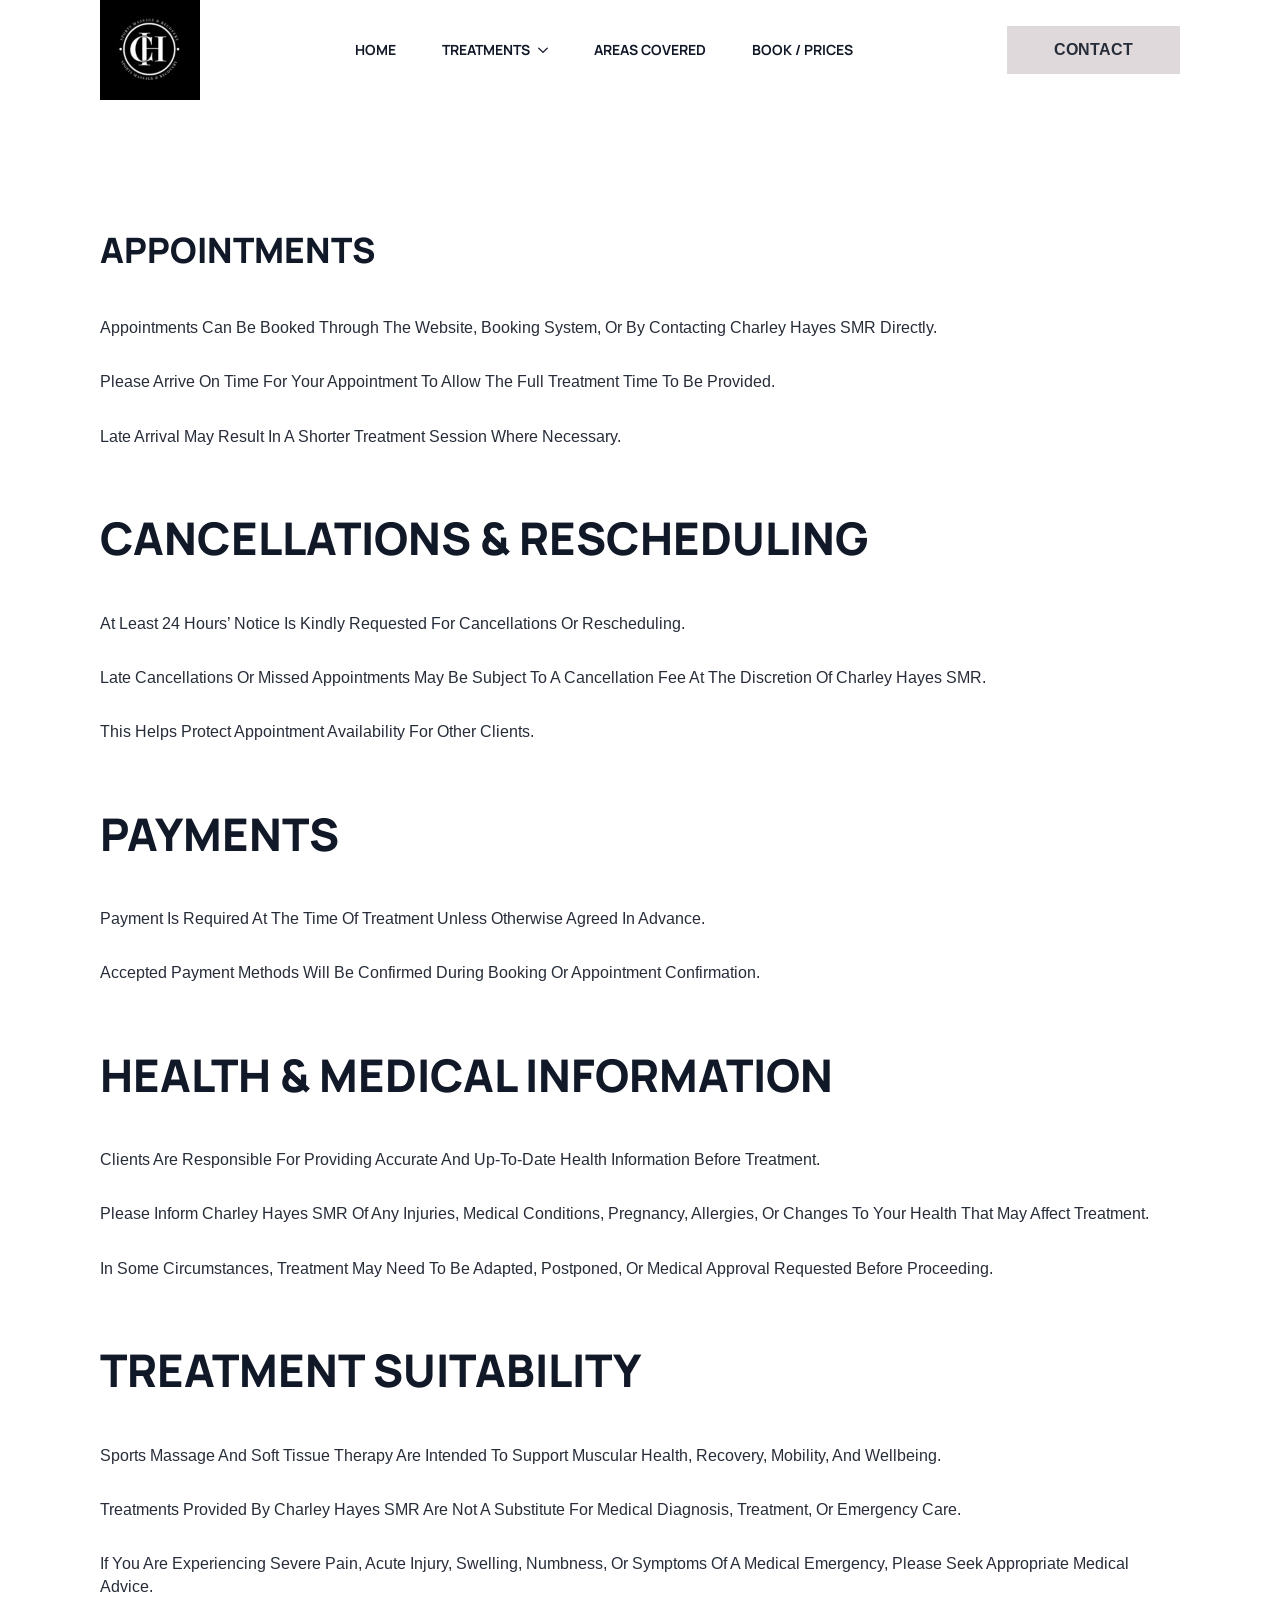
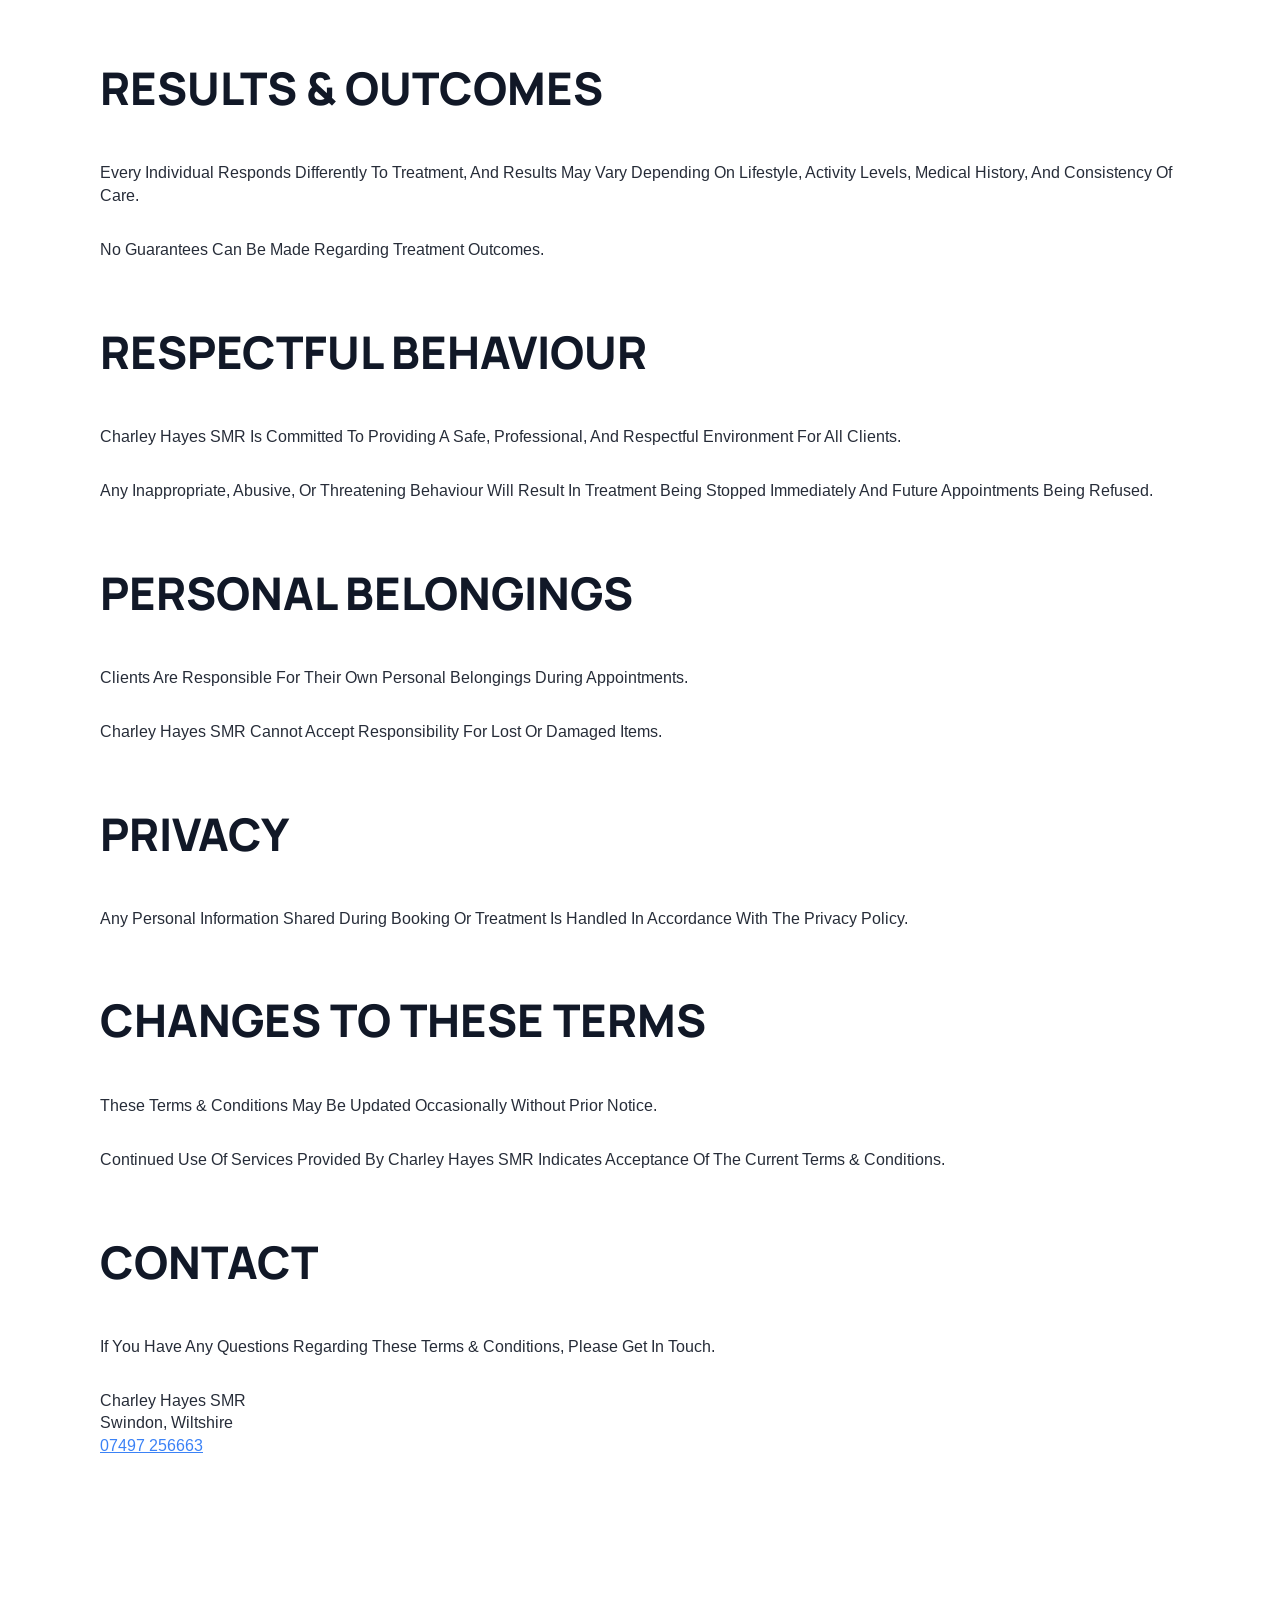
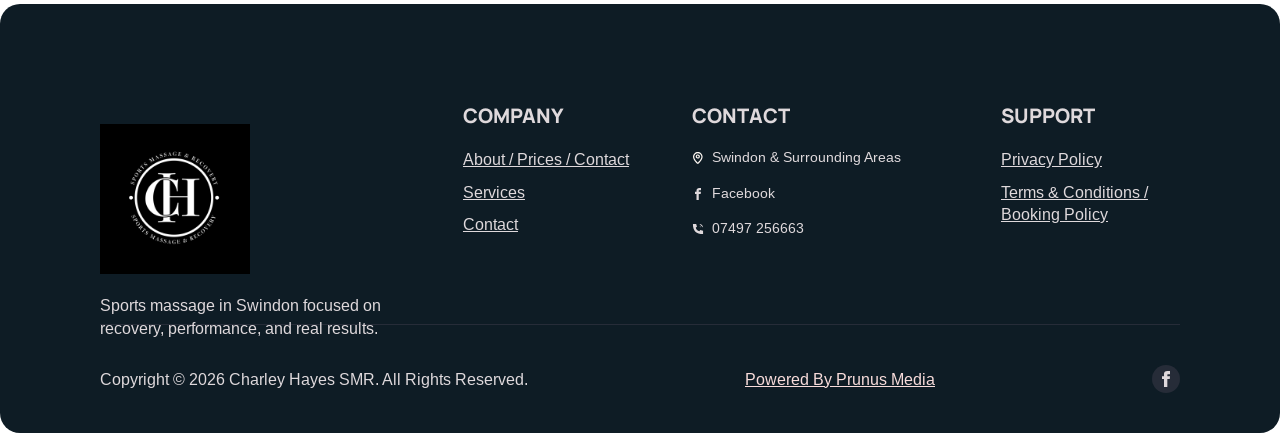
<file: terms-conditions-booking-policy/index.html>
<!DOCTYPE html>
<html lang="en-US" prefix="og: https://ogp.me/ns#">

    <head><meta charset="UTF-8">
        
        <meta name="viewport" content="width=device-width, initial-scale=1">
                    <link rel="stylesheet" href="/wp-content/plugins/breakdance/plugin/themeless/normalize.min.css">
                
<!-- Search Engine Optimization by Rank Math - https://rankmath.com/ -->
<title>Terms &amp; Conditions / Booking Policy - charleyhayessmr</title>
<meta name="description" content="Appointments can be booked through the website, booking system, or by contacting Charley Hayes SMR directly.">
<meta name="robots" content="index, follow, max-snippet:-1, max-video-preview:-1, max-image-preview:large">
<link rel="canonical" href="/terms-conditions-booking-policy/">
<meta property="og:locale" content="en_US">
<meta property="og:type" content="article">
<meta property="og:title" content="Terms &amp; Conditions / Booking Policy - charleyhayessmr">
<meta property="og:description" content="Appointments can be booked through the website, booking system, or by contacting Charley Hayes SMR directly.">
<meta property="og:url" content="/terms-conditions-booking-policy/">
<meta property="og:site_name" content="charleyhayessmr.co.uk">
<meta property="og:updated_time" content="2026-06-25T11:51:35+00:00">
<meta property="og:image" content="/wp-content/uploads/2026/04/logo-1024x1024.jpg">
<meta property="og:image:width" content="1024">
<meta property="og:image:height" content="1024">
<meta property="og:image:alt" content="Terms &amp; Conditions / Booking Policy">
<meta property="og:image:type" content="image/jpeg">
<meta property="article:published_time" content="2026-06-25T11:51:33+00:00">
<meta property="article:modified_time" content="2026-06-25T11:51:35+00:00">
<meta name="twitter:card" content="summary_large_image">
<meta name="twitter:title" content="Terms &amp; Conditions / Booking Policy - charleyhayessmr">
<meta name="twitter:description" content="Appointments can be booked through the website, booking system, or by contacting Charley Hayes SMR directly.">
<meta name="twitter:image" content="/wp-content/uploads/2026/04/logo-1024x1024.jpg">
<meta name="twitter:label1" content="Time to read">
<meta name="twitter:data1" content="1 minute">
<script type="application/ld+json" class="rank-math-schema">{"@context":"https://schema.org","@graph":[{"@type":["LocalBusiness","Organization"],"@id":"/#organization","name":"CharleyHayesSMR","url":"","logo":{"@type":"ImageObject","@id":"/#logo","url":"/wp-content/uploads/2026/04/logo.jpg","contentUrl":"/wp-content/uploads/2026/04/logo.jpg","caption":"charleyhayessmr.co.uk","inLanguage":"en-US","width":"2048","height":"2048"},"openingHours":["Monday,Tuesday,Wednesday,Thursday,Friday,Saturday,Sunday 09:00-17:00"],"image":{"@id":"/#logo"}},{"@type":"WebSite","@id":"/#website","url":"","name":"charleyhayessmr.co.uk","alternateName":"charleyhayessmr.com","publisher":{"@id":"/#organization"},"inLanguage":"en-US"},{"@type":"ImageObject","@id":"/wp-content/uploads/2026/04/logo.jpg","url":"/wp-content/uploads/2026/04/logo.jpg","width":"2048","height":"2048","inLanguage":"en-US"},{"@type":"WebPage","@id":"/terms-conditions-booking-policy/#webpage","url":"/terms-conditions-booking-policy/","name":"Terms &amp; Conditions / Booking Policy - charleyhayessmr","datePublished":"2026-06-25T11:51:33+00:00","dateModified":"2026-06-25T11:51:35+00:00","isPartOf":{"@id":"/#website"},"primaryImageOfPage":{"@id":"/wp-content/uploads/2026/04/logo.jpg"},"inLanguage":"en-US"},{"@type":"Person","@id":"/author/charleyhayessmr/","name":"charleyhayessmr","url":"/author/charleyhayessmr/","image":{"@type":"ImageObject","@id":"https://secure.gravatar.com/avatar/33e54dec0cd79fc4b5e911c15f836c46ec8d0e452ecd3ca5f707bce0a3540a3b?s=96&amp;d=mm&amp;r=g","url":"https://secure.gravatar.com/avatar/33e54dec0cd79fc4b5e911c15f836c46ec8d0e452ecd3ca5f707bce0a3540a3b?s=96&amp;d=mm&amp;r=g","caption":"charleyhayessmr","inLanguage":"en-US"},"sameAs":[""],"worksFor":{"@id":"/#organization"}},{"@type":"Article","headline":"Terms &amp; Conditions / Booking Policy - charleyhayessmr","datePublished":"2026-06-25T11:51:33+00:00","dateModified":"2026-06-25T11:51:35+00:00","author":{"@id":"/author/charleyhayessmr/","name":"charleyhayessmr"},"publisher":{"@id":"/#organization"},"description":"Appointments can be booked through the website, booking system, or by contacting Charley Hayes SMR directly.","name":"Terms &amp; Conditions / Booking Policy - charleyhayessmr","@id":"/terms-conditions-booking-policy/#richSnippet","isPartOf":{"@id":"/terms-conditions-booking-policy/#webpage"},"image":{"@id":"/wp-content/uploads/2026/04/logo.jpg"},"inLanguage":"en-US","mainEntityOfPage":{"@id":"/terms-conditions-booking-policy/#webpage"}}]}</script>
<!-- /Rank Math WordPress SEO plugin -->

<link rel="alternate" title="oEmbed (JSON)" type="application/json+oembed" href="/wp-json/oembed/1.0/embed?url=%2Fterms-conditions-booking-policy%2F">
<link rel="alternate" title="oEmbed (XML)" type="text/xml+oembed" href="/wp-json/oembed/1.0/embed?url=%2Fterms-conditions-booking-policy%2F&amp;format=xml">
<style id="wp-img-auto-sizes-contain-inline-css">
img:is([sizes=auto i],[sizes^="auto," i]){contain-intrinsic-size:3000px 1500px}
/*# sourceURL=wp-img-auto-sizes-contain-inline-css */
</style>
<style id="wp-block-heading-inline-css">
h1:where(.wp-block-heading).has-background,h2:where(.wp-block-heading).has-background,h3:where(.wp-block-heading).has-background,h4:where(.wp-block-heading).has-background,h5:where(.wp-block-heading).has-background,h6:where(.wp-block-heading).has-background{padding:1.25em 2.375em}h1.has-text-align-left[style*=writing-mode]:where([style*=vertical-lr]),h1.has-text-align-right[style*=writing-mode]:where([style*=vertical-rl]),h2.has-text-align-left[style*=writing-mode]:where([style*=vertical-lr]),h2.has-text-align-right[style*=writing-mode]:where([style*=vertical-rl]),h3.has-text-align-left[style*=writing-mode]:where([style*=vertical-lr]),h3.has-text-align-right[style*=writing-mode]:where([style*=vertical-rl]),h4.has-text-align-left[style*=writing-mode]:where([style*=vertical-lr]),h4.has-text-align-right[style*=writing-mode]:where([style*=vertical-rl]),h5.has-text-align-left[style*=writing-mode]:where([style*=vertical-lr]),h5.has-text-align-right[style*=writing-mode]:where([style*=vertical-rl]),h6.has-text-align-left[style*=writing-mode]:where([style*=vertical-lr]),h6.has-text-align-right[style*=writing-mode]:where([style*=vertical-rl]){rotate:180deg}
/*# sourceURL=/wp-includes/blocks/heading/style.min.css */
</style>
<style id="wp-block-paragraph-inline-css">
.is-small-text{font-size:.875em}.is-regular-text{font-size:1em}.is-large-text{font-size:2.25em}.is-larger-text{font-size:3em}.has-drop-cap:not(:focus):first-letter{float:left;font-size:8.4em;font-style:normal;font-weight:100;line-height:.68;margin:.05em .1em 0 0;text-transform:uppercase}body.rtl .has-drop-cap:not(:focus):first-letter{float:none;margin-left:.1em}p.has-drop-cap.has-background{overflow:hidden}:root :where(p.has-background){padding:1.25em 2.375em}:where(p.has-text-color:not(.has-link-color)) a{color:inherit}p.has-text-align-left[style*="writing-mode:vertical-lr"],p.has-text-align-right[style*="writing-mode:vertical-rl"]{rotate:180deg}
/*# sourceURL=/wp-includes/blocks/paragraph/style.min.css */
</style>
<style id="wp-block-separator-inline-css">
@charset "UTF-8";.wp-block-separator{border:none;border-top:2px solid}:root :where(.wp-block-separator.is-style-dots){height:auto;line-height:1;text-align:center}:root :where(.wp-block-separator.is-style-dots):before{color:currentColor;content:"···";font-family:serif;font-size:1.5em;letter-spacing:2em;padding-left:2em}.wp-block-separator.is-style-dots{background:none!important;border:none!important}
/*# sourceURL=/wp-includes/blocks/separator/style.min.css */
</style>
<style id="wp-emoji-styles-inline-css">

	img.wp-smiley, img.emoji {
		display: inline !important;
		border: none !important;
		box-shadow: none !important;
		height: 1em !important;
		width: 1em !important;
		margin: 0 0.07em !important;
		vertical-align: -0.1em !important;
		background: none !important;
		padding: 0 !important;
	}
/*# sourceURL=wp-emoji-styles-inline-css */
</style>
<style id="wp-block-library-inline-css">
:root{--wp-block-synced-color:#7a00df;--wp-block-synced-color--rgb:122,0,223;--wp-bound-block-color:var(--wp-block-synced-color);--wp-editor-canvas-background:#ddd;--wp-admin-theme-color:#007cba;--wp-admin-theme-color--rgb:0,124,186;--wp-admin-theme-color-darker-10:#006ba1;--wp-admin-theme-color-darker-10--rgb:0,107,160.5;--wp-admin-theme-color-darker-20:#005a87;--wp-admin-theme-color-darker-20--rgb:0,90,135;--wp-admin-border-width-focus:2px}@media (min-resolution:192dpi){:root{--wp-admin-border-width-focus:1.5px}}.wp-element-button{cursor:pointer}:root .has-very-light-gray-background-color{background-color:#eee}:root .has-very-dark-gray-background-color{background-color:#313131}:root .has-very-light-gray-color{color:#eee}:root .has-very-dark-gray-color{color:#313131}:root .has-vivid-green-cyan-to-vivid-cyan-blue-gradient-background{background:linear-gradient(135deg,#00d084,#0693e3)}:root .has-purple-crush-gradient-background{background:linear-gradient(135deg,#34e2e4,#4721fb 50%,#ab1dfe)}:root .has-hazy-dawn-gradient-background{background:linear-gradient(135deg,#faaca8,#dad0ec)}:root .has-subdued-olive-gradient-background{background:linear-gradient(135deg,#fafae1,#67a671)}:root .has-atomic-cream-gradient-background{background:linear-gradient(135deg,#fdd79a,#004a59)}:root .has-nightshade-gradient-background{background:linear-gradient(135deg,#330968,#31cdcf)}:root .has-midnight-gradient-background{background:linear-gradient(135deg,#020381,#2874fc)}:root{--wp--preset--font-size--normal:16px;--wp--preset--font-size--huge:42px}.has-regular-font-size{font-size:1em}.has-larger-font-size{font-size:2.625em}.has-normal-font-size{font-size:var(--wp--preset--font-size--normal)}.has-huge-font-size{font-size:var(--wp--preset--font-size--huge)}:root .has-text-align-center{text-align:center}:root .has-text-align-left{text-align:left}:root .has-text-align-right{text-align:right}.has-fit-text{white-space:nowrap!important}#end-resizable-editor-section{display:none}.aligncenter{clear:both}.items-justified-left{justify-content:flex-start}.items-justified-center{justify-content:center}.items-justified-right{justify-content:flex-end}.items-justified-space-between{justify-content:space-between}.screen-reader-text{word-wrap:normal!important;border:0;clip-path:inset(50%);height:1px;margin:-1px;overflow:hidden;padding:0;position:absolute;width:1px}.screen-reader-text:focus{background-color:#ddd;clip-path:none;color:#444;display:block;font-size:1em;height:auto;left:5px;line-height:normal;padding:15px 23px 14px;text-decoration:none;top:5px;width:auto;z-index:100000}html :where(.has-border-color){border-style:solid}html :where([style*=border-color]){border-style:solid}html :where([style*=border-top-color]){border-top-style:solid}html :where([style*=border-right-color]){border-right-style:solid}html :where([style*=border-bottom-color]){border-bottom-style:solid}html :where([style*=border-left-color]){border-left-style:solid}html :where([style*=border-width]){border-style:solid}html :where([style*=border-top-width]){border-top-style:solid}html :where([style*=border-right-width]){border-right-style:solid}html :where([style*=border-bottom-width]){border-bottom-style:solid}html :where([style*=border-left-width]){border-left-style:solid}html :where(img[class*=wp-image-]){height:auto;max-width:100%}:where(figure){margin:0 0 1em}html :where(.is-position-sticky){--wp-admin--admin-bar--position-offset:var(--wp-admin--admin-bar--height,0px)}@media screen and (max-width:600px){html :where(.is-position-sticky){--wp-admin--admin-bar--position-offset:0px}}
/*# sourceURL=/wp-includes/css/dist/block-library/common.min.css */
</style>
<style id="classic-theme-styles-inline-css">
/*! This file is auto-generated */
.wp-block-button__link{color:#fff;background-color:#32373c;border-radius:9999px;box-shadow:none;text-decoration:none;padding:calc(.667em + 2px) calc(1.333em + 2px);font-size:1.125em}.wp-block-file__button{background:#32373c;color:#fff;text-decoration:none}
/*# sourceURL=/wp-includes/css/classic-themes.min.css */
</style>


<link rel="https://api.w.org/" href="/wp-json/"><link rel="alternate" title="JSON" type="application/json" href="/wp-json/wp/v2/pages/148"><link rel="EditURI" type="application/rsd+xml" title="RSD" href="/xmlrpc.php?rsd">
<meta name="generator" content="WordPress 7.0">
<link rel="shortlink" href="/?p=148">
        <meta name="ssp-config-path" content="/wp-content/uploads/simply-static/configs/">
        <meta name="ssp-config-version" content="1782392780">
        <meta name="ssp-origin-url" content="/">

					<!-- [HEADER ASSETS] -->
<link rel="stylesheet" href="/wp-content/plugins/breakdance/subplugins/breakdance-elements/dependencies-files/awesome-menu@1/awesome-menu.css?bd_ver=2.7.2">
<link rel="stylesheet" href="https://fonts.googleapis.com/css2?family=Arimo:ital,wght@0,100;0,200;0,300;0,400;0,500;0,600;0,700;0,800;0,900;1,100;1,200;1,300;1,400;1,500;1,600;1,700;1,800;1,900&amp;family=Manrope:ital,wght@0,100;0,200;0,300;0,400;0,500;0,600;0,700;0,800;0,900;1,100;1,200;1,300;1,400;1,500;1,600;1,700;1,800;1,900&amp;display=swap">

<link rel="stylesheet" href="/wp-content/uploads/breakdance/css/post-45-defaults.css?v=b33f5a065660872ba5fda74e23a18935">

<link rel="stylesheet" href="/wp-content/uploads/breakdance/css/post-12-defaults.css?v=d16bc4c621114ab7dcc3cbfa53c6d4c7">

<link rel="stylesheet" href="/wp-content/uploads/breakdance/css/post-44-defaults.css?v=ce2c47cc50ccf2f0184935fe0c42ee92">

<link rel="stylesheet" href="/wp-content/uploads/breakdance/css/global-settings.css?v=e2c8aff9ff3d729ed8e13d3487371113">

<link rel="stylesheet" href="/wp-content/uploads/breakdance/css/post-45.css?v=e540d562ceb7fb821b16895978dd97fc">

<link rel="stylesheet" href="/wp-content/uploads/breakdance/css/post-12.css?v=a7270f7929361367b8856e4b8c1cf4a5">

<link rel="stylesheet" href="/wp-content/uploads/breakdance/css/post-44.css?v=f9bd1999c4cb5439c3e9d9de1118fe03">
<!-- [/EOF HEADER ASSETS] -->
    </head>
    
    <body class="wp-singular page-template-default page page-id-148 wp-theme-breakdance-zero breakdance">
                    <header class="bde-header-builder-45-134 bde-header-builder bde-header-builder--sticky-scroll-slide">

<div class="bde-header-builder__container"><div class="bde-image-45-121 bde-image">
<figure class="breakdance-image breakdance-image--63">
	<div class="breakdance-image-container">
		<div class="breakdance-image-clip"><a class="breakdance-image-link breakdance-image-link--url" href="/" target="_self" rel="noopener" data-sub-html="" data-lg-size="-"><img class="breakdance-image-object" src="/wp-content/uploads/2026/04/logo-150x150.jpg" width="150" height="150" srcset="/wp-content/uploads/2026/04/logo-150x150.jpg 150w, /wp-content/uploads/2026/04/logo-300x300.jpg 300w, /wp-content/uploads/2026/04/logo-1024x1024.jpg 1024w, /wp-content/uploads/2026/04/logo-768x768.jpg 768w, /wp-content/uploads/2026/04/logo-1536x1536.jpg 1536w" sizes="(max-width: 150px) 100vw, 150px"></a></div>
	</div></figure>

</div><div class="bde-div-45-137 bde-div">
  
  
	



<div class="bde-menu-45-138 bde-menu">


      
        
    <nav class="breakdance-menu breakdance-menu--collapse    ">
    <button class="breakdance-menu-toggle breakdance-menu-toggle--squeeze" type="button" aria-label="Open Menu" aria-expanded="false" aria-controls="menu-138">
                  <span class="breakdance-menu-toggle-icon">
            <span class="breakdance-menu-toggle-lines"></span>
          </span>
            </button>
    
  <ul class="breakdance-menu-list" id="menu-138">
              
  
    <li class="breakdance-menu-item-45-139 breakdance-menu-item">
        
            
            

    
    
    
    
    
    <a class="breakdance-link breakdance-menu-link" href="/" target="_self" data-type="url">
  Home
    </a>

</li><li class="bde-menu-dropdown-45-158 bde-menu-dropdown breakdance-menu-item">
<div class="breakdance-dropdown ">
    <div class="breakdance-dropdown-toggle">
      
              <button class="breakdance-menu-link" type="button" aria-expanded="false" aria-controls="dropdown-158">
          Treatments
        </button>
      
      <button class="breakdance-menu-link-arrow" type="button" aria-expanded="false" aria-controls="dropdown-158" aria-label="Treatments Submenu"></button>
    </div>

    <div class="breakdance-dropdown-floater" aria-hidden="true" id="dropdown-158">
        <div class="breakdance-dropdown-body">
              <div class="breakdance-dropdown-section breakdance-dropdown-section--">
    <div class="breakdance-dropdown-columns">
              <div class="breakdance-dropdown-column ">
          
          <ul class="breakdance-dropdown-links">
                                <li class="breakdance-dropdown-item">
            
            
            

    
    
    
    
    
    <a class="breakdance-link breakdance-dropdown-link" href="/sports-massage-swindon/" target="_self" data-type="url">

              <span class="breakdance-dropdown-link__icon">
                      <img src="/wp-content/uploads/2026/05/bas-peperzak-J1trUf0Lj3Q-unsplash-scaled.jpg" width="30">
                  </span>
      
      <span class="breakdance-dropdown-link__label">
                  <span class="breakdance-dropdown-link__text">Sports Massage Swindon</span>
        
              </span>
        </a>

  </li>

                                <li class="breakdance-dropdown-item">
            
            
            

    
    
    
    
    
    <a class="breakdance-link breakdance-dropdown-link" href="/deep-tissue-dry-cupping-massage-swindon/" target="_self" data-type="url">

              <span class="breakdance-dropdown-link__icon">
                      <img src="/wp-content/uploads/2026/05/edward-muntinga-8qwYA4INVCk-unsplash-scaled.jpg" width="30">
                  </span>
      
      <span class="breakdance-dropdown-link__label">
                  <span class="breakdance-dropdown-link__text">Deep Tissue - Cupping Swindon</span>
        
              </span>
        </a>

  </li>

                                <li class="breakdance-dropdown-item">
            
            
            

    
    
    
    
    
    <a class="breakdance-link breakdance-dropdown-link" href="/mobile-sports-massage-swindon/" target="_self" data-type="url">

              <span class="breakdance-dropdown-link__icon">
                      <img src="/wp-content/uploads/2026/06/dry-cupping.jpg" width="30">
                  </span>
      
      <span class="breakdance-dropdown-link__label">
                  <span class="breakdance-dropdown-link__text">Mobile Massage Swindon</span>
        
              </span>
        </a>

  </li>

                      </ul>
        </div>
          </div>
  </div>


                    </div>
    </div>
</div>

</li><li class="breakdance-menu-item-45-148 breakdance-menu-item">
        
            
            

    
    
    
    
    
    <a class="breakdance-link breakdance-menu-link" href="/areas-covered/" target="_self" data-type="url">
  Areas Covered
    </a>

</li><li class="breakdance-menu-item-45-149 breakdance-menu-item">
        
            
            

    
    
    
    
    
    <a class="breakdance-link breakdance-menu-link" href="/book-sports-massage-swindon/" target="_self" data-type="url">
  Book / Prices
    </a>

</li>
  </ul>
  </nav>


</div>
</div><div class="bde-button-45-150 bde-button">
        
    
    
    
    
            
                    
            
            

    
    
    
    
    
    <a class="breakdance-link button-atom button-atom--secondary bde-button__button" href="https://wa.me/447497256663?text=Hi%2C%20I%27m%20interested%20in%20your%20Sports%20Massage%20services.%20Thanks" target="_self" data-type="url">

    
        <span class="button-atom__text">Contact</span>

        
        
                </a>

    


</div></div>


</header><section class="bde-section-12-100 bde-section">
  
  
	



<div class="section-container"><div class="bde-code-block-12-101 bde-code-block">

  
<h2 class="wp-block-heading">Appointments</h2>



<p class="wp-block-paragraph">Appointments can be booked through the website, booking system, or by contacting Charley Hayes SMR directly.</p>



<p class="wp-block-paragraph">Please arrive on time for your appointment to allow the full treatment time to be provided.</p>



<p class="wp-block-paragraph">Late arrival may result in a shorter treatment session where necessary.</p>



<hr class="wp-block-separator has-alpha-channel-opacity">



<h1 class="wp-block-heading">Cancellations &amp; Rescheduling</h1>



<p class="wp-block-paragraph">At least 24 hours’ notice is kindly requested for cancellations or rescheduling.</p>



<p class="wp-block-paragraph">Late cancellations or missed appointments may be subject to a cancellation fee at the discretion of Charley Hayes SMR.</p>



<p class="wp-block-paragraph">This helps protect appointment availability for other clients.</p>



<hr class="wp-block-separator has-alpha-channel-opacity">



<h1 class="wp-block-heading">Payments</h1>



<p class="wp-block-paragraph">Payment is required at the time of treatment unless otherwise agreed in advance.</p>



<p class="wp-block-paragraph">Accepted payment methods will be confirmed during booking or appointment confirmation.</p>



<hr class="wp-block-separator has-alpha-channel-opacity">



<h1 class="wp-block-heading">Health &amp; Medical Information</h1>



<p class="wp-block-paragraph">Clients are responsible for providing accurate and up-to-date health information before treatment.</p>



<p class="wp-block-paragraph">Please inform Charley Hayes SMR of any injuries, medical conditions, pregnancy, allergies, or changes to your health that may affect treatment.</p>



<p class="wp-block-paragraph">In some circumstances, treatment may need to be adapted, postponed, or medical approval requested before proceeding.</p>



<hr class="wp-block-separator has-alpha-channel-opacity">



<h1 class="wp-block-heading">Treatment Suitability</h1>



<p class="wp-block-paragraph">Sports massage and soft tissue therapy are intended to support muscular health, recovery, mobility, and wellbeing.</p>



<p class="wp-block-paragraph">Treatments provided by Charley Hayes SMR are not a substitute for medical diagnosis, treatment, or emergency care.</p>



<p class="wp-block-paragraph">If you are experiencing severe pain, acute injury, swelling, numbness, or symptoms of a medical emergency, please seek appropriate medical advice.</p>



<hr class="wp-block-separator has-alpha-channel-opacity">



<h1 class="wp-block-heading">Results &amp; Outcomes</h1>



<p class="wp-block-paragraph">Every individual responds differently to treatment, and results may vary depending on lifestyle, activity levels, medical history, and consistency of care.</p>



<p class="wp-block-paragraph">No guarantees can be made regarding treatment outcomes.</p>



<hr class="wp-block-separator has-alpha-channel-opacity">



<h1 class="wp-block-heading">Respectful Behaviour</h1>



<p class="wp-block-paragraph">Charley Hayes SMR is committed to providing a safe, professional, and respectful environment for all clients.</p>



<p class="wp-block-paragraph">Any inappropriate, abusive, or threatening behaviour will result in treatment being stopped immediately and future appointments being refused.</p>



<hr class="wp-block-separator has-alpha-channel-opacity">



<h1 class="wp-block-heading">Personal Belongings</h1>



<p class="wp-block-paragraph">Clients are responsible for their own personal belongings during appointments.</p>



<p class="wp-block-paragraph">Charley Hayes SMR cannot accept responsibility for lost or damaged items.</p>



<hr class="wp-block-separator has-alpha-channel-opacity">



<h1 class="wp-block-heading">Privacy</h1>



<p class="wp-block-paragraph">Any personal information shared during booking or treatment is handled in accordance with the Privacy Policy.</p>



<hr class="wp-block-separator has-alpha-channel-opacity">



<h1 class="wp-block-heading">Changes To These Terms</h1>



<p class="wp-block-paragraph">These Terms &amp; Conditions may be updated occasionally without prior notice.</p>



<p class="wp-block-paragraph">Continued use of services provided by Charley Hayes SMR indicates acceptance of the current Terms &amp; Conditions.</p>



<hr class="wp-block-separator has-alpha-channel-opacity">



<h1 class="wp-block-heading">Contact</h1>



<p class="wp-block-paragraph">If you have any questions regarding these Terms &amp; Conditions, please get in touch.</p>



<p class="wp-block-paragraph">Charley Hayes SMR<br>Swindon, Wiltshire<br><a href="tel:07497256663">07497 256663</a></p>



<p class="wp-block-paragraph"></p>



</div></div>
</section><footer class="bde-section-44-100 bde-section">
  
  
	



<div class="section-container"><div class="bde-columns-44-103 bde-columns"><div class="bde-column-44-104 bde-column">
  
  
	



<a class="bde-container-link-44-129 bde-container-link breakdance-link" href="/" target="_self" data-type="url">
  
  
	



<div class="bde-image-44-131 bde-image">
<figure class="breakdance-image breakdance-image--63">
	<div class="breakdance-image-container">
		<div class="breakdance-image-clip"><a class="breakdance-image-link breakdance-image-link--url" href="/" target="_self" rel="noopener" data-sub-html="" data-lg-size="-"><img class="breakdance-image-object" src="/wp-content/uploads/2026/04/logo.jpg" width="2048" height="2048" srcset="/wp-content/uploads/2026/04/logo.jpg 2048w, /wp-content/uploads/2026/04/logo-300x300.jpg 300w, /wp-content/uploads/2026/04/logo-1024x1024.jpg 1024w, /wp-content/uploads/2026/04/logo-150x150.jpg 150w, /wp-content/uploads/2026/04/logo-768x768.jpg 768w, /wp-content/uploads/2026/04/logo-1536x1536.jpg 1536w" sizes="(max-width: 2048px) 100vw, 2048px"></a></div>
	</div></figure>

</div>

</a><div class="bde-text-44-109 bde-text">
Sports massage in Swindon focused on recovery, performance, and real results.
</div>
</div><div class="bde-column-44-105 bde-column">
  
  
	



<h3 class="bde-heading-44-110 bde-heading">
Company
</h3><div class="bde-div-44-113 bde-div">
  
  
	



<a class="bde-text-link-44-114 bde-text-link breakdance-link" href="/book-sports-massage-swindon/" target="_self" data-type="url">
  About / Prices / Contact

</a><a class="bde-text-link-44-115 bde-text-link breakdance-link" href="/pricing-plans/" target="_self" data-type="url">
  Services

</a><a class="bde-text-link-44-117 bde-text-link breakdance-link" href="/contact/" target="_self" data-type="url">
  Contact

</a>
</div>
</div><div class="bde-column-44-106 bde-column">
  
  
	



<h3 class="bde-heading-44-111 bde-heading">
Contact 
</h3><div class="bde-icon-list-44-123 bde-icon-list">
<ul>
  
              
    <li>
              <div class="bde-icon-list__item-wrapper">
      
      <span class="bde-icon-list__icon" aria-hidden="true">
        <svg xmlns="http://www.w3.org/2000/svg" width="10" height="12" viewbox="0 0 10 12" fill="none">
<path d="M4.79998 6.00876e-09C3.53522 -6.32337e-05 2.32155 0.499054 1.42274 1.38887C0.523937 2.27869 0.0126476 3.48729 0 4.75198C0 8.03997 4.22999 11.7 4.40999 11.856C4.51867 11.9489 4.65697 12 4.79998 12C4.943 12 5.0813 11.9489 5.18998 11.856C5.39998 11.7 9.59997 8.03997 9.59997 4.75198C9.58732 3.48729 9.07603 2.27869 8.17723 1.38887C7.27842 0.499054 6.06475 -6.32337e-05 4.79998 6.00876e-09ZM4.79998 10.59C3.79799 9.63597 1.2 6.98998 1.2 4.75198C1.2 3.79721 1.57928 2.88154 2.25441 2.20641C2.92954 1.53128 3.84521 1.152 4.79998 1.152C5.75476 1.152 6.67043 1.53128 7.34556 2.20641C8.02069 2.88154 8.39997 3.79721 8.39997 4.75198C8.39997 6.97198 5.80198 9.63597 4.79998 10.59Z" fill="#FDF7F2"></path>
<path d="M4.79998 2.40039C4.38464 2.40039 3.97863 2.52355 3.63329 2.7543C3.28795 2.98505 3.01879 3.31303 2.85984 3.69675C2.7009 4.08047 2.65931 4.50271 2.74034 4.91007C2.82137 5.31743 3.02138 5.69161 3.31506 5.9853C3.60875 6.27899 3.98294 6.479 4.3903 6.56003C4.79765 6.64106 5.21989 6.59947 5.60362 6.44052C5.98734 6.28158 6.31531 6.01242 6.54606 5.66708C6.77681 5.32174 6.89998 4.91572 6.89998 4.50038C6.89998 3.94343 6.67873 3.40929 6.2849 3.01546C5.89108 2.62164 5.35694 2.40039 4.79998 2.40039ZM4.79998 5.40038C4.62198 5.40038 4.44798 5.3476 4.29997 5.2487C4.15197 5.14981 4.03661 5.00925 3.96849 4.8448C3.90038 4.68034 3.88255 4.49939 3.91728 4.3248C3.95201 4.15022 4.03772 3.98986 4.16359 3.86399C4.28946 3.73812 4.44982 3.65241 4.6244 3.61768C4.79899 3.58295 4.97994 3.60078 5.1444 3.66889C5.30885 3.73701 5.44941 3.85237 5.5483 4.00037C5.6472 4.14838 5.69998 4.32238 5.69998 4.50038C5.69998 4.73908 5.60516 4.968 5.43638 5.13678C5.2676 5.30556 5.03868 5.40038 4.79998 5.40038Z" fill="#FDF7F2"></path>
</svg>
      </span>
      <span class="bde-icon-list__text">
      Swindon &amp; Surrounding Areas
      </span>
              </div>
      
    </li>

  
              
    <li>
                      
            
            

    
    
    
    
    
    <a class="breakdance-link bde-icon-list__item-wrapper" href="https://www.facebook.com/profile.php?id=61578026564873&amp;sk=directory_contact_info" target="_self" data-type="url">

      
      <span class="bde-icon-list__icon" aria-hidden="true">
        <svg xmlns="http://www.w3.org/2000/svg" id="icon-facebook" viewbox="0 0 32 32">
<path d="M19 6h5v-6h-5c-3.86 0-7 3.14-7 7v3h-4v6h4v16h6v-16h5l1-6h-6v-3c0-0.542 0.458-1 1-1z"></path>
</svg>
      </span>
      <span class="bde-icon-list__text">
      Facebook
      </span>
                  </a>

      
    </li>

  
              
    <li>
                      
            
            

    
    
    
    
    
    <a class="breakdance-link bde-icon-list__item-wrapper" href="https://wa.me/447497256663?text=Hi%2C%20I%27m%20interested%20in%20your%20Sports%20Massage%20services.%20Thanks" target="_self" data-type="url">

      
      <span class="bde-icon-list__icon" aria-hidden="true">
        <svg xmlns="http://www.w3.org/2000/svg" width="13" height="13" viewbox="0 0 13 13" fill="none">
<path d="M8.04 1C10.24 1 12 2.76 12 4.96M8.04 3.2C8.92 3.2 9.8 4.08 9.8 4.96M1 1C1 8.48 4.52 12 12 12V8.48L8.92 7.6L8.04 8.92C6.28 8.92 4.08 6.72 4.08 4.96L5.4 4.08L4.52 1H1Z" stroke="#FDF7F2" stroke-linecap="round" stroke-linejoin="round"></path>
</svg>
      </span>
      <span class="bde-icon-list__text">
      07497 256663
      </span>
                  </a>

      
    </li>

  </ul>

</div>
</div><div class="bde-column-44-107 bde-column">
  
  
	



<h3 class="bde-heading-44-112 bde-heading">
support
</h3><div class="bde-div-44-118 bde-div">
  
  
	



<a class="bde-text-link-44-120 bde-text-link breakdance-link" href="/privacy-policy/" target="_self" data-type="url">
  Privacy Policy

</a><a class="bde-text-link-44-121 bde-text-link breakdance-link" href="/terms-conditions-booking-policy/" target="_self" data-type="url">
  Terms &amp; Conditions / Booking Policy

</a>
</div>
</div></div><div class="bde-fancy-divider-44-124 bde-fancy-divider">


<div class="bde-fancy-divider__wrapper">
  <div class="bde-fancy-divider__separator   ">
  	  </div>
</div>

</div><div class="bde-div-44-125 bde-div">
  
  
	



<div class="bde-text-44-126 bde-text">
Copyright © 2026 Charley Hayes SMR. All Rights Reserved.
</div><a class="bde-text-link-44-133 bde-text-link breakdance-link" href="https://prunusmedia.com/" target="_self" data-type="url">
  Powered By Prunus Media

</a><div class="bde-social-icons-44-127 bde-social-icons">
                  
            
            

    
    
    
    
    
    <a class="breakdance-link bde-social-icons__icon-wrapper bde-social-icons__icon-facebook" href="https://www.facebook.com/profile.php?id=61578026564873&amp;sk=directory_contact_info" target="_self" data-type="url" aria-label="facebook">

             <svg xmlns="http://www.w3.org/2000/svg" width="100%" viewbox="0 0 24 24">
            <path d="M9 8h-3v4h3v12h5v-12h3.642l.358-4h-4v-1.667c0-.955.192-1.333 1.115-1.333h2.885v-5h-3.808c-3.596 0-5.192 1.583-5.192 4.615v3.385z"></path>
       </svg>
              </a>

    
</div>
</div></div>
</footer>        <script type="speculationrules">
{"prefetch":[{"source":"document","where":{"and":[{"href_matches":"/*"},{"not":{"href_matches":["/wp-*.php","/wp-admin/*","/wp-content/uploads/*","/wp-content/*","/wp-content/plugins/*","\\\\Users\\\\User\\\\Local Sites\\\\charleyhayessmr\\\\app\\\\public\\\\wp-content\\\\plugins\\\\breakdance/plugin/themeless/themes/breakdance-zero/*","/*\\?(.+)"]}},{"not":{"selector_matches":"a[rel~=\"nofollow\"]"}},{"not":{"selector_matches":".no-prefetch, .no-prefetch a"}}]},"eagerness":"conservative"}]}
</script>
        <span class="ssp-id" style="display:none">148</span>
        <style id="global-styles-inline-css">
:root{--wp--preset--aspect-ratio--square: 1;--wp--preset--aspect-ratio--4-3: 4/3;--wp--preset--aspect-ratio--3-4: 3/4;--wp--preset--aspect-ratio--3-2: 3/2;--wp--preset--aspect-ratio--2-3: 2/3;--wp--preset--aspect-ratio--16-9: 16/9;--wp--preset--aspect-ratio--9-16: 9/16;--wp--preset--color--black: #000000;--wp--preset--color--cyan-bluish-gray: #abb8c3;--wp--preset--color--white: #ffffff;--wp--preset--color--pale-pink: #f78da7;--wp--preset--color--vivid-red: #cf2e2e;--wp--preset--color--luminous-vivid-orange: #ff6900;--wp--preset--color--luminous-vivid-amber: #fcb900;--wp--preset--color--light-green-cyan: #7bdcb5;--wp--preset--color--vivid-green-cyan: #00d084;--wp--preset--color--pale-cyan-blue: #8ed1fc;--wp--preset--color--vivid-cyan-blue: #0693e3;--wp--preset--color--vivid-purple: #9b51e0;--wp--preset--gradient--vivid-cyan-blue-to-vivid-purple: linear-gradient(135deg,rgb(6,147,227) 0%,rgb(155,81,224) 100%);--wp--preset--gradient--light-green-cyan-to-vivid-green-cyan: linear-gradient(135deg,rgb(122,220,180) 0%,rgb(0,208,130) 100%);--wp--preset--gradient--luminous-vivid-amber-to-luminous-vivid-orange: linear-gradient(135deg,rgb(252,185,0) 0%,rgb(255,105,0) 100%);--wp--preset--gradient--luminous-vivid-orange-to-vivid-red: linear-gradient(135deg,rgb(255,105,0) 0%,rgb(207,46,46) 100%);--wp--preset--gradient--very-light-gray-to-cyan-bluish-gray: linear-gradient(135deg,rgb(238,238,238) 0%,rgb(169,184,195) 100%);--wp--preset--gradient--cool-to-warm-spectrum: linear-gradient(135deg,rgb(74,234,220) 0%,rgb(151,120,209) 20%,rgb(207,42,186) 40%,rgb(238,44,130) 60%,rgb(251,105,98) 80%,rgb(254,248,76) 100%);--wp--preset--gradient--blush-light-purple: linear-gradient(135deg,rgb(255,206,236) 0%,rgb(152,150,240) 100%);--wp--preset--gradient--blush-bordeaux: linear-gradient(135deg,rgb(254,205,165) 0%,rgb(254,45,45) 50%,rgb(107,0,62) 100%);--wp--preset--gradient--luminous-dusk: linear-gradient(135deg,rgb(255,203,112) 0%,rgb(199,81,192) 50%,rgb(65,88,208) 100%);--wp--preset--gradient--pale-ocean: linear-gradient(135deg,rgb(255,245,203) 0%,rgb(182,227,212) 50%,rgb(51,167,181) 100%);--wp--preset--gradient--electric-grass: linear-gradient(135deg,rgb(202,248,128) 0%,rgb(113,206,126) 100%);--wp--preset--gradient--midnight: linear-gradient(135deg,rgb(2,3,129) 0%,rgb(40,116,252) 100%);--wp--preset--font-size--small: 13px;--wp--preset--font-size--medium: 20px;--wp--preset--font-size--large: 36px;--wp--preset--font-size--x-large: 42px;--wp--preset--spacing--20: 0.44rem;--wp--preset--spacing--30: 0.67rem;--wp--preset--spacing--40: 1rem;--wp--preset--spacing--50: 1.5rem;--wp--preset--spacing--60: 2.25rem;--wp--preset--spacing--70: 3.38rem;--wp--preset--spacing--80: 5.06rem;--wp--preset--shadow--natural: 6px 6px 9px rgba(0, 0, 0, 0.2);--wp--preset--shadow--deep: 12px 12px 50px rgba(0, 0, 0, 0.4);--wp--preset--shadow--sharp: 6px 6px 0px rgba(0, 0, 0, 0.2);--wp--preset--shadow--outlined: 6px 6px 0px -3px rgb(255, 255, 255), 6px 6px rgb(0, 0, 0);--wp--preset--shadow--crisp: 6px 6px 0px rgb(0, 0, 0);}:where(body) { margin: 0; }:where(.is-layout-flex){gap: 0.5em;}:where(.is-layout-grid){gap: 0.5em;}body .is-layout-flex{display: flex;}.is-layout-flex{flex-wrap: wrap;align-items: center;}.is-layout-flex > :is(*, div){margin: 0;}body .is-layout-grid{display: grid;}.is-layout-grid > :is(*, div){margin: 0;}body{padding-top: 0px;padding-right: 0px;padding-bottom: 0px;padding-left: 0px;}:root :where(.wp-element-button, .wp-block-button__link){background-color: #32373c;border-width: 0;color: #fff;font-family: inherit;font-size: inherit;font-style: inherit;font-weight: inherit;letter-spacing: inherit;line-height: inherit;padding-top: calc(0.667em + 2px);padding-right: calc(1.333em + 2px);padding-bottom: calc(0.667em + 2px);padding-left: calc(1.333em + 2px);text-decoration: none;text-transform: inherit;}.has-black-color{color: var(--wp--preset--color--black) !important;}.has-cyan-bluish-gray-color{color: var(--wp--preset--color--cyan-bluish-gray) !important;}.has-white-color{color: var(--wp--preset--color--white) !important;}.has-pale-pink-color{color: var(--wp--preset--color--pale-pink) !important;}.has-vivid-red-color{color: var(--wp--preset--color--vivid-red) !important;}.has-luminous-vivid-orange-color{color: var(--wp--preset--color--luminous-vivid-orange) !important;}.has-luminous-vivid-amber-color{color: var(--wp--preset--color--luminous-vivid-amber) !important;}.has-light-green-cyan-color{color: var(--wp--preset--color--light-green-cyan) !important;}.has-vivid-green-cyan-color{color: var(--wp--preset--color--vivid-green-cyan) !important;}.has-pale-cyan-blue-color{color: var(--wp--preset--color--pale-cyan-blue) !important;}.has-vivid-cyan-blue-color{color: var(--wp--preset--color--vivid-cyan-blue) !important;}.has-vivid-purple-color{color: var(--wp--preset--color--vivid-purple) !important;}.has-black-background-color{background-color: var(--wp--preset--color--black) !important;}.has-cyan-bluish-gray-background-color{background-color: var(--wp--preset--color--cyan-bluish-gray) !important;}.has-white-background-color{background-color: var(--wp--preset--color--white) !important;}.has-pale-pink-background-color{background-color: var(--wp--preset--color--pale-pink) !important;}.has-vivid-red-background-color{background-color: var(--wp--preset--color--vivid-red) !important;}.has-luminous-vivid-orange-background-color{background-color: var(--wp--preset--color--luminous-vivid-orange) !important;}.has-luminous-vivid-amber-background-color{background-color: var(--wp--preset--color--luminous-vivid-amber) !important;}.has-light-green-cyan-background-color{background-color: var(--wp--preset--color--light-green-cyan) !important;}.has-vivid-green-cyan-background-color{background-color: var(--wp--preset--color--vivid-green-cyan) !important;}.has-pale-cyan-blue-background-color{background-color: var(--wp--preset--color--pale-cyan-blue) !important;}.has-vivid-cyan-blue-background-color{background-color: var(--wp--preset--color--vivid-cyan-blue) !important;}.has-vivid-purple-background-color{background-color: var(--wp--preset--color--vivid-purple) !important;}.has-black-border-color{border-color: var(--wp--preset--color--black) !important;}.has-cyan-bluish-gray-border-color{border-color: var(--wp--preset--color--cyan-bluish-gray) !important;}.has-white-border-color{border-color: var(--wp--preset--color--white) !important;}.has-pale-pink-border-color{border-color: var(--wp--preset--color--pale-pink) !important;}.has-vivid-red-border-color{border-color: var(--wp--preset--color--vivid-red) !important;}.has-luminous-vivid-orange-border-color{border-color: var(--wp--preset--color--luminous-vivid-orange) !important;}.has-luminous-vivid-amber-border-color{border-color: var(--wp--preset--color--luminous-vivid-amber) !important;}.has-light-green-cyan-border-color{border-color: var(--wp--preset--color--light-green-cyan) !important;}.has-vivid-green-cyan-border-color{border-color: var(--wp--preset--color--vivid-green-cyan) !important;}.has-pale-cyan-blue-border-color{border-color: var(--wp--preset--color--pale-cyan-blue) !important;}.has-vivid-cyan-blue-border-color{border-color: var(--wp--preset--color--vivid-cyan-blue) !important;}.has-vivid-purple-border-color{border-color: var(--wp--preset--color--vivid-purple) !important;}.has-vivid-cyan-blue-to-vivid-purple-gradient-background{background: var(--wp--preset--gradient--vivid-cyan-blue-to-vivid-purple) !important;}.has-light-green-cyan-to-vivid-green-cyan-gradient-background{background: var(--wp--preset--gradient--light-green-cyan-to-vivid-green-cyan) !important;}.has-luminous-vivid-amber-to-luminous-vivid-orange-gradient-background{background: var(--wp--preset--gradient--luminous-vivid-amber-to-luminous-vivid-orange) !important;}.has-luminous-vivid-orange-to-vivid-red-gradient-background{background: var(--wp--preset--gradient--luminous-vivid-orange-to-vivid-red) !important;}.has-very-light-gray-to-cyan-bluish-gray-gradient-background{background: var(--wp--preset--gradient--very-light-gray-to-cyan-bluish-gray) !important;}.has-cool-to-warm-spectrum-gradient-background{background: var(--wp--preset--gradient--cool-to-warm-spectrum) !important;}.has-blush-light-purple-gradient-background{background: var(--wp--preset--gradient--blush-light-purple) !important;}.has-blush-bordeaux-gradient-background{background: var(--wp--preset--gradient--blush-bordeaux) !important;}.has-luminous-dusk-gradient-background{background: var(--wp--preset--gradient--luminous-dusk) !important;}.has-pale-ocean-gradient-background{background: var(--wp--preset--gradient--pale-ocean) !important;}.has-electric-grass-gradient-background{background: var(--wp--preset--gradient--electric-grass) !important;}.has-midnight-gradient-background{background: var(--wp--preset--gradient--midnight) !important;}.has-small-font-size{font-size: var(--wp--preset--font-size--small) !important;}.has-medium-font-size{font-size: var(--wp--preset--font-size--medium) !important;}.has-large-font-size{font-size: var(--wp--preset--font-size--large) !important;}.has-x-large-font-size{font-size: var(--wp--preset--font-size--x-large) !important;}
/*# sourceURL=global-styles-inline-css */
</style>
<script id="wp-emoji-settings" type="application/json">
{"baseUrl":"https://s.w.org/images/core/emoji/17.0.2/72x72/","ext":".png","svgUrl":"https://s.w.org/images/core/emoji/17.0.2/svg/","svgExt":".svg","source":{"concatemoji":"/wp-includes/js/wp-emoji-release.min.js?ver=7.0"}}
</script>
<script type="module">
/*! This file is auto-generated */
const a=JSON.parse(document.getElementById("wp-emoji-settings").textContent),o=(window._wpemojiSettings=a,"wpEmojiSettingsSupports"),s=["flag","emoji"];function i(e){try{var t={supportTests:e,timestamp:(new Date).valueOf()};sessionStorage.setItem(o,JSON.stringify(t))}catch(e){}}function c(e,t,n){e.clearRect(0,0,e.canvas.width,e.canvas.height),e.fillText(t,0,0);t=new Uint32Array(e.getImageData(0,0,e.canvas.width,e.canvas.height).data);e.clearRect(0,0,e.canvas.width,e.canvas.height),e.fillText(n,0,0);const a=new Uint32Array(e.getImageData(0,0,e.canvas.width,e.canvas.height).data);return t.every((e,t)=>e===a[t])}function p(e,t){e.clearRect(0,0,e.canvas.width,e.canvas.height),e.fillText(t,0,0);var n=e.getImageData(16,16,1,1);for(let e=0;e<n.data.length;e++)if(0!==n.data[e])return!1;return!0}function u(e,t,n,a){switch(t){case"flag":return n(e,"\ud83c\udff3\ufe0f\u200d\u26a7\ufe0f","\ud83c\udff3\ufe0f\u200b\u26a7\ufe0f")?!1:!n(e,"\ud83c\udde8\ud83c\uddf6","\ud83c\udde8\u200b\ud83c\uddf6")&&!n(e,"\ud83c\udff4\udb40\udc67\udb40\udc62\udb40\udc65\udb40\udc6e\udb40\udc67\udb40\udc7f","\ud83c\udff4\u200b\udb40\udc67\u200b\udb40\udc62\u200b\udb40\udc65\u200b\udb40\udc6e\u200b\udb40\udc67\u200b\udb40\udc7f");case"emoji":return!a(e,"\ud83e\u1fac8")}return!1}function f(e,t,n,a){let r;const o=(r="undefined"!=typeof WorkerGlobalScope&&self instanceof WorkerGlobalScope?new OffscreenCanvas(300,150):document.createElement("canvas")).getContext("2d",{willReadFrequently:!0}),s=(o.textBaseline="top",o.font="600 32px Arial",{});return e.forEach(e=>{s[e]=t(o,e,n,a)}),s}function r(e){var t=document.createElement("script");t.src=e,t.defer=!0,document.head.appendChild(t)}a.supports={everything:!0,everythingExceptFlag:!0},new Promise(t=>{let n=function(){try{var e=JSON.parse(sessionStorage.getItem(o));if("object"==typeof e&&"number"==typeof e.timestamp&&(new Date).valueOf()<e.timestamp+604800&&"object"==typeof e.supportTests)return e.supportTests}catch(e){}return null}();if(!n){if("undefined"!=typeof Worker&&"undefined"!=typeof OffscreenCanvas&&"undefined"!=typeof URL&&URL.createObjectURL&&"undefined"!=typeof Blob)try{var e="postMessage("+f.toString()+"("+[JSON.stringify(s),u.toString(),c.toString(),p.toString()].join(",")+"));",a=new Blob([e],{type:"text/javascript"});const r=new Worker(URL.createObjectURL(a),{name:"wpTestEmojiSupports"});return void(r.onmessage=e=>{i(n=e.data),r.terminate(),t(n)})}catch(e){}i(n=f(s,u,c,p))}t(n)}).then(e=>{for(const n in e)a.supports[n]=e[n],a.supports.everything=a.supports.everything&&a.supports[n],"flag"!==n&&(a.supports.everythingExceptFlag=a.supports.everythingExceptFlag&&a.supports[n]);var t;a.supports.everythingExceptFlag=a.supports.everythingExceptFlag&&!a.supports.flag,a.supports.everything||((t=a.source||{}).concatemoji?r(t.concatemoji):t.wpemoji&&t.twemoji&&(r(t.twemoji),r(t.wpemoji)))});
//# sourceURL=/wp-includes/js/wp-emoji-loader.min.js
</script>
<script src='/wp-content/plugins/breakdance/plugin/global-scripts/breakdance-utils.js?bd_ver=2.7.2' defer></script>
<script src='/wp-content/plugins/breakdance/subplugins/breakdance-elements/dependencies-files/breakdance-header-builder@1/header-builder.js?bd_ver=2.7.2' defer></script>
<script src='/wp-content/plugins/breakdance/subplugins/breakdance-elements/dependencies-files/awesome-menu@1/awesome-menu.js?bd_ver=2.7.2' defer></script>
<script>document.addEventListener('DOMContentLoaded', function(){     if (!window.BreakdanceFrontend) {
        window.BreakdanceFrontend = {}
    }

    window.BreakdanceFrontend.data = {"homeUrl":"","ajaxUrl":"\/wp-admin\/admin-ajax.php","elementsPluginUrl":"\/wp-content\/plugins\/breakdance\/subplugins\/breakdance-elements\/","BASE_BREAKPOINT_ID":"breakpoint_base","breakpoints":[{"id":"breakpoint_base","label":"Desktop","defaultPreviewWidth":"100%"},{"id":"breakpoint_tablet_landscape","label":"Tablet Landscape","defaultPreviewWidth":1024,"maxWidth":1119},{"id":"breakpoint_tablet_portrait","label":"Tablet Portrait","defaultPreviewWidth":768,"maxWidth":1023},{"id":"breakpoint_phone_landscape","label":"Phone Landscape","defaultPreviewWidth":480,"maxWidth":767},{"id":"breakpoint_phone_portrait","label":"Phone Portrait","defaultPreviewWidth":400,"maxWidth":479}],"subscriptionMode":"pro"} }) </script>
<script>document.addEventListener('DOMContentLoaded', function(){ new BreakdanceHeaderBuilder(".breakdance .bde-header-builder-45-134", "134", false); }) </script>
<script>document.addEventListener('DOMContentLoaded', function(){ 
new AwesomeMenu(".breakdance .bde-menu-45-138 .breakdance-menu", {
  dropdown: {
    openOnClick: false,
    mode: {
      desktop: 'dropdown'
    },
    placement: 'left',
    width: null,
    animation: 'fade'
  },
  link: {
    effect: 'overline',
    effectDirection: 'top',
  },
  mobile: {
    breakpoint: 'breakpoint_tablet_portrait',
    mode: 'accordion',
    offcanvasPosition: 'left',
    offset: null,
    followLinks: true
  }
});
 }) </script>
<script>document.addEventListener('DOMContentLoaded', function(){ 

 }) </script>
    </body>

    </html>
</file>
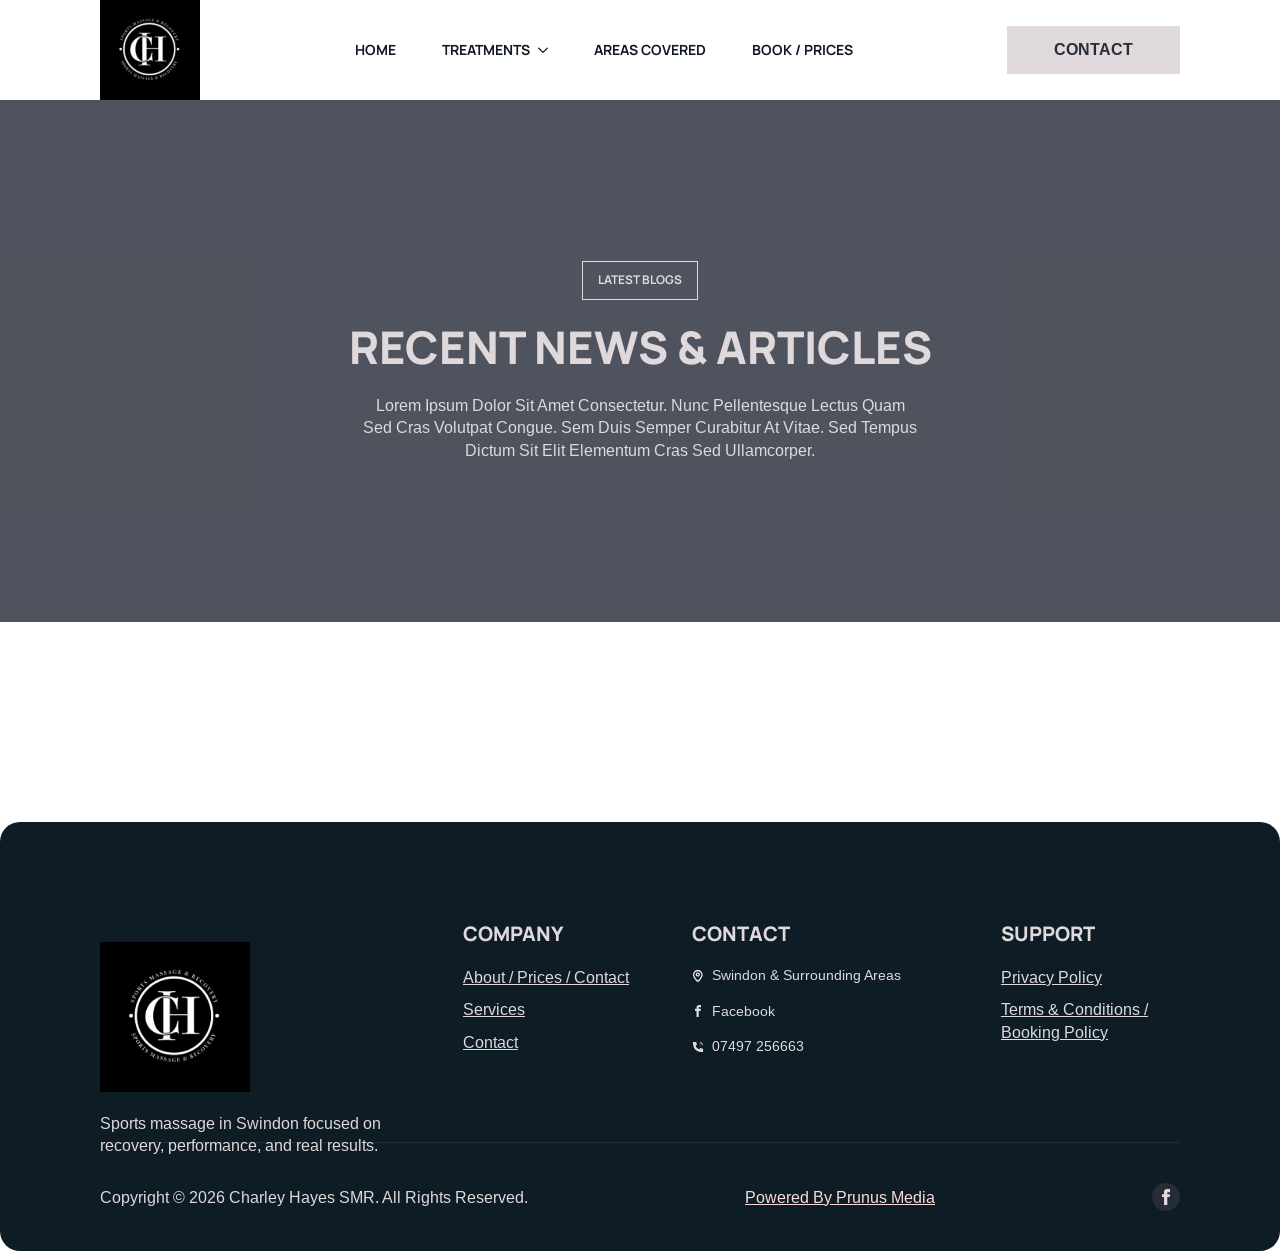
<file: author/charleyhayessmr/index.html>
<!DOCTYPE html>
<html lang="en-US" prefix="og: https://ogp.me/ns#">

    <head><meta charset="UTF-8">
        
        <meta name="viewport" content="width=device-width, initial-scale=1">
                    <link rel="stylesheet" href="/wp-content/plugins/breakdance/plugin/themeless/normalize.min.css">
                
<!-- Search Engine Optimization by Rank Math - https://rankmath.com/ -->
<title>charleyhayessmr - charleyhayessmr</title>
<meta name="robots" content="follow, noindex">
<meta property="og:locale" content="en_US">
<meta property="og:type" content="profile">
<meta property="og:title" content="charleyhayessmr - charleyhayessmr">
<meta property="og:url" content="/author/charleyhayessmr/">
<meta property="og:site_name" content="charleyhayessmr.co.uk">
<meta property="og:image" content="/wp-content/uploads/2026/04/logo-1024x1024.jpg">
<meta property="og:image:width" content="1024">
<meta property="og:image:height" content="1024">
<meta property="og:image:type" content="image/jpeg">
<meta name="twitter:card" content="summary_large_image">
<meta name="twitter:title" content="charleyhayessmr - charleyhayessmr">
<meta name="twitter:image" content="/wp-content/uploads/2026/04/logo-1024x1024.jpg">
<meta name="twitter:label1" content="Name">
<meta name="twitter:data1" content="charleyhayessmr">
<script type="application/ld+json" class="rank-math-schema">{"@context":"https://schema.org","@graph":[{"@type":"LocalBusiness","@id":"/#organization","name":"CharleyHayesSMR","url":"","logo":{"@type":"ImageObject","@id":"/#logo","url":"/wp-content/uploads/2026/04/logo.jpg","contentUrl":"/wp-content/uploads/2026/04/logo.jpg","caption":"charleyhayessmr.co.uk","inLanguage":"en-US","width":"2048","height":"2048"},"openingHours":["Monday,Tuesday,Wednesday,Thursday,Friday,Saturday,Sunday 09:00-17:00"],"image":{"@id":"/#logo"}},{"@type":"WebSite","@id":"/#website","url":"","name":"charleyhayessmr.co.uk","alternateName":"charleyhayessmr.com","publisher":{"@id":"/#organization"},"inLanguage":"en-US"},{"@type":"ProfilePage","@id":"/author/charleyhayessmr/#webpage","url":"/author/charleyhayessmr/","name":"charleyhayessmr - charleyhayessmr","isPartOf":{"@id":"/#website"},"inLanguage":"en-US"},{"@type":"Person","@id":"/author/charleyhayessmr/","name":"charleyhayessmr","url":"/author/charleyhayessmr/","image":{"@type":"ImageObject","@id":"https://secure.gravatar.com/avatar/33e54dec0cd79fc4b5e911c15f836c46ec8d0e452ecd3ca5f707bce0a3540a3b?s=96&amp;d=mm&amp;r=g","url":"https://secure.gravatar.com/avatar/33e54dec0cd79fc4b5e911c15f836c46ec8d0e452ecd3ca5f707bce0a3540a3b?s=96&amp;d=mm&amp;r=g","caption":"charleyhayessmr","inLanguage":"en-US"},"sameAs":[""],"worksFor":{"@id":"/#organization"},"mainEntityOfPage":{"@id":"/author/charleyhayessmr/#webpage"}}]}</script>
<!-- /Rank Math WordPress SEO plugin -->

<link rel="alternate" type="application/rss+xml" title="charleyhayessmr » Posts by charleyhayessmr Feed" href="/author/charleyhayessmr/feed/">
<style id="wp-img-auto-sizes-contain-inline-css">
img:is([sizes=auto i],[sizes^="auto," i]){contain-intrinsic-size:3000px 1500px}
/*# sourceURL=wp-img-auto-sizes-contain-inline-css */
</style>
<style id="wp-emoji-styles-inline-css">

	img.wp-smiley, img.emoji {
		display: inline !important;
		border: none !important;
		box-shadow: none !important;
		height: 1em !important;
		width: 1em !important;
		margin: 0 0.07em !important;
		vertical-align: -0.1em !important;
		background: none !important;
		padding: 0 !important;
	}
/*# sourceURL=wp-emoji-styles-inline-css */
</style>
<style id="wp-block-library-inline-css">
:root{--wp-block-synced-color:#7a00df;--wp-block-synced-color--rgb:122,0,223;--wp-bound-block-color:var(--wp-block-synced-color);--wp-editor-canvas-background:#ddd;--wp-admin-theme-color:#007cba;--wp-admin-theme-color--rgb:0,124,186;--wp-admin-theme-color-darker-10:#006ba1;--wp-admin-theme-color-darker-10--rgb:0,107,160.5;--wp-admin-theme-color-darker-20:#005a87;--wp-admin-theme-color-darker-20--rgb:0,90,135;--wp-admin-border-width-focus:2px}@media (min-resolution:192dpi){:root{--wp-admin-border-width-focus:1.5px}}.wp-element-button{cursor:pointer}:root .has-very-light-gray-background-color{background-color:#eee}:root .has-very-dark-gray-background-color{background-color:#313131}:root .has-very-light-gray-color{color:#eee}:root .has-very-dark-gray-color{color:#313131}:root .has-vivid-green-cyan-to-vivid-cyan-blue-gradient-background{background:linear-gradient(135deg,#00d084,#0693e3)}:root .has-purple-crush-gradient-background{background:linear-gradient(135deg,#34e2e4,#4721fb 50%,#ab1dfe)}:root .has-hazy-dawn-gradient-background{background:linear-gradient(135deg,#faaca8,#dad0ec)}:root .has-subdued-olive-gradient-background{background:linear-gradient(135deg,#fafae1,#67a671)}:root .has-atomic-cream-gradient-background{background:linear-gradient(135deg,#fdd79a,#004a59)}:root .has-nightshade-gradient-background{background:linear-gradient(135deg,#330968,#31cdcf)}:root .has-midnight-gradient-background{background:linear-gradient(135deg,#020381,#2874fc)}:root{--wp--preset--font-size--normal:16px;--wp--preset--font-size--huge:42px}.has-regular-font-size{font-size:1em}.has-larger-font-size{font-size:2.625em}.has-normal-font-size{font-size:var(--wp--preset--font-size--normal)}.has-huge-font-size{font-size:var(--wp--preset--font-size--huge)}:root .has-text-align-center{text-align:center}:root .has-text-align-left{text-align:left}:root .has-text-align-right{text-align:right}.has-fit-text{white-space:nowrap!important}#end-resizable-editor-section{display:none}.aligncenter{clear:both}.items-justified-left{justify-content:flex-start}.items-justified-center{justify-content:center}.items-justified-right{justify-content:flex-end}.items-justified-space-between{justify-content:space-between}.screen-reader-text{word-wrap:normal!important;border:0;clip-path:inset(50%);height:1px;margin:-1px;overflow:hidden;padding:0;position:absolute;width:1px}.screen-reader-text:focus{background-color:#ddd;clip-path:none;color:#444;display:block;font-size:1em;height:auto;left:5px;line-height:normal;padding:15px 23px 14px;text-decoration:none;top:5px;width:auto;z-index:100000}html :where(.has-border-color){border-style:solid}html :where([style*=border-color]){border-style:solid}html :where([style*=border-top-color]){border-top-style:solid}html :where([style*=border-right-color]){border-right-style:solid}html :where([style*=border-bottom-color]){border-bottom-style:solid}html :where([style*=border-left-color]){border-left-style:solid}html :where([style*=border-width]){border-style:solid}html :where([style*=border-top-width]){border-top-style:solid}html :where([style*=border-right-width]){border-right-style:solid}html :where([style*=border-bottom-width]){border-bottom-style:solid}html :where([style*=border-left-width]){border-left-style:solid}html :where(img[class*=wp-image-]){height:auto;max-width:100%}:where(figure){margin:0 0 1em}html :where(.is-position-sticky){--wp-admin--admin-bar--position-offset:var(--wp-admin--admin-bar--height,0px)}@media screen and (max-width:600px){html :where(.is-position-sticky){--wp-admin--admin-bar--position-offset:0px}}
/*# sourceURL=/wp-includes/css/dist/block-library/common.min.css */
</style>
<style id="classic-theme-styles-inline-css">
/*! This file is auto-generated */
.wp-block-button__link{color:#fff;background-color:#32373c;border-radius:9999px;box-shadow:none;text-decoration:none;padding:calc(.667em + 2px) calc(1.333em + 2px);font-size:1.125em}.wp-block-file__button{background:#32373c;color:#fff;text-decoration:none}
/*# sourceURL=/wp-includes/css/classic-themes.min.css */
</style>


<link rel="https://api.w.org/" href="/wp-json/"><link rel="alternate" title="JSON" type="application/json" href="/wp-json/wp/v2/users/1"><link rel="EditURI" type="application/rsd+xml" title="RSD" href="/xmlrpc.php?rsd">
<meta name="generator" content="WordPress 7.0">
        <meta name="ssp-config-path" content="/wp-content/uploads/simply-static/configs/">
        <meta name="ssp-config-version" content="1782396200">
        <meta name="ssp-origin-url" content="/">

					<!-- [HEADER ASSETS] -->
<link rel="stylesheet" href="/wp-content/plugins/breakdance/subplugins/breakdance-elements/dependencies-files/awesome-menu@1/awesome-menu.css?bd_ver=2.7.2">
<link rel="stylesheet" href="/wp-content/plugins/breakdance/subplugins/breakdance-elements/dependencies-files/breakdance-fancy-background@1/fancy-background.css?bd_ver=2.7.2">
<link rel="stylesheet" href="/wp-content/plugins/breakdance/subplugins/breakdance-elements/dependencies-files/breakdance-posts@1/posts.css?bd_ver=2.7.2">
<link rel="stylesheet" href="https://fonts.googleapis.com/css2?family=Arimo:ital,wght@0,100;0,200;0,300;0,400;0,500;0,600;0,700;0,800;0,900;1,100;1,200;1,300;1,400;1,500;1,600;1,700;1,800;1,900&amp;family=Manrope:ital,wght@0,100;0,200;0,300;0,400;0,500;0,600;0,700;0,800;0,900;1,100;1,200;1,300;1,400;1,500;1,600;1,700;1,800;1,900&amp;display=swap">

<link rel="stylesheet" href="/wp-content/uploads/breakdance/css/post-45-defaults.css?v=b33f5a065660872ba5fda74e23a18935">

<link rel="stylesheet" href="/wp-content/uploads/breakdance/css/post-46-defaults.css?v=a7567a2830f1ca85b3be62bc1c1b6b9a">

<link rel="stylesheet" href="/wp-content/uploads/breakdance/css/post-44-defaults.css?v=ce2c47cc50ccf2f0184935fe0c42ee92">

<link rel="stylesheet" href="/wp-content/uploads/breakdance/css/global-settings.css?v=e2c8aff9ff3d729ed8e13d3487371113">

<link rel="stylesheet" href="/wp-content/uploads/breakdance/css/post-45.css?v=e540d562ceb7fb821b16895978dd97fc">

<link rel="stylesheet" href="/wp-content/uploads/breakdance/css/post-46.css?v=238fedafe7e1961a62306c7989b56039">

<link rel="stylesheet" href="/wp-content/uploads/breakdance/css/post-44.css?v=f9bd1999c4cb5439c3e9d9de1118fe03">
<!-- [/EOF HEADER ASSETS] -->
    </head>
    
    <body class="archive author author-charleyhayessmr author-1 wp-theme-breakdance-zero breakdance">
                    <header class="bde-header-builder-45-134 bde-header-builder bde-header-builder--sticky-scroll-slide">

<div class="bde-header-builder__container"><div class="bde-image-45-121 bde-image">
<figure class="breakdance-image breakdance-image--63">
	<div class="breakdance-image-container">
		<div class="breakdance-image-clip"><a class="breakdance-image-link breakdance-image-link--url" href="/" target="_self" rel="noopener" data-sub-html="" data-lg-size="-"><img class="breakdance-image-object" src="/wp-content/uploads/2026/04/logo-150x150.jpg" width="150" height="150" srcset="/wp-content/uploads/2026/04/logo-150x150.jpg 150w, /wp-content/uploads/2026/04/logo-300x300.jpg 300w, /wp-content/uploads/2026/04/logo-1024x1024.jpg 1024w, /wp-content/uploads/2026/04/logo-768x768.jpg 768w, /wp-content/uploads/2026/04/logo-1536x1536.jpg 1536w" sizes="(max-width: 150px) 100vw, 150px"></a></div>
	</div></figure>

</div><div class="bde-div-45-137 bde-div">
  
  
	



<div class="bde-menu-45-138 bde-menu">


      
        
    <nav class="breakdance-menu breakdance-menu--collapse    ">
    <button class="breakdance-menu-toggle breakdance-menu-toggle--squeeze" type="button" aria-label="Open Menu" aria-expanded="false" aria-controls="menu-138">
                  <span class="breakdance-menu-toggle-icon">
            <span class="breakdance-menu-toggle-lines"></span>
          </span>
            </button>
    
  <ul class="breakdance-menu-list" id="menu-138">
              
  
    <li class="breakdance-menu-item-45-139 breakdance-menu-item">
        
            
            

    
    
    
    
    
    <a class="breakdance-link breakdance-menu-link" href="/" target="_self" data-type="url">
  Home
    </a>

</li><li class="bde-menu-dropdown-45-158 bde-menu-dropdown breakdance-menu-item">
<div class="breakdance-dropdown ">
    <div class="breakdance-dropdown-toggle">
      
              <button class="breakdance-menu-link" type="button" aria-expanded="false" aria-controls="dropdown-158">
          Treatments
        </button>
      
      <button class="breakdance-menu-link-arrow" type="button" aria-expanded="false" aria-controls="dropdown-158" aria-label="Treatments Submenu"></button>
    </div>

    <div class="breakdance-dropdown-floater" aria-hidden="true" id="dropdown-158">
        <div class="breakdance-dropdown-body">
              <div class="breakdance-dropdown-section breakdance-dropdown-section--">
    <div class="breakdance-dropdown-columns">
              <div class="breakdance-dropdown-column ">
          
          <ul class="breakdance-dropdown-links">
                                <li class="breakdance-dropdown-item">
            
            
            

    
    
    
    
    
    <a class="breakdance-link breakdance-dropdown-link" href="/sports-massage-swindon/" target="_self" data-type="url">

              <span class="breakdance-dropdown-link__icon">
                      <img src="/wp-content/uploads/2026/05/bas-peperzak-J1trUf0Lj3Q-unsplash-scaled.jpg" width="30">
                  </span>
      
      <span class="breakdance-dropdown-link__label">
                  <span class="breakdance-dropdown-link__text">Sports Massage Swindon</span>
        
              </span>
        </a>

  </li>

                                <li class="breakdance-dropdown-item">
            
            
            

    
    
    
    
    
    <a class="breakdance-link breakdance-dropdown-link" href="/deep-tissue-massage-swindon/" target="_self" data-type="url">

              <span class="breakdance-dropdown-link__icon">
                      <img src="/wp-content/uploads/2026/05/edward-muntinga-8qwYA4INVCk-unsplash-scaled.jpg" width="30">
                  </span>
      
      <span class="breakdance-dropdown-link__label">
                  <span class="breakdance-dropdown-link__text">Deep Tissue and Cupping Swindon</span>
        
              </span>
        </a>

  </li>

                                <li class="breakdance-dropdown-item">
            
            
            

    
    
    
    
    
    <a class="breakdance-link breakdance-dropdown-link" href="/mobile-sports-massage-swindon/" target="_self" data-type="url">

              <span class="breakdance-dropdown-link__icon">
                      <img src="/wp-content/uploads/2026/06/dry-cupping.jpg" width="30">
                  </span>
      
      <span class="breakdance-dropdown-link__label">
                  <span class="breakdance-dropdown-link__text">Mobile Massage Swindon</span>
        
              </span>
        </a>

  </li>

                      </ul>
        </div>
          </div>
  </div>


                    </div>
    </div>
</div>

</li><li class="breakdance-menu-item-45-148 breakdance-menu-item">
        
            
            

    
    
    
    
    
    <a class="breakdance-link breakdance-menu-link" href="/areas-covered/" target="_self" data-type="url">
  Areas Covered
    </a>

</li><li class="breakdance-menu-item-45-149 breakdance-menu-item">
        
            
            

    
    
    
    
    
    <a class="breakdance-link breakdance-menu-link" href="/book-sports-massage-swindon/" target="_self" data-type="url">
  Book / Prices
    </a>

</li>
  </ul>
  </nav>


</div>
</div><div class="bde-button-45-150 bde-button">
        
    
    
    
    
            
                    
            
            

    
    
    
    
    
    <a class="breakdance-link button-atom button-atom--secondary bde-button__button" href="https://wa.me/447497256663?text=Hi%2C%20I%27m%20interested%20in%20your%20Sports%20Massage%20services.%20Thanks" target="_self" data-type="url">

    
        <span class="button-atom__text">Contact</span>

        
        
                </a>

    


</div></div>


</header><section class="bde-section-46-104 bde-section">
              
  
  
	

  <div class="section-background-overlay"></div>


<div class="section-container"><div class="bde-text-46-105 bde-text">
latest blogs
</div><h1 class="bde-heading-46-106 bde-heading">
recent news &amp; articles
</h1><div class="bde-text-46-107 bde-text">
Lorem ipsum dolor sit amet consectetur. Nunc pellentesque lectus quam sed cras volutpat congue. Sem duis semper curabitur at vitae. Sed tempus dictum sit elit elementum cras sed ullamcorper.
</div></div>
</section><section class="bde-section-46-108 bde-section">
  
  
	



<div class="section-container"><div class="bde-post-loop-46-109 bde-post-loop">
</div></div>
</section><footer class="bde-section-44-100 bde-section">
  
  
	



<div class="section-container"><div class="bde-columns-44-103 bde-columns"><div class="bde-column-44-104 bde-column">
  
  
	



<a class="bde-container-link-44-129 bde-container-link breakdance-link" href="/" target="_self" data-type="url">
  
  
	



<div class="bde-image-44-131 bde-image">
<figure class="breakdance-image breakdance-image--63">
	<div class="breakdance-image-container">
		<div class="breakdance-image-clip"><a class="breakdance-image-link breakdance-image-link--url" href="/" target="_self" rel="noopener" data-sub-html="" data-lg-size="-"><img class="breakdance-image-object" src="/wp-content/uploads/2026/04/logo.jpg" width="2048" height="2048" srcset="/wp-content/uploads/2026/04/logo.jpg 2048w, /wp-content/uploads/2026/04/logo-300x300.jpg 300w, /wp-content/uploads/2026/04/logo-1024x1024.jpg 1024w, /wp-content/uploads/2026/04/logo-150x150.jpg 150w, /wp-content/uploads/2026/04/logo-768x768.jpg 768w, /wp-content/uploads/2026/04/logo-1536x1536.jpg 1536w" sizes="(max-width: 2048px) 100vw, 2048px"></a></div>
	</div></figure>

</div>

</a><div class="bde-text-44-109 bde-text">
Sports massage in Swindon focused on recovery, performance, and real results.
</div>
</div><div class="bde-column-44-105 bde-column">
  
  
	



<h3 class="bde-heading-44-110 bde-heading">
Company
</h3><div class="bde-div-44-113 bde-div">
  
  
	



<a class="bde-text-link-44-114 bde-text-link breakdance-link" href="/book-sports-massage-swindon/" target="_self" data-type="url">
  About / Prices / Contact

</a><a class="bde-text-link-44-115 bde-text-link breakdance-link" href="/pricing-plans/" target="_self" data-type="url">
  Services

</a><a class="bde-text-link-44-117 bde-text-link breakdance-link" href="/contact/" target="_self" data-type="url">
  Contact

</a>
</div>
</div><div class="bde-column-44-106 bde-column">
  
  
	



<h3 class="bde-heading-44-111 bde-heading">
Contact 
</h3><div class="bde-icon-list-44-123 bde-icon-list">
<ul>
  
              
    <li>
              <div class="bde-icon-list__item-wrapper">
      
      <span class="bde-icon-list__icon" aria-hidden="true">
        <svg xmlns="http://www.w3.org/2000/svg" width="10" height="12" viewbox="0 0 10 12" fill="none">
<path d="M4.79998 6.00876e-09C3.53522 -6.32337e-05 2.32155 0.499054 1.42274 1.38887C0.523937 2.27869 0.0126476 3.48729 0 4.75198C0 8.03997 4.22999 11.7 4.40999 11.856C4.51867 11.9489 4.65697 12 4.79998 12C4.943 12 5.0813 11.9489 5.18998 11.856C5.39998 11.7 9.59997 8.03997 9.59997 4.75198C9.58732 3.48729 9.07603 2.27869 8.17723 1.38887C7.27842 0.499054 6.06475 -6.32337e-05 4.79998 6.00876e-09ZM4.79998 10.59C3.79799 9.63597 1.2 6.98998 1.2 4.75198C1.2 3.79721 1.57928 2.88154 2.25441 2.20641C2.92954 1.53128 3.84521 1.152 4.79998 1.152C5.75476 1.152 6.67043 1.53128 7.34556 2.20641C8.02069 2.88154 8.39997 3.79721 8.39997 4.75198C8.39997 6.97198 5.80198 9.63597 4.79998 10.59Z" fill="#FDF7F2"></path>
<path d="M4.79998 2.40039C4.38464 2.40039 3.97863 2.52355 3.63329 2.7543C3.28795 2.98505 3.01879 3.31303 2.85984 3.69675C2.7009 4.08047 2.65931 4.50271 2.74034 4.91007C2.82137 5.31743 3.02138 5.69161 3.31506 5.9853C3.60875 6.27899 3.98294 6.479 4.3903 6.56003C4.79765 6.64106 5.21989 6.59947 5.60362 6.44052C5.98734 6.28158 6.31531 6.01242 6.54606 5.66708C6.77681 5.32174 6.89998 4.91572 6.89998 4.50038C6.89998 3.94343 6.67873 3.40929 6.2849 3.01546C5.89108 2.62164 5.35694 2.40039 4.79998 2.40039ZM4.79998 5.40038C4.62198 5.40038 4.44798 5.3476 4.29997 5.2487C4.15197 5.14981 4.03661 5.00925 3.96849 4.8448C3.90038 4.68034 3.88255 4.49939 3.91728 4.3248C3.95201 4.15022 4.03772 3.98986 4.16359 3.86399C4.28946 3.73812 4.44982 3.65241 4.6244 3.61768C4.79899 3.58295 4.97994 3.60078 5.1444 3.66889C5.30885 3.73701 5.44941 3.85237 5.5483 4.00037C5.6472 4.14838 5.69998 4.32238 5.69998 4.50038C5.69998 4.73908 5.60516 4.968 5.43638 5.13678C5.2676 5.30556 5.03868 5.40038 4.79998 5.40038Z" fill="#FDF7F2"></path>
</svg>
      </span>
      <span class="bde-icon-list__text">
      Swindon &amp; Surrounding Areas
      </span>
              </div>
      
    </li>

  
              
    <li>
                      
            
            

    
    
    
    
    
    <a class="breakdance-link bde-icon-list__item-wrapper" href="https://www.facebook.com/profile.php?id=61578026564873&amp;sk=directory_contact_info" target="_self" data-type="url">

      
      <span class="bde-icon-list__icon" aria-hidden="true">
        <svg xmlns="http://www.w3.org/2000/svg" id="icon-facebook" viewbox="0 0 32 32">
<path d="M19 6h5v-6h-5c-3.86 0-7 3.14-7 7v3h-4v6h4v16h6v-16h5l1-6h-6v-3c0-0.542 0.458-1 1-1z"></path>
</svg>
      </span>
      <span class="bde-icon-list__text">
      Facebook
      </span>
                  </a>

      
    </li>

  
              
    <li>
                      
            
            

    
    
    
    
    
    <a class="breakdance-link bde-icon-list__item-wrapper" href="https://wa.me/447497256663?text=Hi%2C%20I%27m%20interested%20in%20your%20Sports%20Massage%20services.%20Thanks" target="_self" data-type="url">

      
      <span class="bde-icon-list__icon" aria-hidden="true">
        <svg xmlns="http://www.w3.org/2000/svg" width="13" height="13" viewbox="0 0 13 13" fill="none">
<path d="M8.04 1C10.24 1 12 2.76 12 4.96M8.04 3.2C8.92 3.2 9.8 4.08 9.8 4.96M1 1C1 8.48 4.52 12 12 12V8.48L8.92 7.6L8.04 8.92C6.28 8.92 4.08 6.72 4.08 4.96L5.4 4.08L4.52 1H1Z" stroke="#FDF7F2" stroke-linecap="round" stroke-linejoin="round"></path>
</svg>
      </span>
      <span class="bde-icon-list__text">
      07497 256663
      </span>
                  </a>

      
    </li>

  </ul>

</div>
</div><div class="bde-column-44-107 bde-column">
  
  
	



<h3 class="bde-heading-44-112 bde-heading">
support
</h3><div class="bde-div-44-118 bde-div">
  
  
	



<a class="bde-text-link-44-120 bde-text-link breakdance-link" href="/privacy-policy/" target="_self" data-type="url">
  Privacy Policy

</a><a class="bde-text-link-44-121 bde-text-link breakdance-link" href="/terms-conditions-booking-policy/" target="_self" data-type="url">
  Terms &amp; Conditions / Booking Policy

</a>
</div>
</div></div><div class="bde-fancy-divider-44-124 bde-fancy-divider">


<div class="bde-fancy-divider__wrapper">
  <div class="bde-fancy-divider__separator   ">
  	  </div>
</div>

</div><div class="bde-div-44-125 bde-div">
  
  
	



<div class="bde-text-44-126 bde-text">
Copyright © 2026 Charley Hayes SMR. All Rights Reserved.
</div><a class="bde-text-link-44-133 bde-text-link breakdance-link" href="https://prunusmedia.com/" target="_self" data-type="url">
  Powered By Prunus Media

</a><div class="bde-social-icons-44-127 bde-social-icons">
                  
            
            

    
    
    
    
    
    <a class="breakdance-link bde-social-icons__icon-wrapper bde-social-icons__icon-facebook" href="https://www.facebook.com/profile.php?id=61578026564873&amp;sk=directory_contact_info" target="_self" data-type="url" aria-label="facebook">

             <svg xmlns="http://www.w3.org/2000/svg" width="100%" viewbox="0 0 24 24">
            <path d="M9 8h-3v4h3v12h5v-12h3.642l.358-4h-4v-1.667c0-.955.192-1.333 1.115-1.333h2.885v-5h-3.808c-3.596 0-5.192 1.583-5.192 4.615v3.385z"></path>
       </svg>
              </a>

    
</div>
</div></div>
</footer>        <script type="speculationrules">
{"prefetch":[{"source":"document","where":{"and":[{"href_matches":"/*"},{"not":{"href_matches":["/wp-*.php","/wp-admin/*","/wp-content/uploads/*","/wp-content/*","/wp-content/plugins/*","\\\\Users\\\\User\\\\Local Sites\\\\charleyhayessmr\\\\app\\\\public\\\\wp-content\\\\plugins\\\\breakdance/plugin/themeless/themes/breakdance-zero/*","/*\\?(.+)"]}},{"not":{"selector_matches":"a[rel~=\"nofollow\"]"}},{"not":{"selector_matches":".no-prefetch, .no-prefetch a"}}]},"eagerness":"conservative"}]}
</script>
        <span class="ssp-id" style="display:none"></span>
        <style id="global-styles-inline-css">
:root{--wp--preset--aspect-ratio--square: 1;--wp--preset--aspect-ratio--4-3: 4/3;--wp--preset--aspect-ratio--3-4: 3/4;--wp--preset--aspect-ratio--3-2: 3/2;--wp--preset--aspect-ratio--2-3: 2/3;--wp--preset--aspect-ratio--16-9: 16/9;--wp--preset--aspect-ratio--9-16: 9/16;--wp--preset--color--black: #000000;--wp--preset--color--cyan-bluish-gray: #abb8c3;--wp--preset--color--white: #ffffff;--wp--preset--color--pale-pink: #f78da7;--wp--preset--color--vivid-red: #cf2e2e;--wp--preset--color--luminous-vivid-orange: #ff6900;--wp--preset--color--luminous-vivid-amber: #fcb900;--wp--preset--color--light-green-cyan: #7bdcb5;--wp--preset--color--vivid-green-cyan: #00d084;--wp--preset--color--pale-cyan-blue: #8ed1fc;--wp--preset--color--vivid-cyan-blue: #0693e3;--wp--preset--color--vivid-purple: #9b51e0;--wp--preset--gradient--vivid-cyan-blue-to-vivid-purple: linear-gradient(135deg,rgb(6,147,227) 0%,rgb(155,81,224) 100%);--wp--preset--gradient--light-green-cyan-to-vivid-green-cyan: linear-gradient(135deg,rgb(122,220,180) 0%,rgb(0,208,130) 100%);--wp--preset--gradient--luminous-vivid-amber-to-luminous-vivid-orange: linear-gradient(135deg,rgb(252,185,0) 0%,rgb(255,105,0) 100%);--wp--preset--gradient--luminous-vivid-orange-to-vivid-red: linear-gradient(135deg,rgb(255,105,0) 0%,rgb(207,46,46) 100%);--wp--preset--gradient--very-light-gray-to-cyan-bluish-gray: linear-gradient(135deg,rgb(238,238,238) 0%,rgb(169,184,195) 100%);--wp--preset--gradient--cool-to-warm-spectrum: linear-gradient(135deg,rgb(74,234,220) 0%,rgb(151,120,209) 20%,rgb(207,42,186) 40%,rgb(238,44,130) 60%,rgb(251,105,98) 80%,rgb(254,248,76) 100%);--wp--preset--gradient--blush-light-purple: linear-gradient(135deg,rgb(255,206,236) 0%,rgb(152,150,240) 100%);--wp--preset--gradient--blush-bordeaux: linear-gradient(135deg,rgb(254,205,165) 0%,rgb(254,45,45) 50%,rgb(107,0,62) 100%);--wp--preset--gradient--luminous-dusk: linear-gradient(135deg,rgb(255,203,112) 0%,rgb(199,81,192) 50%,rgb(65,88,208) 100%);--wp--preset--gradient--pale-ocean: linear-gradient(135deg,rgb(255,245,203) 0%,rgb(182,227,212) 50%,rgb(51,167,181) 100%);--wp--preset--gradient--electric-grass: linear-gradient(135deg,rgb(202,248,128) 0%,rgb(113,206,126) 100%);--wp--preset--gradient--midnight: linear-gradient(135deg,rgb(2,3,129) 0%,rgb(40,116,252) 100%);--wp--preset--font-size--small: 13px;--wp--preset--font-size--medium: 20px;--wp--preset--font-size--large: 36px;--wp--preset--font-size--x-large: 42px;--wp--preset--spacing--20: 0.44rem;--wp--preset--spacing--30: 0.67rem;--wp--preset--spacing--40: 1rem;--wp--preset--spacing--50: 1.5rem;--wp--preset--spacing--60: 2.25rem;--wp--preset--spacing--70: 3.38rem;--wp--preset--spacing--80: 5.06rem;--wp--preset--shadow--natural: 6px 6px 9px rgba(0, 0, 0, 0.2);--wp--preset--shadow--deep: 12px 12px 50px rgba(0, 0, 0, 0.4);--wp--preset--shadow--sharp: 6px 6px 0px rgba(0, 0, 0, 0.2);--wp--preset--shadow--outlined: 6px 6px 0px -3px rgb(255, 255, 255), 6px 6px rgb(0, 0, 0);--wp--preset--shadow--crisp: 6px 6px 0px rgb(0, 0, 0);}:where(body) { margin: 0; }:where(.is-layout-flex){gap: 0.5em;}:where(.is-layout-grid){gap: 0.5em;}body .is-layout-flex{display: flex;}.is-layout-flex{flex-wrap: wrap;align-items: center;}.is-layout-flex > :is(*, div){margin: 0;}body .is-layout-grid{display: grid;}.is-layout-grid > :is(*, div){margin: 0;}body{padding-top: 0px;padding-right: 0px;padding-bottom: 0px;padding-left: 0px;}:root :where(.wp-element-button, .wp-block-button__link){background-color: #32373c;border-width: 0;color: #fff;font-family: inherit;font-size: inherit;font-style: inherit;font-weight: inherit;letter-spacing: inherit;line-height: inherit;padding-top: calc(0.667em + 2px);padding-right: calc(1.333em + 2px);padding-bottom: calc(0.667em + 2px);padding-left: calc(1.333em + 2px);text-decoration: none;text-transform: inherit;}.has-black-color{color: var(--wp--preset--color--black) !important;}.has-cyan-bluish-gray-color{color: var(--wp--preset--color--cyan-bluish-gray) !important;}.has-white-color{color: var(--wp--preset--color--white) !important;}.has-pale-pink-color{color: var(--wp--preset--color--pale-pink) !important;}.has-vivid-red-color{color: var(--wp--preset--color--vivid-red) !important;}.has-luminous-vivid-orange-color{color: var(--wp--preset--color--luminous-vivid-orange) !important;}.has-luminous-vivid-amber-color{color: var(--wp--preset--color--luminous-vivid-amber) !important;}.has-light-green-cyan-color{color: var(--wp--preset--color--light-green-cyan) !important;}.has-vivid-green-cyan-color{color: var(--wp--preset--color--vivid-green-cyan) !important;}.has-pale-cyan-blue-color{color: var(--wp--preset--color--pale-cyan-blue) !important;}.has-vivid-cyan-blue-color{color: var(--wp--preset--color--vivid-cyan-blue) !important;}.has-vivid-purple-color{color: var(--wp--preset--color--vivid-purple) !important;}.has-black-background-color{background-color: var(--wp--preset--color--black) !important;}.has-cyan-bluish-gray-background-color{background-color: var(--wp--preset--color--cyan-bluish-gray) !important;}.has-white-background-color{background-color: var(--wp--preset--color--white) !important;}.has-pale-pink-background-color{background-color: var(--wp--preset--color--pale-pink) !important;}.has-vivid-red-background-color{background-color: var(--wp--preset--color--vivid-red) !important;}.has-luminous-vivid-orange-background-color{background-color: var(--wp--preset--color--luminous-vivid-orange) !important;}.has-luminous-vivid-amber-background-color{background-color: var(--wp--preset--color--luminous-vivid-amber) !important;}.has-light-green-cyan-background-color{background-color: var(--wp--preset--color--light-green-cyan) !important;}.has-vivid-green-cyan-background-color{background-color: var(--wp--preset--color--vivid-green-cyan) !important;}.has-pale-cyan-blue-background-color{background-color: var(--wp--preset--color--pale-cyan-blue) !important;}.has-vivid-cyan-blue-background-color{background-color: var(--wp--preset--color--vivid-cyan-blue) !important;}.has-vivid-purple-background-color{background-color: var(--wp--preset--color--vivid-purple) !important;}.has-black-border-color{border-color: var(--wp--preset--color--black) !important;}.has-cyan-bluish-gray-border-color{border-color: var(--wp--preset--color--cyan-bluish-gray) !important;}.has-white-border-color{border-color: var(--wp--preset--color--white) !important;}.has-pale-pink-border-color{border-color: var(--wp--preset--color--pale-pink) !important;}.has-vivid-red-border-color{border-color: var(--wp--preset--color--vivid-red) !important;}.has-luminous-vivid-orange-border-color{border-color: var(--wp--preset--color--luminous-vivid-orange) !important;}.has-luminous-vivid-amber-border-color{border-color: var(--wp--preset--color--luminous-vivid-amber) !important;}.has-light-green-cyan-border-color{border-color: var(--wp--preset--color--light-green-cyan) !important;}.has-vivid-green-cyan-border-color{border-color: var(--wp--preset--color--vivid-green-cyan) !important;}.has-pale-cyan-blue-border-color{border-color: var(--wp--preset--color--pale-cyan-blue) !important;}.has-vivid-cyan-blue-border-color{border-color: var(--wp--preset--color--vivid-cyan-blue) !important;}.has-vivid-purple-border-color{border-color: var(--wp--preset--color--vivid-purple) !important;}.has-vivid-cyan-blue-to-vivid-purple-gradient-background{background: var(--wp--preset--gradient--vivid-cyan-blue-to-vivid-purple) !important;}.has-light-green-cyan-to-vivid-green-cyan-gradient-background{background: var(--wp--preset--gradient--light-green-cyan-to-vivid-green-cyan) !important;}.has-luminous-vivid-amber-to-luminous-vivid-orange-gradient-background{background: var(--wp--preset--gradient--luminous-vivid-amber-to-luminous-vivid-orange) !important;}.has-luminous-vivid-orange-to-vivid-red-gradient-background{background: var(--wp--preset--gradient--luminous-vivid-orange-to-vivid-red) !important;}.has-very-light-gray-to-cyan-bluish-gray-gradient-background{background: var(--wp--preset--gradient--very-light-gray-to-cyan-bluish-gray) !important;}.has-cool-to-warm-spectrum-gradient-background{background: var(--wp--preset--gradient--cool-to-warm-spectrum) !important;}.has-blush-light-purple-gradient-background{background: var(--wp--preset--gradient--blush-light-purple) !important;}.has-blush-bordeaux-gradient-background{background: var(--wp--preset--gradient--blush-bordeaux) !important;}.has-luminous-dusk-gradient-background{background: var(--wp--preset--gradient--luminous-dusk) !important;}.has-pale-ocean-gradient-background{background: var(--wp--preset--gradient--pale-ocean) !important;}.has-electric-grass-gradient-background{background: var(--wp--preset--gradient--electric-grass) !important;}.has-midnight-gradient-background{background: var(--wp--preset--gradient--midnight) !important;}.has-small-font-size{font-size: var(--wp--preset--font-size--small) !important;}.has-medium-font-size{font-size: var(--wp--preset--font-size--medium) !important;}.has-large-font-size{font-size: var(--wp--preset--font-size--large) !important;}.has-x-large-font-size{font-size: var(--wp--preset--font-size--x-large) !important;}
/*# sourceURL=global-styles-inline-css */
</style>
<script id="wp-emoji-settings" type="application/json">
{"baseUrl":"https://s.w.org/images/core/emoji/17.0.2/72x72/","ext":".png","svgUrl":"https://s.w.org/images/core/emoji/17.0.2/svg/","svgExt":".svg","source":{"concatemoji":"/wp-includes/js/wp-emoji-release.min.js?ver=7.0"}}
</script>
<script type="module">
/*! This file is auto-generated */
const a=JSON.parse(document.getElementById("wp-emoji-settings").textContent),o=(window._wpemojiSettings=a,"wpEmojiSettingsSupports"),s=["flag","emoji"];function i(e){try{var t={supportTests:e,timestamp:(new Date).valueOf()};sessionStorage.setItem(o,JSON.stringify(t))}catch(e){}}function c(e,t,n){e.clearRect(0,0,e.canvas.width,e.canvas.height),e.fillText(t,0,0);t=new Uint32Array(e.getImageData(0,0,e.canvas.width,e.canvas.height).data);e.clearRect(0,0,e.canvas.width,e.canvas.height),e.fillText(n,0,0);const a=new Uint32Array(e.getImageData(0,0,e.canvas.width,e.canvas.height).data);return t.every((e,t)=>e===a[t])}function p(e,t){e.clearRect(0,0,e.canvas.width,e.canvas.height),e.fillText(t,0,0);var n=e.getImageData(16,16,1,1);for(let e=0;e<n.data.length;e++)if(0!==n.data[e])return!1;return!0}function u(e,t,n,a){switch(t){case"flag":return n(e,"\ud83c\udff3\ufe0f\u200d\u26a7\ufe0f","\ud83c\udff3\ufe0f\u200b\u26a7\ufe0f")?!1:!n(e,"\ud83c\udde8\ud83c\uddf6","\ud83c\udde8\u200b\ud83c\uddf6")&&!n(e,"\ud83c\udff4\udb40\udc67\udb40\udc62\udb40\udc65\udb40\udc6e\udb40\udc67\udb40\udc7f","\ud83c\udff4\u200b\udb40\udc67\u200b\udb40\udc62\u200b\udb40\udc65\u200b\udb40\udc6e\u200b\udb40\udc67\u200b\udb40\udc7f");case"emoji":return!a(e,"\ud83e\u1fac8")}return!1}function f(e,t,n,a){let r;const o=(r="undefined"!=typeof WorkerGlobalScope&&self instanceof WorkerGlobalScope?new OffscreenCanvas(300,150):document.createElement("canvas")).getContext("2d",{willReadFrequently:!0}),s=(o.textBaseline="top",o.font="600 32px Arial",{});return e.forEach(e=>{s[e]=t(o,e,n,a)}),s}function r(e){var t=document.createElement("script");t.src=e,t.defer=!0,document.head.appendChild(t)}a.supports={everything:!0,everythingExceptFlag:!0},new Promise(t=>{let n=function(){try{var e=JSON.parse(sessionStorage.getItem(o));if("object"==typeof e&&"number"==typeof e.timestamp&&(new Date).valueOf()<e.timestamp+604800&&"object"==typeof e.supportTests)return e.supportTests}catch(e){}return null}();if(!n){if("undefined"!=typeof Worker&&"undefined"!=typeof OffscreenCanvas&&"undefined"!=typeof URL&&URL.createObjectURL&&"undefined"!=typeof Blob)try{var e="postMessage("+f.toString()+"("+[JSON.stringify(s),u.toString(),c.toString(),p.toString()].join(",")+"));",a=new Blob([e],{type:"text/javascript"});const r=new Worker(URL.createObjectURL(a),{name:"wpTestEmojiSupports"});return void(r.onmessage=e=>{i(n=e.data),r.terminate(),t(n)})}catch(e){}i(n=f(s,u,c,p))}t(n)}).then(e=>{for(const n in e)a.supports[n]=e[n],a.supports.everything=a.supports.everything&&a.supports[n],"flag"!==n&&(a.supports.everythingExceptFlag=a.supports.everythingExceptFlag&&a.supports[n]);var t;a.supports.everythingExceptFlag=a.supports.everythingExceptFlag&&!a.supports.flag,a.supports.everything||((t=a.source||{}).concatemoji?r(t.concatemoji):t.wpemoji&&t.twemoji&&(r(t.twemoji),r(t.wpemoji)))});
//# sourceURL=/wp-includes/js/wp-emoji-loader.min.js
</script>
<script src='/wp-content/plugins/breakdance/plugin/global-scripts/breakdance-utils.js?bd_ver=2.7.2' defer></script>
<script src='/wp-content/plugins/breakdance/subplugins/breakdance-elements/dependencies-files/breakdance-header-builder@1/header-builder.js?bd_ver=2.7.2' defer></script>
<script src='/wp-content/plugins/breakdance/subplugins/breakdance-elements/dependencies-files/awesome-menu@1/awesome-menu.js?bd_ver=2.7.2' defer></script>
<script>document.addEventListener('DOMContentLoaded', function(){     if (!window.BreakdanceFrontend) {
        window.BreakdanceFrontend = {}
    }

    window.BreakdanceFrontend.data = {"homeUrl":"","ajaxUrl":"\/wp-admin\/admin-ajax.php","elementsPluginUrl":"\/wp-content\/plugins\/breakdance\/subplugins\/breakdance-elements\/","BASE_BREAKPOINT_ID":"breakpoint_base","breakpoints":[{"id":"breakpoint_base","label":"Desktop","defaultPreviewWidth":"100%"},{"id":"breakpoint_tablet_landscape","label":"Tablet Landscape","defaultPreviewWidth":1024,"maxWidth":1119},{"id":"breakpoint_tablet_portrait","label":"Tablet Portrait","defaultPreviewWidth":768,"maxWidth":1023},{"id":"breakpoint_phone_landscape","label":"Phone Landscape","defaultPreviewWidth":480,"maxWidth":767},{"id":"breakpoint_phone_portrait","label":"Phone Portrait","defaultPreviewWidth":400,"maxWidth":479}],"subscriptionMode":"pro"} }) </script>
<script>document.addEventListener('DOMContentLoaded', function(){ new BreakdanceHeaderBuilder(".breakdance .bde-header-builder-45-134", "134", false); }) </script>
<script>document.addEventListener('DOMContentLoaded', function(){ 
new AwesomeMenu(".breakdance .bde-menu-45-138 .breakdance-menu", {
  dropdown: {
    openOnClick: false,
    mode: {
      desktop: 'dropdown'
    },
    placement: 'left',
    width: null,
    animation: 'fade'
  },
  link: {
    effect: 'overline',
    effectDirection: 'top',
  },
  mobile: {
    breakpoint: 'breakpoint_tablet_portrait',
    mode: 'accordion',
    offcanvasPosition: 'left',
    offset: null,
    followLinks: true
  }
});
 }) </script>
    </body>

    </html>
</file>
<file: wp-content/plugins/breakdance/subplugins/breakdance-elements/dependencies-files/awesome-menu@1/awesome-menu.css>
.breakdance-menu{--menu-background: #fff;--menu-max-height: calc(100vh - var(--mobile-buffer-y));--menu-alignment: flex-start;--menu-duration: var(--bde-transition-duration, .3s);--menu-base-font-size: .875em;--mobile-offset-y:calc(100% + 15px);--mobile-offset-x: 0;--mobile-offcanvas-width: 400px;--mobile-topbar-padding: 15px;--mobile-topbar-logo-width: 110px;--mobile-topbar-logo-order: -1;--mobile-topbar-close-button-size: 20px;--mobile-topbar-close-button-color: var(--bde-headings-color);--mobile-topbar-close-button-color-hover: var(--mobile-topbar-close-button-color);--mobile-topbar-close-button-bar-height: 2px;--toggle-background-color: transparent;--toggle-background-color-hover: var(--toggle-background-color);--toggle-active-background-color: var(--toggle-background-color);--toggle-padding: 0px;--toggle-radius: 0px;--toggle-layer-width: 32px;--toggle-layer-height: 4px;--toggle-layer-spacing: 6px;--toggle-layer-color: var(--bde-headings-color);--toggle-layer-color-hover: var(--toggle-layer-color);--toggle-layer-color-active: var(--toggle-layer-color);--toggle-layer-border-radius: 0px;--links-gap: 0px;--link-padding-top: 20px;--link-padding-bottom: 20px;--link-padding-left: 20px;--link-padding-right: 20px;--link-color: var(--bde-headings-color);--link-color-hover: var(--link-color);--link-background-color: transparent;--link-background-color-hover: var(--link-background-color);--link-alignment: space-between;--link-effect-thickness: 3px;--link-effect-color: var(--link-color);--link-effect-color-hover: var(--link-effect-color);--link-effect-radius: 0px;--link-color-active: var(--link-color);--link-background-color-active: var(--link-background-color);--link-arrow-display: block;--link-arrow-color: var(--link-color);--link-arrow-color-hover: var(--link-color-hover);--link-arrow-size: 10px;--link-arrow-gap: 8px;--link-arrow-offset-y: 0px;--link-arrow-close-rotation: 0deg;--link-arrow-open-rotation: -180deg;--link-arrow-rotation: var(--link-arrow-close-rotation);--link-border: 1px solid var(--link-border-color);--link-border-color: #eee;--dropdown-animation-duration: var(--menu-duration);--dropdown-caret-display: block;--dropdown-caret-radius: 3px;--dropdown-caret-size: 12px;--dropdown-background-color: #fff;--dropdown-custom-offset-y: 20px;--dropdown-edge-offset: 20px;--dropdown-border-radius: 8px;--dropdown-custom-width: 500px;--dropdown-section-padding: 30px;--dropdown-section-gap: var(--gap-lg);--dropdown-links-gap: var(--gap-sm);--dropdown-link-color: var(--bde-headings-color);--dropdown-link-icon-display: block;--dropdown-link-icon-size: 16px;--dropdown-link-icon-spacing: 10px;--dropdown-link-icon-alignment: center;--dropdown-link-description-display: block;--dropdown-link-description-spacing: 0px;--dropdown-link-icon-x: 0px;--dropdown-link-icon-y: 0px;--dropdown-link-img-opacity: 1;--dropdown-link-img-opacity-hover: 1;--dropdown-columns-stack: row;--dropdown-columns-gap: var(--gap-xl);--dropdown-column-title-spacing: 0px;--dropdown-sections-stack: column;--dropdown-section-light-background: #fff;--dropdown-section-dark-background: #f6f9fc;--gap-xl: 60px;--gap-lg: 30px;--gap-sm: 15px;--gap-xs: 10px;--gap-none: 0;--arrow-icon: url("data:image/svg+xml,%3Csvg xmlns='http://www.w3.org/2000/svg' viewBox='0 0 448 512'%3E%3Cpath d='M441.9 167.3l-19.8-19.8c-4.7-4.7-12.3-4.7-17 0L224 328.2 42.9 147.5c-4.7-4.7-12.3-4.7-17 0L6.1 167.3c-4.7 4.7-4.7 12.3 0 17l209.4 209.4c4.7 4.7 12.3 4.7 17 0l209.4-209.4c4.7-4.7 4.7-12.3 0-17z'%3E%3C/path%3E%3C/svg%3E");--mobile-link-padding-top: 20px;--mobile-link-padding-bottom: 20px;--mobile-link-padding-left: 20px;--mobile-link-padding-right: 20px;--mobile-link-level-2-padding-top: 12px;--mobile-link-level-2-padding-bottom: 12px;--mobile-link-level-2-padding-left: 25px;--mobile-link-level-2-padding-right: 20px;--mobile-link-level-3-padding-top: 12px;--mobile-link-level-3-padding-bottom: 12px;--mobile-link-level-3-padding-left: 30px;--mobile-link-level-3-padding-right: 30px}.breakdance-menu{position:relative;-webkit-tap-highlight-color:transparent;-webkit-font-smoothing:antialiased;text-align:left;height:var(--menu-height)}:root .breakdance-menu{display:flex}.breakdance-menu-list{display:flex;align-items:center;justify-content:var(--menu-alignment);gap:var(--links-gap);list-style-type:none;margin:0;padding:0}.breakdance-menu-list>.bde-button{margin-left:15px}.breakdance-menu-item{position:relative}.breakdance-menu-item:hover{color:var(--link-color-hover);background-color:var(--link-background-color-hover)}.breakdance-menu-item:hover .breakdance-menu-link-arrow:after{background-color:var(--link-arrow-color-hover)}.breakdance-menu .breakdance-menu-link{position:relative;z-index:1;display:flex;flex-direction:row;align-items:center;justify-content:var(--link-alignment);flex:1;font-size:var(--menu-base-font-size);font-family:inherit;font-weight:500;line-height:1;text-decoration:none;color:var(--link-color);padding:var(--link-padding-top) var(--link-padding-right) var(--link-padding-bottom) var(--link-padding-left);margin:0;border:none;background-color:var(--link-background-color);cursor:pointer;-webkit-user-select:none;-moz-user-select:none;user-select:none;white-space:nowrap;transition:var(--menu-duration) color ease,var(--menu-duration) background-color ease}.breakdance-menu .breakdance-menu-link:hover{color:inherit}.breakdance-menu-link-arrow{position:relative;z-index:1;align-self:stretch;border:none;background-color:transparent;padding:var(--link-padding-top) var(--link-padding-right) var(--link-padding-bottom) 0;cursor:pointer}.breakdance-menu-link-arrow:after{content:"";display:var(--link-arrow-display);-webkit-mask-image:var(--arrow-icon);mask-image:var(--arrow-icon);-webkit-mask-size:cover;mask-size:cover;-webkit-mask-position:center;mask-position:center;margin-left:var(--link-arrow-gap);font-size:var(--link-arrow-size);width:1em;height:1em;background-color:var(--link-arrow-color);transform:translateY(var(--link-arrow-offset-y)) rotate(var(--link-arrow-rotation));transition:var(--menu-duration) transform ease,var(--menu-duration) background-color ease;flex-shrink:0}@-moz-document url-prefix(){.breakdance-menu-link-arrow:after{transition:none!important}}.breakdance-dropdown--open .breakdance-menu-link-arrow:after{--link-arrow-rotation: var(--link-arrow-open-rotation)}.hide-arrows-on-desktop .breakdance-menu-link-arrow{display:none}.breakdance-dropdown{--dropdown-offset-x: 0px;--dropdown-caret-x: 0px;--translate-x: 0px;--translate-y: 0px;--rotate-x: 0deg;--scale: 1;position:relative}.breakdance-dropdown .breakdance-menu-link{padding-right:0}.hide-arrows-on-desktop .breakdance-dropdown .breakdance-menu-link{padding-right:var(--link-padding-right)}.breakdance-dropdown-toggle{position:relative;display:flex;align-items:center}.breakdance-dropdown-floater{position:absolute;top:calc(var(--dropdown-offset-y) + var(--dropdown-custom-offset-y));left:var(--dropdown-offset-x);z-index:var(--bde-z-index-menu-dropdown);min-width:100%;opacity:0;visibility:hidden;pointer-events:none;backface-visibility:hidden;transform:translate(var(--translate-x)) translateY(var(--translate-y)) rotateX(var(--rotate-x)) scale(var(--scale)) translateZ(0)}.breakdance-dropdown--top .breakdance-dropdown-floater{top:calc(var(--dropdown-offset-y) - var(--dropdown-custom-offset-y))}.breakdance-dropdown--open .breakdance-dropdown-floater{opacity:1;visibility:visible;pointer-events:auto;will-change:opacity,height,transform,visibility}.breakdance-dropdown-caret{position:absolute;top:calc(var(--dropdown-caret-size) / 2 * -1);left:var(--dropdown-caret-x);z-index:1;display:var(--dropdown-caret-display);width:calc(var(--dropdown-caret-size) * 2);height:var(--dropdown-caret-size);transform:translateY(-50%);overflow:hidden;pointer-events:none}.breakdance-dropdown-caret:before{content:"";position:absolute;bottom:calc(var(--dropdown-caret-size) / 2 * -1);left:50%;display:block;width:var(--dropdown-caret-size);height:var(--dropdown-caret-size);background-color:var(--dropdown-caret-color, var(--dropdown-background-color));border-top-left-radius:var(--dropdown-caret-radius);backface-visibility:hidden;transform:translate(-50%) rotate(45deg) translateZ(0)}.breakdance-dropdown--top .breakdance-dropdown-caret{top:100%;border-top-left-radius:0;border-bottom-right-radius:var(--dropdown-caret-radius);transform:translate(-50%)}.breakdance-dropdown--top .breakdance-dropdown-caret:before{top:calc(var(--dropdown-caret-size) / 2 * -1);border-top-left-radius:0;border-bottom-right-radius:var(--dropdown-caret-radius)}.breakdance-dropdown-caret--hide{display:none}.breakdance-dropdown-body{position:relative;z-index:1;flex-grow:1;display:flex;flex-direction:var(--dropdown-sections-stack);width:100%;background-color:var(--dropdown-background-color);box-shadow:0 50px 100px -20px #32325d40,0 30px 60px -30px #0000004d;border-radius:var(--dropdown-border-radius);overflow:hidden}.breakdance-menu--custom-width .breakdance-dropdown-floater,.breakdance-dropdown--custom .breakdance-dropdown-floater{width:calc(var(--dropdown-custom-width) - var(--dropdown-edge-offset) * 2)}.breakdance-menu--custom-width .breakdance-dropdown-floater .breakdance-dropdown-link,.breakdance-dropdown--custom .breakdance-dropdown-floater .breakdance-dropdown-link{white-space:normal}.breakdance-menu--placement-full-width{--dropdown-edge-offset: 0px;--dropdown-border-radius: 0px}.breakdance-menu--placement-section-width .breakdance-dropdown-floater{--bde-dropdown-width: var(--bde-header-width, var(--bde-section-width));width:calc(min(var(--bde-dropdown-width),100vw) - var(--dropdown-edge-offset) * 2)}.breakdance-dropdown-section{display:flex;flex-wrap:wrap;padding:var(--dropdown-section-padding);gap:var(--dropdown-section-gap);width:var(--dropdown-section-width)}.breakdance-dropdown-section--light{background-color:var(--dropdown-section-light-background)}.breakdance-dropdown-section--additional{flex:1;background-color:var(--dropdown-section-dark-background)}.breakdance-dropdown-columns{display:flex;flex-direction:var(--dropdown-columns-stack);gap:var(--dropdown-columns-gap);width:100%}.breakdance-dropdown-column{display:flex;flex-direction:column;gap:var(--gap-sm);flex:1}.breakdance-dropdown-column__title{display:flex;align-items:center;font-weight:700;font-size:var(--menu-base-font-size);line-height:1.5;white-space:nowrap;margin-top:0;margin-bottom:var(--dropdown-column-title-spacing);color:var(--link-color)}.breakdance-menu--collapse .breakdance-dropdown-column--collapsible .breakdance-dropdown-column__title:after{content:"";display:var(--link-arrow-display);-webkit-mask-image:var(--arrow-icon);mask-image:var(--arrow-icon);-webkit-mask-size:cover;mask-size:cover;-webkit-mask-position:center;mask-position:center;margin-left:var(--link-arrow-gap);font-size:var(--link-arrow-size);width:1em;height:1em;background-color:var(--link-arrow-color);transform:translateY(var(--link-arrow-offset-y)) rotate(var(--link-arrow-rotation));transition:var(--menu-duration) transform ease,var(--menu-duration) background-color ease;flex-shrink:0;display:none}@-moz-document url-prefix(){.breakdance-menu--collapse .breakdance-dropdown-column--collapsible .breakdance-dropdown-column__title:after{transition:none!important}}.breakdance-dropdown-column--open .breakdance-dropdown-column__title:after{--link-arrow-rotation: var(--link-arrow-open-rotation)}.breakdance-dropdown-links{display:flex;flex-direction:column;gap:var(--dropdown-links-gap);list-style-type:none;margin:0;padding:0}.breakdance-menu .breakdance-dropdown-link{display:flex;align-items:center;font-size:var(--menu-base-font-size);line-height:1.5;text-decoration:none;color:var(--dropdown-link-color);white-space:nowrap;transition:var(--menu-duration) background-color ease}.breakdance-menu .breakdance-dropdown-link:hover{background-color:var(--dropdown-link-background-color-hover);color:var(--dropdown-link-color)}.breakdance-dropdown-link__icon{display:var(--dropdown-link-icon-display);align-self:var(--dropdown-link-icon-alignment);font-size:var(--dropdown-link-icon-size);color:var(--dropdown-link-icon-color);margin-right:var(--dropdown-link-icon-spacing);transform:translate(var(--dropdown-link-icon-x)) translateY(var(--dropdown-link-icon-y));flex-shrink:0;padding:var(--dropdown-link-icon-padding);background-color:var(--dropdown-link-icon-background);border-radius:var(--dropdown-link-icon-radius);transition:var(--menu-duration) color ease,var(--menu-duration) background-color ease;overflow:hidden}.breakdance-dropdown-link:hover .breakdance-dropdown-link__icon{color:var(--dropdown-link-icon-color-hover, var(--dropdown-link-icon-color));background-color:var(--dropdown-link-icon-background-hover, var(--dropdown-link-icon-background))}.breakdance-dropdown-link:hover .breakdance-dropdown-link__icon img{opacity:var(--dropdown-link-img-opacity-hover)}.breakdance-dropdown-link__icon svg{display:block;width:1em;height:1em;fill:currentColor}.breakdance-dropdown-link__icon img{display:block;max-width:100%;width:1em;height:auto;opacity:var(--dropdown-link-img-opacity);transition:var(--menu-duration) opacity ease}.breakdance-dropdown-link__text{display:block;transition:var(--menu-duration) color ease}.breakdance-dropdown-link__description{color:var(--bde-body-text-color);display:var(--dropdown-link-description-display);transition:var(--menu-duration) opacity ease,var(--menu-duration) color ease;margin-top:var(--dropdown-link-description-spacing)}.breakdance-dropdown-custom-content{padding:var(--dropdown-section-padding)}.breakdance-menu-topbar{display:none;justify-content:space-between;padding:var(--mobile-topbar-padding)}.breakdance-menu-topbar-logo{display:flex;max-width:100%;width:var(--mobile-topbar-logo-width);height:auto;order:var(--mobile-topbar-logo-order)}.breakdance-menu-topbar-logo img{width:100%;height:100%}.breakdance-menu-overlay{position:fixed;inset:0;z-index:var(--bde-z-index-menu-backdrop);background-color:#00000040;opacity:0;pointer-events:none;transition:var(--menu-duration) opacity ease}.breakdance-responsive-menu--open .breakdance-menu-overlay{opacity:1;pointer-events:auto!important}.breakdance-menu-close-button{position:relative;font-size:var(--mobile-topbar-close-button-size);width:1em;height:1em;text-indent:-9999px;background:none;border:none;margin:0;padding:0;cursor:pointer;transform:rotate(45deg);flex-shrink:0}.breakdance-menu-close-button:hover:after,.breakdance-menu-close-button:hover:before{background-color:var(--mobile-topbar-close-button-color-hover)}.breakdance-menu-close-button:after,.breakdance-menu-close-button:before{content:"";position:absolute;background-color:var(--mobile-topbar-close-button-color);transition:var(--menu-duration) background-color ease}.breakdance-menu-close-button:after{top:0;left:50%;width:var(--mobile-topbar-close-button-bar-height);height:100%;transform:translate(-50%)}.breakdance-menu-close-button:before{top:50%;left:0;width:100%;height:var(--mobile-topbar-close-button-bar-height);transform:translateY(-50%)}.breakdance-menu--vertical{--dropdown-custom-offset-y: 0px;--dropdown-section-padding: 20px}.breakdance-menu--vertical .breakdance-menu-list{align-items:stretch;flex-direction:column;width:100%}.breakdance-menu--dropdown-accordion .breakdance-dropdown-floater{position:static;opacity:1;visibility:visible;transform:none;overflow:hidden}.breakdance-menu--dropdown-accordion .breakdance-dropdown-floater:not(.is-visible):not(.is-collapsing){height:0;pointer-events:none;visibility:hidden;overflow:hidden}.breakdance-menu--dropdown-accordion .breakdance-dropdown-floater.is-collapsing{overflow:hidden;height:0;transition:var(--menu-duration) height ease-in-out,var(--menu-duration) visibility ease-in-out}.breakdance-menu--dropdown-accordion .breakdance-dropdown-body{box-shadow:none}.breakdance-menu--dropdown-accordion .breakdance-dropdown-link{white-space:normal}.breakdance-menu--dropdown-accordion .breakdance-dropdown-caret{display:none}.breakdance-menu--dropdown-side .breakdance-dropdown{--dropdown-offset-x: 100%}.breakdance-menu--dropdown-side .breakdance-dropdown-floater{min-width:auto}.breakdance-menu--dropdown-side .breakdance-dropdown-caret{display:none}.breakdance-menu--dropdown-slide{--link-arrow-rotation: -90deg;--link-arrow-open-rotation: var(--link-arrow-rotation);overflow-x:clip}.breakdance-menu--dropdown-slide .breakdance-menu-list{transition:var(--menu-duration) transform ease}.breakdance-menu--dropdown-slide.breakdance-menu--dp-open .breakdance-menu-list{transform:translate3d(-100%,0,0)}.breakdance-menu--dropdown-slide .breakdance-dropdown-floater{position:absolute;left:0;right:0;transform:translate3d(100%,0,0);opacity:0;transition:0s opacity var(--menu-duration)}.breakdance-menu--dropdown-slide .breakdance-dropdown--open .breakdance-dropdown-floater{opacity:1;transition-delay:0s}.breakdance-menu--dropdown-slide .breakdance-dropdown-caret{display:none}.breakdance-dropdown-back-button{-webkit-appearance:none;-moz-appearance:none;appearance:none;display:block;width:100%;border:none;background-color:var(--link-background-color);padding:var(--link-padding);font-weight:700;cursor:pointer}.breakdance-dropdown--wp .breakdance-dropdown-links{width:100%;gap:var(--dropdown-links-gap)}.breakdance-dropdown--wp .breakdance-dropdown-links .menu-item{display:flex;flex-direction:column;gap:var(--dropdown-links-gap)}.breakdance-menu-toggle--none .breakdance-menu-toggle-lines,.breakdance-menu-toggle--none .breakdance-menu-toggle-lines:before,.breakdance-menu-toggle--none .breakdance-menu-toggle-lines:after{transition-property:none}.breakdance-responsive-menu--open .breakdance-menu-toggle--none .breakdance-menu-toggle-lines{transform:rotate(45deg)}.breakdance-responsive-menu--open .breakdance-menu-toggle--none .breakdance-menu-toggle-lines:before{top:0;opacity:0}.breakdance-responsive-menu--open .breakdance-menu-toggle--none .breakdance-menu-toggle-lines:after{bottom:0;transform:rotate(-90deg)}.breakdance-menu-toggle--3dx .breakdance-menu-toggle-icon{perspective:calc(var(--toggle-layer-width) * 2)}.breakdance-menu-toggle--3dx .breakdance-menu-toggle-lines{transition:transform .15s cubic-bezier(.645,.045,.355,1),background-color 0s .1s cubic-bezier(.645,.045,.355,1)}.breakdance-menu-toggle--3dx .breakdance-menu-toggle-lines:before,.breakdance-menu-toggle--3dx .breakdance-menu-toggle-lines:after{transition:transform 0s .1s cubic-bezier(.645,.045,.355,1)}.breakdance-responsive-menu--open .breakdance-menu-toggle--3dx .breakdance-menu-toggle-lines{background-color:transparent!important;transform:rotateY(180deg)}.breakdance-responsive-menu--open .breakdance-menu-toggle--3dx .breakdance-menu-toggle-lines:before{transform:translate3d(0,calc(var(--toggle-layer-height) + var(--toggle-layer-spacing)),0) rotate(45deg)}.breakdance-responsive-menu--open .breakdance-menu-toggle--3dx .breakdance-menu-toggle-lines:after{transform:translate3d(0,calc((var(--toggle-layer-height) + var(--toggle-layer-spacing)) * -1),0) rotate(-45deg)}.breakdance-menu-toggle--3dx-r .breakdance-menu-toggle-icon{perspective:calc(var(--toggle-layer-width) * 2)}.breakdance-menu-toggle--3dx-r .breakdance-menu-toggle-lines{transition:transform .15s cubic-bezier(.645,.045,.355,1),background-color 0s .1s cubic-bezier(.645,.045,.355,1)}.breakdance-menu-toggle--3dx-r .breakdance-menu-toggle-lines:before,.breakdance-menu-toggle--3dx-r .breakdance-menu-toggle-lines:after{transition:transform 0s .1s cubic-bezier(.645,.045,.355,1)}.breakdance-responsive-menu--open .breakdance-menu-toggle--3dx-r .breakdance-menu-toggle-lines{background-color:transparent!important;transform:rotateY(-180deg)}.breakdance-responsive-menu--open .breakdance-menu-toggle--3dx-r .breakdance-menu-toggle-lines:before{transform:translate3d(0,calc(var(--toggle-layer-height) + var(--toggle-layer-spacing)),0) rotate(45deg)}.breakdance-responsive-menu--open .breakdance-menu-toggle--3dx-r .breakdance-menu-toggle-lines:after{transform:translate3d(0,calc((var(--toggle-layer-height) + var(--toggle-layer-spacing)) * -1),0) rotate(-45deg)}.breakdance-menu-toggle--3dy .breakdance-menu-toggle-icon{perspective:calc(var(--toggle-layer-width) * 2)}.breakdance-menu-toggle--3dy .breakdance-menu-toggle-lines{transition:transform .15s cubic-bezier(.645,.045,.355,1),background-color 0s .1s cubic-bezier(.645,.045,.355,1)}.breakdance-menu-toggle--3dy .breakdance-menu-toggle-lines:before,.breakdance-menu-toggle--3dy .breakdance-menu-toggle-lines:after{transition:transform 0s .1s cubic-bezier(.645,.045,.355,1)}.breakdance-responsive-menu--open .breakdance-menu-toggle--3dy .breakdance-menu-toggle-lines{background-color:transparent!important;transform:rotateX(-180deg)}.breakdance-responsive-menu--open .breakdance-menu-toggle--3dy .breakdance-menu-toggle-lines:before{transform:translate3d(0,calc(var(--toggle-layer-height) + var(--toggle-layer-spacing)),0) rotate(45deg)}.breakdance-responsive-menu--open .breakdance-menu-toggle--3dy .breakdance-menu-toggle-lines:after{transform:translate3d(0,calc((var(--toggle-layer-height) + var(--toggle-layer-spacing)) * -1),0) rotate(-45deg)}.breakdance-menu-toggle--3dy-r .breakdance-menu-toggle-icon{perspective:calc(var(--toggle-layer-width) * 2)}.breakdance-menu-toggle--3dy-r .breakdance-menu-toggle-lines{transition:transform .15s cubic-bezier(.645,.045,.355,1),background-color 0s .1s cubic-bezier(.645,.045,.355,1)}.breakdance-menu-toggle--3dy-r .breakdance-menu-toggle-lines:before,.breakdance-menu-toggle--3dy-r .breakdance-menu-toggle-lines:after{transition:transform 0s .1s cubic-bezier(.645,.045,.355,1)}.breakdance-responsive-menu--open .breakdance-menu-toggle--3dy-r .breakdance-menu-toggle-lines{background-color:transparent!important;transform:rotateX(180deg)}.breakdance-responsive-menu--open .breakdance-menu-toggle--3dy-r .breakdance-menu-toggle-lines:before{transform:translate3d(0,calc(var(--toggle-layer-height) + var(--toggle-layer-spacing)),0) rotate(45deg)}.breakdance-responsive-menu--open .breakdance-menu-toggle--3dy-r .breakdance-menu-toggle-lines:after{transform:translate3d(0,calc((var(--toggle-layer-height) + var(--toggle-layer-spacing)) * -1),0) rotate(-45deg)}.breakdance-menu-toggle--3dxy .breakdance-menu-toggle-icon{perspective:calc(var(--toggle-layer-width) * 2)}.breakdance-menu-toggle--3dxy .breakdance-menu-toggle-lines{transition:transform .15s cubic-bezier(.645,.045,.355,1),background-color 0s .1s cubic-bezier(.645,.045,.355,1)}.breakdance-menu-toggle--3dxy .breakdance-menu-toggle-lines:before,.breakdance-menu-toggle--3dxy .breakdance-menu-toggle-lines:after{transition:transform 0s .1s cubic-bezier(.645,.045,.355,1)}.breakdance-responsive-menu--open .breakdance-menu-toggle--3dxy .breakdance-menu-toggle-lines{background-color:transparent!important;transform:rotateX(180deg) rotateY(180deg)}.breakdance-responsive-menu--open .breakdance-menu-toggle--3dxy .breakdance-menu-toggle-lines:before{transform:translate3d(0,calc(var(--toggle-layer-height) + var(--toggle-layer-spacing)),0) rotate(45deg)}.breakdance-responsive-menu--open .breakdance-menu-toggle--3dxy .breakdance-menu-toggle-lines:after{transform:translate3d(0,calc((var(--toggle-layer-height) + var(--toggle-layer-spacing)) * -1),0) rotate(-45deg)}.breakdance-menu-toggle--3dxy-r .breakdance-menu-toggle-icon{perspective:calc(var(--toggle-layer-width) * 2)}.breakdance-menu-toggle--3dxy-r .breakdance-menu-toggle-lines{transition:transform .15s cubic-bezier(.645,.045,.355,1),background-color 0s .1s cubic-bezier(.645,.045,.355,1)}.breakdance-menu-toggle--3dxy-r .breakdance-menu-toggle-lines:before,.breakdance-menu-toggle--3dxy-r .breakdance-menu-toggle-lines:after{transition:transform 0s .1s cubic-bezier(.645,.045,.355,1)}.breakdance-responsive-menu--open .breakdance-menu-toggle--3dxy-r .breakdance-menu-toggle-lines{background-color:transparent!important;transform:rotateX(180deg) rotateY(180deg) rotate(-180deg)}.breakdance-responsive-menu--open .breakdance-menu-toggle--3dxy-r .breakdance-menu-toggle-lines:before{transform:translate3d(0,calc(var(--toggle-layer-height) + var(--toggle-layer-spacing)),0) rotate(45deg)}.breakdance-responsive-menu--open .breakdance-menu-toggle--3dxy-r .breakdance-menu-toggle-lines:after{transform:translate3d(0,calc((var(--toggle-layer-height) + var(--toggle-layer-spacing)) * -1),0) rotate(-45deg)}.breakdance-responsive-menu--open .breakdance-menu-toggle--arrow .breakdance-menu-toggle-lines:before{transform:translate3d(calc(var(--toggle-layer-width) * -.3),calc(var(--toggle-layer-spacing) * .6),0) rotate(-45deg) scaleX(.5)}.breakdance-responsive-menu--open .breakdance-menu-toggle--arrow .breakdance-menu-toggle-lines:after{transform:translate3d(calc(var(--toggle-layer-width) * -.3),calc(var(--toggle-layer-spacing) * -.6),0) rotate(45deg) scaleX(.5)}.breakdance-responsive-menu--open .breakdance-menu-toggle--arrow-r .breakdance-menu-toggle-lines:before{transform:translate3d(calc(var(--toggle-layer-width) * .2),0,0) rotate(45deg) scaleX(.7)}.breakdance-responsive-menu--open .breakdance-menu-toggle--arrow-r .breakdance-menu-toggle-lines:after{transform:translate3d(calc(var(--toggle-layer-width) * .2),0,0) rotate(-45deg) scaleX(.7)}.breakdance-menu-toggle--arrowalt .breakdance-menu-toggle-lines:before{transition:top .1s .1s ease,transform .1s cubic-bezier(.165,.84,.44,1)}.breakdance-menu-toggle--arrowalt .breakdance-menu-toggle-lines:after{transition:bottom .1s .1s ease,transform .1s cubic-bezier(.165,.84,.44,1)}.breakdance-responsive-menu--open .breakdance-menu-toggle--arrowalt .breakdance-menu-toggle-lines:before{top:0;transform:translate3d(calc(var(--toggle-layer-width) * -.2),calc(var(--toggle-layer-width) * -.25),0) rotate(-45deg) scaleX(.7);transition:top .1s ease,transform .1s .1s cubic-bezier(.895,.03,.685,.22)}.breakdance-responsive-menu--open .breakdance-menu-toggle--arrowalt .breakdance-menu-toggle-lines:after{bottom:0;transform:translate3d(calc(var(--toggle-layer-width) * -.2),calc(var(--toggle-layer-width) * .25),0) rotate(45deg) scaleX(.7);transition:bottom .1s ease,transform .1s .1s cubic-bezier(.895,.03,.685,.22)}.breakdance-menu-toggle--arrowalt-r .breakdance-menu-toggle-lines:before{transition:top .1s .1s ease,transform .1s cubic-bezier(.165,.84,.44,1)}.breakdance-menu-toggle--arrowalt-r .breakdance-menu-toggle-lines:after{transition:bottom .1s .1s ease,transform .1s cubic-bezier(.165,.84,.44,1)}.breakdance-responsive-menu--open .breakdance-menu-toggle--arrowalt-r .breakdance-menu-toggle-lines:before{top:0;transform:translate3d(calc(var(--toggle-layer-width) * .2),calc(var(--toggle-layer-width) * -.25),0) rotate(45deg) scaleX(.7);transition:top .1s ease,transform .1s .1s cubic-bezier(.895,.03,.685,.22)}.breakdance-responsive-menu--open .breakdance-menu-toggle--arrowalt-r .breakdance-menu-toggle-lines:after{bottom:0;transform:translate3d(calc(var(--toggle-layer-width) * .2),calc(var(--toggle-layer-width) * .25),0) rotate(-45deg) scaleX(.7);transition:bottom .1s ease,transform .1s .1s cubic-bezier(.895,.03,.685,.22)}.breakdance-menu-toggle--collapse .breakdance-menu-toggle-lines{top:auto;bottom:0;transition-duration:.13s;transition-delay:.13s;transition-timing-function:cubic-bezier(.55,.055,.675,.19)}.breakdance-menu-toggle--collapse .breakdance-menu-toggle-lines:after{top:calc((var(--toggle-layer-spacing) * 2 + var(--toggle-layer-height) * 2) * -1);transition:top .2s .2s cubic-bezier(.33333,.66667,.66667,1),opacity .1s linear}.breakdance-menu-toggle--collapse .breakdance-menu-toggle-lines:before{transition:top .12s .2s cubic-bezier(.33333,.66667,.66667,1),transform .13s cubic-bezier(.55,.055,.675,.19)}.breakdance-responsive-menu--open .breakdance-menu-toggle--collapse .breakdance-menu-toggle-lines{transform:translate3d(0,calc((var(--toggle-layer-spacing) + var(--toggle-layer-height)) * -1),0) rotate(-45deg);transition-delay:.22s;transition-timing-function:cubic-bezier(.215,.61,.355,1)}.breakdance-responsive-menu--open .breakdance-menu-toggle--collapse .breakdance-menu-toggle-lines:after{top:0;opacity:0;transition:top .2s cubic-bezier(.33333,0,.66667,.33333),opacity .1s .22s linear}.breakdance-responsive-menu--open .breakdance-menu-toggle--collapse .breakdance-menu-toggle-lines:before{top:0;transform:rotate(-90deg);transition:top .1s .16s cubic-bezier(.33333,0,.66667,.33333),transform .13s .25s cubic-bezier(.215,.61,.355,1)}.breakdance-menu-toggle--collapse-r .breakdance-menu-toggle-lines{top:auto;bottom:0;transition-duration:.13s;transition-delay:.13s;transition-timing-function:cubic-bezier(.55,.055,.675,.19)}.breakdance-menu-toggle--collapse-r .breakdance-menu-toggle-lines:after{top:calc((var(--toggle-layer-spacing) * 2 + var(--toggle-layer-height) * 2) * -1);transition:top .2s .2s cubic-bezier(.33333,.66667,.66667,1),opacity .1s linear}.breakdance-menu-toggle--collapse-r .breakdance-menu-toggle-lines:before{transition:top .12s .2s cubic-bezier(.33333,.66667,.66667,1),transform .13s cubic-bezier(.55,.055,.675,.19)}.breakdance-responsive-menu--open .breakdance-menu-toggle--collapse-r .breakdance-menu-toggle-lines{transform:translate3d(0,calc((var(--toggle-layer-spacing) + var(--toggle-layer-height)) * -1),0) rotate(45deg);transition-delay:.22s;transition-timing-function:cubic-bezier(.215,.61,.355,1)}.breakdance-responsive-menu--open .breakdance-menu-toggle--collapse-r .breakdance-menu-toggle-lines:after{top:0;opacity:0;transition:top .2s cubic-bezier(.33333,0,.66667,.33333),opacity .1s .22s linear}.breakdance-responsive-menu--open .breakdance-menu-toggle--collapse-r .breakdance-menu-toggle-lines:before{top:0;transform:rotate(90deg);transition:top .1s .16s cubic-bezier(.33333,0,.66667,.33333),transform .13s .25s cubic-bezier(.215,.61,.355,1)}.breakdance-menu-toggle--elastic .breakdance-menu-toggle-lines{top:calc(var(--toggle-layer-height) / 2);transition-duration:.275s;transition-timing-function:cubic-bezier(.68,-.55,.265,1.55)}.breakdance-menu-toggle--elastic .breakdance-menu-toggle-lines:before{top:calc(var(--toggle-layer-height) + var(--toggle-layer-spacing));transition:opacity .125s .275s ease}.breakdance-menu-toggle--elastic .breakdance-menu-toggle-lines:after{top:calc(var(--toggle-layer-height) * 2 + var(--toggle-layer-spacing) * 2);transition:transform .275s cubic-bezier(.68,-.55,.265,1.55)}.breakdance-responsive-menu--open .breakdance-menu-toggle--elastic .breakdance-menu-toggle-lines{--y-offset: calc(var(--toggle-layer-spacing) + var(--toggle-layer-height));transform:translate3d(0,var(--y-offset),0) rotate(135deg);transition-delay:75ms}.breakdance-responsive-menu--open .breakdance-menu-toggle--elastic .breakdance-menu-toggle-lines:before{transition-delay:0s;opacity:0}.breakdance-responsive-menu--open .breakdance-menu-toggle--elastic .breakdance-menu-toggle-lines:after{transform:translate3d(0,calc(var(--y-offset) * -2),0) rotate(-270deg);transition-delay:75ms}.breakdance-menu-toggle--elastic-r .breakdance-menu-toggle-lines{top:calc(var(--toggle-layer-height) / 2);transition-duration:.275s;transition-timing-function:cubic-bezier(.68,-.55,.265,1.55)}.breakdance-menu-toggle--elastic-r .breakdance-menu-toggle-lines:before{top:calc(var(--toggle-layer-height) + var(--toggle-layer-spacing));transition:opacity .125s .275s ease}.breakdance-menu-toggle--elastic-r .breakdance-menu-toggle-lines:after{top:calc(var(--toggle-layer-height) * 2 + var(--toggle-layer-spacing) * 2);transition:transform .275s cubic-bezier(.68,-.55,.265,1.55)}.breakdance-responsive-menu--open .breakdance-menu-toggle--elastic-r .breakdance-menu-toggle-lines{--y-offset: calc(var(--toggle-layer-spacing) + var(--toggle-layer-height));transform:translate3d(0,var(--y-offset),0) rotate(-135deg);transition-delay:75ms}.breakdance-responsive-menu--open .breakdance-menu-toggle--elastic-r .breakdance-menu-toggle-lines:before{transition-delay:0s;opacity:0}.breakdance-responsive-menu--open .breakdance-menu-toggle--elastic-r .breakdance-menu-toggle-lines:after{transform:translate3d(0,calc(var(--y-offset) * -2),0) rotate(270deg);transition-delay:75ms}.breakdance-menu-toggle--emphatic{overflow:hidden}.breakdance-menu-toggle--emphatic .breakdance-menu-toggle-lines{transition:background-color .125s .175s ease-in}.breakdance-menu-toggle--emphatic .breakdance-menu-toggle-lines:before{left:0;transition:transform .125s cubic-bezier(.6,.04,.98,.335),top .05s .125s linear,left .125s .175s ease-in}.breakdance-menu-toggle--emphatic .breakdance-menu-toggle-lines:after{top:calc(var(--toggle-layer-height) + var(--toggle-layer-spacing));right:0;transition:transform .125s cubic-bezier(.6,.04,.98,.335),top .05s .125s linear,right .125s .175s ease-in}.breakdance-responsive-menu--open .breakdance-menu-toggle--emphatic .breakdance-menu-toggle-lines{transition-delay:0s;transition-timing-function:ease-out;background-color:transparent!important}.breakdance-responsive-menu--open .breakdance-menu-toggle--emphatic .breakdance-menu-toggle-lines:before{left:calc(var(--toggle-layer-width) * -2);top:calc(var(--toggle-layer-width) * -2);transform:translate3d(calc(var(--toggle-layer-width) * 2),calc(var(--toggle-layer-width) * 2),0) rotate(45deg);transition:left .125s ease-out,top .05s .125s linear,transform .125s .175s cubic-bezier(.075,.82,.165,1)}.breakdance-responsive-menu--open .breakdance-menu-toggle--emphatic .breakdance-menu-toggle-lines:after{right:calc(var(--toggle-layer-width) * -2);top:calc(var(--toggle-layer-width) * -2);transform:translate3d(calc(var(--toggle-layer-width) * -2),calc(var(--toggle-layer-width) * 2),0) rotate(-45deg);transition:right .125s ease-out,top .05s .125s linear,transform .125s .175s cubic-bezier(.075,.82,.165,1)}.breakdance-menu-toggle--emphatic-r{overflow:hidden}.breakdance-menu-toggle--emphatic-r .breakdance-menu-toggle-lines{transition:background-color .125s .175s ease-in}.breakdance-menu-toggle--emphatic-r .breakdance-menu-toggle-lines:before{left:0;transition:transform .125s cubic-bezier(.6,.04,.98,.335),top .05s .125s linear,left .125s .175s ease-in}.breakdance-menu-toggle--emphatic-r .breakdance-menu-toggle-lines:after{top:calc(var(--toggle-layer-height) + var(--toggle-layer-spacing));right:0;transition:transform .125s cubic-bezier(.6,.04,.98,.335),top .05s .125s linear,right .125s .175s ease-in}.breakdance-responsive-menu--open .breakdance-menu-toggle--emphatic-r .breakdance-menu-toggle-lines{transition-delay:0s;transition-timing-function:ease-out;background-color:transparent!important}.breakdance-responsive-menu--open .breakdance-menu-toggle--emphatic-r .breakdance-menu-toggle-lines:before{left:calc(var(--toggle-layer-width) * -2);top:calc(var(--toggle-layer-width) * -2);transform:translate3d(calc(var(--toggle-layer-width) * 2),calc(var(--toggle-layer-width) * -2),0) rotate(-45deg);transition:left .125s ease-out,top .05s .125s linear,transform .125s .175s cubic-bezier(.075,.82,.165,1)}.breakdance-responsive-menu--open .breakdance-menu-toggle--emphatic-r .breakdance-menu-toggle-lines:after{right:calc(var(--toggle-layer-width) * -2);top:calc(var(--toggle-layer-width) * -2);transform:translate3d(calc(var(--toggle-layer-width) * -2),calc(var(--toggle-layer-width) * -2),0) rotate(45deg);transition:right .125s ease-out,top .05s .125s linear,transform .125s .175s cubic-bezier(.075,.82,.165,1)}.breakdance-menu-toggle--minus .breakdance-menu-toggle-lines:before,.breakdance-menu-toggle--minus .breakdance-menu-toggle-lines:after{transition:bottom .08s 0s ease-out,top .08s 0s ease-out,opacity 0s linear}.breakdance-responsive-menu--open .breakdance-menu-toggle--minus .breakdance-menu-toggle-lines:before,.breakdance-responsive-menu--open .breakdance-menu-toggle--minus .breakdance-menu-toggle-lines:after{opacity:0;transition:bottom .08s ease-out,top .08s ease-out,opacity 0s .08s linear}.breakdance-responsive-menu--open .breakdance-menu-toggle--minus .breakdance-menu-toggle-lines:before{top:0}.breakdance-responsive-menu--open .breakdance-menu-toggle--minus .breakdance-menu-toggle-lines:after{bottom:0}.breakdance-menu-toggle--slider .breakdance-menu-toggle-lines{top:calc(var(--toggle-layer-height) / 2)}.breakdance-menu-toggle--slider .breakdance-menu-toggle-lines:before{top:calc(var(--toggle-layer-height) + var(--toggle-layer-spacing));transition-property:transform,opacity;transition-timing-function:ease;transition-duration:.15s}.breakdance-menu-toggle--slider .breakdance-menu-toggle-lines:after{top:calc(var(--toggle-layer-height) * 2 + var(--toggle-layer-spacing) * 2)}.breakdance-responsive-menu--open .breakdance-menu-toggle--slider .breakdance-menu-toggle-lines{--y-offset: calc(var(--toggle-layer-spacing) + var(--toggle-layer-height));transform:translate3d(0,var(--y-offset),0) rotate(45deg)}.breakdance-responsive-menu--open .breakdance-menu-toggle--slider .breakdance-menu-toggle-lines:before{transform:rotate(-45deg) translate3d(calc(var(--toggle-layer-width) / -7),calc(var(--toggle-layer-spacing) * -1),0);opacity:0}.breakdance-responsive-menu--open .breakdance-menu-toggle--slider .breakdance-menu-toggle-lines:after{transform:translate3d(0,calc(var(--y-offset) * -2),0) rotate(-90deg)}.breakdance-menu-toggle--slider-r .breakdance-menu-toggle-lines{top:calc(var(--toggle-layer-height) / 2)}.breakdance-menu-toggle--slider-r .breakdance-menu-toggle-lines:before{top:calc(var(--toggle-layer-height) + var(--toggle-layer-spacing));transition-property:transform,opacity;transition-timing-function:ease;transition-duration:.15s}.breakdance-menu-toggle--slider-r .breakdance-menu-toggle-lines:after{top:calc(var(--toggle-layer-height) * 2 + var(--toggle-layer-spacing) * 2)}.breakdance-responsive-menu--open .breakdance-menu-toggle--slider-r .breakdance-menu-toggle-lines{--y-offset: calc(var(--toggle-layer-spacing) + var(--toggle-layer-height));transform:translate3d(0,var(--y-offset),0) rotate(-45deg)}.breakdance-responsive-menu--open .breakdance-menu-toggle--slider-r .breakdance-menu-toggle-lines:before{transform:rotate(45deg) translate3d(calc(var(--toggle-layer-width) / 7),calc(var(--toggle-layer-spacing) * -1),0);opacity:0}.breakdance-responsive-menu--open .breakdance-menu-toggle--slider-r .breakdance-menu-toggle-lines:after{transform:translate3d(0,calc(var(--y-offset) * -2),0) rotate(90deg)}.breakdance-menu-toggle--spin .breakdance-menu-toggle-lines{transition-duration:.22s;transition-timing-function:cubic-bezier(.55,.055,.675,.19)}.breakdance-menu-toggle--spin .breakdance-menu-toggle-lines:before{transition:top .1s .25s ease-in,opacity .1s ease-in}.breakdance-menu-toggle--spin .breakdance-menu-toggle-lines:after{transition:bottom .1s .25s ease-in,transform .22s cubic-bezier(.55,.055,.675,.19)}.breakdance-responsive-menu--open .breakdance-menu-toggle--spin .breakdance-menu-toggle-lines{transform:rotate(225deg);transition-delay:.12s;transition-timing-function:cubic-bezier(.215,.61,.355,1)}.breakdance-responsive-menu--open .breakdance-menu-toggle--spin .breakdance-menu-toggle-lines:before{top:0;opacity:0;transition:top .1s ease-out,opacity .1s .12s ease-out}.breakdance-responsive-menu--open .breakdance-menu-toggle--spin .breakdance-menu-toggle-lines:after{bottom:0;transform:rotate(-90deg);transition:bottom .1s ease-out,transform .22s .12s cubic-bezier(.215,.61,.355,1)}.breakdance-menu-toggle--spin-r .breakdance-menu-toggle-lines{transition-duration:.22s;transition-timing-function:cubic-bezier(.55,.055,.675,.19)}.breakdance-menu-toggle--spin-r .breakdance-menu-toggle-lines:before{transition:top .1s .25s ease-in,opacity .1s ease-in}.breakdance-menu-toggle--spin-r .breakdance-menu-toggle-lines:after{transition:bottom .1s .25s ease-in,transform .22s cubic-bezier(.55,.055,.675,.19)}.breakdance-responsive-menu--open .breakdance-menu-toggle--spin-r .breakdance-menu-toggle-lines{transform:rotate(-225deg);transition-delay:.12s;transition-timing-function:cubic-bezier(.215,.61,.355,1)}.breakdance-responsive-menu--open .breakdance-menu-toggle--spin-r .breakdance-menu-toggle-lines:before{top:0;opacity:0;transition:top .1s ease-out,opacity .1s .12s ease-out}.breakdance-responsive-menu--open .breakdance-menu-toggle--spin-r .breakdance-menu-toggle-lines:after{bottom:0;transform:rotate(90deg);transition:bottom .1s ease-out,transform .22s .12s cubic-bezier(.215,.61,.355,1)}.breakdance-menu-toggle--spring .breakdance-menu-toggle-lines{top:calc(var(--toggle-layer-height) / 2);transition:background-color 0s .13s linear}.breakdance-menu-toggle--spring .breakdance-menu-toggle-lines:before{top:calc(var(--toggle-layer-height) + var(--toggle-layer-spacing));transition:top .1s .2s cubic-bezier(.33333,.66667,.66667,1),transform .13s cubic-bezier(.55,.055,.675,.19)}.breakdance-menu-toggle--spring .breakdance-menu-toggle-lines:after{top:calc(var(--toggle-layer-height) * 2 + var(--toggle-layer-spacing) * 2);transition:top .2s .2s cubic-bezier(.33333,.66667,.66667,1),transform .13s cubic-bezier(.55,.055,.675,.19)}.breakdance-responsive-menu--open .breakdance-menu-toggle--spring .breakdance-menu-toggle-lines{transition-delay:.22s;background-color:transparent!important}.breakdance-responsive-menu--open .breakdance-menu-toggle--spring .breakdance-menu-toggle-lines:before{top:0;transition:top .1s .15s cubic-bezier(.33333,0,.66667,.33333),transform .13s .22s cubic-bezier(.215,.61,.355,1);transform:translate3d(0,calc(var(--toggle-layer-spacing) + var(--toggle-layer-height)),0) rotate(45deg)}.breakdance-responsive-menu--open .breakdance-menu-toggle--spring .breakdance-menu-toggle-lines:after{top:0;transition:top .2s cubic-bezier(.33333,0,.66667,.33333),transform .13s .22s cubic-bezier(.215,.61,.355,1);transform:translate3d(0,calc(var(--toggle-layer-spacing) + var(--toggle-layer-height)),0) rotate(-45deg)}.breakdance-menu-toggle--spring-r .breakdance-menu-toggle-lines{top:auto;bottom:0;transition-duration:.13s;transition-delay:0s;transition-timing-function:cubic-bezier(.55,.055,.675,.19)}.breakdance-menu-toggle--spring-r .breakdance-menu-toggle-lines:after{top:calc((var(--toggle-layer-spacing) * 2 + var(--toggle-layer-height) * 2) * -1);transition:top .2s .2s cubic-bezier(.33333,.66667,.66667,1),opacity 0s linear}.breakdance-menu-toggle--spring-r .breakdance-menu-toggle-lines:before{transition:top .1s .2s cubic-bezier(.33333,.66667,.66667,1),transform .13s cubic-bezier(.55,.055,.675,.19)}.breakdance-responsive-menu--open .breakdance-menu-toggle--spring-r .breakdance-menu-toggle-lines{transform:translate3d(0,calc((var(--toggle-layer-spacing) + var(--toggle-layer-height)) * -1),0) rotate(-45deg);transition-delay:.22s;transition-timing-function:cubic-bezier(.215,.61,.355,1)}.breakdance-responsive-menu--open .breakdance-menu-toggle--spring-r .breakdance-menu-toggle-lines:after{top:0;opacity:0;transition:top .2s cubic-bezier(.33333,0,.66667,.33333),opacity 0s .22s linear}.breakdance-responsive-menu--open .breakdance-menu-toggle--spring-r .breakdance-menu-toggle-lines:before{top:0;transform:rotate(90deg);transition:top .1s .15s cubic-bezier(.33333,0,.66667,.33333),transform .13s .22s cubic-bezier(.215,.61,.355,1)}.breakdance-menu-toggle--stand .breakdance-menu-toggle-lines{transition:transform 75ms .15s cubic-bezier(.55,.055,.675,.19),background-color 0s 75ms linear}.breakdance-menu-toggle--stand .breakdance-menu-toggle-lines:before{transition:top 75ms 75ms ease-in,transform 75ms 0s cubic-bezier(.55,.055,.675,.19)}.breakdance-menu-toggle--stand .breakdance-menu-toggle-lines:after{transition:bottom 75ms 75ms ease-in,transform 75ms 0s cubic-bezier(.55,.055,.675,.19)}.breakdance-responsive-menu--open .breakdance-menu-toggle--stand .breakdance-menu-toggle-lines{transform:rotate(90deg);background-color:transparent!important;transition:transform 75ms 0s cubic-bezier(.215,.61,.355,1),background-color 0s .15s linear}.breakdance-responsive-menu--open .breakdance-menu-toggle--stand .breakdance-menu-toggle-lines:before{top:0;transform:rotate(-45deg);transition:top 75ms .1s ease-out,transform 75ms .15s cubic-bezier(.215,.61,.355,1)}.breakdance-responsive-menu--open .breakdance-menu-toggle--stand .breakdance-menu-toggle-lines:after{bottom:0;transform:rotate(45deg);transition:bottom 75ms .1s ease-out,transform 75ms .15s cubic-bezier(.215,.61,.355,1)}.breakdance-menu-toggle--stand-r .breakdance-menu-toggle-lines{transition:transform 75ms .15s cubic-bezier(.55,.055,.675,.19),background-color 0s 75ms linear}.breakdance-menu-toggle--stand-r .breakdance-menu-toggle-lines:before{transition:top 75ms 75ms ease-in,transform 75ms 0s cubic-bezier(.55,.055,.675,.19)}.breakdance-menu-toggle--stand-r .breakdance-menu-toggle-lines:after{transition:bottom 75ms 75ms ease-in,transform 75ms 0s cubic-bezier(.55,.055,.675,.19)}.breakdance-responsive-menu--open .breakdance-menu-toggle--stand-r .breakdance-menu-toggle-lines{transform:rotate(-90deg);background-color:transparent!important;transition:transform 75ms 0s cubic-bezier(.215,.61,.355,1),background-color 0s .15s linear}.breakdance-responsive-menu--open .breakdance-menu-toggle--stand-r .breakdance-menu-toggle-lines:before{top:0;transform:rotate(-45deg);transition:top 75ms .1s ease-out,transform 75ms .15s cubic-bezier(.215,.61,.355,1)}.breakdance-responsive-menu--open .breakdance-menu-toggle--stand-r .breakdance-menu-toggle-lines:after{bottom:0;transform:rotate(45deg);transition:bottom 75ms .1s ease-out,transform 75ms .15s cubic-bezier(.215,.61,.355,1)}.breakdance-menu-toggle--squeeze .breakdance-menu-toggle-lines{transition-duration:75ms;transition-timing-function:cubic-bezier(.55,.055,.675,.19)}.breakdance-menu-toggle--squeeze .breakdance-menu-toggle-lines:before{transition:top 75ms .12s ease,opacity 75ms ease}.breakdance-menu-toggle--squeeze .breakdance-menu-toggle-lines:after{transition:bottom 75ms .12s ease,transform 75ms cubic-bezier(.55,.055,.675,.19)}.breakdance-responsive-menu--open .breakdance-menu-toggle--squeeze .breakdance-menu-toggle-lines{transform:rotate(45deg);transition-delay:.12s;transition-timing-function:cubic-bezier(.215,.61,.355,1)}.breakdance-responsive-menu--open .breakdance-menu-toggle--squeeze .breakdance-menu-toggle-lines:before{top:0;opacity:0;transition:top 75ms ease,opacity 75ms .12s ease}.breakdance-responsive-menu--open .breakdance-menu-toggle--squeeze .breakdance-menu-toggle-lines:after{bottom:0;transform:rotate(-90deg);transition:bottom 75ms ease,transform 75ms .12s cubic-bezier(.215,.61,.355,1)}.breakdance-menu-toggle--vortex .breakdance-menu-toggle-lines{transition-duration:.2s;transition-timing-function:cubic-bezier(.19,1,.22,1)}.breakdance-menu-toggle--vortex .breakdance-menu-toggle-lines:before,.breakdance-menu-toggle--vortex .breakdance-menu-toggle-lines:after{transition-duration:0s;transition-delay:.1s;transition-timing-function:linear}.breakdance-menu-toggle--vortex .breakdance-menu-toggle-lines:before{transition-property:top,opacity}.breakdance-menu-toggle--vortex .breakdance-menu-toggle-lines:after{transition-property:bottom,transform}.breakdance-responsive-menu--open .breakdance-menu-toggle--vortex .breakdance-menu-toggle-lines{transform:rotate(765deg);transition-timing-function:cubic-bezier(.19,1,.22,1)}.breakdance-responsive-menu--open .breakdance-menu-toggle--vortex .breakdance-menu-toggle-lines:before,.breakdance-responsive-menu--open .breakdance-menu-toggle--vortex .breakdance-menu-toggle-lines:after{transition-delay:0s}.breakdance-responsive-menu--open .breakdance-menu-toggle--vortex .breakdance-menu-toggle-lines:before{top:0;opacity:0}.breakdance-responsive-menu--open .breakdance-menu-toggle--vortex .breakdance-menu-toggle-lines:after{bottom:0;transform:rotate(90deg)}.breakdance-menu-toggle--vortex-r .breakdance-menu-toggle-lines{transition-duration:.2s;transition-timing-function:cubic-bezier(.19,1,.22,1)}.breakdance-menu-toggle--vortex-r .breakdance-menu-toggle-lines:before,.breakdance-menu-toggle--vortex-r .breakdance-menu-toggle-lines:after{transition-duration:0s;transition-delay:.1s;transition-timing-function:linear}.breakdance-menu-toggle--vortex-r .breakdance-menu-toggle-lines:before{transition-property:top,opacity}.breakdance-menu-toggle--vortex-r .breakdance-menu-toggle-lines:after{transition-property:bottom,transform}.breakdance-responsive-menu--open .breakdance-menu-toggle--vortex-r .breakdance-menu-toggle-lines{transform:rotate(-765deg);transition-timing-function:cubic-bezier(.19,1,.22,1)}.breakdance-responsive-menu--open .breakdance-menu-toggle--vortex-r .breakdance-menu-toggle-lines:before,.breakdance-responsive-menu--open .breakdance-menu-toggle--vortex-r .breakdance-menu-toggle-lines:after{transition-delay:0s}.breakdance-responsive-menu--open .breakdance-menu-toggle--vortex-r .breakdance-menu-toggle-lines:before{top:0;opacity:0}.breakdance-responsive-menu--open .breakdance-menu-toggle--vortex-r .breakdance-menu-toggle-lines:after{bottom:0;transform:rotate(-90deg)}.breakdance-menu-toggle{display:none;align-items:center;cursor:pointer;border:none;color:var(--toggle-layer-color);background-color:var(--toggle-background-color);backface-visibility:hidden;transition:var(--menu-duration) color ease,var(--menu-duration) background-color ease;padding:var(--toggle-padding);border-radius:var(--toggle-radius);min-height:var(--toggle-layer-width);box-sizing:content-box}.breakdance-menu-toggle:hover{color:var(--toggle-layer-color-hover);background-color:var(--toggle-background-color-hover)}.breakdance-responsive-menu--open .breakdance-menu-toggle{color:var(--toggle-layer-color-active);background-color:var(--toggle-active-background-color)}.breakdance-menu-toggle-icon{width:var(--toggle-layer-width);height:calc(var(--toggle-layer-height) * 3 + var(--toggle-layer-spacing) * 2);display:inline-block;position:relative}.breakdance-menu-toggle-lines{top:50%;display:block;margin-top:calc(var(--toggle-layer-height) / -2)}.breakdance-menu-toggle-lines,.breakdance-menu-toggle-lines:before,.breakdance-menu-toggle-lines:after{content:"";position:absolute;display:block;width:var(--toggle-layer-width);height:var(--toggle-layer-height);background-color:currentColor;border-radius:var(--toggle-layer-border-radius);transition:.15s transform ease}.breakdance-menu-toggle-lines:before{top:calc((var(--toggle-layer-spacing) + var(--toggle-layer-height)) * -1)}.breakdance-menu-toggle-lines:after{bottom:calc((var(--toggle-layer-spacing) + var(--toggle-layer-height)) * -1)}.breakdance-menu-toggle__custom-open-icon,.breakdance-menu-toggle__custom-close-icon{display:block;width:var(--toggle-layer-width);fill:currentColor}.breakdance-menu-toggle__custom-close-icon,.breakdance-responsive-menu--open .breakdance-menu-toggle__custom-open-icon{display:none}.breakdance-responsive-menu--open .breakdance-menu-toggle__custom-close-icon{display:block}.breakdance-menu--effect .breakdance-menu-item:before{content:"";position:absolute;top:0;left:0;display:block;width:100%;height:var(--link-effect-thickness);background-color:var(--link-effect-color);transition:var(--menu-duration) transform ease,var(--menu-duration) opacity ease,var(--menu-duration) background-color ease;pointer-events:none;backface-visibility:hidden}.breakdance-menu--effect .breakdance-menu-item:hover:before{transform:none;opacity:1;will-change:transform,opacity;background-color:var(--link-effect-color-hover)}.breakdance-menu--effect-background{--link-effect-color: #eee}.breakdance-menu--effect-background .breakdance-menu-item:before{inset:0;width:100%;height:100%;border-radius:var(--link-effect-radius)}.breakdance-menu--effect-underline .breakdance-menu-item:before{top:auto;bottom:0;left:0}.breakdance-menu--effect-overline .breakdance-menu-item:before{top:0;left:0;bottom:auto}.breakdance-menu--effect-strikethrough .breakdance-menu-item:before{top:50%;bottom:auto;left:0;margin-top:calc(var(--link-effect-thickness) / 2 * -1)}.breakdance-menu--effect-none .breakdance-menu-item:before{opacity:0}.breakdance-menu--effect-left .breakdance-menu-item:before{transform:scaleX(0);transform-origin:left}.breakdance-menu--effect-right .breakdance-menu-item:before{transform:scaleX(0);transform-origin:right}.breakdance-menu--effect-center .breakdance-menu-item:before{transform:scaleX(0);transform-origin:center}.breakdance-menu--effect-bottom .breakdance-menu-item:before{transform:scaleY(0);transform-origin:bottom}.breakdance-menu--effect-top .breakdance-menu-item:before{transform:scaleY(0);transform-origin:top}.breakdance-menu--active-styles .breakdance-menu-item--active:before{content:"";position:absolute;top:0;left:0;display:block;width:100%;height:var(--link-effect-thickness);transition:var(--menu-duration) transform ease,var(--menu-duration) opacity ease,var(--menu-duration) background-color ease;pointer-events:none;backface-visibility:hidden;transform:none;opacity:1;will-change:transform,opacity;background-color:var(--link-effect-color-hover);background-color:var(--link-effect-color)}.breakdance-menu--active-styles .breakdance-menu-item:hover:before{background-color:var(--link-effect-color)}.breakdance-menu--active-background{--link-effect-color: #eee}.breakdance-menu--active-background .breakdance-menu-item--active:before{inset:0;width:100%;height:100%;border-radius:var(--link-effect-radius)}.breakdance-menu--active-underline .breakdance-menu-item--active:before{top:auto;bottom:0;left:0}.breakdance-menu--active-overline .breakdance-menu-item--active:before{top:0;left:0;bottom:auto}.breakdance-menu--active-strikethrough .breakdance-menu-item--active:before{top:50%;bottom:auto;left:0;margin-top:calc(var(--link-effect-thickness) / 2 * -1)}.breakdance-menu-item.bde-button:before{display:none}.breakdance-menu--anim-fade:not(.breakdance-menu--dropdown-slide) .breakdance-dropdown-floater{opacity:0;transition:opacity var(--dropdown-animation-duration) ease,visibility var(--dropdown-animation-duration) ease}.breakdance-menu--anim-fade:not(.breakdance-menu--dropdown-slide) .breakdance-dropdown--open .breakdance-dropdown-floater{opacity:1;will-change:opacity,height,visibility}.breakdance-menu--anim-stripe .breakdance-dropdown{perspective:2000px;z-index:2}.breakdance-menu--anim-stripe .breakdance-dropdown-floater{--rotate-x: -15deg;transform-origin:50% -50px;transition:opacity var(--dropdown-animation-duration) ease,transform var(--dropdown-animation-duration) ease,visibility var(--dropdown-animation-duration) ease}.breakdance-menu--anim-stripe .breakdance-dropdown--open{z-index:3}.breakdance-menu--anim-stripe .breakdance-dropdown--open .breakdance-dropdown-floater{--rotate-x: 0deg;will-change:opacity,height,transform,visibility}.breakdance-menu--anim-scale-down .breakdance-dropdown-floater,.breakdance-menu--anim-scale-down-r .breakdance-dropdown-floater{--scale: .95;transform-origin:top left;transition:opacity var(--dropdown-animation-duration) ease,transform var(--dropdown-animation-duration) ease,visibility var(--dropdown-animation-duration) ease}.breakdance-menu--anim-scale-down .breakdance-dropdown--open .breakdance-dropdown-floater,.breakdance-menu--anim-scale-down-r .breakdance-dropdown--open .breakdance-dropdown-floater{--scale: 1}.breakdance-menu--anim-scale-down-r .breakdance-dropdown-floater{transform-origin:top right}.breakdance-menu--anim-skew .breakdance-dropdown-floater{--scale: 1, 0;transform-origin:top center;transition:opacity var(--dropdown-animation-duration) ease,transform var(--dropdown-animation-duration) ease,visibility var(--dropdown-animation-duration) ease}.breakdance-menu--anim-skew .breakdance-dropdown--open .breakdance-dropdown-floater{--scale: 1;will-change:transform,opacity,visibility}.breakdance-menu--anim-rotate .breakdance-dropdown-floater{transform:rotate(-5deg) translate(5px);transition:opacity var(--dropdown-animation-duration) ease,transform var(--dropdown-animation-duration) ease,visibility var(--dropdown-animation-duration) ease}.breakdance-menu--anim-rotate .breakdance-dropdown--open .breakdance-dropdown-floater{transform:rotate(0) translate(0)}
</file>
<file: wp-content/plugins/breakdance/subplugins/breakdance-elements/dependencies-files/breakdance-fancy-background@1/fancy-background.css>
.breakdance .section-background-video {
  position: absolute;
  top: 0;
  left: 0;
  bottom: 0;
  right: 0;
  overflow: hidden;
  pointer-events:none;
}

.breakdance .section-background-video .section-youtube-wrapper,
.breakdance .section-background-video .section-vimeo-wrapper {
  aspect-ratio: 16/9;
  pointer-events: none;
  position: absolute;
  min-width: 100%;
  min-height: 100%;
  left: 50%;
  top: 50%;
  transform: translate(-50%, -50%);
}

.breakdance
  .section-background-video
  .section-youtube-wrapper
  .section-background-iframe,
.breakdance .section-background-video .section-vimeo-wrapper iframe {
  max-width: none;
}

.breakdance .section-background-video .section-vimeo-wrapper iframe {
  width: 100%;
  min-height: 100%;
}

.breakdance .section-background-video video,
.breakdance .section-background-video iframe {
  pointer-events:none;
  width: 100%;
  height: 100%;
  left:0;
  top:0;
  position: relative;
  border: 0;
}

.breakdance .section-background-video > video {
  object-fit: cover;
  object-position: center center;
  width: 100%;
  height: 100%;
}

.breakdance .section-background-overlay {
  position: absolute;
  top: 0;
  left: 0;
  bottom: 0;
  right: 0;
}

.breakdance .section-background-slideshow {
  overflow: hidden;
  position: absolute;
  top: 0;
  left: 0;
  bottom: 0;
  right: 0;
  z-index: auto;
  padding: 0;
}

.breakdance .section-background-slideshow .swiper {
  height: 100%;
  z-index: 0;
}

.breakdance .section-background-slideshow .swiper-slide-item {
  background-size: cover;
  background-position: center;
  position: absolute;
  top: 0;
  bottom: 0;
  left: 0;
  right: 0;
}
.breakdance .section-background-slideshow .swiper-wrapper {
  z-index: 0;
}
@keyframes breakdance-section-gradient-x {
  0% {
    background-position: 0 50%;
  }
  50% {
    background-position: 100% 50%;
  }
  100% {
    background-position: 0 50%;
  }
}

@keyframes breakdance-section-gradient-y {
  0% {
    background-position: 60% 0;
  }
  50% {
    background-position: 40% 100%;
  }
  100% {
    background-position: 60% 0;
  }
}
</file>
<file: wp-content/uploads/breakdance/css/post-45-defaults.css>
.breakdance .bde-header-builder{position:relative;width:100%;background-color:var(--bde-background-color);--bde-header-width:var(--bde-section-width);--bde-header-sticky-top:calc(var(--bde-header-sticky-offset) + var(--wp-admin--admin-bar--height, 0px));--bde-header-sticky-offset:0px;--bde-header-sticky-duration:var(--bde-transition-duration)}.breakdance .bde-header-builder .bde-header-builder__container{gap:20px;display:flex;align-items:center;justify-content:space-between;margin:0 auto;max-width:var(--bde-header-width);padding:var(--bde-section-horizontal-padding) var(--bde-section-horizontal-padding)}.breakdance .bde-header-builder.bde-header-builder--overlay:not(.bde-header-builder--sticky){position:absolute;z-index:var(--bde-z-index-header-overlay)}.breakdance .bde-header-builder.bde-header-builder--sticky{position:fixed;z-index:var(--bde-z-index-header-sticky);top:var(--bde-header-sticky-top);transition-property:transform,opacity,background-color,box-shadow,top;transition-duration:var(--bde-header-sticky-duration);transition-timing-function:ease-in-out}.breakdance .bde-header-builder.bde-header-builder--sticky-bottom{top:auto;bottom:0}.breakdance .bde-header-builder.bde-header-builder--sticky .bde-header-builder__container{transition-property:min-height;transition-duration:var(--bde-header-sticky-duration);transition-timing-function:ease-in-out}.breakdance .bde-header-builder .bde-header-builder__header-builder-border-top,.breakdance .bde-header-builder .bde-header-builder__header-builder-border-bottom{transition-property:height,background-color;transition-duration:var(--bde-header-sticky-duration);transition-timing-function:ease-in-out}.bde-header-builder--sticky-scroll-hide{box-shadow:none!important;pointer-events:none}.bde-header-builder--sticky-scroll-hide *{pointer-events:none}.bde-header-builder--sticky-scroll-start-off-hidden{transition-duration:0s!important}.bde-header-builder--sticky-scroll-hide.bde-header-builder--sticky-scroll-slide{transform:translateY(calc(-100% - var(--wp-admin--admin-bar--height, 0px)));opacity:0}.bde-header-builder--sticky-bottom.bde-header-builder--sticky-scroll-hide.bde-header-builder--sticky-scroll-slide{transform:translateY(100%)}.bde-header-builder--sticky-scroll-hide.bde-header-builder--sticky-scroll-fade{opacity:0}.breakdance .bde-image{max-width:100%}.breakdance-image{position:relative;display:flex;flex-direction:column;max-width:100%;margin:0;border:none}.breakdance-image-clip{overflow:hidden}.breakdance-image-object{display:block;max-width:100%;height:auto}.breakdance-image__caption{text-align:center;margin:0;padding:16px}.breakdance-image--caption-overlap .breakdance-image__caption{position:absolute;left:0;right:0;bottom:0}.breakdance-image-link{display:block}.breakdance-image__mask{-webkit-mask-position:center;mask-position:center;-webkit-mask-repeat:no-repeat;mask-repeat:no-repeat;-webkit-mask-size:auto;mask-size:auto}.breakdance-image__mask img{border-style:none;height:auto;max-width:100%}.breakdance .bde-div{display:flex;flex-direction:column;align-items:flex-start;text-align:left;max-width:100%;position:relative;background-size:cover}.breakdance .bde-text-link{display:flex}.breakdance .bde-text-link>*{margin:0;color:currentColor}.breakdance .bde-button{max-width:100%}
</file>
<file: wp-content/uploads/breakdance/css/post-53-defaults.css>
.breakdance .bde-section{position:relative;width:100%;background-position:center center;background-size:cover}.breakdance .bde-section .section-container{max-width:var(--bde-section-width);background-size:cover;position:relative;display:flex;flex-direction:column;align-items:flex-start;text-align:left;margin:0 auto;padding:var(--bde-section-vertical-padding) var(--bde-section-horizontal-padding)}.breakdance .bde-section .section-shape-divider-wrapper{position:absolute;overflow:hidden;top:0;left:0;bottom:0;right:0;pointer-events:none}.breakdance .bde-section .section-shape-divider-wrapper .section-shape-divider svg{position:absolute;color:#000;width:100%;height:320px;left:0;right:0;top:0}.breakdance .bde-columns{max-width:100%;width:100%;display:flex;flex-direction:row;flex-wrap:nowrap;gap:var(--bde-column-gap)}.breakdance .bde-column{display:flex;flex-direction:column;justify-content:flex-start;text-align:left;align-items:flex-start;width:calc(var(--column-width) - var(--bde-column-gap) * ((var(--columnCount) - 1) / var(--columnCount)));position:relative;background-size:cover}.breakdance .bde-heading{max-width:100%;margin:0}.breakdance .bde-button{max-width:100%}.breakdance .bde-code-block{max-width:100%;display:flex;flex-direction:column;align-items:flex-start;text-align:left}.breakdance .bde-text{max-width:100%;margin:0;color:var(--bde-text-color,var(--bde-body-text-color))}.breakdance .bde-rich-text{max-width:100%;color:var(--bde-text-color,var(--bde-body-text-color))}.breakdance .bde-rich-text>:last-child li:last-child>p{margin-bottom:0}.breakdance .bde-rich-text img.aligncenter{display:block;margin:auto}.breakdance .bde-rich-text img.alignleft{float:left}.breakdance .bde-rich-text img.alignright{float:right}.breakdance .bde-frequently-asked-questions{display:flex;text-align:left;flex-direction:column;list-style-type:none;margin:0;padding:0;width:100%;max-width:100%;--faqBorderColor:#000;--faqBorderWidth:2px;--faqItemHorizontalPadding:16px;--faqItemVerticalPadding:16px}.breakdance .bde-frequently-asked-questions .bde-faq__item{border-style:solid;border-color:var(--faqBorderColor);border-width:var(--faqBorderWidth)}.breakdance .bde-frequently-asked-questions .bde-faq__item:not(:first-child){margin-top:calc(var(--faqBorderWidth) * -1)}.breakdance .bde-faq__answer-content{padding:var(--faqItemVerticalPadding) var(--faqItemHorizontalPadding);padding-top:0px}.breakdance .bde-faq__title-tag{font-size:1.25em;font-weight:500;margin:0;padding:0;text-align:left}.breakdance .bde-faq__title{text-align:left}.breakdance .bde-faq__icon>svg{font-size:inherit;width:1em;height:1em;stroke-width:0;stroke:currentColor;fill:currentColor}.breakdance .bde-faq__icon{display:flex;align-items:center;font-size:1em;transition:transform 0.3s ease}.breakdance .bde-faq__question{border:none;margin:0;padding:0;width:100%;overflow:visible;background:transparent;line-height:normal;-webkit-font-smoothing:inherit;-moz-osx-font-smoothing:inherit;-webkit-appearance:none;padding:var(--faqItemVerticalPadding) var(--faqItemHorizontalPadding);display:inline-flex;flex-direction:row;align-items:center;justify-content:space-between;cursor:pointer;color:inherit}.breakdance .bde-faq__btn{margin-top:16px}.breakdance .bde-faq__item.is-collapsing .bde-faq__answer{height:0;overflow:hidden;transition:height var(--bde-transition-duration) ease}.breakdance .bde-faq__item:not(.is-active,.is-collapsing) .bde-faq__answer{display:none}.breakdance .bde-faq__question[aria-expanded="true"] .bde-faq__icon--rotate{transform:rotateZ(90deg)}.breakdance .bde-faq__icon--inactive,.breakdance .bde-faq__question[aria-expanded="true"] .bde-faq__icon--active{display:flex}.breakdance .bde-faq__icon--active,.breakdance .bde-faq__question[aria-expanded="true"] .bde-faq__icon--inactive{display:none}
</file>
<file: wp-content/uploads/breakdance/css/post-44-defaults.css>
.breakdance .bde-section{position:relative;width:100%;background-position:center center;background-size:cover}.breakdance .bde-section .section-container{max-width:var(--bde-section-width);background-size:cover;position:relative;display:flex;flex-direction:column;align-items:flex-start;text-align:left;margin:0 auto;padding:var(--bde-section-vertical-padding) var(--bde-section-horizontal-padding)}.breakdance .bde-section .section-shape-divider-wrapper{position:absolute;overflow:hidden;top:0;left:0;bottom:0;right:0;pointer-events:none}.breakdance .bde-section .section-shape-divider-wrapper .section-shape-divider svg{position:absolute;color:#000;width:100%;height:320px;left:0;right:0;top:0}.breakdance .bde-columns{max-width:100%;width:100%;display:flex;flex-direction:row;flex-wrap:nowrap;gap:var(--bde-column-gap)}.breakdance .bde-column{display:flex;flex-direction:column;justify-content:flex-start;text-align:left;align-items:flex-start;width:calc(var(--column-width) - var(--bde-column-gap) * ((var(--columnCount) - 1) / var(--columnCount)));position:relative;background-size:cover}.breakdance .bde-container-link{display:flex;flex-direction:column;align-items:flex-start;text-align:left;max-width:100%;text-decoration:none;transition-property:background-color,border-color,box-shadow,color;transition-timing-function:ease-in-out;transition-duration:var(--defaultTransition,300ms);position:relative;background-size:cover}.breakdance .bde-container-link h1,.bde-container-link h2,.bde-container-link h3,.bde-container-link h4,.bde-container-link h5,.bde-container-link h6{transition-property:color;transition-timing-function:ease-in-out;transition-duration:var(--defaultTransition,300ms)}.breakdance .bde-image{max-width:100%}.breakdance-image{position:relative;display:flex;flex-direction:column;max-width:100%;margin:0;border:none}.breakdance-image-clip{overflow:hidden}.breakdance-image-object{display:block;max-width:100%;height:auto}.breakdance-image__caption{text-align:center;margin:0;padding:16px}.breakdance-image--caption-overlap .breakdance-image__caption{position:absolute;left:0;right:0;bottom:0}.breakdance-image-link{display:block}.breakdance-image__mask{-webkit-mask-position:center;mask-position:center;-webkit-mask-repeat:no-repeat;mask-repeat:no-repeat;-webkit-mask-size:auto;mask-size:auto}.breakdance-image__mask img{border-style:none;height:auto;max-width:100%}.breakdance .bde-text{max-width:100%;margin:0;color:var(--bde-text-color,var(--bde-body-text-color))}.breakdance .bde-heading{max-width:100%;margin:0}.breakdance .bde-div{display:flex;flex-direction:column;align-items:flex-start;text-align:left;max-width:100%;position:relative;background-size:cover}.breakdance .bde-text-link{display:flex}.breakdance .bde-text-link>*{margin:0;color:currentColor}.breakdance .bde-icon-list{max-width:100%;display:flex;text-align:left}.breakdance .bde-icon-list ul{width:100%;display:flex;flex-direction:column;list-style:none;padding:0;margin:0;gap:16px}.breakdance .bde-icon-list li .bde-icon-list__item-wrapper{display:flex;align-items:center;text-decoration:none;gap:8px}.breakdance .bde-icon-list ul .bde-icon-list__icon{display:flex;font-size:20px}.breakdance .bde-icon-list--background ul .bde-icon-list__icon{padding:14px;border-radius:0px;background-color:#DBE5FF}.breakdance .bde-icon-list ul .bde-icon-list__icon>svg{font-size:inherit;width:1em;height:1em;stroke-width:0;stroke:currentColor;fill:currentColor}.bde-fancy-divider{max-width:100%;width:100%;display:flex;--bde-fancy-divider-border-style:dotted;--bde-fancy-divider-border-size:2px;--bde-fancy-divider-border-color:var(--grey-600);--bde-fancy-divider-pattern-height:12px;--bde-fancy-divider-pattern-size:40px;--bde-fancy-divider-pattern-url:'url()'}.bde-fancy-divider__wrapper{display:flex;width:100%}.bde-fancy-divider__separator{width:100%;border-top:var(--bde-fancy-divider-border-size) var(--bde-fancy-divider-border-style) var(--bde-fancy-divider-border-color)}.bde-fancy-divider__separator.has-content{border-top:0;display:flex;flex-direction:row;flex-wrap:nowrap;align-items:center;justify-content:center}.bde-fancy-divider__separator.has-content::before,.bde-fancy-divider__separator.has-content::after{content:"";width:100%;display:block;flex-direction:row;flex-wrap:nowrap;border-top:var(--bde-fancy-divider-border-size) var(--bde-fancy-divider-border-style) var(--bde-fancy-divider-border-color)}.bde-fancy-divider__separator.has-content-flex-end::after,.bde-fancy-divider__separator.has-content-flex-start::before{display:none}.bde-fancy-divider__content{margin-right:16px;margin-left:16px;flex-shrink:0}.bde-fancy-divider__separator.has-content-flex-start .bde-fancy-divider__content{margin-left:0!important}.bde-fancy-divider__separator.has-content-flex-end .bde-fancy-divider__content{margin-right:0!important}.bde-fancy-divider__content--icon>svg{font-size:inherit;width:1em;height:1em;stroke-width:0;stroke:currentColor;fill:currentColor}.bde-fancy-divider__content--icon{display:flex;font-size:32px}.bde-fancy-divider__content--image{width:200px}.bde-fancy-divider__separator.has-pattern:not(.has-content),.bde-fancy-divider__separator.has-pattern.has-content::before,.bde-fancy-divider__separator.has-pattern.has-content::after{min-height:var(--bde-fancy-divider-pattern-height);-webkit-mask-size:var(--bde-fancy-divider-pattern-size) 100%;mask-size:var(--bde-fancy-divider-pattern-size) 100%;-webkit-mask-repeat:repeat;mask-repeat:repeat;background-color:var(--bde-fancy-divider-border-color);-webkit-mask-image:var(--bde-fancy-divider-pattern-url);mask-image:var(--bde-fancy-divider-pattern-url)}.breakdance .bde-social-icons{max-width:100%;width:max-content;display:flex;flex-direction:row;justify-content:flex-start;align-items:flex-start;flex-wrap:wrap;gap:12px}.breakdance .bde-social-icons .bde-social-icons__icon-wrapper{display:flex;justify-content:center;align-items:center;background-color:var(--bde-brand-primary-color);border-radius:100%;padding:30px;transition-property:background-color,transform,opacity;transition-duration:var(--bde-transition-duration);transition-timing-function:ease}.breakdance .bde-social-icons .bde-social-icons__icon-wrapper svg{fill:#fff;width:20px;height:20px;transition-property:fill;transition-duration:var(--bde-transition-duration);transition-timing-function:ease}.breakdance .bde-social-icons .bde-social-icons__icon-facebook{background-color:#4267B2}.breakdance .bde-social-icons .bde-social-icons__icon-instagram{background-color:#E1306C}.breakdance .bde-social-icons .bde-social-icons__icon-twitter{background-color:#000}.breakdance .bde-social-icons .bde-social-icons__icon-youtube{background-color:red}.breakdance .bde-social-icons .bde-social-icons__icon-dribbble{background-color:#Ea4c89}.breakdance .bde-social-icons .bde-social-icons__icon-behance{background-color:#053eff}.breakdance .bde-social-icons .bde-social-icons__icon-github{background-color:#24292e}.breakdance .bde-social-icons .bde-social-icons__icon-linkedin{background-color:#0077b5}.breakdance .bde-social-icons .bde-social-icons__icon-vimeo{background-color:#19B7EA}.breakdance .bde-social-icons .bde-social-icons__icon-custom{background-color:var(--bde-brand-primary-color)}
</file>
<file: wp-content/uploads/breakdance/css/global-settings.css>
:root{--white:#fff;--grey-50:#f9fafb;--grey-100:#f3f4f6;--grey-200:#e5e7eb;--grey-300:#d1d5db;--grey-400:#9ca3af;--grey-450:#787e8b;--grey-500:#6b7280;--grey-600:#4b5563;--grey-700:#374151;--grey-800:#1f2937;--grey-900:#111827;--blue-500:#3b82f6;--blue-600:#2563eb;--pink-600:#db2777;--emerald-100:#d1fae5;--emerald-700:#047857;--sky-100:#e0f2fe;--sky-500:#0ea5e9;--red-50:#fef2f2;--red-500:#ef4444;--red-700:#b91c1c;--indigo-50:#eef2ff;--indigo-600:#4f46e5;--indigo-700:#4338ca;--yellow-500:#fbbf24;--bde-brand-primary-color:var(--blue-500);--bde-brand-primary-color-hover:var(--blue-600);--bde-body-font-family:"Arimo",sans-serif;--bde-heading-font-family:"Manrope",sans-serif;--bde-base-font-size:16px;--bde-body-font-size:var(--bde-base-font-size);--bde-font-size-ratio:1.250;--bde-h6-font-size:var(--bde-base-font-size);--bde-h5-font-size:calc(var(--bde-h6-font-size) * var(--bde-font-size-ratio));--bde-h4-font-size:calc(var(--bde-h5-font-size) * var(--bde-font-size-ratio));--bde-h3-font-size:calc(var(--bde-h4-font-size) * var(--bde-font-size-ratio));--bde-h2-font-size:calc(var(--bde-h3-font-size) * var(--bde-font-size-ratio));--bde-h1-font-size:calc(var(--bde-h2-font-size) * var(--bde-font-size-ratio));--bde-body-text-color:var(--bde-palette-color-2);--bde-headings-color:var(--grey-900);--bde-background-color:var(--bde-palette-color-4);--bde-palette-color-1:#DFD9DC;--bde-palette-color-6:#B2A4AB;--bde-palette-color-2:#262C38;--bde-palette-color-3:#0E1C25;--bde-palette-color-4:#FFF;--bde-palette-color-5:#C0C4C6;--bde-palette-color-7:#C2BDBF;--bde-palette-color-8:#716E77;--bde-palette-color-9:#F4F4F4;--bde-transition-duration:300ms;--bde-column-gap:32px;--bde-section-width:1120px;--bde-section-vertical-padding:100px;--bde-section-horizontal-padding:20px;--bde-button-primary-border-color:transparent;--bde-button-primary-border-color-hover:transparent;--bde-button-primary-text-color:#fff;--bde-button-primary-text-color-hover:#fff;--bde-button-secondary-text-color-hover:#fff;--bde-button-secondary-background-color:transparent;--bde-button-custom-border-color:var(--grey-900);--bde-button-custom-border-color-hover:var(--grey-700);--bde-button-custom-text-color:var(--white);--bde-button-custom-text-color-hover:var(--white);--bde-button-custom-background-color:var(--grey-900);--bde-button-custom-background-color-hover:var(--grey-700);--bde-button-font-weight:500;--bde-button-border-radius:3px;--bde-button-border-width:1px;--bde-button-padding-base:14px 24px;--bde-button-padding-sm:8px 16px;--bde-button-padding-lg:28px 54px;--bde-button-line-height:1;--bde-form-gap:16px;--bde-form-after-label:8px;--bde-form-after-sublabel:8px;--bde-form-input-border-radius:3px;--bde-form-input-background-color:var(--white);--bde-form-input-padding-top:12px;--bde-form-input-padding-right:16px;--bde-form-input-padding-bottom:12px;--bde-form-input-padding-left:16px;--bde-form-input-placeholder-color:var(--grey-450);--bde-form-input-border-width:1px;--bde-form-input-border-color:var(--grey-300);--bde-form-label-font-weight:500;--bde-form-label-required-color:var(--red-700);--bde-form-label-required-nudge-x:0;--bde-form-label-required-nudge-y:0;--bde-form-label-required-size:inherit;--bde-form-text-color:var(--grey-700);--bde-form-input-focused-background-color:var(--white);--bde-form-input-input-shadow:none;--bde-form-checkbox-size:1em;--bde-woo-products-list-gap:var(--bde-woo-base-large-gaps);--bde-woo-base-paragraph-line-height:1.4;--bde-woo-base-heading-line-height:1.2;--bde-woo-base-border-color:var(--grey-300);--bde-woo-base-text-on-primary-color:var(--white);--bde-woo-base-space:8px;--bde-woo-base-ratio:1.618;--bde-woo-typography-font-weight-normal:400;--bde-woo-typography-font-weight-medium:500;--bde-woo-typography-font-weight-heavy:600;--bde-woo-buttons-and-links-line-height:1;--bde-woo-buttons-and-links__disabled-button-color:var(--grey-300);--bde-woo-buttons-and-links__disabled-button-text-color:var(--white);--bde-woo-buttons-and-links__nav-link-background-active:var(--grey-50);--bde-woo-buttons-and-links__nav-border-radius:4px;--bde-woo-forms__inputs-select2-selected-item:var(--grey-300);--bde-woo-forms__wrappers-small:360px;--error-svg-icon:url("data:image/svg+xml,%3Csvg xmlns='http://www.w3.org/2000/svg' viewBox='0 0 512 512'%3E%3Cpath d='M256 512a256 256 0 1 0 0-512 256 256 0 1 0 0 512zm0-384c13.3 0 24 10.7 24 24v112c0 13.3-10.7 24-24 24s-24-10.7-24-24V152c0-13.3 10.7-24 24-24zm-32 224a32 32 0 1 1 64 0 32 32 0 1 1-64 0z'/%3E%3C/svg%3E");--success-svg-icon:url('data:image/svg+xml;utf8,<svg xmlns="http://www.w3.org/2000/svg" width="24" height="24" viewBox="0 0 24 24"><path d="M12 0c-6.627 0-12 5.373-12 12s5.373 12 12 12 12-5.373 12-12-5.373-12-12-12zm-1 17l-5-5.299 1.399-1.43 3.574 3.736 6.572-7.007 1.455 1.403-8 8.597z"/></svg>');--info-svg-icon:url('data:image/svg+xml;utf8,<svg xmlns="http://www.w3.org/2000/svg" width="24" height="24" viewBox="0 0 24 24"><path d="M12 0c-6.627 0-12 5.373-12 12s5.373 12 12 12 12-5.373 12-12-5.373-12-12-12zm1 18h-2v-6h-2v-2h4v8zm-1-9.75c-.69 0-1.25-.56-1.25-1.25s.56-1.25 1.25-1.25 1.25.56 1.25 1.25-.56 1.25-1.25 1.25z"/></svg>');--chevron-svg-icon:url('data:image/svg+xml;utf8,<svg xmlns="http://www.w3.org/2000/svg" width="24" height="24" viewBox="0 0 24 24"><path d="M0 7.33l2.829-2.83 9.175 9.339 9.167-9.339 2.829 2.83-11.996 12.17z"/></svg>');--checkbox-svg-icon:url('data:image/svg+xml;utf8,<svg xmlns="http://www.w3.org/2000/svg" width="24" height="24" viewBox="0 0 24 24"><path d="M9 21.035l-9-8.638 2.791-2.87 6.156 5.874 12.21-12.436 2.843 2.817z"/></svg>');--radiobutton-svg-icon:url('data:image/svg+xml;utf8,<svg xmlns="http://www.w3.org/2000/svg" width="24" height="24" viewBox="0 0 24 24"><circle cx="12" cy="12" r="12"/></svg>');--show-password-svg-icon:url('data:image/svg+xml;utf8,<svg xmlns="http://www.w3.org/2000/svg" width="24" height="24" viewBox="0 0 24 24"><path d="M12.015 7c4.751 0 8.063 3.012 9.504 4.636-1.401 1.837-4.713 5.364-9.504 5.364-4.42 0-7.93-3.536-9.478-5.407 1.493-1.647 4.817-4.593 9.478-4.593zm0-2c-7.569 0-12.015 6.551-12.015 6.551s4.835 7.449 12.015 7.449c7.733 0 11.985-7.449 11.985-7.449s-4.291-6.551-11.985-6.551zm-.015 5c1.103 0 2 .897 2 2s-.897 2-2 2-2-.897-2-2 .897-2 2-2zm0-2c-2.209 0-4 1.792-4 4 0 2.209 1.791 4 4 4s4-1.791 4-4c0-2.208-1.791-4-4-4z"/></svg>');--hide-password-svg-icon:url('data:image/svg+xml;utf8,<svg xmlns="http://www.w3.org/2000/svg" width="24" height="24" viewBox="0 0 24 24"><path d="M19.604 2.562l-3.346 3.137c-1.27-.428-2.686-.699-4.243-.699-7.569 0-12.015 6.551-12.015 6.551s1.928 2.951 5.146 5.138l-2.911 2.909 1.414 1.414 17.37-17.035-1.415-1.415zm-6.016 5.779c-3.288-1.453-6.681 1.908-5.265 5.206l-1.726 1.707c-1.814-1.16-3.225-2.65-4.06-3.66 1.493-1.648 4.817-4.594 9.478-4.594.927 0 1.796.119 2.61.315l-1.037 1.026zm-2.883 7.431l5.09-4.993c1.017 3.111-2.003 6.067-5.09 4.993zm13.295-4.221s-4.252 7.449-11.985 7.449c-1.379 0-2.662-.291-3.851-.737l1.614-1.583c.715.193 1.458.32 2.237.32 4.791 0 8.104-3.527 9.504-5.364-.729-.822-1.956-1.99-3.587-2.952l1.489-1.46c2.982 1.9 4.579 4.327 4.579 4.327z"/></svg>');--x-mark-svg-icon:url(data:image/svg+xml,%3Csvg%20xmlns%3D%22http%3A%2F%2Fwww.w3.org%2F2000%2Fsvg%22%20viewBox%3D%220%200%20384%20512%22%3E%3Cpath%20d%3D%22M342.6%20150.6c12.5-12.5%2012.5-32.8%200-45.3s-32.8-12.5-45.3%200L192%20210.7%2086.6%20105.4c-12.5-12.5-32.8-12.5-45.3%200s-12.5%2032.8%200%2045.3L146.7%20256%2041.4%20361.4c-12.5%2012.5-12.5%2032.8%200%2045.3s32.8%2012.5%2045.3%200L192%20301.3l105.4%20105.3c12.5%2012.5%2032.8%2012.5%2045.3%200s12.5-32.8%200-45.3L237.3%20256l105.3-105.4z%22%2F%3E%3C%2Fsvg%3E);--error-svg-icon-color:var(--red-500);--success-svg-icon-color:var(--emerald-700);--info-svg-icon-color:var(--sky-500);--chevron-svg-icon-color:var(--grey-900);--checkbox-svg-icon-color:var(--grey-900);--radiobutton-svg-icon-color:var(--grey-900);--show-password-svg-icon-color:var(--grey-900);--hide-password-svg-icon-color:var(--grey-900);--bde-woo-notices__icon-size:16px;--bde-woo-notices__padding:24px;--bde-woo-notices__border-radius:4px;--bde-woo-notices__error-background:var(--red-50);--bde-woo-notices__error-text:var(--red-500);--bde-woo-notices__error-link-text:var(--red-500);--bde-woo-notices__error-link-text-hover:var(--red-500);--bde-woo-notices__info-background:var(--sky-100);--bde-woo-notices__info-text:var(--sky-500);--bde-woo-notices__info-link-text:var(--sky-500);--bde-woo-notices__info-link-text-hover:var(--sky-500);--bde-woo-notices__success-background:var(--emerald-100);--bde-woo-notices__success-text:var(--emerald-700);--bde-woo-notices__success-link-text:var(--emerald-700);--bde-woo-notices__success-link-text-hover:var(--emerald-700);--bde-woo-sale-badge__border-radius:2px;--bde-woo-sale-badge__padding:4px 8px;--bde-woo-ratings__star-color:var(--yellow-500);--bde-woo-ratings__star-size:18px;--bde-woo-ratings__filled-star-svg:url('data:image/svg+xml;utf8,<svg width="24px" height="24px" viewBox="0 0 24 24" version="1.1" xmlns="http://www.w3.org/2000/svg" xmlns:xlink="http://www.w3.org/1999/xlink"><polygon id="Path" points="12 0.587 15.668 8.155 24 9.306 17.936 15.134 19.416 23.413 12 19.446 4.583 23.413 6.064 15.134 0 9.306 8.332 8.155"></polygon></svg>');--bde-woo-ratings__empty-star-svg:url('data:image/svg+xml;utf8,<svg width="24px" height="24px" viewBox="0 0 24 24" version="1.1" xmlns="http://www.w3.org/2000/svg" xmlns:xlink="http://www.w3.org/1999/xlink"><path d="M12,5.173 L14.335,9.99 L19.64,10.722 L15.779,14.432 L16.721,19.702 L12,17.178 L7.279,19.703 L8.221,14.433 L4.36,10.723 L9.665,9.99 L12,5.173 L12,5.173 Z M12,0.587 L8.332,8.155 L0,9.306 L6.064,15.134 L4.584,23.413 L12,19.446 L19.416,23.412 L17.936,15.133 L24,9.306 L15.668,8.156 L12,0.587 Z" id="Shape"></path></svg>');--bde-woo-product-images__border-radius:4px;--bde-woo-product-images__border-width:0px;--bde-woo-product-images__border-color:var(--grey-300);--bde-woo-wrappers__background-color:var(--white);--bde-woo-wrappers__border-radius:4px;--bde-woo-wrappers__border-color:var(--grey-300);--bde-woo-wrappers__border-width:1px;--bde-woo-wrappers__shadow:rgba(0,0,0,0.05) 0 1px 3px,rgba(0,0,0,0.05) 0 1px 2px;--bde-woo-tables__header-color:var(--grey-100);--bde-woo-tables__background-color:var(--white);--bde-woo-tables__border-radius:4px;--bde-woo-tables__border-width:1px;--bde-woo-widgets__chip-background-color:transparent;--bde-woo-widgets__chip-background-color-hover:var(--indigo-50);--bde-woo-widgets__chip-text-color:inherit;--bde-woo-widgets__handle-border-color:var(--grey-300);--bde-woo-widgets__handle-background-color:var(--white);--bde-woo-widgets__handle-background-color-hover:var(--white);--bde-woo-widgets__handle-shadow:rgba(0,0,0,0.05) 0 1px 3px,rgba(0,0,0,0.05) 0 1px 2px;--bde-woo-widgets__handle-shadow-hover:var(--grey-300) 0 0 4px;--bde-woo-widgets__remove-item-from-cart-color:var(--grey-450);--bde-woo-select2__active-item-background-color:var(--indigo-50);--bde-woo-gallery__zoom-icon-shadow:rgba(0,0,0,0.05) 0 1px 3px,rgba(0,0,0,0.05) 0 1px 2px;--bde-woo-payment-box-background-color:var(--grey-100);--bde-woo-payment-box-border-color:var(--grey-200);--bde-woo-payment-box-border-width:1px;--bde-woo-quicklook-button-icon:url(/wp-content/uploads/breakdance/css/icons/eye.svg);--bde-woo-quicklook-button-background-color:none;--bde-woo-quicklook-button-icon-size:20px;--bde-woo-quicklook-button-backdrop-color:rgba(0,0,0,0.15);--bde-woo-quicklook-button-backdrop-opacity:0.7;--bde-woo-quicklook-modal-background-color:var(--white);--bde-woo-quicklook-overlay-color:rgba(0,0,0,0.7);--bde-woo-quicklook-close-button-size:2em;--bde-woo-quicklook-arrow-size:1em;--bde-woo-quicklook-arrow-color:var(--white);--bde-woo-swatch-space-between-options:10px;--bde-woo-swatch-padding:7px 7px;--bde-woo-swatch-color-width:30px;--bde-woo-swatch-color-height:30px;--bde-woo-swatch-border:1px solid var(--grey-200);--bde-woo-swatch-border-color-hover:var(--grey-400);--bde-woo-swatch-shadow:none;--bde-woo-swatch-shadow-hover:none;--bde-woo-swatch-background:var(--white);--bde-woo-swatch-background-hover:var(--grey-50);--bde-woo-swatch-color-padding:2px;--bde-woo-swatch-tooltip-color:var(--white);--bde-woo-swatch-tooltip-background:var(--grey-900);--bde-woo-swatch-tooltip-padding:7px;--bde-woo-swatch-space-after-label:8px;--bde-woo-responsive__stack:row}:root,.bde-global-css-vars{--bde-links-color:var(--bde-brand-primary-color);--bde-links-color-hover:var(--bde-brand-primary-color-hover);--bde-button-primary-background-color:var(--bde-brand-primary-color);--bde-button-primary-background-color-hover:var(--bde-brand-primary-color-hover);--bde-button-secondary-border-color:var(--bde-brand-primary-color);--bde-button-secondary-border-color-hover:var(--bde-brand-primary-color);--bde-button-secondary-text-color:var(--bde-brand-primary-color);--bde-button-secondary-background-color-hover:var(--bde-brand-primary-color);--bde-button-text-text-color:var(--bde-links-color);--bde-button-text-text-color-hover:var(--bde-links-color-hover);--bde-button-font-size:var(--bde-body-font-size);--bde-form-font-size:var(--bde-body-font-size);--bde-form-input-border-top-left-radius:var(--bde-form-input-border-radius);--bde-form-input-border-top-right-radius:var(--bde-form-input-border-radius);--bde-form-input-border-bottom-left-radius:var(--bde-form-input-border-radius);--bde-form-input-border-bottom-right-radius:var(--bde-form-input-border-radius);--bde-form-input-border-top:var(--bde-form-input-border-width) solid var(--bde-form-input-border-color);--bde-form-input-border-right:var(--bde-form-input-border-width) solid var(--bde-form-input-border-color);--bde-form-input-border-bottom:var(--bde-form-input-border-width) solid var(--bde-form-input-border-color);--bde-form-input-border-left:var(--bde-form-input-border-width) solid var(--bde-form-input-border-color);--bde-form-label-color:var(--bde-headings-color);--bde-form-input-focused-border-color:var(--bde-brand-primary-color);--bde-form-input-focused-shadow:var(--bde-brand-primary-color) 0 0 2px;--bde-form-checkbox-selected-color:var(--bde-brand-primary-color);--bde-z-index-lightbox:1100;--bde-z-index-popup:1050;--bde-z-index-modal:1000;--bde-z-index-modal-backdrop:calc(var(--bde-z-index-modal) - 1);--bde-z-index-high:300;--bde-z-index-medium:200;--bde-z-index-low:100;--bde-z-index-sticky:10;--bde-z-index-minicart:var(--bde-z-index-modal);--bde-z-index-minicart-backdrop:var(--bde-z-index-modal-backdrop);--bde-z-index-menu-dropdown:var(--bde-z-index-modal);--bde-z-index-menu-mobile:var(--bde-z-index-modal);--bde-z-index-menu-backdrop:var(--bde-z-index-modal-backdrop);--bde-z-index-search-fullscreen:var(--bde-z-index-modal);--bde-z-index-back-to-top:var(--bde-z-index-high);--bde-z-index-scroll-progress:var(--bde-z-index-high);--bde-z-index-header-sticky:var(--bde-z-index-medium);--bde-z-index-header-overlay:calc(var(--bde-z-index-header-sticky) - 1);--bde-z-index-social-share-buttons:var(--bde-z-index-low);--bde-woo-base-transition:all ease var(--bde-transition-duration);--bde-woo-base-text-color:var(--bde-body-text-color);--bde-woo-base-headings-color:var(--bde-headings-color);--bde-woo-base-primary-color:var(--bde-brand-primary-color);--bde-woo-base-primary-color-hover:var(--bde-brand-primary-color-hover);--bde-woo-base-extra-small-gaps:calc(var(--bde-woo-base-small-gaps) / var(--bde-woo-base-ratio));--bde-woo-base-small-gaps:calc(var(--bde-woo-base-space) / var(--bde-woo-base-ratio));--bde-woo-base-standard-gaps:var(--bde-woo-base-space);--bde-woo-base-medium-gaps:calc(var(--bde-woo-base-space) * var(--bde-woo-base-ratio));--bde-woo-base-big-gaps:calc(var(--bde-woo-base-medium-gaps) *  var(--bde-woo-base-ratio));--bde-woo-base-large-gaps:calc(var(--bde-woo-base-big-gaps) *  var(--bde-woo-base-ratio));--bde-woo-base-extra-large-gaps:calc(var(--bde-woo-base-large-gaps) * var(--bde-woo-base-ratio));--bde-woo-typography-ratio:var(--bde-font-size-ratio);--bde-woo-typography__size-small:calc(var(--bde-woo-typography__size-standard) / var(--bde-woo-typography-ratio));--bde-woo-typography__size-small-font-family:var(--bde-body-font-family);--bde-woo-typography__size-standard:var(--bde-body-font-size);--bde-woo-typography__size-standard-font-family:var(--bde-body-font-family);--bde-woo-typography__size-medium:calc(var(--bde-woo-typography__size-standard) * var(--bde-woo-typography-ratio));--bde-woo-typography__size-medium-font-family:var(--bde-heading-font-family);--bde-woo-typography__size-large:calc(var(--bde-woo-typography__size-medium) * var(--bde-woo-typography-ratio));--bde-woo-typography__size-large-font-family:var(--bde-heading-font-family);--bde-woo-typography__size-extra-large:calc(var(--bde-woo-typography__size-large) * var(--bde-woo-typography-ratio));--bde-woo-typography__size-extra-large-font-family:var(--bde-heading-font-family);--bde-woo-buttons-and-links__text-link-color:var(--bde-woo-base-primary-color);--bde-woo-buttons-and-links__text-link-color-hover:var(--bde-woo-base-primary-color-hover);--bde-woo-buttons-and-links__nav-link-color:var(--bde-woo-base-text-color);--bde-woo-buttons-and-links__nav-link-color-hover:var(--bde-woo-base-text-on-primary-color);--bde-woo-buttons-and-links__nav-link-color-active:var(--bde-woo-base-primary-color);--bde-woo-forms__spacing-after-label:var(--bde-form-after-label);--bde-woo-forms__spacing-between-fields:var(--bde-form-gap);--bde-woo-forms__spacing-between-columns:var(--bde-woo-base-extra-large-gaps);--bde-woo-forms__labels-color:var(--bde-form-label-color);--bde-woo-forms__inputs-background-color:var(--bde-form-input-background-color);--bde-woo-forms__inputs-text-color:var(--bde-form-text-color);--bde-woo-forms__inputs-placeholder-color:var(--bde-form-input-placeholder-color);--bde-woo-forms__inputs-border-color:var(--bde-form-input-border-color);--bde-woo-forms__inputs-border-width:var(--bde-form-input-border-width);--bde-woo-forms__inputs-border-radius:var(--bde-form-input-border-top-left-radius) var(--bde-form-input-border-top-right-radius) var(--bde-form-input-border-bottom-right-radius) var(--bde-form-input-border-bottom-left-radius);--bde-woo-forms__inputs-background-color-focused:var(--bde-form-input-focused-background-color);--bde-woo-forms__inputs-border-color-focused:var(--bde-form-input-focused-border-color);--bde-woo-forms__inputs-shadow-focused:var(--bde-form-input-focused-shadow);--bde-woo-forms__inputs-shadow:var(--bde-form-input-input-shadow);--bde-woo-forms__inputs-select2-hover-item:var(--bde-woo-base-primary-color);--bde-woo-forms__labels-required-color:var(--bde-form-label-required-color);--bde-woo-forms__labels-required-size:var(--bde-form-label-required-size);--bde-woo-forms__labels-required-nudge-x:var(--bde-form-label-required-nudge-x);--bde-woo-forms__labels-required-nudge-y:var(--bde-form-label-required-nudge-y);--bde-woo-tables__border-color:var(--bde-woo-base-border-color);--bde-woo-sale-badge__background-color:var(--bde-woo-base-primary-color);--bde-woo-sale-badge__text-color:var(--bde-woo-base-text-on-primary-color);--bde-woo-sale-badge__font-weight:var(--bde-woo-typography-font-weight-heavy);--bde-woo-sale-badge__font-size:var(--bde-woo-typography__size-standard);--bde-woo-widgets__chip-text-color-hover:var(--bde-woo-buttons-and-links__text-link-color);--bde-woo-widgets__handle-border-color-hover:var(--bde-woo-base-primary-color);--bde-woo-notices__padding-left:calc(var(--bde-woo-notices__padding) + var(--bde-woo-notices__icon-size) + (var(--bde-woo-notices__icon-size) / 2));--bde-woo-quicklook-button-text-color:var(--bde-button-primary-text-color);--bde-woo-quicklook-button-background-color-hover:var(--bde-woo-quicklook-button-background-color);--bde-woo-quicklook-button-icon-spacing:var(--bde-woo-base-standard-gaps);--bde-woo-quicklook-close-button-color:var(--bde-woo-base-headings-color);--bde-woo-quicklook-arrow-color-hover:var(--bde-woo-quicklook-arrow-color);--bde-woo-quicklook-arrow-background-color:var(--bde-brand-primary-color);--bde-woo-quicklook-arrow-background-color-hover:var(--bde-woo-quicklook-arrow-background-color);--bde-woo-swatch-space-between-items:var(--bde-woo-base-medium-gaps);--bde-woo-swatch-background-selected:var(--bde-woo-swatch-background-hover);--bde-woo-swatch-border-color-selected:var(--bde-woo-swatch-border-color-hover);--bde-woo-swatch-shadow-selected:var(--bde-woo-swatch-shadow-hover);--bde-woo-swatch-color-background:var(--bde-woo-swatch-background)}.breakdance .button-atom{display:inline-flex;align-items:center;justify-content:center;vertical-align:middle;user-select:none;appearance:none;box-sizing:border-box;margin:0;border:0;padding:0;background-color:transparent;font-size:var(--bde-button-font-size);line-height:var(--bde-button-line-height);transform:translate(0,0);max-width:100%;width:var(--bde-button-width)}.breakdance .button-atom--primary,.breakdance .button-atom--secondary,.breakdance .button-atom--custom{text-align:center;font-weight:var(--bde-button-font-weight);text-decoration:none;padding:var(--bde-button-padding-base);border-radius:var(--bde-button-border-radius);cursor:pointer;border-width:var(--bde-button-border-width);border-style:solid;border-color:transparent;transition-timing-function:ease-in-out;transition-property:all;transition-duration:var(--bde-transition-duration);overflow:hidden}.breakdance .button-atom--text{color:var(--bde-button-text-text-color)}.breakdance .button-atom--text:hover{color:var(--bde-button-text-text-color-hover)}.breakdance .button-atom--primary{color:var(--bde-button-primary-text-color);background:var(--bde-button-primary-background-color);border-color:var(--bde-button-primary-border-color)}.breakdance .button-atom--primary:hover{color:var(--bde-button-primary-text-color-hover);background:var(--bde-button-primary-background-color-hover);border-color:var(--bde-button-primary-border-color-hover)}.breakdance .button-atom--secondary{color:var(--bde-button-secondary-text-color);background:var(--bde-button-secondary-background-color);border-color:var(--bde-button-secondary-border-color)}.breakdance .button-atom--secondary:hover{color:var(--bde-button-secondary-text-color-hover);background:var(--bde-button-secondary-background-color-hover);border-color:var(--bde-button-secondary-border-color-hover)}.breakdance .button-atom--custom{color:var(--bde-button-custom-text-color);background:var(--bde-button-custom-background-color);border-color:var(--bde-button-custom-border-color)}.breakdance .button-atom--custom:hover{color:var(--bde-button-custom-text-color-hover);background:var(--bde-button-custom-background-color-hover);border-color:var(--bde-button-custom-border-color-hover)}.breakdance .button-atom:disabled,.breakdance .button-atom:hover:disabled{filter:grayscale(100%);opacity:0.6;cursor:not-allowed}.button-atom__icon-wrapper>svg:not(.breakdance-icon-atom-svg-gradient){font-size:inherit;width:1em;height:1em;stroke-width:0;stroke:var(--bde-brand-primary-color);fill:var(--bde-brand-primary-color)}.breakdance-icon-atom{display:flex;font-size:40px}.breakdance-icon-atom>svg:not(.breakdance-icon-atom-svg-gradient){font-size:inherit;width:1em;height:1em;stroke-width:0;stroke:var(--bde-brand-primary-color);fill:var(--bde-brand-primary-color);transform:var(--eeiTransform)}.breakdance *,.breakdance *::before,.breakdance *::after{box-sizing:border-box}.breakdance img{max-width:100%;height:auto}.breakdance figure{margin-left:0;margin-right:0}.breakdance-full-width{width:100%;max-width:100%}.breakdance-rich-text-styles>*:first-child{margin-top:0}.breakdance-rich-text-styles>*:last-child{margin-bottom:0}.breakdance-rich-text-styles img.aligncenter{display:block;margin:auto}.breakdance-rich-text-styles img.alignleft{float:left}.breakdance-rich-text-styles img.alignright{float:right}.bde-stop-scrolling,.bde-stop-scrolling body{overflow-y:hidden}@supports (overflow-y:clip){.bde-stop-scrolling,.bde-stop-scrolling body{overflow-y:clip}}.breakdance-animation-enabled,.breakdance-animation-enabled body{overflow-x:hidden}@supports (overflow-x:clip){.breakdance-animation-enabled,.breakdance-animation-enabled body{overflow-x:clip}}.lg-outer{z-index:var(--bde-z-index-lightbox)}.lg-outer .lg-thumb-outer{background-color:transparent}.lg-video-play-icon{transform:translate3d(-40%,-50%,0)}.admin-bar .lg-toolbar{top:var(--wp-admin--admin-bar--height)}[data-bde-lazy-bg="waiting"]{background-image:none!important}.screen-reader-text{border:0;clip:rect(1px,1px,1px,1px);-webkit-clip-path:inset(50%);clip-path:inset(50%);height:1px;margin:-1px;overflow:hidden;overflow-wrap:normal!important;word-wrap:normal!important;padding:0;position:absolute!important;width:1px}.breakdance-global-gradients-sprite{position:absolute;width:0;height:0;overflow:hidden}.breakdance{background-color:var(--bde-background-color);color:var(--bde-body-text-color)}.breakdance h1,.breakdance h2,.breakdance h3,.breakdance h4,.breakdance h5,.breakdance h6{color:var(--bde-headings-color)}.breakdance a,.button-atom--text{color:var(--bde-links-color)}.breakdance a:hover,.button-atom--text:hover{color:var(--bde-links-color-hover)}.breakdance .button-atom--primary,.bde-mini-cart-offcanvas .button,.bde-woo-product-quicklook-button,.woocommerce-page.woocommerce-lost-password .breakdance-woocommerce button[type="submit"],.breakdance-woocommerce .woocommerce-form-track-order button[type="submit"],.breakdance-woocommerce #place_order,.breakdance-woocommerce .woocommerce-button.pay,.breakdance-woocommerce button.single_add_to_cart_button,.breakdance-woocommerce a.single_add_to_cart_button,.breakdance-woocommerce a.button.wc-backward,.breakdance-woocommerce a.checkout-button,.breakdance-woocommerce p.order-again a.button,.breakdance-woocommerce button[name="add-to-cart"],.breakdance-woocommerce button[name="login"],.breakdance-woocommerce button[name="save_address"],.breakdance-woocommerce button[name="save_account_details"],.breakdance-woocommerce button[name="woocommerce_checkout_place_order"],.breakdance-woocommerce .woocommerce-MyAccount-content a.button[href*="add-payment-method"]{--bde-button-primary-border-color:transparent;--bde-button-primary-border-color-hover:transparent;--bde-button-primary-text-color:var(--bde-palette-color-4);--bde-button-primary-text-color-hover:var(--bde-palette-color-4);--bde-button-primary-background-color:var(--bde-palette-color-2);--bde-button-primary-background-color-hover:var(--bde-palette-color-2);border-radius:0px;color:var(--bde-palette-color-4);font-size:var(--preset-id-66dfbd01-fe63-4131-a382-3a1744c74775-font-size);font-family:var(--preset-id-66dfbd01-fe63-4131-a382-3a1744c74775-font-family);font-weight:var(--preset-id-66dfbd01-fe63-4131-a382-3a1744c74775-font-weight);text-transform:var(--preset-id-66dfbd01-fe63-4131-a382-3a1744c74775-text-transform);padding-top:15px;padding-right:46px;padding-bottom:15px;padding-left:46px}.breakdance .button-atom--secondary,.breakdance-woocommerce .woocommerce-MyAccount-downloads-file,.breakdance-woocommerce .woocommerce-Address a.edit,.breakdance-woocommerce .woocommerce-button.view,.breakdance-woocommerce .woocommerce-Button--previous,.breakdance-woocommerce .woocommerce-Button--next,.breakdance-woocommerce .widget_price_filter .button,.breakdance-woocommerce a.button.add_to_cart_button,.breakdance-woocommerce a.button.product_type_grouped,.breakdance-woocommerce .added_to_cart,.breakdance-woocommerce .woocommerce-widget-layered-nav-dropdown__submit,.breakdance-woocommerce .woocommerce-product-search button[type="submit"],.breakdance-woocommerce a.product_type_simple,.breakdance-woocommerce a.product_type_variable,.breakdance-woocommerce .form-submit input[type="submit"],.breakdance-woocommerce button[name="update_cart"],.breakdance-woocommerce button[name="calc_shipping"],.breakdance-woocommerce button[name="apply_coupon"],.breakdance-woocommerce a.product_type_external{--bde-button-secondary-border-color:transparent;--bde-button-secondary-border-color-hover:transparent;--bde-button-secondary-text-color:var(--bde-palette-color-2);--bde-button-secondary-text-color-hover:var(--bde-palette-color-2);--bde-button-secondary-background-color:var(--bde-palette-color-1);--bde-button-secondary-background-color-hover:var(--bde-palette-color-1);border-radius:0px;color:var(--bde-palette-color-2);font-size:var(--preset-id-66dfbd01-fe63-4131-a382-3a1744c74775-font-size);font-family:var(--preset-id-66dfbd01-fe63-4131-a382-3a1744c74775-font-family);font-weight:var(--preset-id-66dfbd01-fe63-4131-a382-3a1744c74775-font-weight);text-transform:var(--preset-id-66dfbd01-fe63-4131-a382-3a1744c74775-text-transform);padding-top:15px;padding-right:46px;padding-bottom:15px;padding-left:46px}.breakdance{font-family:var(--bde-body-font-family);font-size:var(--bde-body-font-size)}.bde-h1,.bde-h2,.bde-h3,.bde-h4,.bde-h5,.bde-h6,.breakdance h1,.breakdance h2,.breakdance h3,.breakdance h4,.breakdance h5,.breakdance h6{font-family:var(--bde-heading-font-family)}.bde-h1,.breakdance h1{font-size:var(--bde-h1-font-size)}.bde-h2,.breakdance h2{font-size:var(--bde-h2-font-size)}.bde-h3,.breakdance h3{font-size:var(--bde-h3-font-size)}.bde-h4,.breakdance h4{font-size:var(--bde-h4-font-size)}.bde-h5,.breakdance h5{font-size:var(--bde-h5-font-size)}.bde-h6,.breakdance h6{font-size:var(--bde-h6-font-size)}.breakdance{font-size:var(--preset-id-dd2801ea-d30a-478e-847b-6f8994257398-font-size);font-family:var(--preset-id-dd2801ea-d30a-478e-847b-6f8994257398-font-family);font-weight:var(--preset-id-dd2801ea-d30a-478e-847b-6f8994257398-font-weight);text-transform:var(--preset-id-dd2801ea-d30a-478e-847b-6f8994257398-text-transform)}.bde-h1,.bde-h2,.bde-h3,.bde-h4,.bde-h5,.bde-h6,.breakdance h1,.breakdance h2,.breakdance h3,.breakdance h4,.breakdance h5,.breakdance h6{font-family:var(--preset-id-58c1157d-cd66-4688-8e9c-82bbfe8f4c3f-font-family);text-transform:var(--preset-id-58c1157d-cd66-4688-8e9c-82bbfe8f4c3f-text-transform)}.bde-h1,.breakdance h1{font-size:var(--preset-id-b79d9141-3e11-4745-ae21-ddd8607e09b0-font-size);font-family:var(--preset-id-b79d9141-3e11-4745-ae21-ddd8607e09b0-font-family);font-weight:var(--preset-id-b79d9141-3e11-4745-ae21-ddd8607e09b0-font-weight)}.bde-h2,.breakdance h2{font-size:var(--preset-id-9ec8eab5-6006-4db3-ab79-c53b87529c95-font-size);font-family:var(--preset-id-9ec8eab5-6006-4db3-ab79-c53b87529c95-font-family);font-weight:var(--preset-id-9ec8eab5-6006-4db3-ab79-c53b87529c95-font-weight)}:root{--preset-id-66dfbd01-fe63-4131-a382-3a1744c74775-font-family:"Arimo",sans-serif;--preset-id-66dfbd01-fe63-4131-a382-3a1744c74775-font-size:16px;--preset-id-66dfbd01-fe63-4131-a382-3a1744c74775-font-weight:700;--preset-id-66dfbd01-fe63-4131-a382-3a1744c74775-text-transform:uppercase;--preset-id-dd2801ea-d30a-478e-847b-6f8994257398-font-family:"Arimo",sans-serif;--preset-id-dd2801ea-d30a-478e-847b-6f8994257398-font-size:16px;--preset-id-dd2801ea-d30a-478e-847b-6f8994257398-font-weight:500;--preset-id-dd2801ea-d30a-478e-847b-6f8994257398-text-transform:capitalize;--preset-id-58c1157d-cd66-4688-8e9c-82bbfe8f4c3f-font-family:"Manrope",sans-serif;--preset-id-58c1157d-cd66-4688-8e9c-82bbfe8f4c3f-text-transform:uppercase;--preset-id-b79d9141-3e11-4745-ae21-ddd8607e09b0-font-family:"Manrope",sans-serif;--preset-id-b79d9141-3e11-4745-ae21-ddd8607e09b0-font-size:45px;--preset-id-b79d9141-3e11-4745-ae21-ddd8607e09b0-font-weight:800;--preset-id-9ec8eab5-6006-4db3-ab79-c53b87529c95-font-family:"Manrope",sans-serif;--preset-id-9ec8eab5-6006-4db3-ab79-c53b87529c95-font-size:35px;--preset-id-9ec8eab5-6006-4db3-ab79-c53b87529c95-font-weight:800;--preset-id-f82b2cf8-78ed-44ab-a616-90bc722e9273-font-family:"Manrope",sans-serif;--preset-id-f82b2cf8-78ed-44ab-a616-90bc722e9273-font-size:20px;--preset-id-f82b2cf8-78ed-44ab-a616-90bc722e9273-font-weight:800;--preset-id-f82b2cf8-78ed-44ab-a616-90bc722e9273-text-transform:uppercase;--preset-id-a42df8d7-5f94-4bcc-8d21-e1d3a381bea1-font-family:"Manrope",sans-serif;--preset-id-a42df8d7-5f94-4bcc-8d21-e1d3a381bea1-font-size:16px;--preset-id-a42df8d7-5f94-4bcc-8d21-e1d3a381bea1-font-weight:800;--preset-id-a42df8d7-5f94-4bcc-8d21-e1d3a381bea1-text-transform:uppercase;--preset-id-6ee5b2f0-2a89-468d-8c6a-5bfb1d1fec33-font-family:"Manrope",sans-serif;--preset-id-6ee5b2f0-2a89-468d-8c6a-5bfb1d1fec33-font-size:12px;--preset-id-6ee5b2f0-2a89-468d-8c6a-5bfb1d1fec33-font-weight:700;--preset-id-6ee5b2f0-2a89-468d-8c6a-5bfb1d1fec33-text-transform:uppercase;--preset-id-88e5b199-6024-4eb4-8789-c1f8923a42f3-font-family:"Manrope",sans-serif;--preset-id-88e5b199-6024-4eb4-8789-c1f8923a42f3-font-size:14px;--preset-id-88e5b199-6024-4eb4-8789-c1f8923a42f3-font-weight:700;--preset-id-88e5b199-6024-4eb4-8789-c1f8923a42f3-text-transform:uppercase;--preset-id-9ae21988-4f06-48bc-992d-31fce530e28d-font-family:"Arimo",sans-serif;--preset-id-9ae21988-4f06-48bc-992d-31fce530e28d-font-size:25px;--preset-id-9ae21988-4f06-48bc-992d-31fce530e28d-font-weight:500;--preset-id-9ae21988-4f06-48bc-992d-31fce530e28d-text-transform:capitalize;--preset-id-47566158-f5cf-4c5a-a350-cfa71d17fa62-font-family:"Arimo",sans-serif;--preset-id-47566158-f5cf-4c5a-a350-cfa71d17fa62-font-size:20px;--preset-id-47566158-f5cf-4c5a-a350-cfa71d17fa62-font-weight:500;--preset-id-47566158-f5cf-4c5a-a350-cfa71d17fa62-font-style:normal;--preset-id-47566158-f5cf-4c5a-a350-cfa71d17fa62-text-decoration-line:underline;--preset-id-47566158-f5cf-4c5a-a350-cfa71d17fa62-text-transform:capitalize}:root,.bde-global-css-vars{--bde-form-input-background-color:var(--bde-palette-color-9);--bde-form-input-placeholder-color:var(--bde-palette-color-2);--bde-form-label-color:var(--bde-palette-color-2);--bde-form-text-color:var(--bde-palette-color-2);--bde-form-input-focused-border-color:var(--bde-palette-color-3);--bde-form-input-border-radius:0px;--bde-form-input-border-top:1px solid var(--bde-palette-color-9);--bde-form-input-border-bottom:1px solid var(--bde-palette-color-9);--bde-form-input-border-left:1px solid var(--bde-palette-color-9);--bde-form-input-border-right:1px solid var(--bde-palette-color-9)}.breakdance-form-field__label,.breakdance-woocommerce .woocommerce-password-strength,.breakdance-woocommerce label span.optional,.breakdance-woocommerce label{color:var(--bde-palette-color-2)}.breakdance-form .breakdance-form-field__input,.breakdance-form-dropzone,.select2-container--default .select2-search--dropdown .select2-search__field,.select2-container--default .select2-selection--single,.breakdance-woocommerce .price_slider_amount input[type="text"],.breakdance-woocommerce input[type="search"],.breakdance-woocommerce textarea,.breakdance-woocommerce .woocommerce-Input,.breakdance-woocommerce .input-text,.breakdance-woocommerce select,.breakdance-woocommerce .wc_payment_method input[type="text"],.breakdance-woocommerce .wc-stripe-elements-field{background-color:var(--bde-palette-color-9);border-top:1px solid var(--bde-palette-color-9);border-bottom:1px solid var(--bde-palette-color-9);border-left:1px solid var(--bde-palette-color-9);border-right:1px solid var(--bde-palette-color-9);border-radius:0px;color:var(--bde-palette-color-2)}.breakdance-form .breakdance-form-field__input:focus{background-color:var(--bde-palette-color-9);border-color:var(--bde-palette-color-3)}.breakdance-form .breakdance-form-field__input::placeholder{color:var(--bde-palette-color-2)}.breakdance-form-checkbox,.breakdance-form-radio{color:var(--bde-palette-color-2)}.breakdance-form-link{color:var(--bde-palette-color-2);font-size:var(--preset-id-66dfbd01-fe63-4131-a382-3a1744c74775-font-size);font-family:var(--preset-id-66dfbd01-fe63-4131-a382-3a1744c74775-font-family);font-weight:var(--preset-id-66dfbd01-fe63-4131-a382-3a1744c74775-font-weight);text-transform:var(--preset-id-66dfbd01-fe63-4131-a382-3a1744c74775-text-transform)}:root{--bde-section-width:1080px;--bde-section-vertical-padding:100px;--bde-section-horizontal-padding:0px;--bde-column-gap:60px}@media (max-width:1119px){:root{--bde-section-vertical-padding:60px;--bde-section-horizontal-padding:20px}}@media (max-width:767px){:root{--preset-id-9ae21988-4f06-48bc-992d-31fce530e28d-font-size:20px}:root{--bde-section-vertical-padding:40px;--bde-column-gap:40px}}
</file>
<file: wp-content/uploads/breakdance/css/post-45.css>
@media (max-width:767px){.breakdance .bde-header-builder-45-134 .bde-header-builder__container{padding-bottom:10px;padding-top:10px}}.breakdance .bde-image-45-121{max-width:100px;width:100px}.breakdance .bde-image-45-121 .breakdance-image-object{width:100%;height:100px}@media (max-width:1119px){.breakdance .bde-image-45-121 .breakdance-image-container{box-shadow:5px 20px 75px 0px #00000025}}.breakdance .bde-div-45-137{gap:20px;flex-wrap:wrap;flex-direction:row;align-items:center;justify-content:flex-end}@media (max-width:1023px){.breakdance .bde-menu-45-138 .breakdance-menu{--menu-hide-on-mobile:none}}@media (min-width:1024px){.breakdance .bde-menu-45-138 .breakdance-menu{--menu-hide-on-desktop:none;--links-gap:6px;--link-padding-top:40px;--link-padding-bottom:40px;--link-effect-color:var(--bde-palette-color-2);--link-effect-color-hover:var(--bde-palette-color-2);--link-effect-thickness:2px;--dropdown-caret-display:none;--dropdown-background-color:var(--bde-palette-color-1);--dropdown-custom-offset-y:0px;--dropdown-section-padding:0px 0px 0px 0px}.breakdance .bde-menu-45-138 .breakdance-menu-link{font-size:var(--preset-id-88e5b199-6024-4eb4-8789-c1f8923a42f3-font-size);font-family:var(--preset-id-88e5b199-6024-4eb4-8789-c1f8923a42f3-font-family);font-weight:var(--preset-id-88e5b199-6024-4eb4-8789-c1f8923a42f3-font-weight);text-transform:var(--preset-id-88e5b199-6024-4eb4-8789-c1f8923a42f3-text-transform)}.breakdance .bde-menu-45-138 .breakdance-menu-item--active .breakdance-menu-link{color:var(--link-effect-text-color,var(--link-color))}.breakdance .bde-menu-45-138 .breakdance-menu-item--active:hover .breakdance-menu-link{color:var(--link-effect-text-color,var(--link-color-hover))}.breakdance .bde-menu-45-138 .breakdance-dropdown-body{border-radius:0px}.breakdance .bde-menu-45-138 .breakdance-menu{--dropdown-links-gap:0px;--dropdown-link-background-color-hover:var(--bde-palette-color-2)}.breakdance .bde-menu-45-138 .breakdance-menu .breakdance-dropdown-link{padding:10px 18px 10px 18px}.breakdance .bde-menu-45-138 .breakdance-menu .breakdance-dropdown-link__text{color:var(--bde-palette-color-2);font-size:var(--preset-id-6ee5b2f0-2a89-468d-8c6a-5bfb1d1fec33-font-size);font-family:var(--preset-id-6ee5b2f0-2a89-468d-8c6a-5bfb1d1fec33-font-family);font-weight:var(--preset-id-6ee5b2f0-2a89-468d-8c6a-5bfb1d1fec33-font-weight);text-transform:var(--preset-id-6ee5b2f0-2a89-468d-8c6a-5bfb1d1fec33-text-transform)}.breakdance .bde-menu-45-138 .breakdance-menu .breakdance-dropdown-link:hover .breakdance-dropdown-link__text{color:var(--bde-palette-color-1)}}@media (max-width:1119px){@media (max-width:1023px){.breakdance .bde-menu-45-138 .breakdance-menu{--menu-hide-on-mobile:none}}@media (min-width:1024px){.breakdance .bde-menu-45-138 .breakdance-menu{--menu-hide-on-desktop:none}}}@media (max-width:1023px){.breakdance .bde-menu-45-138 .breakdance-menu{--menu-hide-on-mobile:none}.breakdance .bde-menu-45-138 .breakdance-menu{--links-gap:0;--dropdown-link-icon-display:none;--dropdown-link-description-display:none;--dropdown-links-gap:var(--gap-none)}.breakdance .bde-menu-45-138 .breakdance-menu-list{align-items:stretch;background-color:var(--menu-background);display:none;flex-direction:column;left:var(--mobile-offset-x);max-height:var(--menu-max-height);overflow-y:auto;position:absolute;top:var(--mobile-offset-y,100%);width:calc(100vw - var(--menu-scrollbar-width, 0px));z-index:var(--bde-z-index-menu-mobile)}.breakdance .bde-menu-45-138 .breakdance-menu--enabled .breakdance-menu-list{display:flex}.breakdance .bde-menu-45-138 .breakdance-responsive-menu--bottom .breakdance-menu-list{bottom:var(--mobile-offset-y,100%);top:auto}.breakdance .bde-menu-45-138 .breakdance-responsive-menu--open .breakdance-menu-list{opacity:1!important;pointer-events:auto!important;transform:none!important}.breakdance .bde-menu-45-138 .breakdance-menu-list>.bde-button{border-top:var(--link-border);justify-content:var(--link-alignment);margin-left:0;padding:10px 15px}.breakdance .bde-menu-45-138 .breakdance-menu-list>.bde-button .button-atom{width:var(--bde-button-width,100%)}.breakdance .bde-menu-45-138 .breakdance-menu-list>:last-child{border-bottom:var(--link-border)}.breakdance .bde-menu-45-138 .breakdance-menu--accordion .breakdance-menu-list:not(.is-visible):not(.is-collapsing),.breakdance .bde-menu-45-138 .breakdance-menu--default .breakdance-menu-list:not(.is-visible):not(.is-collapsing){height:0;overflow:hidden;pointer-events:none;visibility:hidden}.breakdance .bde-menu-45-138 .breakdance-menu--accordion .breakdance-menu-list.is-collapsing,.breakdance .bde-menu-45-138 .breakdance-menu--default .breakdance-menu-list.is-collapsing{height:0;overflow:hidden;transition:var(--menu-duration) height ease-in-out,var(--menu-duration) visibility ease-in-out}.breakdance .bde-menu-45-138 .breakdance-menu .breakdance-menu-link{border-top:var(--link-border);outline-offset:-1px;padding:var(--mobile-link-padding-top) var(--mobile-link-padding-right) var(--mobile-link-padding-bottom) var(--mobile-link-padding-left)}.breakdance .bde-menu-45-138 .breakdance-menu-link-arrow{border-top:var(--link-border);bottom:0;position:absolute;right:0;top:0}.breakdance .bde-menu-45-138 .hide-arrows-on-desktop .breakdance-menu-link-arrow{display:block}.breakdance .bde-menu-45-138 .hide-arrows-on-mobile .breakdance-menu-link-arrow{display:none}.breakdance .bde-menu-45-138 .breakdance-dropdown-floater{transform:none;visibility:visible}.breakdance .bde-menu-45-138 .breakdance-dropdown--open .breakdance-dropdown-floater{transform:none}.breakdance .bde-menu-45-138 .breakdance-dropdown-caret{display:none}.breakdance .bde-menu-45-138 .breakdance-dropdown-body{background-color:var(--link-background-color);border-radius:0;border-top:var(--link-border);box-shadow:none;flex-direction:column}.breakdance .bde-menu-45-138 .breakdance-dropdown--custom .breakdance-dropdown-floater,.breakdance .bde-menu-45-138 .breakdance-menu--custom-width .breakdance-dropdown-floater{width:auto}.breakdance .bde-menu-45-138 .breakdance-menu--placement-section-width .breakdance-dropdown-floater{width:100%}.breakdance .bde-menu-45-138 .breakdance-dropdown-section{--dropdown-section-padding:0;--dropdown-section-gap:var(--gap-none)}.breakdance .bde-menu-45-138 .breakdance-dropdown-section--additional{background-color:transparent;border-top:var(--link-border)}.breakdance .bde-menu-45-138 .breakdance-dropdown-columns{--dropdown-columns-stack:column;--dropdown-columns-gap:var(--gap-none)}.breakdance .bde-menu-45-138 .breakdance-dropdown-column{gap:var(--gap-none)}.breakdance .bde-menu-45-138 .breakdance-dropdown-column+.breakdance-dropdown-column{border-top:var(--link-border)}.breakdance .bde-menu-45-138 .breakdance-menu--collapse .breakdance-dropdown-column--collapsible{gap:var(--gap-none)}.breakdance .bde-menu-45-138 .breakdance-menu--collapse .breakdance-dropdown-column--collapsible .breakdance-dropdown-item:first-child,.breakdance .bde-menu-45-138 .breakdance-menu--collapse .breakdance-dropdown-column--collapsible:not(:first-child){border-top:var(--link-border)}.breakdance .bde-menu-45-138 .breakdance-menu--collapse .breakdance-dropdown-column--collapsible .breakdance-dropdown-column__title{cursor:pointer;outline-offset:-1px}.breakdance .bde-menu-45-138 .breakdance-menu--collapse .breakdance-dropdown-column--collapsible .breakdance-dropdown-links:not(.is-visible):not(.is-collapsing){height:0;overflow:hidden;pointer-events:none;visibility:hidden}.breakdance .bde-menu-45-138 .breakdance-menu--collapse .breakdance-dropdown-column--collapsible .breakdance-dropdown-links.is-collapsing{height:0;overflow:hidden;transition:var(--menu-duration) height ease-in-out,var(--menu-duration) visibility ease-in-out}.breakdance .bde-menu-45-138 .breakdance-dropdown-column__title{font-weight:500;justify-content:var(--link-alignment);padding:var(--mobile-link-level-2-padding-top) var(--mobile-link-level-2-padding-right) var(--mobile-link-level-2-padding-bottom) var(--mobile-link-level-2-padding-left);white-space:normal}.breakdance .bde-menu-45-138 .breakdance-menu--collapse .breakdance-dropdown-column--collapsible .breakdance-dropdown-column__title:after{display:block}.breakdance .bde-menu-45-138 .breakdance-dropdown-item+.breakdance-dropdown-item{border-top:var(--link-border)}.breakdance .bde-menu-45-138 .breakdance-menu .breakdance-dropdown-link{justify-content:var(--link-alignment);outline-offset:-1px;padding:var(--mobile-link-level-3-padding-top) var(--mobile-link-level-3-padding-right) var(--mobile-link-level-3-padding-bottom) var(--mobile-link-level-3-padding-left);white-space:normal}.breakdance .bde-menu-45-138 .breakdance-menu--no-titles .breakdance-dropdown-column__title{display:none}.breakdance .bde-menu-45-138 .breakdance-menu-topbar{align-items:center;display:flex}.breakdance .bde-menu-45-138 .breakdance-menu--offcanvas .breakdance-menu-list{bottom:0;height:100vh!important;left:0;max-height:none;max-width:100%;opacity:1;padding-top:var(--wp-admin--admin-bar--height,0);position:fixed;top:0;transform:translate3d(-100%,0,0);transition:var(--menu-duration) transform ease,var(--menu-duration) visibility ease;visibility:hidden;width:var(--mobile-offcanvas-width)}.breakdance .bde-menu-45-138 .breakdance-menu--offcanvas.breakdance-responsive-menu--open .breakdance-menu-list{visibility:visible}.breakdance .bde-menu-45-138 .breakdance-menu--offcanvas-right .breakdance-menu-list{left:auto;right:0;transform:translate3d(100%,0,0)}.breakdance .bde-menu-45-138 .breakdance-menu--fullscreen .breakdance-menu-list{height:100vh!important;max-height:none!important;opacity:0;padding-top:var(--wp-admin--admin-bar--height,0);pointer-events:none;position:fixed;top:0;transition:var(--menu-duration) opacity ease,var(--menu-duration) visibility ease;visibility:hidden}.breakdance .bde-menu-45-138 .breakdance-menu--fullscreen.breakdance-responsive-menu--open .breakdance-menu-list{visibility:visible}.breakdance .bde-menu-45-138 .breakdance-dropdown--wp .breakdance-dropdown-section{margin-bottom:-1px}.breakdance .bde-menu-45-138 .breakdance-dropdown--wp .breakdance-dropdown-link{padding:var(--mobile-link-level-2-padding-top) var(--mobile-link-level-2-padding-right) var(--mobile-link-level-2-padding-bottom) var(--mobile-link-level-2-padding-left)}.breakdance .bde-menu-45-138 .breakdance-menu-toggle{display:flex}.breakdance .bde-menu-45-138 .breakdance-menu--active-styles .breakdance-menu-item--active:before,.breakdance .bde-menu-45-138 .breakdance-menu--effect .breakdance-menu-item:before{display:none}.breakdance .bde-menu-45-138 .breakdance-menu-item--active .breakdance-menu-link{background-color:var(--link-background-color-active);color:var(--link-color-active)}@media (min-width:1024px){.breakdance .bde-menu-45-138 .breakdance-menu{--menu-hide-on-desktop:none}}}@media (max-width:767px){@media (max-width:1023px){.breakdance .bde-menu-45-138 .breakdance-menu{--menu-hide-on-mobile:none}}@media (min-width:1024px){.breakdance .bde-menu-45-138 .breakdance-menu{--menu-hide-on-desktop:none}}}@media (max-width:479px){@media (max-width:1023px){.breakdance .bde-menu-45-138 .breakdance-menu{--menu-hide-on-mobile:none}}@media (min-width:1024px){.breakdance .bde-menu-45-138 .breakdance-menu{--menu-hide-on-desktop:none}}}@media (max-width:1119px){}@media (max-width:1023px){}@media (max-width:767px){}@media (max-width:479px){}
</file>
<file: wp-content/uploads/breakdance/css/post-53.css>
.breakdance .bde-section-53-100 .section-container{gap:20px;align-items:center;text-align:center;justify-content:center}.breakdance .bde-section-53-100{background-image:url(/wp-content/uploads/2026/04/logo.jpg);background-size:cover;background-repeat:no-repeat;background-position:center center}.breakdance .bde-section-53-100>.section-background-overlay{background-color:#262C38CF;transition:background-color var(--bde-transition-duration) ease-in-out}.breakdance .bde-section-53-100 .section-container{min-height:522px}.breakdance .bde-columns-53-240{--columnCount:2}@media (max-width:1119px){.breakdance .bde-columns-53-240{--columnCount:2}.breakdance .bde-columns-53-240.bde-columns{flex-direction:column;flex-wrap:nowrap}.breakdance .bde-columns-53-240.bde-columns>.bde-column{width:100%}}@media (max-width:1023px){.breakdance .bde-columns-53-240{--columnCount:2}}@media (max-width:767px){.breakdance .bde-columns-53-240{--columnCount:2}}@media (max-width:479px){.breakdance .bde-columns-53-240{--columnCount:2}}.breakdance .bde-column-53-241{--column-width:50%}.breakdance .bde-column-53-241{display:flex;flex-direction:column;align-items:center;justify-content:center;text-align:center}.breakdance .bde-heading-53-101{color:var(--bde-palette-color-1);margin-bottom:150px}.breakdance .bde-heading-53-191{color:var(--bde-palette-color-1);font-size:25px;margin-bottom:85px}.breakdance .bde-column-53-242{--column-width:50%}.breakdance .bde-section-53-104 .section-container{padding-bottom:25px;padding-top:25px}.breakdance .bde-columns-53-105{--columnCount:2;margin-bottom:100px;--bde-column-gap:100px}@media (max-width:1119px){.breakdance .bde-columns-53-105{--columnCount:2;--bde-column-gap:60px}}@media (max-width:1023px){.breakdance .bde-columns-53-105{--columnCount:2;margin-bottom:60px}.breakdance .bde-columns-53-105.bde-columns{flex-direction:column;flex-wrap:nowrap}.breakdance .bde-columns-53-105.bde-columns>.bde-column{width:100%}.breakdance .bde-columns-53-105>div:nth-child(1){order:10}.breakdance .bde-columns-53-105>div:nth-child(2){order:9}.breakdance .bde-columns-53-105>div:nth-child(3){order:8}.breakdance .bde-columns-53-105>div:nth-child(4){order:7}.breakdance .bde-columns-53-105>div:nth-child(5){order:6}.breakdance .bde-columns-53-105>div:nth-child(6){order:5}.breakdance .bde-columns-53-105>div:nth-child(7){order:4}.breakdance .bde-columns-53-105>div:nth-child(8){order:3}.breakdance .bde-columns-53-105>div:nth-child(9){order:2}.breakdance .bde-columns-53-105>div:nth-child(10){order:1}}@media (max-width:767px){.breakdance .bde-columns-53-105{--columnCount:2;margin-bottom:40px;--bde-column-gap:40px}}@media (max-width:479px){.breakdance .bde-columns-53-105{--columnCount:2}}.breakdance .bde-column-53-106{--column-width:50%;gap:20px;align-items:center;text-align:center;justify-content:center}.breakdance .bde-image2-53-183{width:100%;height:auto}.breakdance .bde-heading-53-197{margin-bottom:20px}.breakdance .bde-text-53-195{font-size:25px;text-transform:none;margin-bottom:50px}@media (max-width:1023px){.breakdance .bde-text-53-195{margin-bottom:20px}}.breakdance .bde-column-53-108{--column-width:50%;gap:15px}.breakdance .bde-text-53-109{color:var(--bde-palette-color-2);font-size:var(--preset-id-6ee5b2f0-2a89-468d-8c6a-5bfb1d1fec33-font-size);font-family:var(--preset-id-6ee5b2f0-2a89-468d-8c6a-5bfb1d1fec33-font-family);font-weight:var(--preset-id-6ee5b2f0-2a89-468d-8c6a-5bfb1d1fec33-font-weight);text-transform:var(--preset-id-6ee5b2f0-2a89-468d-8c6a-5bfb1d1fec33-text-transform)}.breakdance .bde-text-53-109{padding:10px 15px 10px 15px;border-top:1px solid var(--bde-palette-color-2);border-bottom:1px solid var(--bde-palette-color-2);border-left:1px solid var(--bde-palette-color-2);border-right:1px solid var(--bde-palette-color-2);border-radius:0px}.breakdance .bde-heading-53-110{margin-bottom:20px}.breakdance .bde-text-53-112{font-size:25px;text-transform:none;margin-bottom:50px}@media (max-width:1023px){.breakdance .bde-text-53-112{margin-bottom:20px}}.breakdance .bde-image2-53-184{margin-top:auto;width:100%;height:auto}.breakdance .bde-section-53-119{background-color:var(--bde-palette-color-6)}.breakdance .bde-section-53-119 .section-container{padding-bottom:0px;padding-top:25px}.breakdance .bde-section-53-119{border-radius:20px}.breakdance .bde-columns-53-120{--columnCount:1}@media (max-width:1119px){.breakdance .bde-columns-53-120{--columnCount:1}}@media (max-width:1023px){.breakdance .bde-columns-53-120{--columnCount:1}.breakdance .bde-columns-53-120.bde-columns{flex-direction:column;flex-wrap:nowrap}.breakdance .bde-columns-53-120.bde-columns>.bde-column{width:100%}}@media (max-width:767px){.breakdance .bde-columns-53-120{--columnCount:1}}@media (max-width:479px){.breakdance .bde-columns-53-120{--columnCount:1}}.breakdance .bde-column-53-121{--column-width:100%;gap:20px;align-items:center;text-align:center;justify-content:center}.breakdance .bde-column-53-121.bde-column{padding-bottom:25px}.breakdance .bde-text-53-123{color:var(--bde-palette-color-2);font-size:var(--preset-id-9ec8eab5-6006-4db3-ab79-c53b87529c95-font-size);font-family:var(--preset-id-9ec8eab5-6006-4db3-ab79-c53b87529c95-font-family);font-weight:var(--preset-id-9ec8eab5-6006-4db3-ab79-c53b87529c95-font-weight)}.breakdance .bde-text-53-123{padding:10px 15px 10px 15px;border-top:1px solid var(--bde-palette-color-2);border-bottom:1px solid var(--bde-palette-color-2);border-left:1px solid var(--bde-palette-color-2);border-right:1px solid var(--bde-palette-color-2);border-radius:0px}.breakdance .bde-columns-53-207{--columnCount:2}@media (max-width:1119px){.breakdance .bde-columns-53-207{--columnCount:2}.breakdance .bde-columns-53-207.bde-columns{flex-direction:column;flex-wrap:nowrap}.breakdance .bde-columns-53-207.bde-columns>.bde-column{width:100%}}@media (max-width:1023px){.breakdance .bde-columns-53-207{--columnCount:2}}@media (max-width:767px){.breakdance .bde-columns-53-207{--columnCount:2}}@media (max-width:479px){.breakdance .bde-columns-53-207{--columnCount:2}}.breakdance .bde-column-53-208{--column-width:50%}.breakdance .bde-column-53-208{display:flex;flex-direction:column;align-items:center;text-align:center}.breakdance .bde-column-53-208{background-color:#F4F4F482}.breakdance .bde-column-53-208{border-radius:20px}.breakdance .bde-heading-53-211{margin-top:25px}.breakdance .bde-text-53-212{text-transform:none;margin-top:25px;margin-bottom:25px}.breakdance .bde-column-53-216{--column-width:50%}.breakdance .bde-column-53-216{display:flex;flex-direction:column;align-items:center;text-align:center}.breakdance .bde-column-53-216{background-color:#F4F4F482}.breakdance .bde-column-53-216{border-radius:20px}.breakdance .bde-heading-53-217{margin-top:25px}.breakdance .bde-text-53-218{text-transform:none;margin-top:25px;margin-bottom:25px}.breakdance .bde-section-53-219 .section-container{display:flex;flex-direction:column}.breakdance .bde-columns-53-220{--columnCount:2}@media (max-width:1119px){.breakdance .bde-columns-53-220{--columnCount:2}.breakdance .bde-columns-53-220.bde-columns{flex-direction:column;flex-wrap:nowrap}.breakdance .bde-columns-53-220.bde-columns>.bde-column{width:100%}}@media (max-width:1023px){.breakdance .bde-columns-53-220{--columnCount:2}}@media (max-width:767px){.breakdance .bde-columns-53-220{--columnCount:2}}@media (max-width:479px){.breakdance .bde-columns-53-220{--columnCount:2}}.breakdance .bde-column-53-221{--column-width:50%}.breakdance .bde-column-53-221{display:flex;flex-direction:column;align-items:center;justify-content:center;text-align:center}.breakdance .bde-heading-53-224{margin-bottom:25px}.breakdance .bde-rich-text-53-225{font-size:25px;text-transform:none}.breakdance .bde-column-53-222{--column-width:50%}.breakdance .bde-section-53-137 .section-container{display:flex;flex-direction:column;align-items:center;justify-content:center;text-align:center}.breakdance .bde-section-53-137{background-color:var(--bde-palette-color-2)}.breakdance .bde-section-53-137{border-radius:20px}.breakdance .bde-columns-53-228{--columnCount:2}@media (max-width:1119px){.breakdance .bde-columns-53-228{--columnCount:2}.breakdance .bde-columns-53-228.bde-columns{flex-direction:column;flex-wrap:nowrap}.breakdance .bde-columns-53-228.bde-columns>.bde-column{width:100%}}@media (max-width:1023px){.breakdance .bde-columns-53-228{--columnCount:2}}@media (max-width:767px){.breakdance .bde-columns-53-228{--columnCount:2}}@media (max-width:479px){.breakdance .bde-columns-53-228{--columnCount:2}}.breakdance .bde-column-53-229{--column-width:50%}.breakdance .bde-column-53-229{display:flex;flex-direction:column;align-items:center;justify-content:center;text-align:center}.breakdance .bde-heading-53-202{color:var(--bde-palette-color-1);margin-bottom:25px}.breakdance .bde-heading-53-203{color:var(--bde-palette-color-1);font-weight:400;text-transform:none;margin-bottom:25px}.breakdance .bde-button-53-204{margin-top:25px}.breakdance .bde-column-53-230{--column-width:50%}.breakdance .bde-section-53-232 .section-container{align-items:center;text-align:center}.breakdance .bde-columns-53-233{--columnCount:2;margin-bottom:100px}@media (max-width:1119px){.breakdance .bde-columns-53-233{--columnCount:2;margin-bottom:60px}}@media (max-width:1023px){.breakdance .bde-columns-53-233{--columnCount:2}}@media (max-width:767px){.breakdance .bde-columns-53-233{--columnCount:2;margin-bottom:40px}.breakdance .bde-columns-53-233.bde-columns{flex-direction:column;flex-wrap:nowrap}.breakdance .bde-columns-53-233.bde-columns>.bde-column{width:100%}}@media (max-width:479px){.breakdance .bde-columns-53-233{--columnCount:2}}.breakdance .bde-column-53-234{--column-width:50%;gap:20px;align-items:center;text-align:center;justify-content:center}.breakdance .bde-text-53-235{color:var(--bde-palette-color-2);font-size:var(--preset-id-6ee5b2f0-2a89-468d-8c6a-5bfb1d1fec33-font-size);font-family:var(--preset-id-6ee5b2f0-2a89-468d-8c6a-5bfb1d1fec33-font-family);font-weight:var(--preset-id-6ee5b2f0-2a89-468d-8c6a-5bfb1d1fec33-font-weight);text-transform:var(--preset-id-6ee5b2f0-2a89-468d-8c6a-5bfb1d1fec33-text-transform)}.breakdance .bde-text-53-235{padding:10px 15px 10px 15px;border-top:1px solid var(--bde-palette-color-2);border-bottom:1px solid var(--bde-palette-color-2);border-left:1px solid var(--bde-palette-color-2);border-right:1px solid var(--bde-palette-color-2);border-radius:0px}.breakdance .bde-column-53-238{--column-width:50%}.breakdance .bde-frequently-asked-questions-53-239{width:100%;--faqItemHorizontalPadding:20px;--faqItemVerticalPadding:20px;--faqBorderWidth:1px;--faqBorderColor:var(--bde-palette-color-7);gap:20px}.breakdance .bde-frequently-asked-questions-53-239 .bde-faq__item.is-active{background-color:var(--bde-palette-color-2)}.breakdance .bde-frequently-asked-questions-53-239 .bde-faq__item.is-active .bde-faq__title{color:var(--bde-palette-color-1)}.breakdance .bde-frequently-asked-questions-53-239 .bde-faq__item.is-active .bde-faq__icon{color:var(--bde-palette-color-1)}.breakdance .bde-frequently-asked-questions-53-239 .bde-faq__icon{color:var(--bde-palette-color-2)}.breakdance .bde-frequently-asked-questions-53-239 .bde-faq__title{color:var(--bde-palette-color-2);font-size:var(--preset-id-a42df8d7-5f94-4bcc-8d21-e1d3a381bea1-font-size);font-family:var(--preset-id-a42df8d7-5f94-4bcc-8d21-e1d3a381bea1-font-family);font-weight:var(--preset-id-a42df8d7-5f94-4bcc-8d21-e1d3a381bea1-font-weight);text-transform:var(--preset-id-a42df8d7-5f94-4bcc-8d21-e1d3a381bea1-text-transform)}.breakdance .bde-frequently-asked-questions-53-239 .bde-faq__answer-content{color:var(--bde-palette-color-1);text-transform:none}
</file>
<file: wp-content/uploads/breakdance/css/post-44.css>
.breakdance .bde-section-44-100{background-color:var(--bde-palette-color-3)}.breakdance .bde-section-44-100 .section-container{padding-bottom:40px}.breakdance .bde-section-44-100{border-radius:20px}.breakdance .bde-columns-44-103{--columnCount:4}@media (max-width:1119px){.breakdance .bde-columns-44-103{--columnCount:4}}@media (max-width:1023px){.breakdance .bde-columns-44-103{--columnCount:4}.breakdance .bde-columns-44-103.bde-columns{--columnCount:2;flex-direction:row;flex-wrap:wrap}.breakdance .bde-columns-44-103.bde-columns>.bde-column{--column-width:50%}}@media (max-width:767px){.breakdance .bde-columns-44-103{--columnCount:4}.breakdance .bde-columns-44-103.bde-columns{flex-direction:column;flex-wrap:nowrap}.breakdance .bde-columns-44-103.bde-columns>.bde-column{width:100%}}@media (max-width:479px){.breakdance .bde-columns-44-103{--columnCount:4}}.breakdance .bde-column-44-104{--column-width:32.22%;gap:20px}.breakdance .bde-image-44-131{max-width:150px;width:150px}.breakdance .bde-image-44-131 .breakdance-image-object{width:100%;height:150px}.breakdance .bde-image-44-131{border-radius:20px}.breakdance .bde-text-44-109{color:var(--bde-palette-color-1);text-transform:none;margin-bottom:-55px}@media (max-width:767px){.breakdance .bde-text-44-109{margin-bottom:2px}}.breakdance .bde-column-44-105{--column-width:19.82%;gap:20px}.breakdance .bde-heading-44-110{color:var(--bde-palette-color-1);font-size:var(--preset-id-f82b2cf8-78ed-44ab-a616-90bc722e9273-font-size);font-family:var(--preset-id-f82b2cf8-78ed-44ab-a616-90bc722e9273-font-family);font-weight:var(--preset-id-f82b2cf8-78ed-44ab-a616-90bc722e9273-font-weight);text-transform:var(--preset-id-f82b2cf8-78ed-44ab-a616-90bc722e9273-text-transform)}.breakdance .bde-div-44-113{width:100%;gap:10px}.breakdance .bde-text-link-44-114,.breakdance .bde-text-link-44-114>*{color:var(--bde-palette-color-1)}.breakdance .bde-text-link-44-114:hover,.breakdance .bde-text-link-44-114:hover>*{color:var(--bde-palette-color-6)}.breakdance .bde-text-link-44-115,.breakdance .bde-text-link-44-115>*{color:var(--bde-palette-color-1)}.breakdance .bde-text-link-44-115:hover,.breakdance .bde-text-link-44-115:hover>*{color:var(--bde-palette-color-6)}.breakdance .bde-text-link-44-117,.breakdance .bde-text-link-44-117>*{color:var(--bde-palette-color-1)}.breakdance .bde-text-link-44-117:hover,.breakdance .bde-text-link-44-117:hover>*{color:var(--bde-palette-color-6)}.breakdance .bde-column-44-106{--column-width:27.22%;gap:20px}.breakdance .bde-heading-44-111{color:var(--bde-palette-color-1);font-size:var(--preset-id-f82b2cf8-78ed-44ab-a616-90bc722e9273-font-size);font-family:var(--preset-id-f82b2cf8-78ed-44ab-a616-90bc722e9273-font-family);font-weight:var(--preset-id-f82b2cf8-78ed-44ab-a616-90bc722e9273-font-weight);text-transform:var(--preset-id-f82b2cf8-78ed-44ab-a616-90bc722e9273-text-transform)}.breakdance .bde-icon-list-44-123 li .bde-icon-list__icon{font-size:12px}.breakdance .bde-icon-list-44-123 li .bde-icon-list__icon{color:var(--bde-palette-color-1)}.breakdance .bde-icon-list-44-123 li .bde-icon-list__text{color:var(--bde-palette-color-1);font-size:14px;font-weight:500}.breakdance .bde-column-44-107{--column-width:20.74%;gap:20px}.breakdance .bde-heading-44-112{color:var(--bde-palette-color-1);font-size:var(--preset-id-f82b2cf8-78ed-44ab-a616-90bc722e9273-font-size);font-family:var(--preset-id-f82b2cf8-78ed-44ab-a616-90bc722e9273-font-family);font-weight:var(--preset-id-f82b2cf8-78ed-44ab-a616-90bc722e9273-font-weight);text-transform:var(--preset-id-f82b2cf8-78ed-44ab-a616-90bc722e9273-text-transform)}.breakdance .bde-div-44-118{width:100%;margin-bottom:0px;gap:10px}.breakdance .bde-text-link-44-120,.breakdance .bde-text-link-44-120>*{color:var(--bde-palette-color-1)}.breakdance .bde-text-link-44-120:hover,.breakdance .bde-text-link-44-120:hover>*{color:var(--bde-palette-color-6)}.breakdance .bde-text-link-44-121,.breakdance .bde-text-link-44-121>*{color:var(--bde-palette-color-1)}.breakdance .bde-text-link-44-121:hover,.breakdance .bde-text-link-44-121:hover>*{color:var(--bde-palette-color-6)}.breakdance .bde-fancy-divider-44-124{margin-top:40px;margin-bottom:40px;--bde-fancy-divider-border-style:solid;--bde-fancy-divider-border-size:1px;--bde-fancy-divider-border-color:var(--bde-palette-color-2);width:100%}@media (max-width:1119px){.breakdance .bde-fancy-divider-44-124{--bde-fancy-divider-border-style:solid}}@media (max-width:1023px){.breakdance .bde-fancy-divider-44-124{--bde-fancy-divider-border-style:solid}}@media (max-width:767px){.breakdance .bde-fancy-divider-44-124{--bde-fancy-divider-border-style:solid}}@media (max-width:479px){.breakdance .bde-fancy-divider-44-124{--bde-fancy-divider-border-style:solid}}.breakdance .bde-div-44-125{width:100%;gap:20px;flex-wrap:wrap;flex-direction:row;align-items:center;justify-content:space-between}@media (max-width:767px){.breakdance .bde-div-44-125{flex-wrap:wrap;flex-direction:row;justify-content:center}}@media (max-width:479px){.breakdance .bde-div-44-125{flex-wrap:wrap;flex-direction:row;justify-content:center}}.breakdance .bde-text-44-126{color:var(--bde-palette-color-1)}@media (max-width:479px){.breakdance .bde-text-44-126{text-align:center}}.breakdance .bde-text-link-44-133,.breakdance .bde-text-link-44-133>*{color:#F8DCDB}.breakdance .bde-text-link-44-133:hover{color:#DA2ED0}.breakdance .bde-social-icons-44-127{flex-direction:row}.breakdance .bde-social-icons-44-127 .bde-social-icons__icon-wrapper{border-radius:100%;background-color:var(--bde-palette-color-2);padding:6px;opacity:1}.breakdance .bde-social-icons-44-127 .bde-social-icons__icon-wrapper:hover{transform:scale(1.1);opacity:0.8}.breakdance .bde-social-icons-44-127 .bde-social-icons__icon-wrapper svg{width:16px;height:16px;fill:var(--bde-palette-color-1)}
</file>
<file: wp-content/uploads/breakdance/css/post-12-defaults.css>
.breakdance .bde-section{position:relative;width:100%;background-position:center center;background-size:cover}.breakdance .bde-section .section-container{max-width:var(--bde-section-width);background-size:cover;position:relative;display:flex;flex-direction:column;align-items:flex-start;text-align:left;margin:0 auto;padding:var(--bde-section-vertical-padding) var(--bde-section-horizontal-padding)}.breakdance .bde-section .section-shape-divider-wrapper{position:absolute;overflow:hidden;top:0;left:0;bottom:0;right:0;pointer-events:none}.breakdance .bde-section .section-shape-divider-wrapper .section-shape-divider svg{position:absolute;color:#000;width:100%;height:320px;left:0;right:0;top:0}.breakdance .bde-code-block{max-width:100%;display:flex;flex-direction:column;align-items:flex-start;text-align:left}
</file>
<file: wp-content/uploads/breakdance/css/post-12.css>
.breakdance .bde-code-block-12-101{width:100%}
</file>
<file: wp-content/plugins/breakdance/subplugins/breakdance-elements/dependencies-files/breakdance-posts@1/posts.css>
/* Grid Layout */
.bde-loop {
  --bde-posts-per-row: 1;
  --bde-posts-gap: 20px;
  display: grid;
  grid-template-columns: repeat(var(--bde-posts-per-row), minmax(0, 1fr));
  gap: var(--bde-posts-gap);
  grid-auto-rows: auto;
}

.bde-loop-item {
  display: flex;
  flex-direction: column;
  gap: 20px;
  padding: 20px;
}

/* List Layout */
.bde-loop-list {
  --bde-posts-per-row: 1;
}

/* Slider Layout */
.bde-loop-slider {
  --bde-posts-gap: 0px;
  display: flex;
  flex-wrap: nowrap !important;
}

/* Accordion Layout */
.bde-loop-accordion .bde-loop-item {
  width: 100%;
}

.bde-loop-accordion .bde-accordion__panel-content {
  padding: 0;
}

/* Isotope Layout */
.bde-loop-isotope {
  --bde-posts-isotope-width: calc(100% / var(--bde-posts-per-row));
  --bde-posts-isotope-width-diff: calc(
          var(--bde-posts-gap) - (var(--bde-posts-gap) / var(--bde-posts-per-row))
  );
  display: flex;
  flex-wrap: wrap;
  width: 100%;
}

.bde-loop-isotope > .bde-loop-item,
.bde-loop-isotope .bde-loop-item-sizer {
  width: calc(var(--bde-posts-isotope-width) - var(--bde-posts-isotope-width-diff));
  margin-bottom: var(--bde-posts-gap);
}

.bde-loop-isotope .bde-loop-item-gutter {
  width: var(--bde-posts-gap);
}

/* Pass through html elements from global block */
.bde-loop-item .breakdance {
  display: contents;
}

/* Force cell to be full-width */
.bde-loop-list .bde-loop-item-sizer {
  width: 100%;
}

.breakdance .bde-post-list .bde-loop-list .bde-loop-item-sizer,
.breakdance .bde-post-list .bde-loop-isotope .bde-loop-item-gutter {
  pointer-events: none;
}

/*
 * Pagination
 */

.bde-posts-pagination-infinite-loader-wrapper {
  text-align: center;
}

.bde-posts-pagination-infinite-loader-wrapper {
  margin-top: 32px;
  font-size: 32px;
}

.bde-posts-pagination {
  font-size: 16px;
  gap: 20px;
  margin-top: 24px;
  display: flex;
  justify-content: center;
  align-items: center;
}

.bde-posts-pagination ul {
  list-style: none;
  display: flex;
  flex-wrap: wrap;
  gap: 16px;
  padding: 0;
  justify-content: inherit;
}

.bde-posts-pagination a,
.bde-posts-pagination a:hover {
  color: inherit;
  text-decoration: none;
}

.bde-posts-pagination ul li a.is-active {
  color: var(--bde-brand-primary-color);
}

.bde-posts-navigation-numbers-prev-next {
  flex-direction: column;
}

.bde-posts-pagination .breakdance-form-loader {
  animation: posts-list-loading-spinner 1.5s linear infinite;
}

@keyframes posts-list-loading-spinner {
  0% {
    transform: rotate(0deg);
  }

  100% {
    transform: rotate(360deg);
  }
}
</file>
<file: wp-content/uploads/breakdance/css/post-11-defaults.css>
.breakdance .bde-section{position:relative;width:100%;background-position:center center;background-size:cover}.breakdance .bde-section .section-container{max-width:var(--bde-section-width);background-size:cover;position:relative;display:flex;flex-direction:column;align-items:flex-start;text-align:left;margin:0 auto;padding:var(--bde-section-vertical-padding) var(--bde-section-horizontal-padding)}.breakdance .bde-section .section-shape-divider-wrapper{position:absolute;overflow:hidden;top:0;left:0;bottom:0;right:0;pointer-events:none}.breakdance .bde-section .section-shape-divider-wrapper .section-shape-divider svg{position:absolute;color:#000;width:100%;height:320px;left:0;right:0;top:0}.breakdance .bde-heading{max-width:100%;margin:0}.breakdance .bde-post-list{max-width:100%;width:100%}.breakdance .bde-post-list .ee-post-meta a,.breakdance .bde-post-list .ee-post-title a,.breakdance .bde-post-list .ee-post-taxonomy-item a{text-decoration:none}.breakdance .bde-post-list .ee-post{display:flex;flex-direction:column;gap:20px;padding:20px}.breakdance .bde-post-list .ee-post-wrap{width:100%;height:100%;display:flex;flex-direction:column;align-items:flex-start}.breakdance .bde-post-list .ee-post-image-link{width:100%;flex-shrink:0;order:0}.breakdance .bde-post-list .ee-post-image-link.ee-posts-image-left,.breakdance .bde-post-list .ee-post-image-link.ee-posts-image-right{width:25%}.breakdance .bde-post-list .ee-post-image{width:100%;position:relative;padding-bottom:56.25%}.breakdance .bde-post-list .ee-post-image img{width:100%;height:100%;position:absolute;left:0;right:0;top:0;bottom:0;object-fit:cover}.breakdance .bde-post-list .ee-post-title{margin:0 0 20px 0;text-align:left;font-size:1.25em}.breakdance .bde-post-list .ee-post-title a{color:inherit;display:block}.breakdance .bde-post-list .ee-post-meta{display:flex;flex-wrap:wrap;margin-bottom:15px;order:2;font-size:0.8125em}.breakdance .bde-post-list .ee-post-meta-item{position:relative}.breakdance .bde-post-list .ee-post-meta-item a{color:inherit}.breakdance .bde-post-list .ee-post-meta-item:not(:last-child):after{content:".";margin:0 5px}.breakdance .bde-post-list .ee-post-taxonomy-item:not(:last-child):after{content:"/";margin:0 5px}.breakdance .bde-post-list .ee-post-taxonomy{display:flex;flex-wrap:wrap;margin:0 0 12px 0;padding:0;font-size:0.875em;order:3}.breakdance .bde-post-list .ee-post-taxonomy-item{position:relative;list-style:none}.breakdance .bde-post-list .ee-post-taxonomy-item a{color:inherit}.breakdance .bde-post-list .ee-post-content{text-align:left;font-size:0.875em;margin-bottom:20px;order:4}.breakdance .bde-post-list .ee-post-content p{margin:0}.breakdance .bde-post-list .ee-post-button{margin-top:auto;order:10}
</file>
<file: wp-content/uploads/breakdance/css/post-11.css>
.breakdance .bde-heading-11-103{margin-bottom:56px}.breakdance .bde-post-list-11-104{width:100%}.breakdance .bde-post-list-11-104>.bde-loop{--bde-posts-gap:20px;--bde-posts-per-row:2}.breakdance .bde-post-list-11-104 .bde-posts-pagination{margin-top:50px}.breakdance .bde-post-list-11-104 .bde-posts-pagination-infinite-loader-wrapper{margin-top:50px}.breakdance .bde-post-list-11-104 .ee-post{border-radius:4px;box-shadow:2px 4px 20px 0px #0000000F;padding:20px 20px 20px 20px;align-items:flex-start}.breakdance .bde-post-list-11-104 .ee-post-wrap{align-items:flex-start}.breakdance .bde-post-list-11-104 .ee-post-meta-item:not(:last-child):after{content:"/"}.breakdance .bde-post-list-11-104 .ee-post-title{text-align:left}.breakdance .bde-post-list-11-104 .ee-post-meta{justify-content:flex-start}.breakdance .bde-post-list-11-104 .ee-post-taxonomy{justify-content:flex-start}.breakdance .bde-post-list-11-104 .ee-post-content{text-align:left}@media (max-width:1119px){.breakdance .bde-post-list-11-104>.bde-loop{--bde-posts-per-row:2}}@media (max-width:1023px){.breakdance .bde-post-list-11-104>.bde-loop{--bde-posts-per-row:1}}
</file>
<file: wp-content/uploads/breakdance/css/post-51-defaults.css>
.breakdance .bde-section{position:relative;width:100%;background-position:center center;background-size:cover}.breakdance .bde-section .section-container{max-width:var(--bde-section-width);background-size:cover;position:relative;display:flex;flex-direction:column;align-items:flex-start;text-align:left;margin:0 auto;padding:var(--bde-section-vertical-padding) var(--bde-section-horizontal-padding)}.breakdance .bde-section .section-shape-divider-wrapper{position:absolute;overflow:hidden;top:0;left:0;bottom:0;right:0;pointer-events:none}.breakdance .bde-section .section-shape-divider-wrapper .section-shape-divider svg{position:absolute;color:#000;width:100%;height:320px;left:0;right:0;top:0}.breakdance .bde-text{max-width:100%;margin:0;color:var(--bde-text-color,var(--bde-body-text-color))}.breakdance .bde-heading{max-width:100%;margin:0}.breakdance .bde-columns{max-width:100%;width:100%;display:flex;flex-direction:row;flex-wrap:nowrap;gap:var(--bde-column-gap)}.breakdance .bde-column{display:flex;flex-direction:column;justify-content:flex-start;text-align:left;align-items:flex-start;width:calc(var(--column-width) - var(--bde-column-gap) * ((var(--columnCount) - 1) / var(--columnCount)));position:relative;background-size:cover}.breakdance .bde-button{max-width:100%}.breakdance .bde-rich-text{max-width:100%;color:var(--bde-text-color,var(--bde-body-text-color))}.breakdance .bde-rich-text>:last-child li:last-child>p{margin-bottom:0}.breakdance .bde-rich-text img.aligncenter{display:block;margin:auto}.breakdance .bde-rich-text img.alignleft{float:left}.breakdance .bde-rich-text img.alignright{float:right}.breakdance .bde-basic-list{text-align:left;max-width:100%;margin:0;padding:0}.breakdance .bde-grid{--bde-grid-gap:var(--bde-column-gap);display:grid;grid-template-columns:repeat(var(--bde-grid-items-per-row,4),minmax(0,1fr));gap:var(--bde-grid-gap);text-align:left;max-width:100%;width:100%;position:relative;background-size:cover;align-items:var(--bde-grid-align-items,stretch);justify-items:var(--bde-grid-justify-items,stretch)}.breakdance .bde-icon-box{max-width:100%;display:flex;flex-direction:column;align-items:center;padding:30px;gap:20px}.breakdance .bde-icon-box .ee-iconbox-title{margin:0;margin-bottom:10px}.breakdance .bde-icon-box .ee-iconbox-content{max-width:100%;display:flex;flex-direction:column;align-items:center;text-align:center;height:100%}.breakdance .bde-icon-box .ee-iconbox-button{margin-top:20px}.breakdance .bde-frequently-asked-questions{display:flex;text-align:left;flex-direction:column;list-style-type:none;margin:0;padding:0;width:100%;max-width:100%;--faqBorderColor:#000;--faqBorderWidth:2px;--faqItemHorizontalPadding:16px;--faqItemVerticalPadding:16px}.breakdance .bde-frequently-asked-questions .bde-faq__item{border-style:solid;border-color:var(--faqBorderColor);border-width:var(--faqBorderWidth)}.breakdance .bde-frequently-asked-questions .bde-faq__item:not(:first-child){margin-top:calc(var(--faqBorderWidth) * -1)}.breakdance .bde-faq__answer-content{padding:var(--faqItemVerticalPadding) var(--faqItemHorizontalPadding);padding-top:0px}.breakdance .bde-faq__title-tag{font-size:1.25em;font-weight:500;margin:0;padding:0;text-align:left}.breakdance .bde-faq__title{text-align:left}.breakdance .bde-faq__icon>svg{font-size:inherit;width:1em;height:1em;stroke-width:0;stroke:currentColor;fill:currentColor}.breakdance .bde-faq__icon{display:flex;align-items:center;font-size:1em;transition:transform 0.3s ease}.breakdance .bde-faq__question{border:none;margin:0;padding:0;width:100%;overflow:visible;background:transparent;line-height:normal;-webkit-font-smoothing:inherit;-moz-osx-font-smoothing:inherit;-webkit-appearance:none;padding:var(--faqItemVerticalPadding) var(--faqItemHorizontalPadding);display:inline-flex;flex-direction:row;align-items:center;justify-content:space-between;cursor:pointer;color:inherit}.breakdance .bde-faq__btn{margin-top:16px}.breakdance .bde-faq__item.is-collapsing .bde-faq__answer{height:0;overflow:hidden;transition:height var(--bde-transition-duration) ease}.breakdance .bde-faq__item:not(.is-active,.is-collapsing) .bde-faq__answer{display:none}.breakdance .bde-faq__question[aria-expanded="true"] .bde-faq__icon--rotate{transform:rotateZ(90deg)}.breakdance .bde-faq__icon--inactive,.breakdance .bde-faq__question[aria-expanded="true"] .bde-faq__icon--active{display:flex}.breakdance .bde-faq__icon--active,.breakdance .bde-faq__question[aria-expanded="true"] .bde-faq__icon--inactive{display:none}
</file>
<file: wp-content/uploads/breakdance/css/post-51.css>
.breakdance .bde-section-51-100 .section-container{gap:20px;align-items:center;text-align:center;justify-content:center}.breakdance .bde-section-51-100{background-image:url(/wp-content/uploads/2026/05/kobby-mendez-KnS_sC1nqpM-unsplash-scaled.jpg);background-size:cover;background-repeat:no-repeat;background-position:center center}.breakdance .bde-section-51-100>.section-background-overlay{background-color:#262C38CF;transition:background-color var(--bde-transition-duration) ease-in-out}.breakdance .bde-section-51-100 .section-container{min-height:522px}.breakdance .bde-text-51-101{color:var(--bde-palette-color-1);font-size:var(--preset-id-6ee5b2f0-2a89-468d-8c6a-5bfb1d1fec33-font-size);font-family:var(--preset-id-6ee5b2f0-2a89-468d-8c6a-5bfb1d1fec33-font-family);font-weight:var(--preset-id-6ee5b2f0-2a89-468d-8c6a-5bfb1d1fec33-font-weight);text-transform:var(--preset-id-6ee5b2f0-2a89-468d-8c6a-5bfb1d1fec33-text-transform)}.breakdance .bde-text-51-101{padding:10px 15px 10px 15px;border-top:1px solid var(--bde-palette-color-1);border-bottom:1px solid var(--bde-palette-color-1);border-left:1px solid var(--bde-palette-color-1);border-right:1px solid var(--bde-palette-color-1);border-radius:0px}.breakdance .bde-heading-51-102{color:var(--bde-palette-color-1)}.breakdance .bde-heading-51-128{color:var(--bde-palette-color-4);font-size:25px}.breakdance .bde-columns-51-153{--columnCount:2;margin-top:40px}@media (max-width:1119px){.breakdance .bde-columns-51-153{--columnCount:2}.breakdance .bde-columns-51-153.bde-columns{flex-direction:column;flex-wrap:nowrap}.breakdance .bde-columns-51-153.bde-columns>.bde-column{width:100%}}@media (max-width:1023px){.breakdance .bde-columns-51-153{--columnCount:2}}@media (max-width:767px){.breakdance .bde-columns-51-153{--columnCount:2}}@media (max-width:479px){.breakdance .bde-columns-51-153{--columnCount:2}}.breakdance .bde-column-51-154{--column-width:50%}.breakdance .bde-heading-51-156{color:var(--bde-palette-color-4);font-size:25px;text-transform:none}.breakdance .bde-column-51-158{--column-width:50%}.breakdance .bde-column-51-158{display:flex;flex-direction:column;align-items:flex-start;justify-content:center;text-align:left}.breakdance .bde-heading-51-157{color:var(--bde-palette-color-4);font-size:25px;text-transform:none}.breakdance .bde-section-51-159 .section-container{display:flex;flex-direction:column}.breakdance .bde-columns-51-160{--columnCount:2}@media (max-width:1119px){.breakdance .bde-columns-51-160{--columnCount:2}.breakdance .bde-columns-51-160.bde-columns{flex-direction:column;flex-wrap:nowrap}.breakdance .bde-columns-51-160.bde-columns>.bde-column{width:100%}}@media (max-width:1023px){.breakdance .bde-columns-51-160{--columnCount:2}}@media (max-width:767px){.breakdance .bde-columns-51-160{--columnCount:2}}@media (max-width:479px){.breakdance .bde-columns-51-160{--columnCount:2}}.breakdance .bde-column-51-161{--column-width:65%}.breakdance .bde-column-51-161{display:flex;flex-direction:column;align-items:flex-start;justify-content:center;text-align:left}.breakdance .bde-text-51-165{font-size:25px;text-transform:none}.breakdance .bde-column-51-162{--column-width:35%}.breakdance .bde-image2-51-163{border-radius:20px}.breakdance .bde-columns-51-169{--columnCount:2;margin-top:25px}@media (max-width:1119px){.breakdance .bde-columns-51-169{--columnCount:2}.breakdance .bde-columns-51-169.bde-columns{flex-direction:column;flex-wrap:nowrap}.breakdance .bde-columns-51-169.bde-columns>.bde-column{width:100%}}@media (max-width:1023px){.breakdance .bde-columns-51-169{--columnCount:2}}@media (max-width:767px){.breakdance .bde-columns-51-169{--columnCount:2}}@media (max-width:479px){.breakdance .bde-columns-51-169{--columnCount:2}}.breakdance .bde-column-51-170{--column-width:50%}.breakdance .bde-column-51-170{display:flex;flex-direction:column;justify-content:center}.breakdance .bde-image2-51-172{border-radius:20px}.breakdance .bde-column-51-173{--column-width:50%}.breakdance .bde-column-51-173{display:flex;flex-direction:column;align-items:flex-start;justify-content:center;text-align:left}.breakdance .bde-heading-51-174{text-align:center}.breakdance .bde-rich-text-51-176{font-size:25px;text-transform:none}.breakdance .bde-heading-51-180{margin-top:25px}.breakdance .bde-heading-51-181{margin-top:25px;margin-bottom:25px}.breakdance .bde-columns-51-183{--columnCount:2}@media (max-width:1119px){.breakdance .bde-columns-51-183{--columnCount:2}.breakdance .bde-columns-51-183.bde-columns{flex-direction:column;flex-wrap:nowrap}.breakdance .bde-columns-51-183.bde-columns>.bde-column{width:100%}}@media (max-width:1023px){.breakdance .bde-columns-51-183{--columnCount:2}}@media (max-width:767px){.breakdance .bde-columns-51-183{--columnCount:2}}@media (max-width:479px){.breakdance .bde-columns-51-183{--columnCount:2}}.breakdance .bde-column-51-184{--column-width:50%}.breakdance .bde-column-51-184{display:flex;flex-direction:column;align-items:center;justify-content:center;text-align:center}.breakdance .bde-column-51-184{background-color:#B2A4AB75}.breakdance .bde-column-51-184{border-radius:20px}.breakdance .bde-column-51-186{--column-width:50%}.breakdance .bde-column-51-186{display:flex;flex-direction:column;align-items:center;justify-content:center;text-align:center}.breakdance .bde-column-51-186{background-color:#B2A4AB75}.breakdance .bde-column-51-186{border-radius:20px}.breakdance .bde-basic-list-51-188{margin-top:25px;list-style-position:outside;padding-inline-start:20px}.breakdance .bde-basic-list-51-188 li{padding-inline-start:15px;font-size:20px;text-transform:none}.breakdance .bde-basic-list-51-188 li.bde-basic-list-item-with-link,.breakdance .bde-basic-list-51-188 li>a{font-size:20px;text-transform:none}.breakdance .bde-basic-list-51-188 li:not(:last-child){margin-bottom:15px}.breakdance .bde-text-51-189{font-size:25px;text-transform:none;margin-top:25px;margin-bottom:25px}.breakdance .bde-section-51-110 .section-container{--bde-section-width:100%}.breakdance .bde-section-51-110 .section-container{padding-left:0px;padding-right:0px;padding-bottom:0px;padding-top:0px}.breakdance .bde-columns-51-137{--columnCount:2}@media (max-width:1119px){.breakdance .bde-columns-51-137{--columnCount:2}.breakdance .bde-columns-51-137.bde-columns{flex-direction:column;flex-wrap:nowrap}.breakdance .bde-columns-51-137.bde-columns>.bde-column{width:100%}}@media (max-width:1023px){.breakdance .bde-columns-51-137{--columnCount:2}}@media (max-width:767px){.breakdance .bde-columns-51-137{--columnCount:2}}@media (max-width:479px){.breakdance .bde-columns-51-137{--columnCount:2}}.breakdance .bde-column-51-138{--column-width:50%}.breakdance .bde-image2-51-127{border-radius:20px}.breakdance .bde-column-51-139{--column-width:50%}.breakdance .bde-column-51-139{display:flex;flex-direction:column;align-items:center;justify-content:center;text-align:center}.breakdance .bde-heading-51-140{margin-top:25px}.breakdance .bde-basic-list-51-141{margin-top:25px;list-style-position:inside;list-style-type:square;padding-inline-start:20px}.breakdance .bde-basic-list-51-141 li{padding-inline-start:15px;font-size:25px;line-height:3}.breakdance .bde-basic-list-51-141 li.bde-basic-list-item-with-link,.breakdance .bde-basic-list-51-141 li>a{font-size:25px;line-height:3}.breakdance .bde-basic-list-51-141 li:not(:last-child){margin-bottom:15px}.breakdance .bde-section-51-190 .section-container{display:flex;flex-direction:column;align-items:center;text-align:center}.breakdance .bde-section-51-190{background-color:#B2A4AB73}.breakdance .bde-section-51-190{border-radius:20px}.breakdance .bde-heading-51-203{margin-bottom:25px}.breakdance .bde-text-51-204{text-transform:none;margin-bottom:25px}.breakdance .bde-grid-51-195{--bde-grid-items-per-row:3}.breakdance .bde-grid>*{width:auto!important;height:auto!important}@media (max-width:1119px){.breakdance .bde-grid-51-195{--bde-grid-items-per-row:3}}@media (max-width:1023px){.breakdance .bde-grid-51-195{--bde-grid-items-per-row:3}}@media (max-width:767px){.breakdance .bde-grid-51-195{--bde-grid-items-per-row:1}}.breakdance .bde-icon-box-51-196{width:500px;background:#FFF;border-radius:20px;box-shadow:0px 0px 40px 0px #00000021;align-items:center}.breakdance .bde-icon-box-51-196 .ee-iconbox-content{align-items:center;text-align:center}.breakdance .bde-icon-box-51-196 .ee-iconbox-button{margin-top:65px}@media (max-width:1023px){.breakdance .bde-icon-box-51-196 .ee-iconbox-button{margin-top:105px}}.breakdance .bde-icon-box-51-197{width:500px;background:#FFF;border-radius:20px;box-shadow:0px 0px 40px 0px #00000021;align-items:center}.breakdance .bde-icon-box-51-197 .ee-iconbox-content{align-items:center;text-align:center}.breakdance .bde-icon-box-51-197 .ee-iconbox-button{margin-top:105px}@media (max-width:1023px){.breakdance .bde-icon-box-51-197 .ee-iconbox-button{margin-top:105px}}.breakdance .bde-icon-box-51-198{width:500px;background:#FFF;border-radius:20px;box-shadow:0px 0px 40px 0px #00000021;align-items:center}.breakdance .bde-icon-box-51-198 .ee-iconbox-content{align-items:center;text-align:center}.breakdance .bde-grid-51-199{--bde-grid-items-per-row:3;margin-top:25px}.breakdance .bde-grid>*{width:auto!important;height:auto!important}@media (max-width:1119px){.breakdance .bde-grid-51-199{--bde-grid-items-per-row:3}}@media (max-width:1023px){.breakdance .bde-grid-51-199{--bde-grid-items-per-row:3}}@media (max-width:767px){.breakdance .bde-grid-51-199{--bde-grid-items-per-row:1}}.breakdance .bde-icon-box-51-200{width:500px;background:#FFF;border-radius:20px;box-shadow:0px 0px 40px 0px #00000021;align-items:center}.breakdance .bde-icon-box-51-200 .ee-iconbox-content{align-items:center;text-align:center}.breakdance .bde-icon-box-51-200 .ee-iconbox-button{margin-top:105px}.breakdance .bde-icon-box-51-201{width:500px;background:#FFF;border-radius:20px;box-shadow:0px 0px 40px 0px #00000021;align-items:center}.breakdance .bde-icon-box-51-201 .ee-iconbox-content{align-items:center;text-align:center}.breakdance .bde-icon-box-51-201 .ee-iconbox-button{margin-top:105px}@media (max-width:1023px){.breakdance .bde-icon-box-51-201 .ee-iconbox-title{font-size:25px}.breakdance .bde-icon-box-51-201 .ee-iconbox-button{margin-top:120px}}.breakdance .bde-icon-box-51-202{width:500px;background:#FFF;border-radius:20px;box-shadow:0px 0px 40px 0px #00000021;align-items:center}.breakdance .bde-icon-box-51-202 .ee-iconbox-content{align-items:center;text-align:center}@media (max-width:1023px){.breakdance .bde-icon-box-51-202 .ee-iconbox-title{font-size:25px}.breakdance .bde-icon-box-51-202 .ee-iconbox-button{margin-top:50px}}.breakdance .bde-text-51-205{font-size:25px;text-transform:none;margin-top:25px;margin-bottom:-80px}.breakdance .bde-section-51-191 .section-container{display:flex;flex-direction:column}.breakdance .bde-section-51-145 .section-container{display:flex;flex-direction:column}.breakdance .bde-section-51-145{background-color:var(--bde-palette-color-2)}.breakdance .bde-section-51-145{border-radius:20px}.breakdance .bde-columns-51-146{--columnCount:2}@media (max-width:1119px){.breakdance .bde-columns-51-146{--columnCount:2}.breakdance .bde-columns-51-146.bde-columns{flex-direction:column;flex-wrap:nowrap}.breakdance .bde-columns-51-146.bde-columns>.bde-column{width:100%}}@media (max-width:1023px){.breakdance .bde-columns-51-146{--columnCount:2}}@media (max-width:767px){.breakdance .bde-columns-51-146{--columnCount:2}}@media (max-width:479px){.breakdance .bde-columns-51-146{--columnCount:2}}.breakdance .bde-column-51-147{--column-width:50%}.breakdance .bde-column-51-147{display:flex;flex-direction:column;align-items:center;justify-content:center;text-align:center}.breakdance .bde-heading-51-148{color:var(--bde-palette-color-4)}.breakdance .bde-image2-51-149{margin-top:25px}.breakdance .bde-column-51-150{--column-width:50%}.breakdance .bde-column-51-150{display:flex;flex-direction:column;align-items:center;justify-content:center;text-align:center}.breakdance .bde-text-51-151{color:var(--bde-palette-color-4);font-size:25px;text-transform:none;margin-top:25px}.breakdance .bde-basic-list-51-152{list-style-position:outside;list-style-type:square;padding-inline-start:20px}.breakdance .bde-basic-list-51-152 li::marker{color:var(--bde-palette-color-7)}.breakdance .bde-basic-list-51-152 li{padding-inline-start:15px;color:var(--bde-palette-color-4);font-size:25px}.breakdance .bde-basic-list-51-152 li.bde-basic-list-item-with-link,.breakdance .bde-basic-list-51-152 li>a{color:var(--bde-palette-color-4);font-size:25px}.breakdance .bde-basic-list-51-152 li:not(:last-child){margin-bottom:15px}.breakdance .bde-section-51-112 .section-container{align-items:center;text-align:center}.breakdance .bde-columns-51-113{--columnCount:2;margin-bottom:100px}@media (max-width:1119px){.breakdance .bde-columns-51-113{--columnCount:2;margin-bottom:60px}}@media (max-width:1023px){.breakdance .bde-columns-51-113{--columnCount:2}}@media (max-width:767px){.breakdance .bde-columns-51-113{--columnCount:2;margin-bottom:40px}.breakdance .bde-columns-51-113.bde-columns{flex-direction:column;flex-wrap:nowrap}.breakdance .bde-columns-51-113.bde-columns>.bde-column{width:100%}}@media (max-width:479px){.breakdance .bde-columns-51-113{--columnCount:2}}.breakdance .bde-column-51-114{--column-width:50%;gap:20px;align-items:center;text-align:center;justify-content:center}.breakdance .bde-text-51-115{color:var(--bde-palette-color-2);font-size:var(--preset-id-6ee5b2f0-2a89-468d-8c6a-5bfb1d1fec33-font-size);font-family:var(--preset-id-6ee5b2f0-2a89-468d-8c6a-5bfb1d1fec33-font-family);font-weight:var(--preset-id-6ee5b2f0-2a89-468d-8c6a-5bfb1d1fec33-font-weight);text-transform:var(--preset-id-6ee5b2f0-2a89-468d-8c6a-5bfb1d1fec33-text-transform)}.breakdance .bde-text-51-115{padding:10px 15px 10px 15px;border-top:1px solid var(--bde-palette-color-2);border-bottom:1px solid var(--bde-palette-color-2);border-left:1px solid var(--bde-palette-color-2);border-right:1px solid var(--bde-palette-color-2);border-radius:0px}.breakdance .bde-column-51-119{--column-width:50%}.breakdance .bde-frequently-asked-questions-51-120{width:100%;--faqItemHorizontalPadding:20px;--faqItemVerticalPadding:20px;--faqBorderWidth:1px;--faqBorderColor:var(--bde-palette-color-7);gap:20px}.breakdance .bde-frequently-asked-questions-51-120 .bde-faq__item.is-active{background-color:var(--bde-palette-color-2)}.breakdance .bde-frequently-asked-questions-51-120 .bde-faq__item.is-active .bde-faq__title{color:var(--bde-palette-color-1)}.breakdance .bde-frequently-asked-questions-51-120 .bde-faq__item.is-active .bde-faq__icon{color:var(--bde-palette-color-1)}.breakdance .bde-frequently-asked-questions-51-120 .bde-faq__icon{color:var(--bde-palette-color-2)}.breakdance .bde-frequently-asked-questions-51-120 .bde-faq__title{color:var(--bde-palette-color-2);font-size:var(--preset-id-a42df8d7-5f94-4bcc-8d21-e1d3a381bea1-font-size);font-family:var(--preset-id-a42df8d7-5f94-4bcc-8d21-e1d3a381bea1-font-family);font-weight:var(--preset-id-a42df8d7-5f94-4bcc-8d21-e1d3a381bea1-font-weight);text-transform:var(--preset-id-a42df8d7-5f94-4bcc-8d21-e1d3a381bea1-text-transform)}.breakdance .bde-frequently-asked-questions-51-120 .bde-faq__answer-content{color:var(--bde-palette-color-1);text-transform:none}
</file>
<file: wp-content/uploads/breakdance/css/post-46-defaults.css>
.breakdance .bde-section{position:relative;width:100%;background-position:center center;background-size:cover}.breakdance .bde-section .section-container{max-width:var(--bde-section-width);background-size:cover;position:relative;display:flex;flex-direction:column;align-items:flex-start;text-align:left;margin:0 auto;padding:var(--bde-section-vertical-padding) var(--bde-section-horizontal-padding)}.breakdance .bde-section .section-shape-divider-wrapper{position:absolute;overflow:hidden;top:0;left:0;bottom:0;right:0;pointer-events:none}.breakdance .bde-section .section-shape-divider-wrapper .section-shape-divider svg{position:absolute;color:#000;width:100%;height:320px;left:0;right:0;top:0}.breakdance .bde-text{max-width:100%;margin:0;color:var(--bde-text-color,var(--bde-body-text-color))}.breakdance .bde-heading{max-width:100%;margin:0}.breakdance .bde-post-loop{max-width:100%;width:100%}
</file>
<file: wp-content/uploads/breakdance/css/post-46.css>
.breakdance .bde-section-46-104 .section-container{gap:20px;align-items:center;text-align:center;justify-content:center}.breakdance .bde-section-46-104{background-image:url(https://breakdancelibrary.com/sports-club/wp-content/uploads/sites/26/2023/01/hero-img-blog.png);background-size:cover;background-repeat:no-repeat;background-position:center center}.breakdance .bde-section-46-104>.section-background-overlay{background-color:#262C38CF;transition:background-color var(--bde-transition-duration) ease-in-out}.breakdance .bde-section-46-104 .section-container{min-height:522px}.breakdance .bde-text-46-105{color:var(--bde-palette-color-1);font-size:var(--preset-id-6ee5b2f0-2a89-468d-8c6a-5bfb1d1fec33-font-size);font-family:var(--preset-id-6ee5b2f0-2a89-468d-8c6a-5bfb1d1fec33-font-family);font-weight:var(--preset-id-6ee5b2f0-2a89-468d-8c6a-5bfb1d1fec33-font-weight);text-transform:var(--preset-id-6ee5b2f0-2a89-468d-8c6a-5bfb1d1fec33-text-transform)}.breakdance .bde-text-46-105{padding:10px 15px 10px 15px;border-top:1px solid var(--bde-palette-color-1);border-bottom:1px solid var(--bde-palette-color-1);border-left:1px solid var(--bde-palette-color-1);border-right:1px solid var(--bde-palette-color-1);border-radius:0px}.breakdance .bde-heading-46-106{color:var(--bde-palette-color-1)}.breakdance .bde-text-46-107{width:560px;color:var(--bde-palette-color-1)}.breakdance .bde-post-loop-46-109>.bde-loop{--bde-posts-gap:30px;--bde-posts-per-row:3}.breakdance .bde-post-loop-46-109>.bde-loop>.bde-loop-item,.breakdance .bde-post-loop-46-109>.bde-loop-accordion>.bde-accordion__content-wrapper>.bde-accordion__panel>.bde-accordion__panel-content>.bde-loop-item,.breakdance .bde-post-loop-46-109>.breakdance-swiper-wrapper>.swiper>.bde-loop>.bde-loop-item{padding:0px 0px 0px 0px}@media (max-width:1023px){.breakdance .bde-post-loop-46-109>.bde-loop{--bde-posts-per-row:2}}@media (max-width:767px){.breakdance .bde-post-loop-46-109>.bde-loop{--bde-posts-per-row:1}}
</file>
